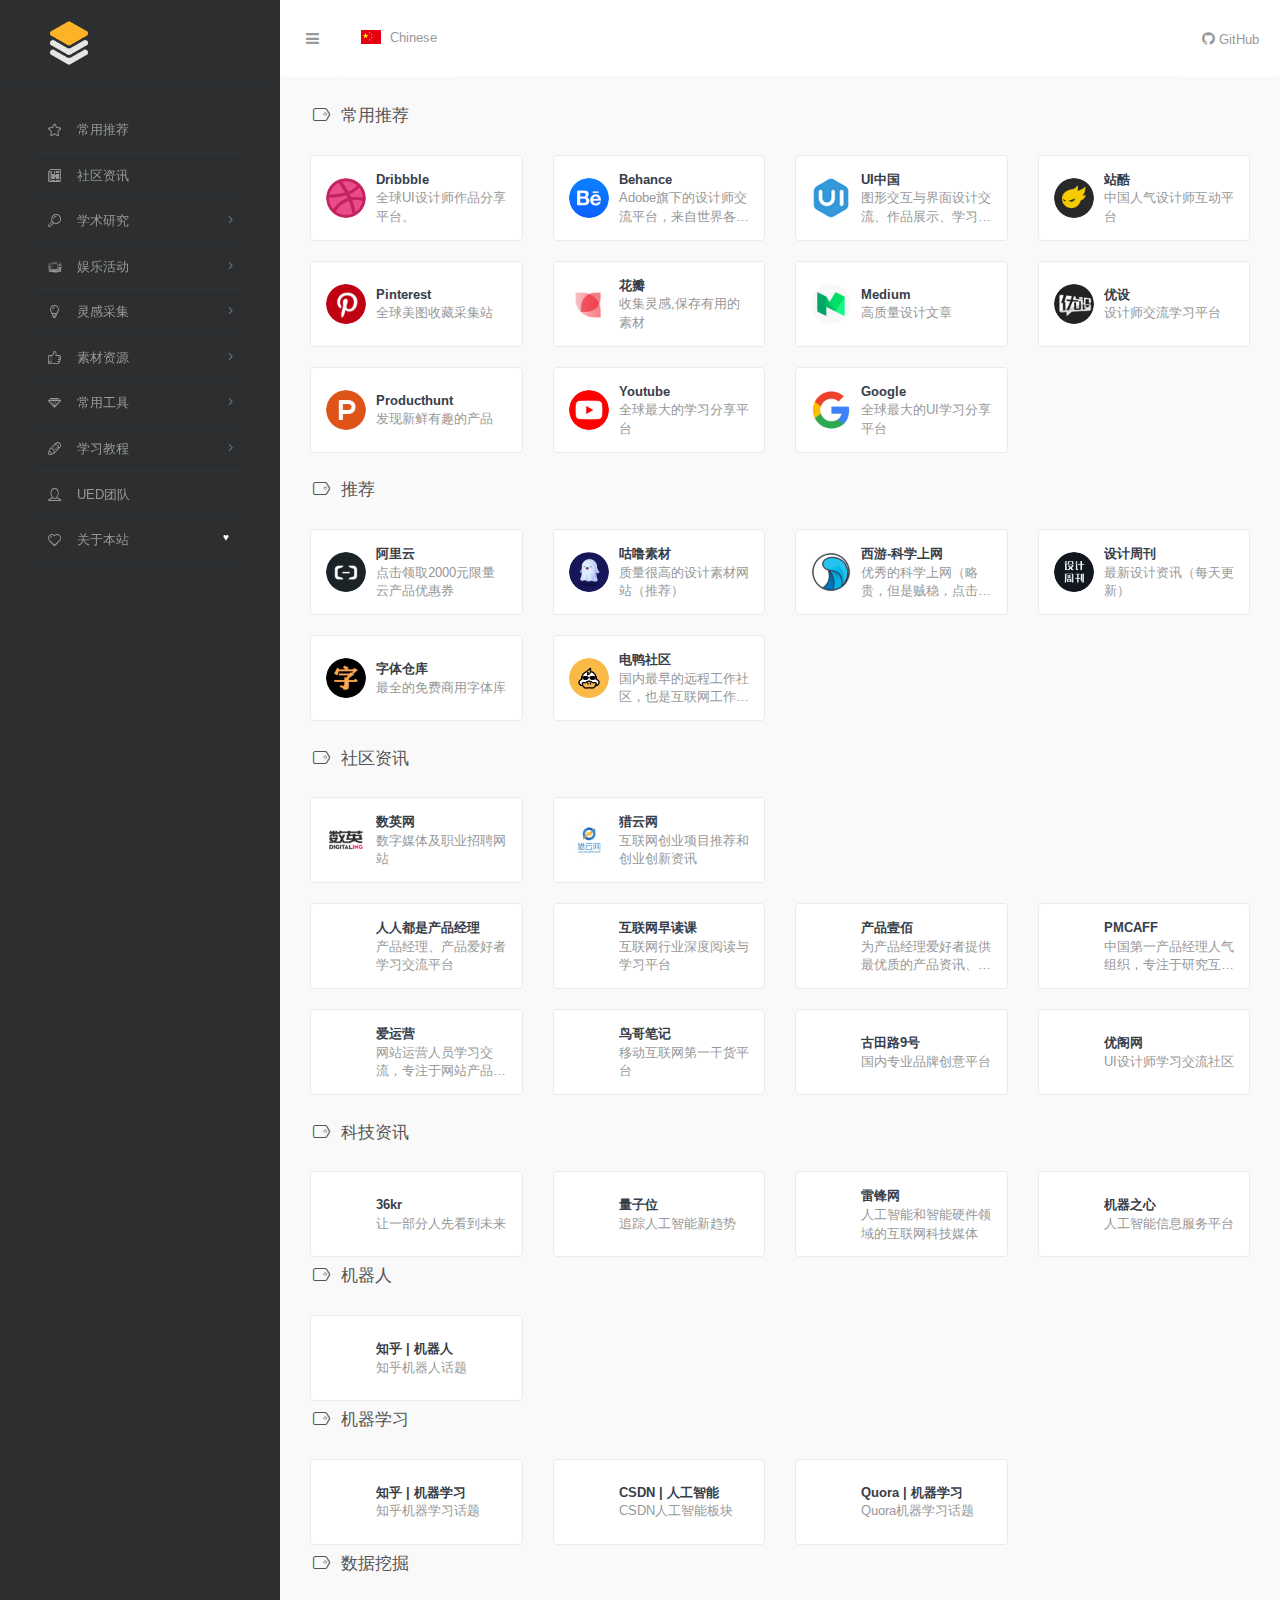
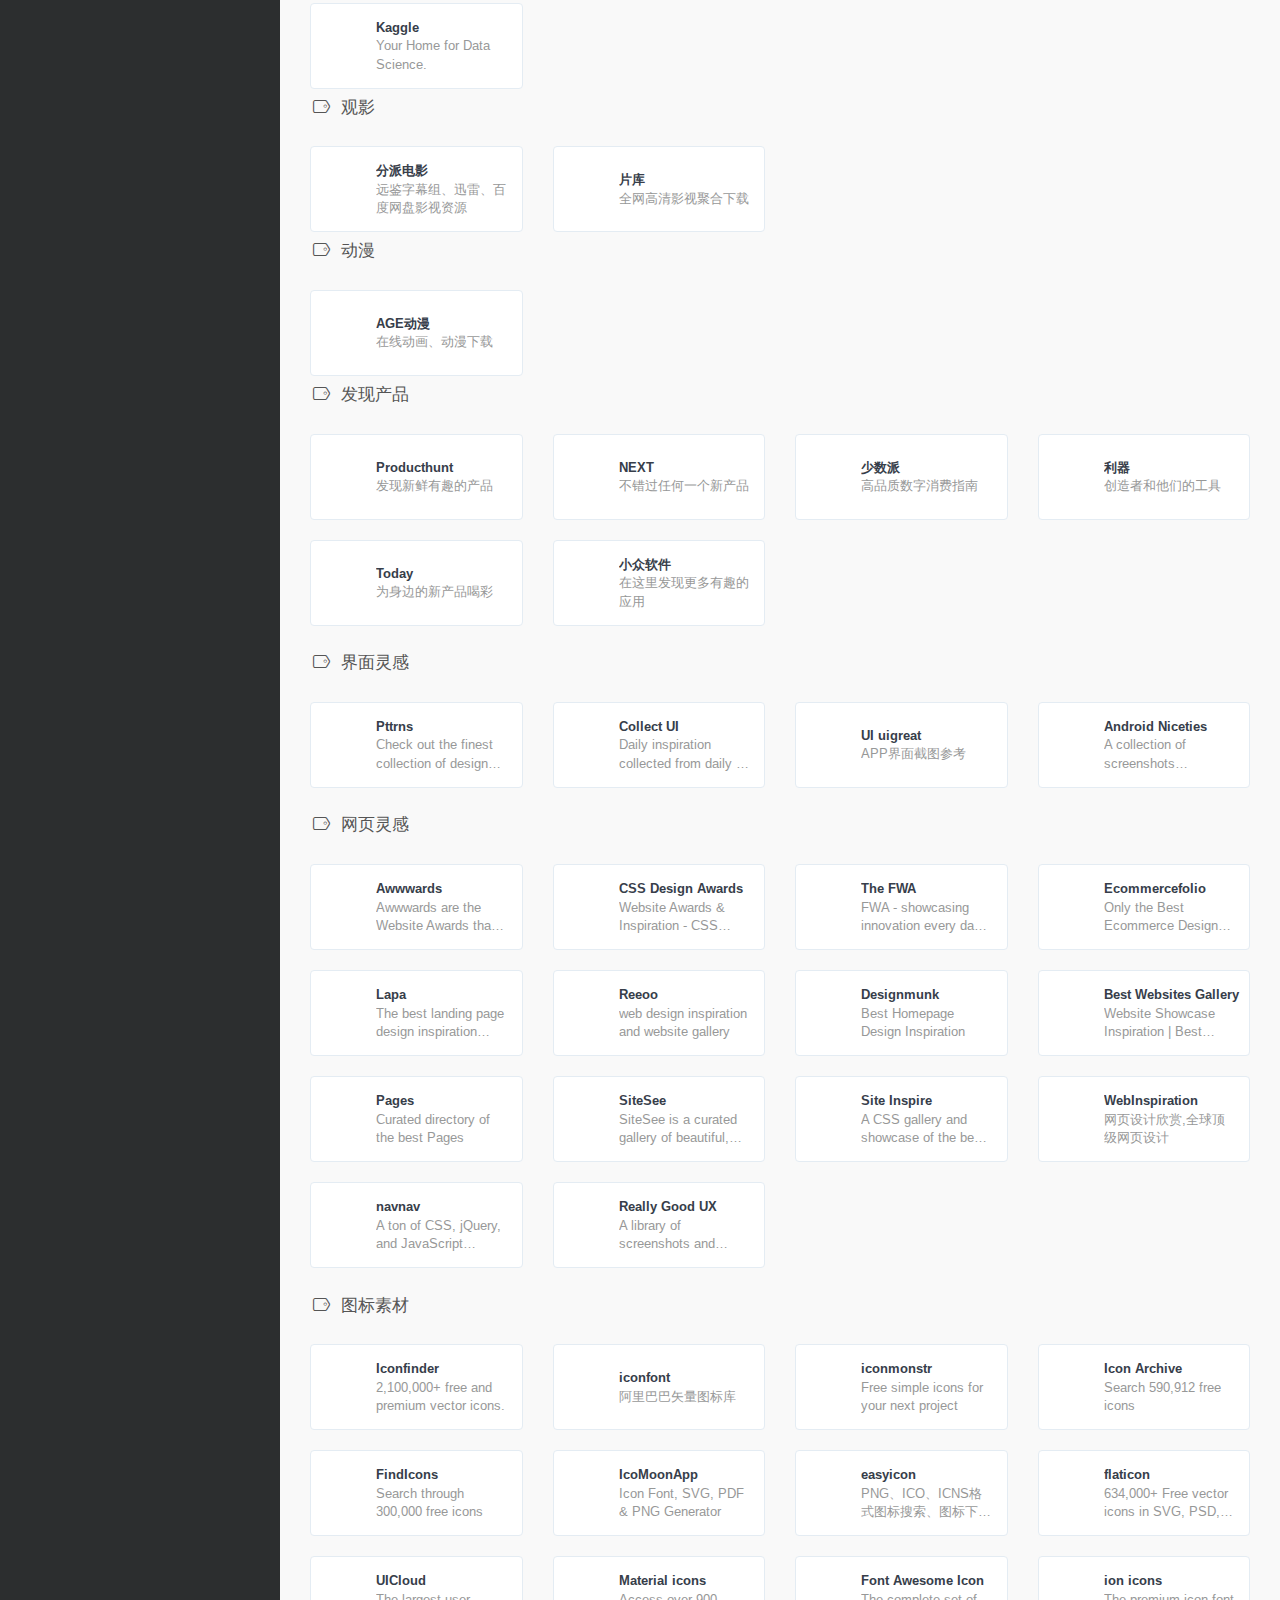
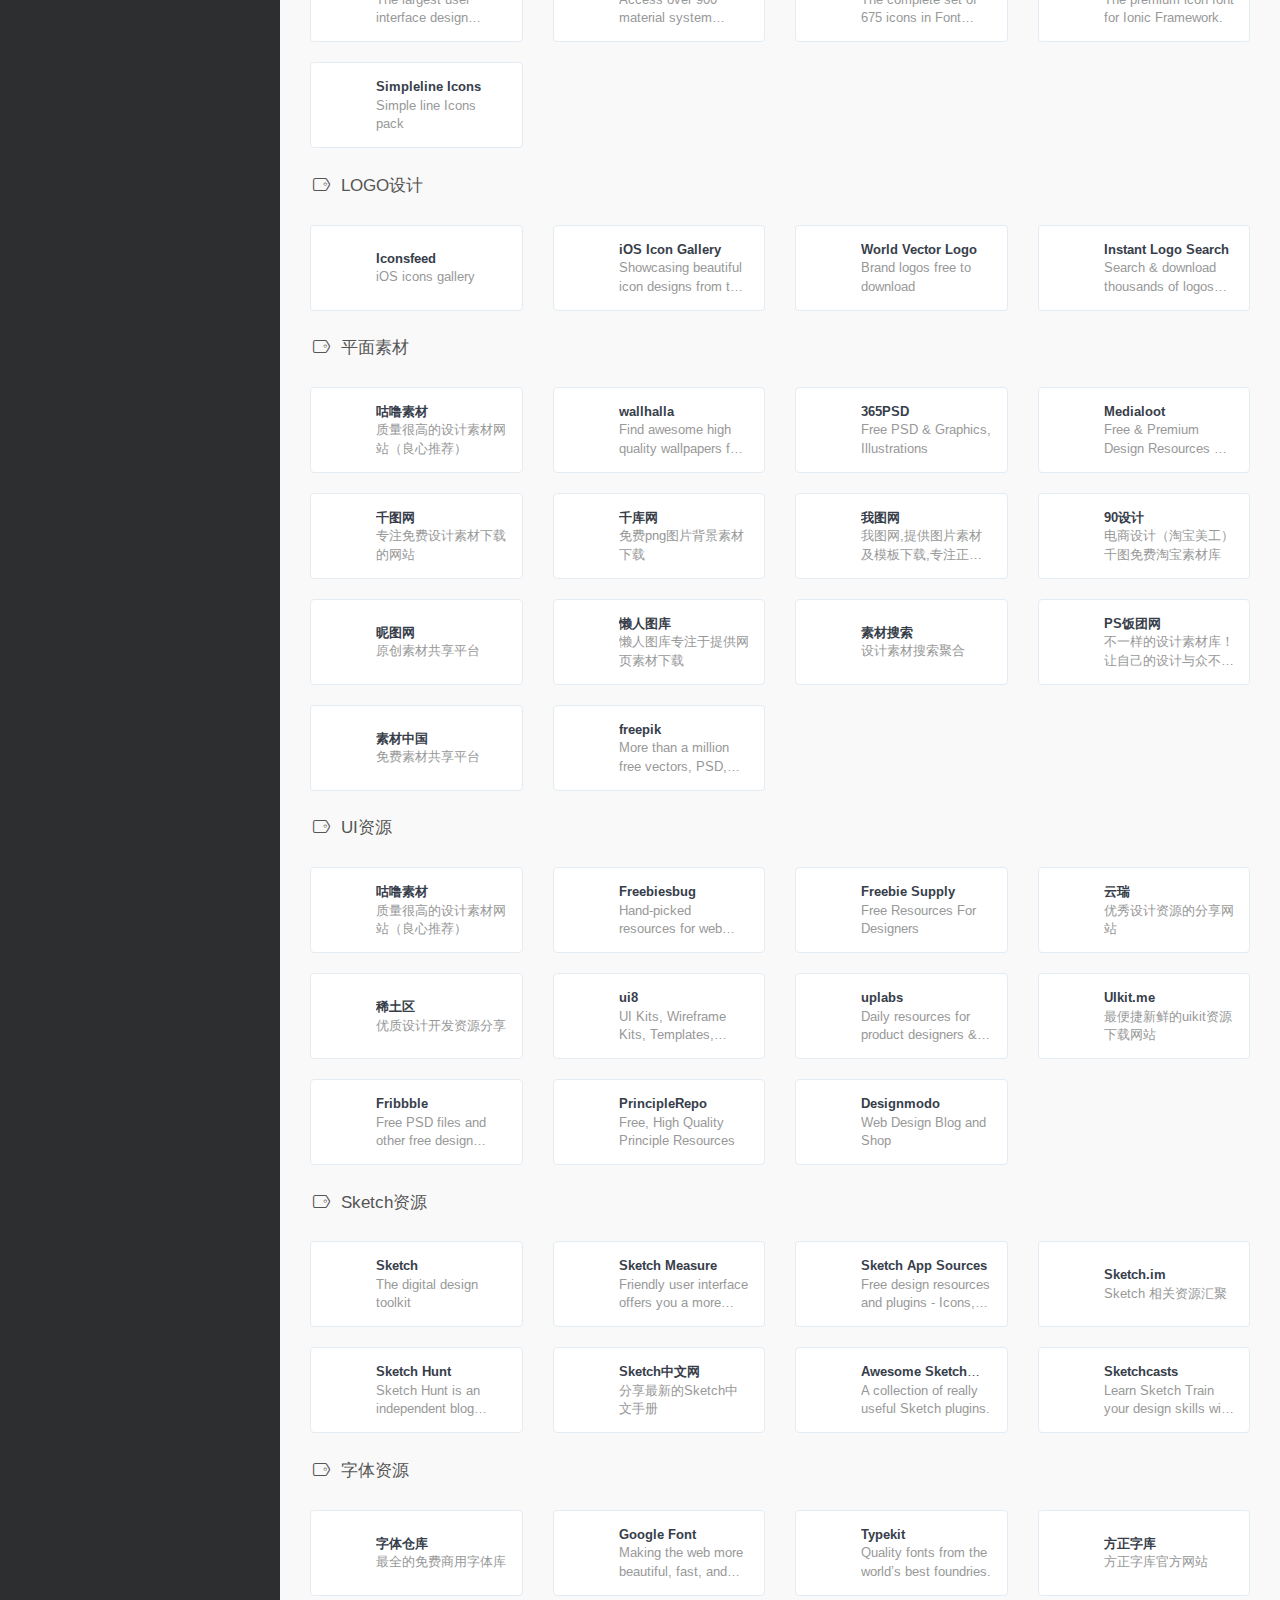
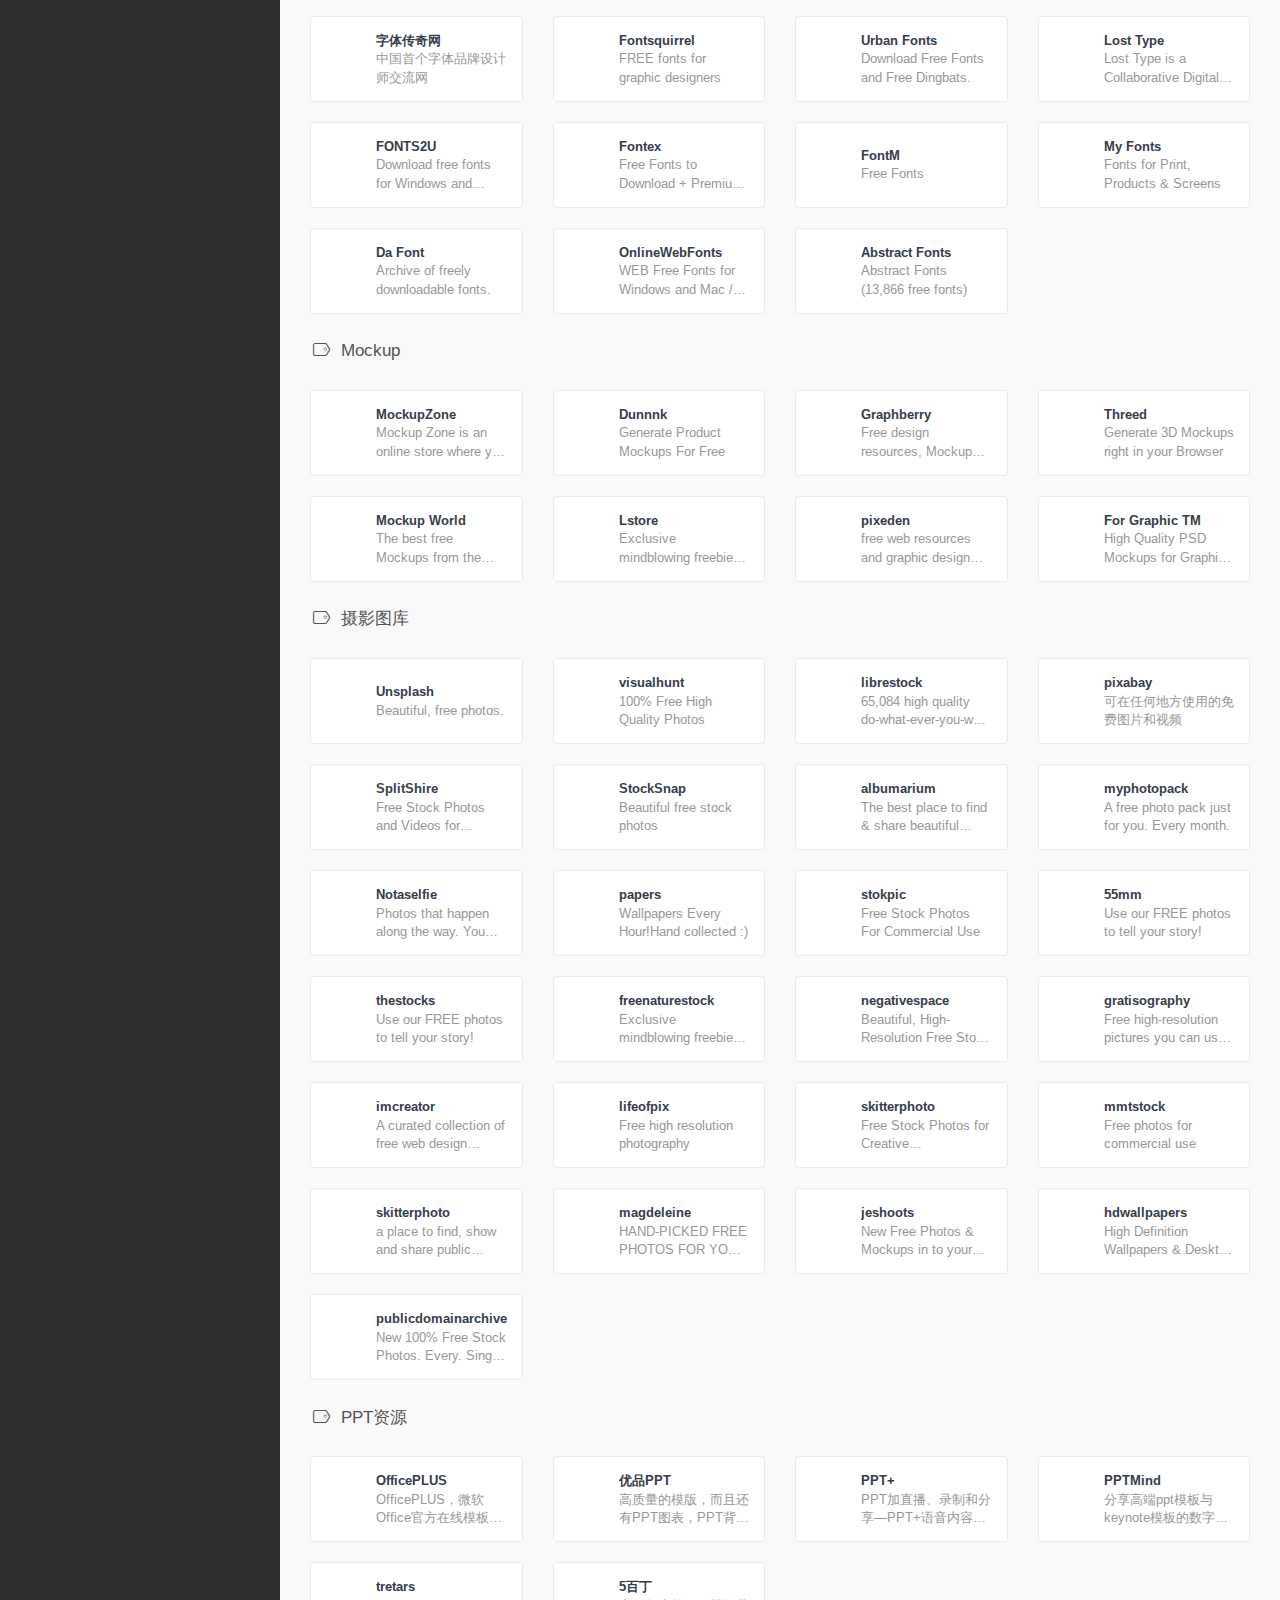
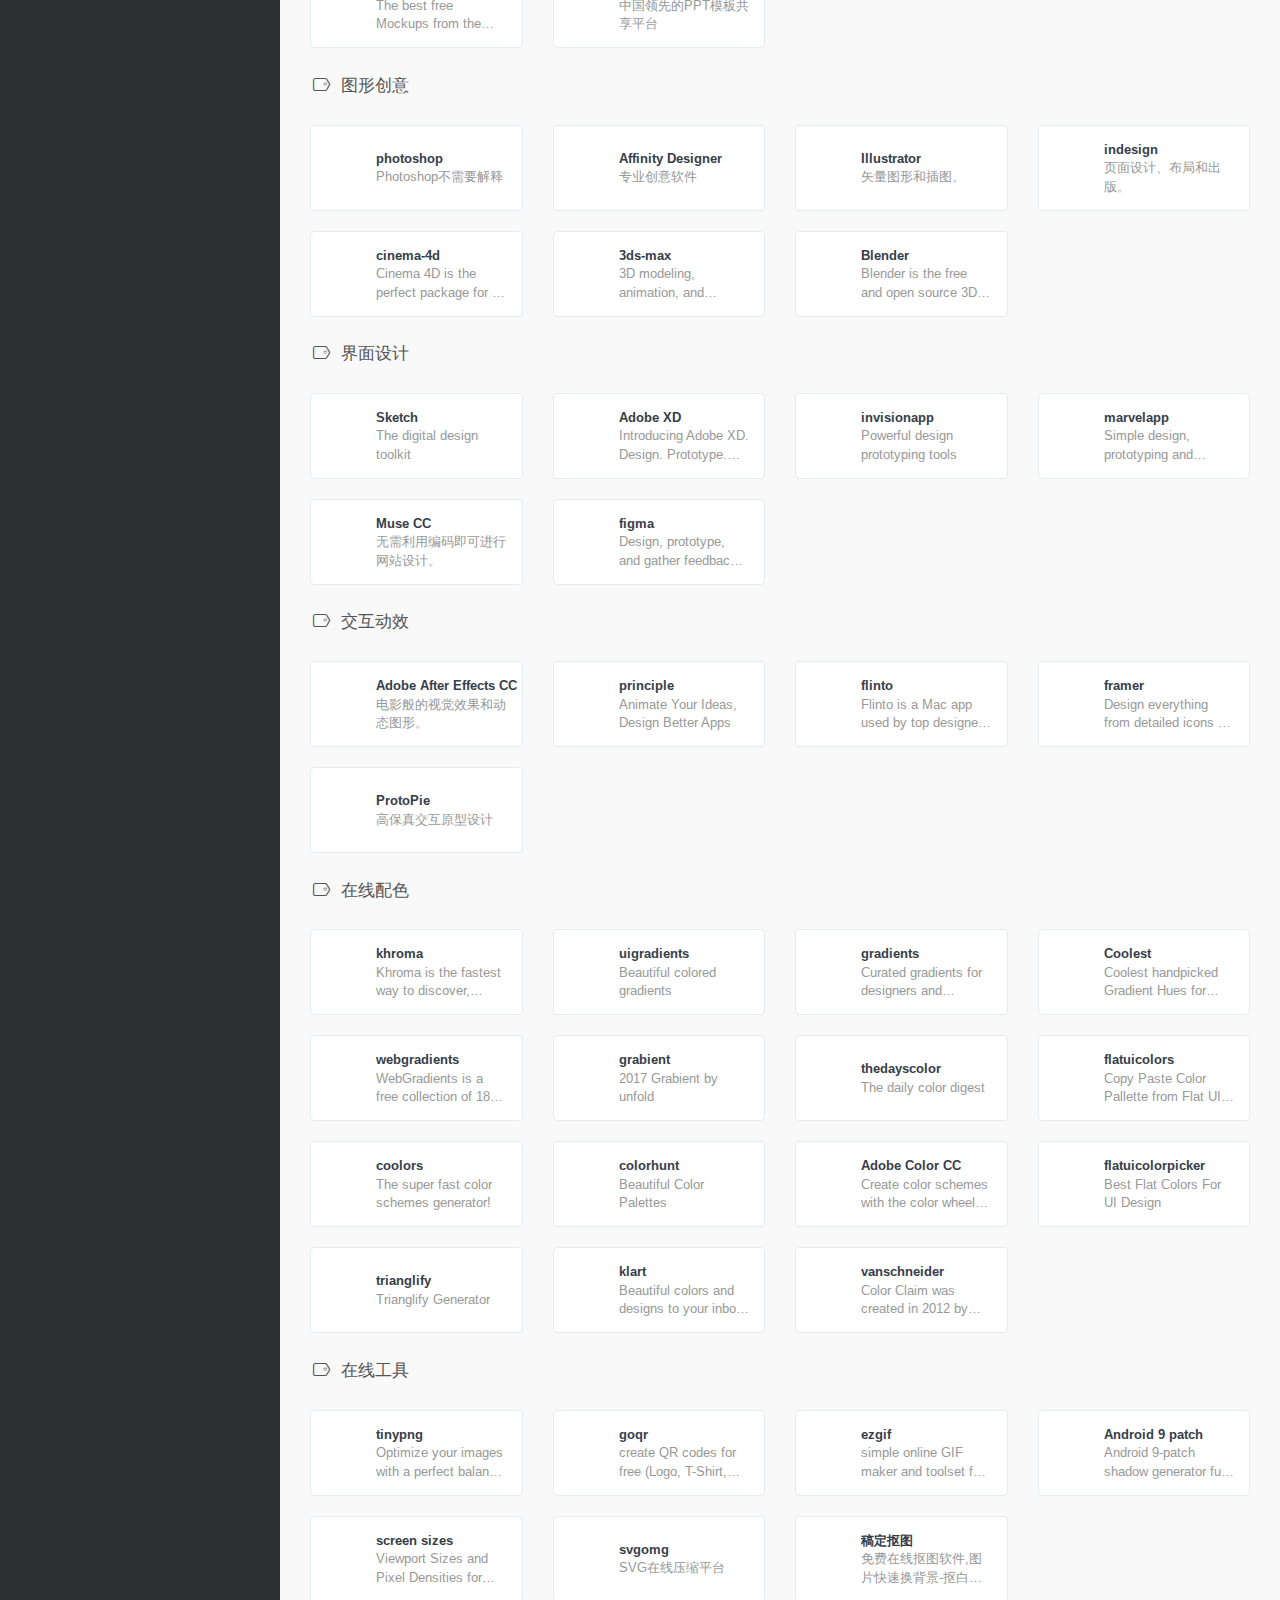
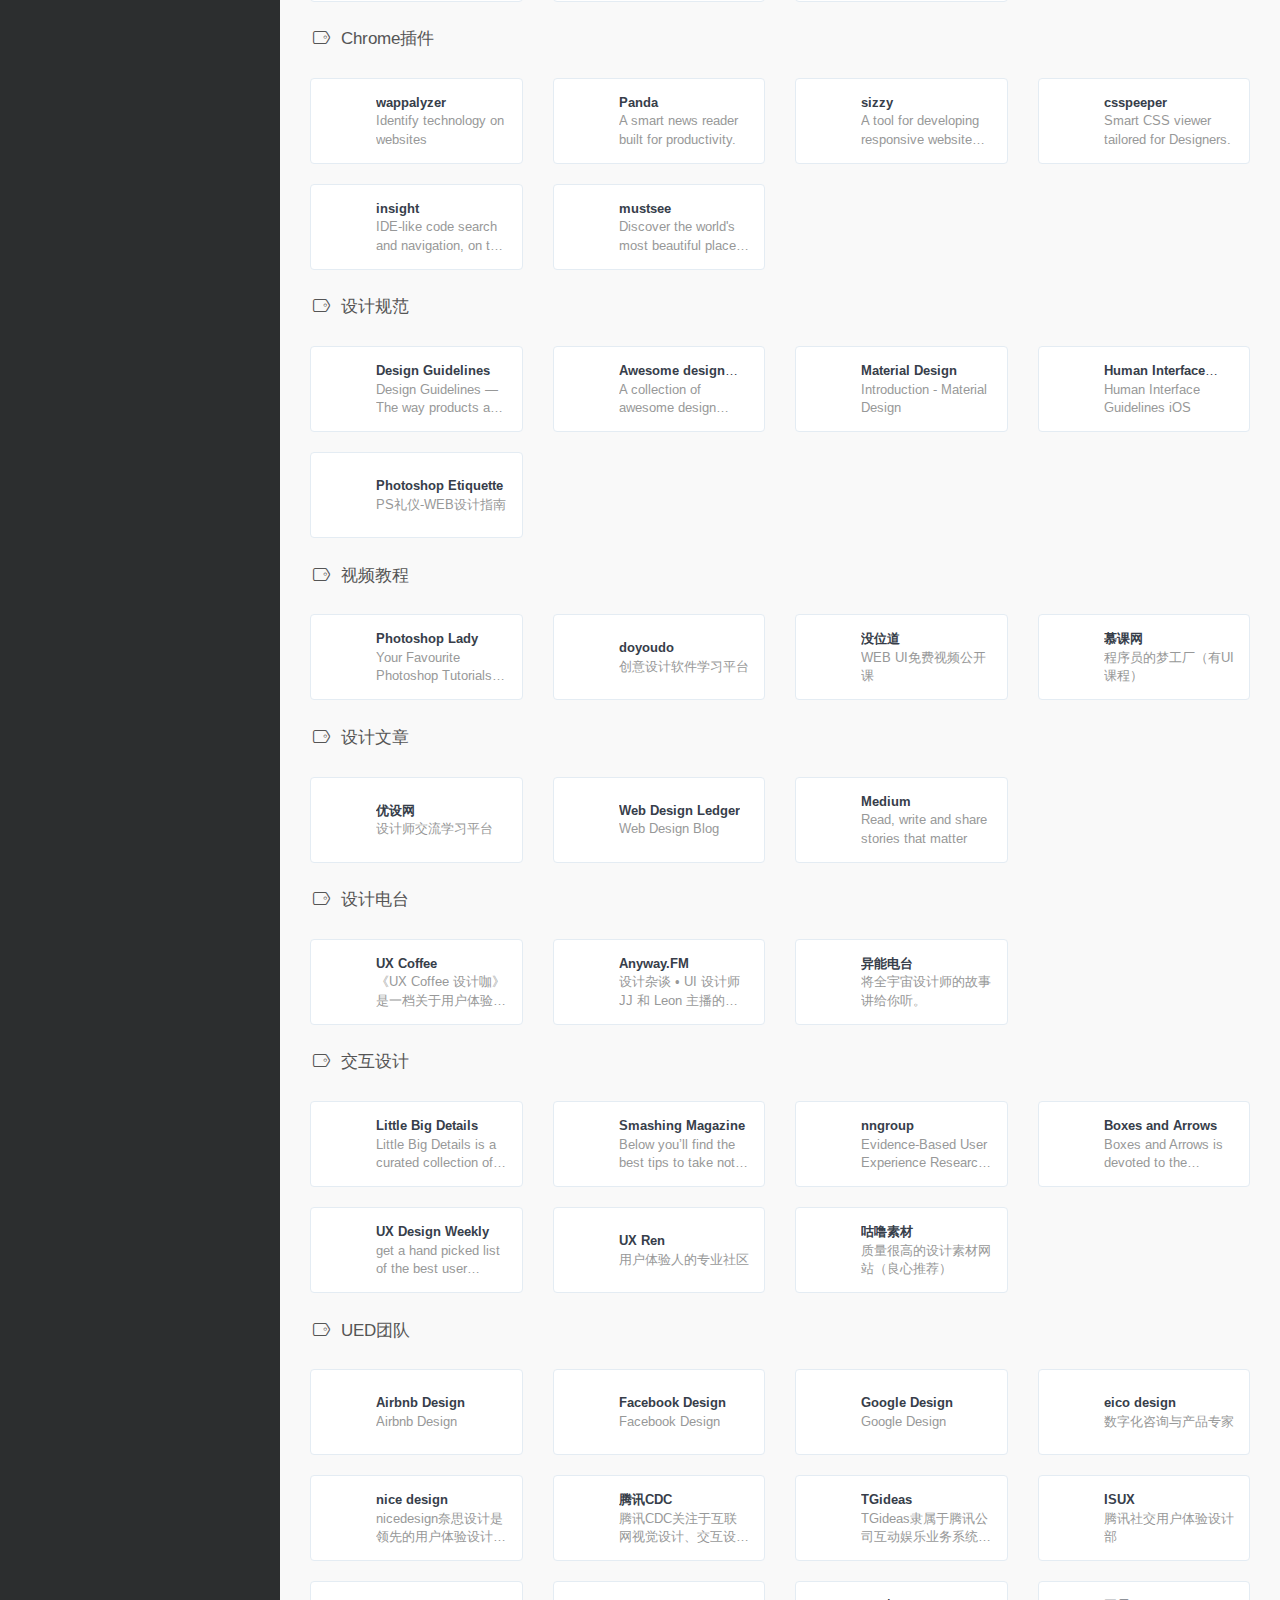
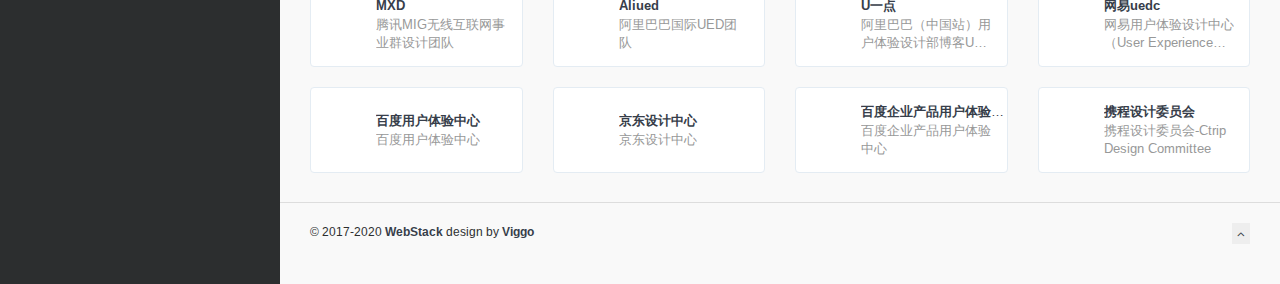
<file: MYwebstack/cn/index.html>
<!DOCTYPE html>
<html lang="zh">

<head>
    <meta charset="utf-8">
    <meta http-equiv="X-UA-Compatible" content="IE=edge">
    <meta name="viewport" content="width=device-width, initial-scale=1.0" />
    <meta name="author" content="P.M.Y" />
    <title>P.M.Y.WebStack</title>
    <link rel="shortcut icon" href="../assets/images/favicon.png">
    <link rel="stylesheet" href="http://fonts.googleapis.com/css?family=Arimo:400,700,400italic">
    <link rel="stylesheet" href="../assets/css/fonts/linecons/css/linecons.css">
    <link rel="stylesheet" href="../assets/css/fonts/fontawesome/css/font-awesome.min.css">
    <link rel="stylesheet" href="../assets/css/bootstrap.css">
    <link rel="stylesheet" href="../assets/css/xenon-core.css">
    <link rel="stylesheet" href="../assets/css/xenon-components.css">
    <link rel="stylesheet" href="../assets/css/xenon-skins.css">
    <link rel="stylesheet" href="../assets/css/nav.css">
    <script src="../assets/js/jquery-1.11.1.min.js"></script>
    <!-- HTML5 shim and Respond.js IE8 support of HTML5 elements and media queries -->
    <!--[if lt IE 9]>
        <script src="https://oss.maxcdn.com/html5shiv/3.7.2/html5shiv.min.js"></script>
        <script src="https://oss.maxcdn.com/respond/1.4.2/respond.min.js"></script>
    <![endif]-->
    <!-- / FB Open Graph -->
</head>

<body class="page-body">
    <!-- skin-white -->
    <div class="page-container">
        <div class="sidebar-menu toggle-others fixed">
            <div class="sidebar-menu-inner">
                <header class="logo-env">
                    <!-- logo -->
                    <div class="logo">
                        <a href="index.html" class="logo-expanded">
                            <img src="../assets/images/logo-collapsed@2x.png" width="60%" alt="" />
                        </a>
                        <a href="index.html" class="logo-collapsed">
                            <img src="../assets/images/logo-collapsed@2x.png" width="40" alt="" />
                        </a>
                    </div>
                    <div class="mobile-menu-toggle visible-xs">
                        <a href="#" data-toggle="user-info-menu">
                            <i class="linecons-cog"></i>
                        </a>
                        <a href="#" data-toggle="mobile-menu">
                            <i class="fa-bars"></i>
                        </a>
                    </div>
                </header>
                <ul id="main-menu" class="main-menu">
                    <li>
                        <a href="#常用推荐" class="smooth">
                            <i class="linecons-star"></i>
                            <span class="title">常用推荐</span>
                        </a>
                    </li>

                    <li>
                        <a href="#社区资讯" class="smooth">
                            <i class="linecons-doc"></i>
                            <span class="title">社区资讯</span>
                        </a>
                    </li>

                    <li>
                        <a>
                            <i class="linecons-search"></i>
                            <span class="title">学术研究</span>       
                        </a>
                        <ul>
                            <li>
                                <a href="#科技资讯" class="smooth">
                                    <span class="title">科技资讯</span>
                                </a>
                            </li>
                            <li>
                                <a href="#科技资讯" class="smooth">
                                    <span class="title">机器人</span>
                                </a>
                            </li>
                            <li>
                                <a href="#机器学习" class="smooth">
                                    <span class="title">机器学习</span>
                                </a>
                            </li>
                            <li>
                                <a href="#数据挖掘" class="smooth">
                                    <span class="title">数据挖掘</span>
                                </a>
                            </li>
                        </ul>
                    </li>

                    <li>
                        <a>
                            <i class="linecons-tv"></i>
                            <span class="title">娱乐活动</span>
                        </a>
                        <ul>
                            <li>
                                <a href="#观影" class="smooth">
                                    <span class="title">观影</span>
                                </a>
                            </li>
                            <li>
                                <a href="#动漫" class="smooth">
                                    <span class="title">动漫</span>
                                </a>
                            </li>
                        </ul>
                    </li>

                    <li>
                        <a>
                            <i class="linecons-lightbulb"></i>
                            <span class="title">灵感采集</span>
                        </a>
                        <ul>
                            <li>
                                <a href="#发现产品" class="smooth">
                                    <span class="title">发现产品</span>
                                </a>
                            </li>
                            <li>
                                <a href="#界面灵感" class="smooth">
                                    <span class="title">界面灵感</span>
                                </a>
                            </li>
                            <li>
                                <a href="#网页灵感" class="smooth">
                                    <span class="title">网页灵感</span>
                                    <span class="label label-pink pull-right hidden-collapsed">Hot</span>
                                </a>
                            </li>
                            <!-- <li>
                                <a href="#动效设计" class="smooth">
                                    <span class="title">动效设计</span>
                                </a>
                            </li>
                            <li>
                                <a href="#电商平台" class="smooth">
                                    <span class="title">电商平台</span>
                                </a>
                            </li> -->
                        </ul>
                    </li>

                    <li>
                        <a>
                            <i class="linecons-thumbs-up"></i>
                            <span class="title">素材资源</span>
                        </a>
                        <ul>
                            <li>
                                <a href="#图标素材" class="smooth">
                                    <span class="title">图标素材</span>
                                </a>
                            </li>
                            <li>
                                <a href="#LOGO设计" class="smooth">
                                    <span class="title">LOGO设计</span>
                                </a>
                            </li>
                            <li>
                                <a href="#平面素材" class="smooth">
                                    <span class="title">平面素材</span>
                                </a>
                            </li>
                            <li>
                                <a href="#UI资源" class="smooth">
                                    <span class="title">UI资源</span>
                                </a>
                            </li>
                            <li>
                                <a href="#Sketch资源" class="smooth">
                                    <span class="title">Sketch资源</span>
                                </a>
                            </li>
                            <li>
                                <a href="#字体资源" class="smooth">
                                    <span class="title">字体资源</span>
                                </a>
                            </li>
                            <li>
                                <a href="#Mockup" class="smooth">
                                    <span class="title">Mockup</span>
                                </a>
                            </li>
                            <li>
                                <a href="#摄影图库" class="smooth">
                                    <span class="title">摄影图库</span>
                                </a>
                            </li>
                            <li>
                                <a href="#PPT资源" class="smooth">
                                    <span class="title">PPT资源</span>
                                </a>
                            </li>
                        </ul>
                    </li>
                    <li>
                        <a>
                            <i class="linecons-diamond"></i>
                            <span class="title">常用工具</span>
                        </a>
                        <ul>
                            <li>
                                <a href="#图形创意" class="smooth">
                                    <span class="title">图形创意</span>
                                </a>
                            </li>
                            <li>
                                <a href="#界面设计" class="smooth">
                                    <span class="title">界面设计</span>
                                </a>
                            </li>
                            <li>
                                <a href="#交互动效" class="smooth">
                                    <span class="title">交互动效</span>
                                </a>
                            </li>
                            <li>
                                <a href="#在线配色" class="smooth">
                                    <span class="title">在线配色</span>
                                </a>
                            </li>
                            <li>
                                <a href="#在线工具" class="smooth">
                                    <span class="title">在线工具</span>
                                </a>
                            </li>
                            <!-- <li>
                                <a href="#Sketch插件" class="smooth">
                                    <span class="title">Sketch插件</span>
                                </a>
                            </li> -->
                            <li>
                                <a href="#Chrome插件" class="smooth">
                                    <span class="title">Chrome插件</span>
                                </a>
                            </li>
                            <!-- <li>
                                <a href="#H5制作" class="smooth">
                                    <span class="title">H5制作</span>
                                </a>
                            </li> -->
                        </ul>
                    </li>
                    <li>
                        <a>
                            <i class="linecons-pencil"></i>
                            <span class="title">学习教程</span>
                        </a>
                        <ul>
                            <li>
                                <a href="#设计规范" class="smooth">
                                    <span class="title">设计规范</span>
                                </a>
                            </li>
                            <li>
                                <a href="#视频教程" class="smooth">
                                    <span class="title">视频教程</span>
                                </a>
                            </li>
                            <li>
                                <a href="#设计文章" class="smooth">
                                    <span class="title">设计文章</span>
                                </a>
                            </li>
                            <li>
                                <a href="#设计电台" class="smooth">
                                    <span class="title">设计电台</span>
                                </a>
                            </li>
                            <li>
                                <a href="#交互设计" class="smooth">
                                    <span class="title">交互设计</span>
                                    <span class="label label-pink pull-right hidden-collapsed">Hot</span>
                                </a>
                            </li>
                        </ul>
                    </li>
                    <li>
                        <a href="#UED团队" class="smooth">
                            <i class="linecons-user"></i>
                            <span class="title">UED团队</span>
                        </a>
                    </li>
                    <li>
                        <a href="about.html">
                            <i class="linecons-heart"></i>
                            <span class="tooltip-blue">关于本站</span>
                            <span class="label label-Primary pull-right hidden-collapsed">♥︎</span>
                        </a>
                    </li>
                    <!-- <div class="submit-tag">
                        <a href="about.html">
                            <i class="linecons-heart"></i>
                            <span class="tooltip-blue">关于本站</span>
                            <span class="label label-Primary pull-right hidden-collapsed">♥︎</span>
                        </a>
                    </div> -->
                </ul>
            </div>
        </div>
        <div class="main-content">
            <nav class="navbar user-info-navbar" role="navigation">
                <!-- User Info, Notifications and Menu Bar -->
                <!-- Left links for user info navbar -->
                <ul class="user-info-menu left-links list-inline list-unstyled">
                    <li class="hidden-sm hidden-xs">
                        <a href="#" data-toggle="sidebar">
                            <i class="fa-bars"></i>
                        </a>
                    </li>
                    <li class="dropdown hover-line language-switcher">
                        <a href="../cn/index.html" class="dropdown-toggle" data-toggle="dropdown">
                            <img src="../assets/images/flags/flag-cn.png" alt="flag-cn" /> Chinese
                        </a>
                        <ul class="dropdown-menu languages">
                            <li>
                                <a href="../en/index.html">
                                    <img src="../assets/images/flags/flag-us.png" alt="flag-us" /> English
                                </a>
                            </li>
                            <li class="active">
                                <a href="../cn/index.html">
                                    <img src="../assets/images/flags/flag-cn.png" alt="flag-cn" /> Chinese
                                </a>
                            </li>
                        </ul>
                    </li>
                </ul>
                <ul class="user-info-menu right-links list-inline list-unstyled">
                    <li class="hidden-sm hidden-xs">
                        <a href="https://github.com/WebStackPage/WebStackPage.github.io" target="_blank">
                            <i class="fa-github"></i>  GitHub
                        </a>
                    </li>
                </ul>
                <!-- <a href="https://github.com/WebStackPage/WebStackPage.github.io" target="_blank"><img style="position: absolute; top: 0; right: 0; border: 0;" src="https://s3.amazonaws.com/github/ribbons/forkme_right_darkblue_121621.png" alt="Fork me on GitHub"></a> -->

            </nav>
            <!-- 常用推荐 -->
            <h4 class="text-gray"><i class="linecons-tag" style="margin-right: 7px;" id="常用推荐"></i>常用推荐</h4>
            <div class="row">
                <div class="col-sm-3">
                    <div class="xe-widget xe-conversations box2 label-info" onclick="window.open('https://dribbble.com/', '_blank')" data-toggle="tooltip" data-placement="bottom" title="" data-original-title="https://dribbble.com/">
                        <div class="xe-comment-entry">
                            <a class="xe-user-img">
                                <img data-src="../assets/images/logos/dribbble.png" class="lozad img-circle" width="40">
                            </a>
                            <div class="xe-comment">
                                <a href="#" class="xe-user-name overflowClip_1">
                                    <strong>Dribbble</strong>
                                </a>
                                <p class="overflowClip_2">全球UI设计师作品分享平台。</p>
                            </div>
                        </div>
                    </div>
                </div>
                <div class="col-sm-3">
                    <div class="xe-widget xe-conversations box2 label-info" onclick="window.open('https://behance.net/', '_blank')" data-toggle="tooltip" data-placement="bottom" title="" data-original-title="https://behance.net/">
                        <div class="xe-comment-entry">
                            <a class="xe-user-img">
                                <img data-src="../assets/images/logos/behance.png" class="lozad img-circle" width="40">
                            </a>
                            <div class="xe-comment">
                                <a href="#" class="xe-user-name overflowClip_1">
                                    <strong>Behance</strong>
                                </a>
                                <p class="overflowClip_2">Adobe旗下的设计师交流平台，来自世界各地的设计师在这里分享自己的作品。</p>
                            </div>
                        </div>
                    </div>
                </div>
                <div class="col-sm-3">
                    <div class="xe-widget xe-conversations box2 label-info" onclick="window.open('http://www.ui.cn/', '_blank')" data-toggle="tooltip" data-placement="bottom" title="" data-original-title="http://www.ui.cn/">
                        <div class="xe-comment-entry">
                            <a class="xe-user-img">
                                <img data-src="../assets/images/logos/uicn.png" class="lozad img-circle" width="40">
                            </a>
                            <div class="xe-comment">
                                <a href="#" class="xe-user-name overflowClip_1">
                                    <strong>UI中国</strong>
                                </a>
                                <p class="overflowClip_2">图形交互与界面设计交流、作品展示、学习平台。</p>
                            </div>
                        </div>
                    </div>
                </div>
                <div class="col-sm-3">
                    <div class="xe-widget xe-conversations box2 label-info" onclick="window.open('http://www.zcool.com.cn/', '_blank')" data-toggle="tooltip" data-placement="bottom" title="" data-original-title="http://www.zcool.com.cn/">
                        <div class="xe-comment-entry">
                            <a class="xe-user-img">
                                <img data-src="../assets/images/logos/zcool.png" class="lozad img-circle" width="40">
                            </a>
                            <div class="xe-comment">
                                <a href="#" class="xe-user-name overflowClip_1">
                                    <strong>站酷</strong>
                                </a>
                                <p class="overflowClip_2">中国人气设计师互动平台</p>
                            </div>
                        </div>
                    </div>
                </div>
            </div>
            <div class="row">
                <div class="col-sm-3">
                    <div class="xe-widget xe-conversations box2 label-info" onclick="window.open('https://www.pinterest.com/', '_blank')" data-toggle="tooltip" data-placement="bottom" title="" data-original-title="https://www.pinterest.com/">
                        <div class="xe-comment-entry">
                            <a class="xe-user-img">
                                <img data-src="../assets/images/logos/pinterest.png" class="lozad img-circle" width="40">
                            </a>
                            <span class="label label-info" data-toggle="tooltip" data-placement="left" title="" data-original-title="Hello I am a Tooltip"></span>
                            <div class="xe-comment">
                                <a href="#" class="xe-user-name overflowClip_1">
                                    <strong>Pinterest</strong>
                                </a>
                                <p class="overflowClip_2">全球美图收藏采集站</p>
                            </div>
                        </div>
                    </div>
                </div>
                <div class="col-sm-3">
                    <div class="xe-widget xe-conversations box2 label-info" onclick="window.open('http://huaban.com/', '_blank')" data-toggle="tooltip" data-placement="bottom" title="" data-original-title="http://huaban.com/">
                        <div class="xe-comment-entry">
                            <a class="xe-user-img">
                                <img data-src="../assets/images/logos/huaban.png" class="lozad img-circle" width="40">
                            </a>
                            <span class="label label-info" data-toggle="tooltip" data-placement="left" title="" data-original-title="Hello I am a Tooltip"></span>
                            <div class="xe-comment">
                                <a href="#" class="xe-user-name overflowClip_1">
                                    <strong>花瓣</strong>
                                </a>
                                <p class="overflowClip_2">收集灵感,保存有用的素材</p>
                            </div>
                        </div>
                    </div>
                </div>
                <div class="col-sm-3">
                    <div class="xe-widget xe-conversations box2 label-info" onclick="window.open('https://medium.com/', '_blank')" data-toggle="tooltip" data-placement="bottom" title="" data-original-title="https://medium.com/">
                        <div class="xe-comment-entry">
                            <a class="xe-user-img">
                                <img data-src="../assets/images/logos/medium.png" class="lozad img-circle" width="40">
                            </a>
                            <span class="label label-info" data-toggle="tooltip" data-placement="left" title="" data-original-title="Hello I am a Tooltip"></span>
                            <div class="xe-comment">
                                <a href="#" class="xe-user-name overflowClip_1">
                                    <strong>Medium</strong>
                                </a>
                                <p class="overflowClip_2">高质量设计文章</p>
                            </div>
                        </div>
                    </div>
                </div>
                <div class="col-sm-3">
                    <div class="xe-widget xe-conversations box2 label-info" onclick="window.open('http://www.uisdc.com/', '_blank')" data-toggle="tooltip" data-placement="bottom" title="" data-original-title="http://www.uisdc.com/">
                        <div class="xe-comment-entry">
                            <a class="xe-user-img">
                                <img data-src="../assets/images/logos/uisdc.png" class="lozad img-circle" width="40">
                            </a>
                            <span class="label label-info" data-toggle="tooltip" data-placement="left" title="" data-original-title="Hello I am a Tooltip"></span>
                            <div class="xe-comment">
                                <a href="#" class="xe-user-name overflowClip_1">
                                    <strong>优设</strong>
                                </a>
                                <p class="overflowClip_2">设计师交流学习平台</p>
                            </div>
                        </div>
                    </div>
                </div>
            </div>
            <div class="row">
                <div class="col-sm-3">
                    <div class="xe-widget xe-conversations box2 label-info" onclick="window.open('https://www.producthunt.com/', '_blank')" data-toggle="tooltip" data-placement="bottom" title="" data-original-title="https://www.producthunt.com/">
                        <div class="xe-comment-entry">
                            <a class="xe-user-img">
                                <img data-src="../assets/images/logos/producthunt.png" class="lozad img-circle" width="40">
                            </a>
                            <span class="label label-info" data-toggle="tooltip" data-placement="left" title="" data-original-title="Hello I am a Tooltip"></span>
                            <div class="xe-comment">
                                <a href="#" class="xe-user-name overflowClip_1">
                                    <strong>Producthunt</strong>
                                </a>
                                <p class="overflowClip_2">发现新鲜有趣的产品</p>
                            </div>
                        </div>
                    </div>
                </div>
                <div class="col-sm-3">
                    <div class="xe-widget xe-conversations box2 label-info" onclick="window.open('https://www.youtube.com/', '_blank')" data-toggle="tooltip" data-placement="bottom" title="" data-original-title="https://www.youtube.com/">
                        <div class="xe-comment-entry">
                            <a class="xe-user-img">
                                <img data-src="../assets/images/logos/youtube.png" class="lozad img-circle" width="40">
                            </a>
                            <span class="label label-info" data-toggle="tooltip" data-placement="left" title="" data-original-title="Hello I am a Tooltip"></span>
                            <div class="xe-comment">
                                <a href="#" class="xe-user-name overflowClip_1">
                                    <strong>Youtube</strong>
                                </a>
                                <p class="overflowClip_2">全球最大的学习分享平台</p>
                            </div>
                        </div>
                    </div>
                </div>
                <div class="col-sm-3">
                    <div class="xe-widget xe-conversations box2 label-info" onclick="window.open('https://www.google.com/', '_blank')" data-toggle="tooltip" data-placement="bottom" title="" data-original-title="https://www.google.com/">
                        <div class="xe-comment-entry">
                            <a class="xe-user-img">
                                <img data-src="../assets/images/logos/google.png" class="lozad img-circle" width="40">
                            </a>
                            <span class="label label-info" data-toggle="tooltip" data-placement="left" title="" data-original-title="Hello I am a Tooltip"></span>
                            <div class="xe-comment">
                                <a href="#" class="xe-user-name overflowClip_1">
                                    <strong>Google</strong>
                                </a>
                                <p class="overflowClip_2">全球最大的UI学习分享平台</p>
                            </div>
                        </div>
                    </div>
                </div>
            </div>
            <br />
            <!-- END 常用推荐 -->
            <!-- 推荐 -->
            <h4 class="text-gray"><i class="linecons-tag" style="margin-right: 7px;" id="界面灵感"></i>推荐</h4>
            <div class="row">
                <div class="col-sm-3">
                    <div class="xe-widget xe-conversations box2 label-info" onclick="window.open('https://www.aliyun.com/minisite/goods?userCode=xtct5egx&share_source=copy_link', '_blank')" data-toggle="tooltip" data-placement="bottom" title="" data-original-title="https://www.aliyun.com/">
                        <div class="xe-comment-entry">
                            <a class="xe-user-img">
                                <img data-src="../assets/images/logos/aliyun.png" class="lozad img-circle" width="40">
                            </a>
                            <div class="xe-comment">
                                <a href="#" class="xe-user-name overflowClip_1">
                                    <strong>阿里云</strong>
                                </a>
                                <p class="overflowClip_2">点击领取2000元限量云产品优惠券</p>
                            </div>
                        </div>
                    </div>
                </div>
                <div class="col-sm-3">
                    <div class="xe-widget xe-conversations box2 label-info" onclick="window.open('https://www.gulusucai.com/', '_blank')" data-toggle="tooltip" data-placement="bottom" title="" data-original-title="https://www.gulusucai.com/">
                        <div class="xe-comment-entry">
                            <a class="xe-user-img">
                                <img data-src="../assets/images/logos/gulusucai.png" class="lozad img-circle" width="40">
                            </a>
                            <div class="xe-comment">
                                <a href="#" class="xe-user-name overflowClip_1">
                                    <strong>咕噜素材</strong>
                                </a>
                                <p class="overflowClip_2">质量很高的设计素材网站（推荐）</p>
                            </div>
                        </div>
                    </div>
                </div>
                <div class="col-sm-3">
                    <div class="xe-widget xe-conversations box2 label-info" onclick="window.open('https://xiyou4you.us/r/?s=13731627', '_blank')" data-toggle="tooltip" data-placement="bottom" title="" data-original-title="https://xiyou4you.us">
                        <div class="xe-comment-entry">
                            <a class="xe-user-img">
                                <img data-src="../assets/images/logos/xiyou.png" class="lozad img-circle" width="40">
                            </a>
                            <div class="xe-comment">
                                <a href="#" class="xe-user-name overflowClip_1">
                                    <strong>西游-科学上网</strong>
                                </a>
                                <p class="overflowClip_2">优秀的科学上网（略贵，但是贼稳，点击注册领取优惠券）</p>
                            </div>
                        </div>
                    </div>
                </div>
                <!-- <div class="col-sm-3">
                    <div class="xe-widget xe-conversations box2 label-info" onclick="window.open('https://www.link360.top/', '_blank')" data-toggle="tooltip" data-placement="bottom" title="" data-original-title="https://www.link360.top/">
                        <div class="xe-comment-entry">
                            <a class="xe-user-img">
                                <img data-src="../assets/images/logos/ss-kexueshangwang.png" class="lozad img-circle" width="40">
                            </a>
                            <div class="xe-comment">
                                <a href="#" class="xe-user-name overflowClip_1">
                                    <strong>SS梯子</strong>
                                </a>
                                <p class="overflowClip_2">SS梯子-科学上网（实惠，但是不太稳）</p>
                            </div>
                        </div>
                    </div>
                </div> -->
                <div class="col-sm-3">
                    <div class="xe-widget xe-conversations box2 label-info" onclick="window.open('https://www.shejizhoukan.com/', '_blank')" data-toggle="tooltip" data-placement="bottom" title="" data-original-title="https://www.shejizhoukan.com/">
                        <div class="xe-comment-entry">
                            <a class="xe-user-img">
                                <img data-src="../assets/images/logos/shejizhoukan.png" class="lozad img-circle" width="40">
                            </a>
                            <div class="xe-comment">
                                <a href="#" class="xe-user-name overflowClip_1">
                                    <strong>设计周刊</strong>
                                </a>
                                <p class="overflowClip_2">最新设计资讯（每天更新）</p>
                            </div>
                        </div>
                    </div>
                </div>
            </div>
            <div class="row">
                <div class="col-sm-3">
                    <div class="xe-widget xe-conversations box2 label-info" onclick="window.open('https://www.ziticangku.com/', '_blank')" data-toggle="tooltip" data-placement="bottom" title="" data-original-title="https://www.ziticangku.com/">
                        <div class="xe-comment-entry">
                            <a class="xe-user-img">
                                <img data-src="../assets/images/logos/ziticangku.png" class="lozad img-circle" width="40">
                            </a>
                            <div class="xe-comment">
                                <a href="#" class="xe-user-name overflowClip_1">
                                    <strong>字体仓库</strong>
                                </a>
                                <p class="overflowClip_2">最全的免费商用字体库</p>
                            </div>
                        </div>
                    </div>
                </div>
                <div class="col-sm-3">
                    <div class="xe-widget xe-conversations box2 label-info" onclick="window.open('https://eleduck.com/', '_blank')" data-toggle="tooltip" data-placement="bottom" title="" data-original-title="https://eleduck.com/">
                        <div class="xe-comment-entry">
                            <a class="xe-user-img">
                                <img data-src="../assets/images/logos/eleduck.png" class="lozad img-circle" width="40">
                            </a>
                            <div class="xe-comment">
                                <a href="#" class="xe-user-name overflowClip_1">
                                    <strong>电鸭社区</strong>
                                </a>
                                <p class="overflowClip_2">国内最早的远程工作社区，也是互联网工作者们的聚集地，非常适合设计开发小伙伴关注</p>
                            </div>
                        </div>
                    </div>
                </div>
            </div>
            <br />
            <!--END 推荐 -->            
            <!-- 社区资讯 -->
            <h4 class="text-gray"><i class="linecons-tag" style="margin-right: 7px;" id="社区资讯"></i>社区资讯</h4>
            <div class="row">
                <div class="col-sm-3">
                    <div class="xe-widget xe-conversations box2 label-info" onclick="window.open('https://www.digitaling.com/', '_blank')" data-toggle="tooltip" data-placement="bottom" title="" data-original-title="https://www.digitaling.com/">
                        <div class="xe-comment-entry">
                            <a class="xe-user-img">
                                <img data-src="../assets/images/logos/digitaling.png" class="lozad img-circle" width="40">
                            </a>
                            <div class="xe-comment">
                                <a href="#" class="xe-user-name overflowClip_1">
                                    <strong>数英网</strong>
                                </a>
                                <p class="overflowClip_2">数字媒体及职业招聘网站</p>
                            </div>
                        </div>
                    </div>
                </div>
                <div class="col-sm-3">
                    <div class="xe-widget xe-conversations box2 label-info" onclick="window.open('http://www.lieyunwang.com/', '_blank')" data-toggle="tooltip" data-placement="bottom" title="" data-original-title="http://www.lieyunwang.com/">
                        <div class="xe-comment-entry">
                            <a class="xe-user-img">
                                <img data-src="../assets/images/logos/lieyunwang.png" class="lozad img-circle" width="40">
                            </a>
                            <div class="xe-comment">
                                <a href="#" class="xe-user-name overflowClip_1">
                                    <strong>猎云网</strong>
                                </a>
                                <p class="overflowClip_2">互联网创业项目推荐和创业创新资讯</p>
                            </div>
                        </div>
                    </div>
                </div>
            </div>
            <div class="row">
                <div class="col-sm-3">
                    <div class="xe-widget xe-conversations box2 label-info" onclick="window.open('http://www.woshipm.com/', '_blank')" data-toggle="tooltip" data-placement="bottom" title="" data-original-title="http://www.woshipm.com/">
                        <div class="xe-comment-entry">
                            <a class="xe-user-img">
                                <img data-src="../assets/images/logos/woshipm.png" class="lozad img-circle" width="40">
                            </a>
                            <div class="xe-comment">
                                <a href="#" class="xe-user-name overflowClip_1">
                                    <strong>人人都是产品经理</strong>
                                </a>
                                <p class="overflowClip_2">产品经理、产品爱好者学习交流平台</p>
                            </div>
                        </div>
                    </div>
                </div>
                <div class="col-sm-3">
                    <div class="xe-widget xe-conversations box2 label-info" onclick="window.open('https://www.zaodula.com/', '_blank')" data-toggle="tooltip" data-placement="bottom" title="" data-original-title="https://www.zaodula.com/">
                        <div class="xe-comment-entry">
                            <a class="xe-user-img">
                                <img data-src="../assets/images/logos/zaodula.png" class="lozad img-circle" width="40">
                            </a>
                            <div class="xe-comment">
                                <a href="#" class="xe-user-name overflowClip_1">
                                    <strong>互联网早读课</strong>
                                </a>
                                <p class="overflowClip_2">互联网行业深度阅读与学习平台</p>
                            </div>
                        </div>
                    </div>
                </div>
                <div class="col-sm-3">
                    <div class="xe-widget xe-conversations box2 label-info" onclick="window.open('http://www.chanpin100.com/', '_blank')" data-toggle="tooltip" data-placement="bottom" title="" data-original-title="http://www.chanpin100.com/">
                        <div class="xe-comment-entry">
                            <a class="xe-user-img">
                                <img data-src="../assets/images/logos/chanpin100.png" class="lozad img-circle" width="40">
                            </a>
                            <div class="xe-comment">
                                <a href="#" class="xe-user-name overflowClip_1">
                                    <strong>产品壹佰</strong>
                                </a>
                                <p class="overflowClip_2">为产品经理爱好者提供最优质的产品资讯、原创内容和相关视频课程</p>
                            </div>
                        </div>
                    </div>
                </div>
                <div class="col-sm-3">
                    <div class="xe-widget xe-conversations box2 label-info" onclick="window.open('http://www.pmcaff.com/', '_blank')" data-toggle="tooltip" data-placement="bottom" title="" data-original-title="http://www.pmcaff.com/">
                        <div class="xe-comment-entry">
                            <a class="xe-user-img">
                                <img data-src="../assets/images/logos/pmcaff.png" class="lozad img-circle" width="40">
                            </a>
                            <div class="xe-comment">
                                <a href="#" class="xe-user-name overflowClip_1">
                                    <strong>PMCAFF</strong>
                                </a>
                                <p class="overflowClip_2">中国第一产品经理人气组织，专注于研究互联网产品</p>
                            </div>
                        </div>
                    </div>
                </div>
            </div>
            <div class="row">
                <div class="col-sm-3">
                    <div class="xe-widget xe-conversations box2 label-info" onclick="window.open('http://www.iyunying.org/', '_blank')" data-toggle="tooltip" data-placement="bottom" title="" data-original-title="http://www.iyunying.org/">
                        <div class="xe-comment-entry">
                            <a class="xe-user-img">
                                <img data-src="../assets/images/logos/iyunying.png" class="lozad img-circle" width="40">
                            </a>
                            <div class="xe-comment">
                                <a href="#" class="xe-user-name overflowClip_1">
                                    <strong>爱运营</strong>
                                </a>
                                <p class="overflowClip_2">网站运营人员学习交流，专注于网站产品运营管理、淘宝运营。</p>
                            </div>
                        </div>
                    </div>
                </div>
                <div class="col-sm-3">
                    <div class="xe-widget xe-conversations box2 label-info" onclick="window.open('http://www.niaogebiji.com/', '_blank')" data-toggle="tooltip" data-placement="bottom" title="" data-original-title="http://www.niaogebiji.com/">
                        <div class="xe-comment-entry">
                            <a class="xe-user-img">
                                <img data-src="../assets/images/logos/niaogebiji.png" class="lozad img-circle" width="40">
                            </a>
                            <div class="xe-comment">
                                <a href="#" class="xe-user-name overflowClip_1">
                                    <strong>鸟哥笔记</strong>
                                </a>
                                <p class="overflowClip_2">移动互联网第一干货平台</p>
                            </div>
                        </div>
                    </div>
                </div>
                <div class="col-sm-3">
                    <div class="xe-widget xe-conversations box2 label-info" onclick="window.open('http://www.gtn9.com/', '_blank')" data-toggle="tooltip" data-placement="bottom" title="" data-original-title="http://www.gtn9.com/">
                        <div class="xe-comment-entry">
                            <a class="xe-user-img">
                                <img data-src="../assets/images/logos/gtn9.png" class="lozad img-circle" width="40">
                            </a>
                            <div class="xe-comment">
                                <a href="#" class="xe-user-name overflowClip_1">
                                    <strong>古田路9号</strong>
                                </a>
                                <p class="overflowClip_2">国内专业品牌创意平台</p>
                            </div>
                        </div>
                    </div>
                </div>
                <div class="col-sm-3">
                    <div class="xe-widget xe-conversations box2 label-info" onclick="window.open('http://www.uigreat.com/', '_blank')" data-toggle="tooltip" data-placement="bottom" title="" data-original-title="http://www.uigreat.com/">
                        <div class="xe-comment-entry">
                            <a class="xe-user-img">
                                <img data-src="../assets/images/logos/uigreat.png" class="lozad img-circle" width="40">
                            </a>
                            <div class="xe-comment">
                                <a href="#" class="xe-user-name overflowClip_1">
                                    <strong>优阁网</strong>
                                </a>
                                <p class="overflowClip_2">UI设计师学习交流社区</p>
                            </div>
                        </div>
                    </div>
                </div>
            </div>
            <br />
            <!--END 社区资讯 -->

            <!-- 科技资讯 -->
            <h4 class="text-gray"><i class="linecons-tag" style="margin-right: 7px;" id="科技资讯"></i>科技资讯</h4>
            <div class="row">
                <div class="col-sm-3">
                    <div class="xe-widget xe-conversations box2 label-info" onclick="window.open('http://36kr.com/', '_blank')" data-toggle="tooltip" data-placement="bottom" title="" data-original-title="http://36kr.com/">
                        <div class="xe-comment-entry">
                            <a class="xe-user-img">
                                <img data-src="../assets/images/logos/36kr.png" class="lozad img-circle" width="40">
                            </a>
                            <div class="xe-comment">
                                <a href="#" class="xe-user-name overflowClip_1">
                                    <strong>36kr</strong>
                                </a>
                                <p class="overflowClip_2">让一部分人先看到未来</p>
                            </div>
                        </div>
                    </div>
                </div>

                <div class="col-sm-3">
                    <div class="xe-widget xe-conversations box2 label-info" onclick="window.open('https://www.qbitai.com/', '_blank')" data-toggle="tooltip" data-placement="bottom" title="" data-original-title="https://www.qbitai.com/">
                        <div class="xe-comment-entry">
                            <a class="xe-user-img">
                                <img data-src="../assets/images/logos/qbital.png" class="lozad img-circle" width="40">
                            </a>
                            <div class="xe-comment">
                                <a href="#" class="xe-user-name overflowClip_1">
                                    <strong>量子位</strong>
                                </a>
                                <p class="overflowClip_2">追踪人工智能新趋势</p>
                            </div>
                        </div>
                    </div>
                </div>

                <div class="col-sm-3">
                    <div class="xe-widget xe-conversations box2 label-info" onclick="window.open('https://www.leiphone.com/', '_blank')" data-toggle="tooltip" data-placement="bottom" title="" data-original-title="https://www.leiphone.com/">
                        <div class="xe-comment-entry">
                            <a class="xe-user-img">
                                <img data-src="../assets/images/logos/leiphone.png" class="lozad img-circle" width="40">
                            </a>
                            <div class="xe-comment">
                                <a href="#" class="xe-user-name overflowClip_1">
                                    <strong>雷锋网</strong>
                                </a>
                                <p class="overflowClip_2">人工智能和智能硬件领域的互联网科技媒体</p>
                            </div>
                        </div>
                    </div>
                </div>

                <div class="col-sm-3">
                    <div class="xe-widget xe-conversations box2 label-info" onclick="window.open('https://www.jiqizhixin.com/', '_blank')" data-toggle="tooltip" data-placement="bottom" title="" data-original-title="https://www.jiqizhixin.com/">
                        <div class="xe-comment-entry">
                            <a class="xe-user-img">
                                <img data-src="../assets/images/logos/jiqizhixin.png" class="lozad img-circle" width="40">
                            </a>
                            <div class="xe-comment">
                                <a href="#" class="xe-user-name overflowClip_1">
                                    <strong>机器之心</strong>
                                </a>
                                <p class="overflowClip_2">人工智能信息服务平台</p>
                            </div>
                        </div>
                    </div>
                </div>           
            </div>

            <!-- 机器人 -->
            <h4 class="text-gray"><i class="linecons-tag" style="margin-right: 7px;" id="机器人"></i>机器人</h4>
            <div class="row">
                <div class="col-sm-3">
                    <div class="xe-widget xe-conversations box2 label-info" onclick="window.open('https://www.zhihu.com/topic/19551273/hot', '_blank')" data-toggle="tooltip" data-placement="bottom" title="" data-original-title="https://www.zhihu.com/topic/19551273/hot">
                        <div class="xe-comment-entry">
                            <a class="xe-user-img">
                                <img data-src="../assets/images/logos/zhihu.png" class="lozad img-circle" width="40">
                            </a>
                            <span class="label label-info" data-toggle="tooltip" data-placement="left" title="" data-original-title="Hello I am a Tooltip"></span>
                            <div class="xe-comment">
                                <a href="#" class="xe-user-name overflowClip_1">
                                    <strong>知乎 | 机器人</strong>
                                </a>
                                <p class="overflowClip_2">知乎机器人话题</p>
                            </div>
                        </div>
                    </div>
                </div>
            </div>

             <!-- 机器学习 -->
            <h4 class="text-gray"><i class="linecons-tag" style="margin-right: 7px;" id="机器学习"></i>机器学习</h4>
            <div class="row">
                <div class="col-sm-3">
                    <div class="xe-widget xe-conversations box2 label-info" onclick="window.open('https://www.zhihu.com/topic/19559450/hot', '_blank')" data-toggle="tooltip" data-placement="bottom" title="" data-original-title="https://www.zhihu.com/topic/19559450/hot">
                        <div class="xe-comment-entry">
                            <a class="xe-user-img">
                                <img data-src="../assets/images/logos/zhihu.png" class="lozad img-circle" width="40">
                            </a>
                            <span class="label label-info" data-toggle="tooltip" data-placement="left" title="" data-original-title="Hello I am a Tooltip"></span>
                            <div class="xe-comment">
                                <a href="#" class="xe-user-name overflowClip_1">
                                    <strong>知乎 | 机器学习</strong>
                                </a>
                                <p class="overflowClip_2">知乎机器学习话题</p>
                            </div>
                        </div>
                    </div>
                </div>

                <div class="col-sm-3">
                    <div class="xe-widget xe-conversations box2 label-info" onclick="window.open('https://blog.csdn.net/nav/ai', '_blank')" data-toggle="tooltip" data-placement="bottom" title="" data-original-title="https://blog.csdn.net/nav/ai">
                        <div class="xe-comment-entry">
                            <a class="xe-user-img">
                                <img data-src="../assets/images/logos/csdn.png" class="lozad img-circle" width="40">
                            </a>
                            <span class="label label-info" data-toggle="tooltip" data-placement="left" title="" data-original-title="Hello I am a Tooltip"></span>
                            <div class="xe-comment">
                                <a href="#" class="xe-user-name overflowClip_1">
                                    <strong>CSDN | 人工智能</strong>
                                </a>
                                <p class="overflowClip_2">CSDN人工智能板块</p>
                            </div>
                        </div>
                    </div>
                </div>

                <div class="col-sm-3">
                    <div class="xe-widget xe-conversations box2 label-info" onclick="window.open('https://www.quora.com/topic/Machine-Learning/', '_blank')" data-toggle="tooltip" data-placement="bottom" title="" data-original-title="https://www.quora.com/topic/Machine-Learning/">
                        <div class="xe-comment-entry">
                            <a class="xe-user-img">
                                <img data-src="../assets/images/logos/quora.png" class="lozad img-circle" width="40">
                            </a>
                            <span class="label label-info" data-toggle="tooltip" data-placement="left" title="" data-original-title="Hello I am a Tooltip"></span>
                            <div class="xe-comment">
                                <a href="#" class="xe-user-name overflowClip_1">
                                    <strong>Quora | 机器学习</strong>
                                </a>
                                <p class="overflowClip_2">Quora机器学习话题</p>
                            </div>
                        </div>
                    </div>
                </div>
            </div>

            <!-- 数据挖掘 -->
            <h4 class="text-gray"><i class="linecons-tag" style="margin-right: 7px;" id="数据挖掘"></i>数据挖掘</h4>
            <div class="row">
                <div class="col-sm-3">
                    <div class="xe-widget xe-conversations box2 label-info" onclick="window.open('https://www.kaggle.com/', '_blank')" data-toggle="tooltip" data-placement="bottom" title="" data-original-title="https://www.kaggle.com/">
                        <div class="xe-comment-entry">
                            <a class="xe-user-img">
                                <img data-src="../assets/images/logos/kaggle.png" class="lozad img-circle" width="40">
                            </a>
                            <span class="label label-info" data-toggle="tooltip" data-placement="left" title="" data-original-title="Hello I am a Tooltip"></span>
                            <div class="xe-comment">
                                <a href="#" class="xe-user-name overflowClip_1">
                                    <strong>Kaggle</strong>
                                </a>
                                <p class="overflowClip_2">Your Home for Data Science.</p>
                            </div>
                        </div>
                    </div>
                </div>
            </div>

            <!-- 观影 -->
            <h4 class="text-gray"><i class="linecons-tag" style="margin-right: 7px;" id="观影"></i>观影</h4>
            <div class="row">
                <div class="col-sm-3">
                    <div class="xe-widget xe-conversations box2 label-info" onclick="window.open('https://ifenpaidy.com/', '_blank')" data-toggle="tooltip" data-placement="bottom" title="" data-original-title="https://ifenpaidy.com/">
                        <div class="xe-comment-entry">
                            <a class="xe-user-img">
                                <img data-src="../assets/images/logos/fenpai.png" class="lozad img-circle" width="40">
                            </a>
                            <span class="label label-info" data-toggle="tooltip" data-placement="left" title="" data-original-title="Hello I am a Tooltip"></span>
                            <div class="xe-comment">
                                <a href="#" class="xe-user-name overflowClip_1">
                                    <strong>分派电影</strong>
                                </a>
                                <p class="overflowClip_2">远鉴字幕组、迅雷、百度网盘影视资源</p>
                            </div>
                        </div>
                    </div>
                </div>

                <div class="col-sm-3">
                    <div class="xe-widget xe-conversations box2 label-info" onclick="window.open('https://www.pianku.li/', '_blank')" data-toggle="tooltip" data-placement="bottom" title="" data-original-title="https://www.pianku.li/">
                        <div class="xe-comment-entry">
                            <a class="xe-user-img">
                                <img data-src="../assets/images/logos/pianku.png" class="lozad img-circle" width="40">
                            </a>
                            <span class="label label-info" data-toggle="tooltip" data-placement="left" title="" data-original-title="Hello I am a Tooltip"></span>
                            <div class="xe-comment">
                                <a href="#" class="xe-user-name overflowClip_1">
                                    <strong>片库</strong>
                                </a>
                                <p class="overflowClip_2">全网高清影视聚合下载</p>
                            </div>
                        </div>
                    </div>
                </div>
            </div>

            <!-- 动漫 -->
            <h4 class="text-gray"><i class="linecons-tag" style="margin-right: 7px;" id="动漫"></i>动漫</h4>
            <div class="row">
                <div class="col-sm-3">
                    <div class="xe-widget xe-conversations box2 label-info" onclick="window.open('https://www.agemys.com/', '_blank')" data-toggle="tooltip" data-placement="bottom" title="" data-original-title="https://www.agemys.com/">
                        <div class="xe-comment-entry">
                            <a class="xe-user-img">
                                <img data-src="../assets/images/logos/age.png" class="lozad img-circle" width="40">
                            </a>
                            <span class="label label-info" data-toggle="tooltip" data-placement="left" title="" data-original-title="Hello I am a Tooltip"></span>
                            <div class="xe-comment">
                                <a href="#" class="xe-user-name overflowClip_1">
                                    <strong>AGE动漫</strong>
                                </a>
                                <p class="overflowClip_2">在线动画、动漫下载</p>
                            </div>
                        </div>
                    </div>
                </div>
            </div>

            <!-- 发现产品 -->
            <h4 class="text-gray"><i class="linecons-tag" style="margin-right: 7px;" id="发现产品"></i>发现产品</h4>
            <div class="row">
                <div class="col-sm-3">
                    <div class="xe-widget xe-conversations box2 label-info" onclick="window.open('https://www.producthunt.com/', '_blank')" data-toggle="tooltip" data-placement="bottom" title="" data-original-title="https://www.producthunt.com/">
                        <div class="xe-comment-entry">
                            <a class="xe-user-img">
                                <img data-src="../assets/images/logos/producthunt.png" class="lozad img-circle" width="40">
                            </a>
                            <span class="label label-info" data-toggle="tooltip" data-placement="left" title="" data-original-title="Hello I am a Tooltip"></span>
                            <div class="xe-comment">
                                <a href="#" class="xe-user-name overflowClip_1">
                                    <strong>Producthunt</strong>
                                </a>
                                <p class="overflowClip_2">发现新鲜有趣的产品</p>
                            </div>
                        </div>
                    </div>
                </div>
                <div class="col-sm-3">
                    <div class="xe-widget xe-conversations box2 label-info" onclick="window.open('http://next.36kr.com/posts', '_blank')" data-toggle="tooltip" data-placement="bottom" title="" data-original-title="http://next.36kr.com/posts">
                        <div class="xe-comment-entry">
                            <a class="xe-user-img">
                                <img data-src="../assets/images/logos/NEXT.png" class="lozad img-circle" width="40">
                            </a>
                            <div class="xe-comment">
                                <a href="#" class="xe-user-name overflowClip_1">
                                    <strong>NEXT</strong>
                                </a>
                                <p class="overflowClip_2">不错过任何一个新产品</p>
                            </div>
                        </div>
                    </div>
                </div>
                <div class="col-sm-3">
                    <div class="xe-widget xe-conversations box2 label-info" onclick="window.open('https://sspai.com/', '_blank')" data-toggle="tooltip" data-placement="bottom" title="" data-original-title="https://sspai.com/">
                        <div class="xe-comment-entry">
                            <a class="xe-user-img">
                                <img data-src="../assets/images/logos/sspai.png" class="lozad img-circle" width="40">
                            </a>
                            <div class="xe-comment">
                                <a href="#" class="xe-user-name overflowClip_1">
                                    <strong>少数派</strong>
                                </a>
                                <p class="overflowClip_2">高品质数字消费指南</p>
                            </div>
                        </div>
                    </div>
                </div>
                <div class="col-sm-3">
                    <div class="xe-widget xe-conversations box2 label-info" onclick="window.open('http://liqi.io/', '_blank')" data-toggle="tooltip" data-placement="bottom" title="" data-original-title="http://liqi.io/">
                        <div class="xe-comment-entry">
                            <a class="xe-user-img">
                                <img data-src="../assets/images/logos/liqi.png" class="lozad img-circle" width="40">
                            </a>
                            <div class="xe-comment">
                                <a href="#" class="xe-user-name overflowClip_1">
                                    <strong>利器</strong>
                                </a>
                                <p class="overflowClip_2">创造者和他们的工具</p>
                            </div>
                        </div>
                    </div>
                </div>
            </div>
            <div class="row">
                <div class="col-sm-3">
                    <div class="xe-widget xe-conversations box2 label-info" onclick="window.open('http://today.itjuzi.com/', '_blank')" data-toggle="tooltip" data-placement="bottom" title="" data-original-title="http://today.itjuzi.com/">
                        <div class="xe-comment-entry">
                            <a class="xe-user-img">
                                <img data-src="../assets/images/logos/today.png" class="lozad img-circle" width="40">
                            </a>
                            <div class="xe-comment">
                                <a href="#" class="xe-user-name overflowClip_1">
                                    <strong>Today</strong>
                                </a>
                                <p class="overflowClip_2">为身边的新产品喝彩</p>
                            </div>
                        </div>
                    </div>
                </div>
                <div class="col-sm-3">
                    <div class="xe-widget xe-conversations box2 label-info" onclick="window.open('https://faxian.appinn.com/', '_blank')" data-toggle="tooltip" data-placement="bottom" title="" data-original-title="https://faxian.appinn.com/">
                        <div class="xe-comment-entry">
                            <a class="xe-user-img">
                                <img data-src="../assets/images/logos/appinn.png" class="lozad img-circle" width="40">
                            </a>
                            <div class="xe-comment">
                                <a href="#" class="xe-user-name overflowClip_1">
                                    <strong>小众软件</strong>
                                </a>
                                <p class="overflowClip_2">在这里发现更多有趣的应用</p>
                            </div>
                        </div>
                    </div>
                </div>
            </div>
            <br />
            <!--END 发现产品 -->
            <!-- 界面灵感 -->
            <h4 class="text-gray"><i class="linecons-tag" style="margin-right: 7px;" id="界面灵感"></i>界面灵感</h4>
            <div class="row">
                <div class="col-sm-3">
                    <div class="xe-widget xe-conversations box2 label-info" onclick="window.open('https://www.pttrns.com/', '_blank')" data-toggle="tooltip" data-placement="bottom" title="" data-original-title="https://www.pttrns.com/">
                        <div class="xe-comment-entry">
                            <a class="xe-user-img">
                                <img data-src="../assets/images/logos/Pttrns.png" class="lozad img-circle" width="40">
                            </a>
                            <div class="xe-comment">
                                <a href="#" class="xe-user-name overflowClip_1">
                                    <strong>Pttrns</strong>
                                </a>
                                <p class="overflowClip_2">Check out the finest collection of design patterns, resources, mobile apps and inspiration</p>
                            </div>
                        </div>
                    </div>
                </div>
                <div class="col-sm-3">
                    <div class="xe-widget xe-conversations box2 label-info" onclick="window.open('http://collectui.com/', '_blank')" data-toggle="tooltip" data-placement="bottom" title="" data-original-title="http://collectui.com/">
                        <div class="xe-comment-entry">
                            <a class="xe-user-img">
                                <img data-src="../assets/images/logos/CollectUI.png" class="lozad img-circle" width="40">
                            </a>
                            <div class="xe-comment">
                                <a href="#" class="xe-user-name overflowClip_1">
                                    <strong>Collect UI</strong>
                                </a>
                                <p class="overflowClip_2">Daily inspiration collected from daily ui archive and beyond.</p>
                            </div>
                        </div>
                    </div>
                </div>
                <div class="col-sm-3">
                    <div class="xe-widget xe-conversations box2 label-info" onclick="window.open('http://ui.uigreat.com/', '_blank')" data-toggle="tooltip" data-placement="bottom" title="" data-original-title="http://ui.uigreat.com/">
                        <div class="xe-comment-entry">
                            <a class="xe-user-img">
                                <img data-src="../assets/images/logos/uiuigreat.png" class="lozad img-circle" width="40">
                            </a>
                            <div class="xe-comment">
                                <a href="#" class="xe-user-name overflowClip_1">
                                    <strong>UI uigreat</strong>
                                </a>
                                <p class="overflowClip_2">APP界面截图参考</p>
                            </div>
                        </div>
                    </div>
                </div>
                <div class="col-sm-3">
                    <div class="xe-widget xe-conversations box2 label-info" onclick="window.open('http://androidniceties.tumblr.com/', '_blank')" data-toggle="tooltip" data-placement="bottom" title="" data-original-title="http://androidniceties.tumblr.com/">
                        <div class="xe-comment-entry">
                            <a class="xe-user-img">
                                <img data-src="../assets/images/logos/AndroidNiceties.png" class="lozad img-circle" width="40">
                            </a>
                            <div class="xe-comment">
                                <a href="#" class="xe-user-name overflowClip_1">
                                    <strong>Android Niceties</strong>
                                </a>
                                <p class="overflowClip_2">A collection of screenshots encompassing some of the most beautiful looking Android apps.</p>
                            </div>
                        </div>
                    </div>
                </div>
            </div>
            <!--END 界面灵感 -->
            <br />
            <!-- 网页灵感 -->
            <h4 class="text-gray"><i class="linecons-tag" style="margin-right: 7px;" id="网页灵感"></i>网页灵感</h4>
            <div class="row">
                <div class="col-sm-3">
                    <div class="xe-widget xe-conversations box2 label-info" onclick="window.open('https://www.awwwards.com/', '_blank')" data-toggle="tooltip" data-placement="bottom" title="" data-original-title="https://www.awwwards.com/">
                        <div class="xe-comment-entry">
                            <a class="xe-user-img">
                                <img data-src="../assets/images/logos/awwwards.png" class="lozad img-circle" width="40">
                            </a>
                            <div class="xe-comment">
                                <a href="#" class="xe-user-name overflowClip_1">
                                    <strong>Awwwards</strong>
                                </a>
                                <p class="overflowClip_2">Awwwards are the Website Awards that recognize and promote the talent and effort of the best developers, designers and web agencies in the world.</p>
                            </div>
                        </div>
                    </div>
                </div>
                <div class="col-sm-3">
                    <div class="xe-widget xe-conversations box2 label-info" onclick="window.open('https://www.cssdesignawards.com/', '_blank')" data-toggle="tooltip" data-placement="bottom" title="" data-original-title="https://www.cssdesignawards.com/">
                        <div class="xe-comment-entry">
                            <a class="xe-user-img">
                                <img data-src="../assets/images/logos/CSSDesignAwards.png" class="lozad img-circle" width="40">
                            </a>
                            <div class="xe-comment">
                                <a href="#" class="xe-user-name overflowClip_1">
                                    <strong>CSS Design Awards</strong>
                                </a>
                                <p class="overflowClip_2">Website Awards & Inspiration - CSS Gallery</p>
                            </div>
                        </div>
                    </div>
                </div>
                <div class="col-sm-3">
                    <div class="xe-widget xe-conversations box2 label-info" onclick="window.open('https://thefwa.com/', '_blank')" data-toggle="tooltip" data-placement="bottom" title="" data-original-title="https://thefwa.com/">
                        <div class="xe-comment-entry">
                            <a class="xe-user-img">
                                <img data-src="../assets/images/logos/fwa.png" class="lozad img-circle" width="40">
                            </a>
                            <div class="xe-comment">
                                <a href="#" class="xe-user-name overflowClip_1">
                                    <strong>The FWA</strong>
                                </a>
                                <p class="overflowClip_2">FWA - showcasing innovation every day since 2000</p>
                            </div>
                        </div>
                    </div>
                </div>
                <div class="col-sm-3">
                    <div class="xe-widget xe-conversations box2 label-info" onclick="window.open('http://www.ecommercefolio.com/', '_blank')" data-toggle="tooltip" data-placement="bottom" title="" data-original-title="http://www.ecommercefolio.com/">
                        <div class="xe-comment-entry">
                            <a class="xe-user-img">
                                <img data-src="../assets/images/logos/Ecommercefolio.png" class="lozad img-circle" width="40">
                            </a>
                            <div class="xe-comment">
                                <a href="#" class="xe-user-name overflowClip_1">
                                    <strong>Ecommercefolio</strong>
                                </a>
                                <p class="overflowClip_2">Only the Best Ecommerce Design Inspiration</p>
                            </div>
                        </div>
                    </div>
                </div>
            </div>
            <div class="row">
                <div class="col-sm-3">
                    <div class="xe-widget xe-conversations box2 label-info" onclick="window.open('http://www.lapa.ninja/', '_blank')" data-toggle="tooltip" data-placement="bottom" title="" data-original-title="http://www.lapa.ninja/">
                        <div class="xe-comment-entry">
                            <a class="xe-user-img">
                                <img data-src="../assets/images/logos/Lapa.png" class="lozad img-circle" width="40">
                            </a>
                            <div class="xe-comment">
                                <a href="#" class="xe-user-name overflowClip_1">
                                    <strong>Lapa</strong>
                                </a>
                                <p class="overflowClip_2">The best landing page design inspiration from around the web.</p>
                            </div>
                        </div>
                    </div>
                </div>
                <div class="col-sm-3">
                    <div class="xe-widget xe-conversations box2 label-info" onclick="window.open('http://reeoo.com/', '_blank')" data-toggle="tooltip" data-placement="bottom" title="" data-original-title="http://reeoo.com/">
                        <div class="xe-comment-entry">
                            <a class="xe-user-img">
                                <img data-src="../assets/images/logos/reeoo.png" class="lozad img-circle" width="40">
                            </a>
                            <div class="xe-comment">
                                <a href="#" class="xe-user-name overflowClip_1">
                                    <strong>Reeoo</strong>
                                </a>
                                <p class="overflowClip_2">web design inspiration and website gallery</p>
                            </div>
                        </div>
                    </div>
                </div>
                <div class="col-sm-3">
                    <div class="xe-widget xe-conversations box2 label-info" onclick="window.open('https://designmunk.com/', '_blank')" data-toggle="tooltip" data-placement="bottom" title="" data-original-title="https://designmunk.com/">
                        <div class="xe-comment-entry">
                            <a class="xe-user-img">
                                <img data-src="../assets/images/logos/designmunk.png" class="lozad img-circle" width="40">
                            </a>
                            <div class="xe-comment">
                                <a href="#" class="xe-user-name overflowClip_1">
                                    <strong>Designmunk</strong>
                                </a>
                                <p class="overflowClip_2">Best Homepage Design Inspiration</p>
                            </div>
                        </div>
                    </div>
                </div>
                <div class="col-sm-3">
                    <div class="xe-widget xe-conversations box2 label-info" onclick="window.open('https://bestwebsite.gallery/', '_blank')" data-toggle="tooltip" data-placement="bottom" title="" data-original-title="https://bestwebsite.gallery/">
                        <div class="xe-comment-entry">
                            <a class="xe-user-img">
                                <img data-src="../assets/images/logos/BWG.png" class="lozad img-circle" width="40">
                            </a>
                            <div class="xe-comment">
                                <a href="#" class="xe-user-name overflowClip_1">
                                    <strong>Best Websites Gallery</strong>
                                </a>
                                <p class="overflowClip_2">Website Showcase Inspiration | Best Websites Gallery</p>
                            </div>
                        </div>
                    </div>
                </div>
            </div>
            <div class="row">
                <div class="col-sm-3">
                    <div class="xe-widget xe-conversations box2 label-info" onclick="window.open('http://www.pages.xyz/', '_blank')" data-toggle="tooltip" data-placement="bottom" title="" data-original-title="http://www.pages.xyz/">
                        <div class="xe-comment-entry">
                            <a class="xe-user-img">
                                <img data-src="../assets/images/logos/pages.png" class="lozad img-circle" width="40">
                            </a>
                            <div class="xe-comment">
                                <a href="#" class="xe-user-name overflowClip_1">
                                    <strong>Pages</strong>
                                </a>
                                <p class="overflowClip_2">Curated directory of the best Pages</p>
                            </div>
                        </div>
                    </div>
                </div>
                <div class="col-sm-3">
                    <div class="xe-widget xe-conversations box2 label-info" onclick="window.open('https://sitesee.co/', '_blank')" data-toggle="tooltip" data-placement="bottom" title="" data-original-title="https://sitesee.co/">
                        <div class="xe-comment-entry">
                            <a class="xe-user-img">
                                <img data-src="../assets/images/logos/SiteSee.png" class="lozad img-circle" width="40">
                            </a>
                            <div class="xe-comment">
                                <a href="#" class="xe-user-name overflowClip_1">
                                    <strong>SiteSee</strong>
                                </a>
                                <p class="overflowClip_2">SiteSee is a curated gallery of beautiful, modern websites collections.</p>
                            </div>
                        </div>
                    </div>
                </div>
                <div class="col-sm-3">
                    <div class="xe-widget xe-conversations box2 label-info" onclick="window.open('https://www.siteinspire.com/', '_blank')" data-toggle="tooltip" data-placement="bottom" title="" data-original-title="https://www.siteinspire.com/">
                        <div class="xe-comment-entry">
                            <a class="xe-user-img">
                                <img data-src="../assets/images/logos/siteInspire.png" class="lozad img-circle" width="40">
                            </a>
                            <div class="xe-comment">
                                <a href="#" class="xe-user-name overflowClip_1">
                                    <strong>Site Inspire</strong>
                                </a>
                                <p class="overflowClip_2">A CSS gallery and showcase of the best web design inspiration.</p>
                            </div>
                        </div>
                    </div>
                </div>
                <div class="col-sm-3">
                    <div class="xe-widget xe-conversations box2 label-info" onclick="window.open('http://web.uedna.com/', '_blank')" data-toggle="tooltip" data-placement="bottom" title="" data-original-title="http://web.uedna.com/">
                        <div class="xe-comment-entry">
                            <a class="xe-user-img">
                                <img data-src="../assets/images/logos/WebInspiration.png" class="lozad img-circle" width="40">
                            </a>
                            <div class="xe-comment">
                                <a href="#" class="xe-user-name overflowClip_1">
                                    <strong>WebInspiration</strong>
                                </a>
                                <p class="overflowClip_2">网页设计欣赏,全球顶级网页设计</p>
                            </div>
                        </div>
                    </div>
                </div>
            </div>
            <div class="row">
                <div class="col-sm-3">
                    <div class="xe-widget xe-conversations box2 label-info" onclick="window.open('http://navnav.co/', '_blank')" data-toggle="tooltip" data-placement="bottom" title="" data-original-title="http://navnav.co/">
                        <div class="xe-comment-entry">
                            <a class="xe-user-img">
                                <img data-src="../assets/images/logos/navnav.png" class="lozad img-circle" width="40">
                            </a>
                            <div class="xe-comment">
                                <a href="#" class="xe-user-name overflowClip_1">
                                    <strong>navnav</strong>
                                </a>
                                <p class="overflowClip_2">A ton of CSS, jQuery, and JavaScript responsive navigation examples, demos, and tutorials from all over the web.</p>
                            </div>
                        </div>
                    </div>
                </div>
                <div class="col-sm-3">
                    <div class="xe-widget xe-conversations box2 label-info" onclick="window.open('https://www.reallygoodux.io/', '_blank')" data-toggle="tooltip" data-placement="bottom" title="" data-original-title="https://www.reallygoodux.io/">
                        <div class="xe-comment-entry">
                            <a class="xe-user-img">
                                <img data-src="../assets/images/logos/ReallyGoodUX.png" class="lozad img-circle" width="40">
                            </a>
                            <div class="xe-comment">
                                <a href="#" class="xe-user-name overflowClip_1">
                                    <strong>Really Good UX</strong>
                                </a>
                                <p class="overflowClip_2">A library of screenshots and examples of really good UX. Brought to you by
                                    <Appcues class=""></Appcues>
                                </p>
                            </div>
                        </div>
                    </div>
                </div>
            </div>
            <br />
            <!--END 网页灵感 -->
            <!-- 图标素材 -->
            <h4 class="text-gray"><i class="linecons-tag" style="margin-right: 7px;" id="图标素材"></i>图标素材</h4>
            <div class="row">
                <div class="col-sm-3">
                    <div class="xe-widget xe-conversations box2 label-info" onclick="window.open('https://www.iconfinder.com', '_blank')" data-toggle="tooltip" data-placement="bottom" title="" data-original-title="https://www.iconfinder.com">
                        <div class="xe-comment-entry">
                            <a class="xe-user-img">
                                <img data-src="../assets/images/logos/Iconfinder.png" class="lozad img-circle" width="40">
                            </a>
                            <div class="xe-comment">
                                <a href="#" class="xe-user-name overflowClip_1">
                                    <strong>Iconfinder</strong>
                                </a>
                                <p class="overflowClip_2">2,100,000+ free and premium vector icons.</p>
                            </div>
                        </div>
                    </div>
                </div>
                <div class="col-sm-3">
                    <div class="xe-widget xe-conversations box2 label-info" onclick="window.open('http://www.iconfont.cn/', '_blank')" data-toggle="tooltip" data-placement="bottom" title="" data-original-title="http://www.iconfont.cn/">
                        <div class="xe-comment-entry">
                            <a class="xe-user-img">
                                <img data-src="../assets/images/logos/iconfont.png" class="lozad img-circle" width="40">
                            </a>
                            <div class="xe-comment">
                                <a href="#" class="xe-user-name overflowClip_1">
                                    <strong>iconfont</strong>
                                </a>
                                <p class="overflowClip_2">阿里巴巴矢量图标库</p>
                            </div>
                        </div>
                    </div>
                </div>
                <div class="col-sm-3">
                    <div class="xe-widget xe-conversations box2 label-info" onclick="window.open('https://iconmonstr.com/', '_blank')" data-toggle="tooltip" data-placement="bottom" title="" data-original-title="https://iconmonstr.com/">
                        <div class="xe-comment-entry">
                            <a class="xe-user-img">
                                <img data-src="../assets/images/logos/iconmonstr.png" class="lozad img-circle" width="40">
                            </a>
                            <div class="xe-comment">
                                <a href="#" class="xe-user-name overflowClip_1">
                                    <strong>iconmonstr</strong>
                                </a>
                                <p class="overflowClip_2">Free simple icons for your next project</p>
                            </div>
                        </div>
                    </div>
                </div>
                <div class="col-sm-3">
                    <div class="xe-widget xe-conversations box2 label-info" onclick="window.open('http://www.iconarchive.com/', '_blank')" data-toggle="tooltip" data-placement="bottom" title="" data-original-title="http://www.iconarchive.com/">
                        <div class="xe-comment-entry">
                            <a class="xe-user-img">
                                <img data-src="../assets/images/logos/iconarchive.png" class="lozad img-circle" width="40">
                            </a>
                            <div class="xe-comment">
                                <a href="#" class="xe-user-name overflowClip_1">
                                    <strong>Icon Archive</strong>
                                </a>
                                <p class="overflowClip_2">Search 590,912 free icons</p>
                            </div>
                        </div>
                    </div>
                </div>
            </div>
            <div class="row">
                <div class="col-sm-3">
                    <div class="xe-widget xe-conversations box2 label-info" onclick="window.open('https://findicons.com/', '_blank')" data-toggle="tooltip" data-placement="bottom" title="" data-original-title="https://findicons.com/">
                        <div class="xe-comment-entry">
                            <a class="xe-user-img">
                                <img data-src="../assets/images/logos/FindIcons.png" class="lozad img-circle" width="40">
                            </a>
                            <div class="xe-comment">
                                <a href="#" class="xe-user-name overflowClip_1">
                                    <strong>FindIcons</strong>
                                </a>
                                <p class="overflowClip_2">Search through 300,000 free icons</p>
                            </div>
                        </div>
                    </div>
                </div>
                <div class="col-sm-3">
                    <div class="xe-widget xe-conversations box2 label-info" onclick="window.open('https://icomoon.io/app/', '_blank')" data-toggle="tooltip" data-placement="bottom" title="" data-original-title="https://icomoon.io/app/">
                        <div class="xe-comment-entry">
                            <a class="xe-user-img">
                                <img data-src="../assets/images/logos/IcoMoonApp.png" class="lozad img-circle" width="40">
                            </a>
                            <div class="xe-comment">
                                <a href="#" class="xe-user-name overflowClip_1">
                                    <strong>IcoMoonApp</strong>
                                </a>
                                <p class="overflowClip_2">Icon Font, SVG, PDF &amp; PNG Generator</p>
                            </div>
                        </div>
                    </div>
                </div>
                <div class="col-sm-3">
                    <div class="xe-widget xe-conversations box2 label-info" onclick="window.open('http://www.easyicon.net/', '_blank')" data-toggle="tooltip" data-placement="bottom" title="" data-original-title="http://www.easyicon.net/">
                        <div class="xe-comment-entry">
                            <a class="xe-user-img">
                                <img data-src="../assets/images/logos/easyicon.png" class="lozad img-circle" width="40">
                            </a>
                            <div class="xe-comment">
                                <a href="#" class="xe-user-name overflowClip_1">
                                    <strong>easyicon</strong>
                                </a>
                                <p class="overflowClip_2">PNG、ICO、ICNS格式图标搜索、图标下载服务</p>
                            </div>
                        </div>
                    </div>
                </div>
                <div class="col-sm-3">
                    <div class="xe-widget xe-conversations box2 label-info" onclick="window.open('https://www.flaticon.com/', '_blank')" data-toggle="tooltip" data-placement="bottom" title="" data-original-title="https://www.flaticon.com/">
                        <div class="xe-comment-entry">
                            <a class="xe-user-img">
                                <img data-src="../assets/images/logos/flaticon.png" class="lozad img-circle" width="40">
                            </a>
                            <div class="xe-comment">
                                <a href="#" class="xe-user-name overflowClip_1">
                                    <strong>flaticon</strong>
                                </a>
                                <p class="overflowClip_2">634,000+ Free vector icons in SVG, PSD, PNG, EPS format or as ICON FONT.</p>
                            </div>
                        </div>
                    </div>
                </div>
            </div>
            <div class="row">
                <div class="col-sm-3">
                    <div class="xe-widget xe-conversations box2 label-info" onclick="window.open('http://ui-cloud.com/', '_blank')" data-toggle="tooltip" data-placement="bottom" title="" data-original-title="http://ui-cloud.com/">
                        <div class="xe-comment-entry">
                            <a class="xe-user-img">
                                <img data-src="../assets/images/logos/UICloud.png" class="lozad img-circle" width="40">
                            </a>
                            <div class="xe-comment">
                                <a href="#" class="xe-user-name overflowClip_1">
                                    <strong>UICloud</strong>
                                </a>
                                <p class="overflowClip_2">The largest user interface design database in the world.</p>
                            </div>
                        </div>
                    </div>
                </div>
                <div class="col-sm-3">
                    <div class="xe-widget xe-conversations box2 label-info" onclick="window.open('https://material.io/icons/', '_blank')" data-toggle="tooltip" data-placement="bottom" title="" data-original-title="https://material.io/icons/">
                        <div class="xe-comment-entry">
                            <a class="xe-user-img">
                                <img data-src="../assets/images/logos/Materialicons.png" class="lozad img-circle" width="40">
                            </a>
                            <div class="xe-comment">
                                <a href="#" class="xe-user-name overflowClip_1">
                                    <strong>Material icons</strong>
                                </a>
                                <p class="overflowClip_2">Access over 900 material system icons, available in a variety of sizes and densities, and as a web font.</p>
                            </div>
                        </div>
                    </div>
                </div>
                <div class="col-sm-3">
                    <div class="xe-widget xe-conversations box2 label-info" onclick="window.open('fontawesomeicon', '_blank')" data-toggle="tooltip" data-placement="bottom" title="" data-original-title="fontawesomeicon">
                        <div class="xe-comment-entry">
                            <a class="xe-user-img">
                                <img data-src="../assets/images/logos/fontawesomeicon.png" class="lozad img-circle" width="40">
                            </a>
                            <div class="xe-comment">
                                <a href="#" class="xe-user-name overflowClip_1">
                                    <strong>Font Awesome Icon</strong>
                                </a>
                                <p class="overflowClip_2">The complete set of 675 icons in Font Awesome</p>
                            </div>
                        </div>
                    </div>
                </div>
                <div class="col-sm-3">
                    <div class="xe-widget xe-conversations box2 label-info" onclick="window.open('http://ionicons.com/', '_blank')" data-toggle="tooltip" data-placement="bottom" title="" data-original-title="http://ionicons.com/">
                        <div class="xe-comment-entry">
                            <a class="xe-user-img">
                                <img data-src="../assets/images/logos/ionicons.png" class="lozad img-circle" width="40">
                            </a>
                            <div class="xe-comment">
                                <a href="#" class="xe-user-name overflowClip_1">
                                    <strong>ion icons</strong>
                                </a>
                                <p class="overflowClip_2">The premium icon font for Ionic Framework.</p>
                            </div>
                        </div>
                    </div>
                </div>
            </div>
            <div class="row">
                <div class="col-sm-3">
                    <div class="xe-widget xe-conversations box2 label-info" onclick="window.open('http://simplelineicons.com/', '_blank')" data-toggle="tooltip" data-placement="bottom" title="" data-original-title="http://simplelineicons.com/">
                        <div class="xe-comment-entry">
                            <a class="xe-user-img">
                                <img data-src="../assets/images/logos/simplelineicons.png" class="lozad img-circle" width="40">
                            </a>
                            <div class="xe-comment">
                                <a href="#" class="xe-user-name overflowClip_1">
                                    <strong>Simpleline Icons</strong>
                                </a>
                                <p class="overflowClip_2">Simple line Icons pack</p>
                            </div>
                        </div>
                    </div>
                </div>
            </div>
            <br />
            <!--END 图标素材 -->
            <!-- LOGO设计 -->
            <h4 class="text-gray"><i class="linecons-tag" style="margin-right: 7px;" id="LOGO设计"></i>LOGO设计</h4>
            <div class="row">
                <div class="col-sm-3">
                    <div class="xe-widget xe-conversations box2 label-info" onclick="window.open('http://www.iconsfeed.com/', '_blank')" data-toggle="tooltip" data-placement="bottom" title="" data-original-title="http://www.iconsfeed.com/">
                        <div class="xe-comment-entry">
                            <a class="xe-user-img">
                                <img data-src="../assets/images/logos/iconsfeed.png" class="lozad img-circle" width="40">
                            </a>
                            <div class="xe-comment">
                                <a href="#" class="xe-user-name overflowClip_1">
                                    <strong>Iconsfeed</strong>
                                </a>
                                <p class="overflowClip_2">iOS icons gallery</p>
                            </div>
                        </div>
                    </div>
                </div>
                <div class="col-sm-3">
                    <div class="xe-widget xe-conversations box2 label-info" onclick="window.open('http://iosicongallery.com/', '_blank')" data-toggle="tooltip" data-placement="bottom" title="" data-original-title="http://iosicongallery.com/">
                        <div class="xe-comment-entry">
                            <a class="xe-user-img">
                                <img data-src="../assets/images/logos/iosicongallery.png" class="lozad img-circle" width="40">
                            </a>
                            <div class="xe-comment">
                                <a href="#" class="xe-user-name overflowClip_1">
                                    <strong>iOS Icon Gallery</strong>
                                </a>
                                <p class="overflowClip_2">Showcasing beautiful icon designs from the iOS App Store</p>
                            </div>
                        </div>
                    </div>
                </div>
                <div class="col-sm-3">
                    <div class="xe-widget xe-conversations box2 label-info" onclick="window.open('https://worldvectorlogo.com/', '_blank')" data-toggle="tooltip" data-placement="bottom" title="" data-original-title="https://worldvectorlogo.com/">
                        <div class="xe-comment-entry">
                            <a class="xe-user-img">
                                <img data-src="../assets/images/logos/worldvectorlogo.png" class="lozad img-circle" width="40">
                            </a>
                            <div class="xe-comment">
                                <a href="#" class="xe-user-name overflowClip_1">
                                    <strong>World Vector Logo</strong>
                                </a>
                                <p class="overflowClip_2">Brand logos free to download</p>
                            </div>
                        </div>
                    </div>
                </div>
                <div class="col-sm-3">
                    <div class="xe-widget xe-conversations box2 label-info" onclick="window.open('http://instantlogosearch.com/', '_blank')" data-toggle="tooltip" data-placement="bottom" title="" data-original-title="http://instantlogosearch.com/">
                        <div class="xe-comment-entry">
                            <a class="xe-user-img">
                                <img data-src="../assets/images/logos/InstantLogoSearch.png" class="lozad img-circle" width="40">
                            </a>
                            <div class="xe-comment">
                                <a href="#" class="xe-user-name overflowClip_1">
                                    <strong>Instant Logo Search</strong>
                                </a>
                                <p class="overflowClip_2">Search & download thousands of logos instantly</p>
                            </div>
                        </div>
                    </div>
                </div>
            </div>
            <br />
            <!--END LOGO设计 -->
            <!-- 平面素材 -->
            <h4 class="text-gray"><i class="linecons-tag" style="margin-right: 7px;" id="平面素材"></i>平面素材</h4>
            <div class="row">
                <div class="col-sm-3">
                    <div class="xe-widget xe-conversations box2 label-info" onclick="window.open('https://www.gulusucai.com/', '_blank')" data-toggle="tooltip" data-placement="bottom" title="" data-original-title="https://www.gulusucai.com/">
                        <div class="xe-comment-entry">
                            <a class="xe-user-img">
                                <img data-src="../assets/images/logos/gulusucai.png" class="lozad img-circle" width="40">
                            </a>
                            <div class="xe-comment">
                                <a href="#" class="xe-user-name overflowClip_1">
                                    <strong>咕噜素材</strong>
                                </a>
                                <p class="overflowClip_2">质量很高的设计素材网站（良心推荐）</p>
                            </div>
                        </div>
                    </div>
                </div>
                <div class="col-sm-3">
                    <div class="xe-widget xe-conversations box2 label-info" onclick="window.open('https://wallhalla.com/', '_blank')" data-toggle="tooltip" data-placement="bottom" title="" data-original-title="https://wallhalla.com/">
                        <div class="xe-comment-entry">
                            <a class="xe-user-img">
                                <img data-src="../assets/images/logos/wallhalla.png" class="lozad img-circle" width="40">
                            </a>
                            <div class="xe-comment">
                                <a href="#" class="xe-user-name overflowClip_1">
                                    <strong>wallhalla</strong>
                                </a>
                                <p class="overflowClip_2">Find awesome high quality wallpapers for desktop and mobile in one place.</p>
                            </div>
                        </div>
                    </div>
                </div>
                <div class="col-sm-3">
                    <div class="xe-widget xe-conversations box2 label-info" onclick="window.open('https://365psd.com/', '_blank')" data-toggle="tooltip" data-placement="bottom" title="" data-original-title="https://365psd.com/">
                        <div class="xe-comment-entry">
                            <a class="xe-user-img">
                                <img data-src="../assets/images/logos/365PSD.png" class="lozad img-circle" width="40">
                            </a>
                            <div class="xe-comment">
                                <a href="#" class="xe-user-name overflowClip_1">
                                    <strong>365PSD</strong>
                                </a>
                                <p class="overflowClip_2">Free PSD &amp; Graphics, Illustrations</p>
                            </div>
                        </div>
                    </div>
                </div>
                <div class="col-sm-3">
                    <div class="xe-widget xe-conversations box2 label-info" onclick="window.open('https://medialoot.com/', '_blank')" data-toggle="tooltip" data-placement="bottom" title="" data-original-title="https://medialoot.com/">
                        <div class="xe-comment-entry">
                            <a class="xe-user-img">
                                <img data-src="../assets/images/logos/Medialoot.png" class="lozad img-circle" width="40">
                            </a>
                            <div class="xe-comment">
                                <a href="#" class="xe-user-name overflowClip_1">
                                    <strong>Medialoot</strong>
                                </a>
                                <p class="overflowClip_2">Free &amp; Premium Design Resources &mdash; Medialoot</p>
                            </div>
                        </div>
                    </div>
                </div>
            </div>
            <div class="row">
                <div class="col-sm-3">
                    <div class="xe-widget xe-conversations box2 label-info" onclick="window.open('http://www.58pic.com/', '_blank')" data-toggle="tooltip" data-placement="bottom" title="" data-original-title="http://www.58pic.com/">
                        <div class="xe-comment-entry">
                            <a class="xe-user-img">
                                <img data-src="../assets/images/logos/qiantu.png" class="lozad img-circle" width="40">
                            </a>
                            <div class="xe-comment">
                                <a href="#" class="xe-user-name overflowClip_1">
                                    <strong>千图网</strong>
                                </a>
                                <p class="overflowClip_2">专注免费设计素材下载的网站</p>
                            </div>
                        </div>
                    </div>
                </div>
                <div class="col-sm-3">
                    <div class="xe-widget xe-conversations box2 label-info" onclick="window.open('http://588ku.com/', '_blank')" data-toggle="tooltip" data-placement="bottom" title="" data-original-title="http://588ku.com/">
                        <div class="xe-comment-entry">
                            <a class="xe-user-img">
                                <img data-src="../assets/images/logos/qianku.png" class="lozad img-circle" width="40">
                            </a>
                            <div class="xe-comment">
                                <a href="#" class="xe-user-name overflowClip_1">
                                    <strong>千库网</strong>
                                </a>
                                <p class="overflowClip_2">免费png图片背景素材下载</p>
                            </div>
                        </div>
                    </div>
                </div>
                <div class="col-sm-3">
                    <div class="xe-widget xe-conversations box2 label-info" onclick="window.open('http://www.ooopic.com/', '_blank')" data-toggle="tooltip" data-placement="bottom" title="" data-original-title="http://www.ooopic.com/">
                        <div class="xe-comment-entry">
                            <a class="xe-user-img">
                                <img data-src="../assets/images/logos/wotu.png" class="lozad img-circle" width="40">
                            </a>
                            <div class="xe-comment">
                                <a href="#" class="xe-user-name overflowClip_1">
                                    <strong>我图网</strong>
                                </a>
                                <p class="overflowClip_2">我图网,提供图片素材及模板下载,专注正版设计作品交易</p>
                            </div>
                        </div>
                    </div>
                </div>
                <div class="col-sm-3">
                    <div class="xe-widget xe-conversations box2 label-info" onclick="window.open('http://90sheji.com/', '_blank')" data-toggle="tooltip" data-placement="bottom" title="" data-original-title="http://90sheji.com/">
                        <div class="xe-comment-entry">
                            <a class="xe-user-img">
                                <img data-src="../assets/images/logos/90sheji.png" class="lozad img-circle" width="40">
                            </a>
                            <div class="xe-comment">
                                <a href="#" class="xe-user-name overflowClip_1">
                                    <strong>90设计</strong>
                                </a>
                                <p class="overflowClip_2">电商设计（淘宝美工）千图免费淘宝素材库</p>
                            </div>
                        </div>
                    </div>
                </div>
            </div>
            <div class="row">
                <div class="col-sm-3">
                    <div class="xe-widget xe-conversations box2 label-info" onclick="window.open('http://www.nipic.com/', '_blank')" data-toggle="tooltip" data-placement="bottom" title="" data-original-title="http://www.nipic.com/">
                        <div class="xe-comment-entry">
                            <a class="xe-user-img">
                                <img data-src="../assets/images/logos/nipic.png" class="lozad img-circle" width="40">
                            </a>
                            <div class="xe-comment">
                                <a href="#" class="xe-user-name overflowClip_1">
                                    <strong>昵图网</strong>
                                </a>
                                <p class="overflowClip_2">原创素材共享平台</p>
                            </div>
                        </div>
                    </div>
                </div>
                <div class="col-sm-3">
                    <div class="xe-widget xe-conversations box2 label-info" onclick="window.open('http://www.lanrentuku.com/', '_blank')" data-toggle="tooltip" data-placement="bottom" title="" data-original-title="http://www.lanrentuku.com/">
                        <div class="xe-comment-entry">
                            <a class="xe-user-img">
                                <img data-src="../assets/images/logos/lanrentuku.png" class="lozad img-circle" width="40">
                            </a>
                            <div class="xe-comment">
                                <a href="#" class="xe-user-name overflowClip_1">
                                    <strong>懒人图库</strong>
                                </a>
                                <p class="overflowClip_2">懒人图库专注于提供网页素材下载</p>
                            </div>
                        </div>
                    </div>
                </div>
                <div class="col-sm-3">
                    <div class="xe-widget xe-conversations box2 label-info" onclick="window.open('http://so.ui001.com/', '_blank')" data-toggle="tooltip" data-placement="bottom" title="" data-original-title="http://so.ui001.com/">
                        <div class="xe-comment-entry">
                            <a class="xe-user-img">
                                <img data-src="../assets/images/logos/sousucai.png" class="lozad img-circle" width="40">
                            </a>
                            <div class="xe-comment">
                                <a href="#" class="xe-user-name overflowClip_1">
                                    <strong>素材搜索</strong>
                                </a>
                                <p class="overflowClip_2">设计素材搜索聚合</p>
                            </div>
                        </div>
                    </div>
                </div>
                <div class="col-sm-3">
                    <div class="xe-widget xe-conversations box2 label-info" onclick="window.open('http://psefan.com/', '_blank')" data-toggle="tooltip" data-placement="bottom" title="" data-original-title="http://psefan.com/">
                        <div class="xe-comment-entry">
                            <a class="xe-user-img">
                                <img data-src="../assets/images/logos/psefan.png" class="lozad img-circle" width="40">
                            </a>
                            <div class="xe-comment">
                                <a href="#" class="xe-user-name overflowClip_1">
                                    <strong>PS饭团网</strong>
                                </a>
                                <p class="overflowClip_2">不一样的设计素材库！让自己的设计与众不同！</p>
                            </div>
                        </div>
                    </div>
                </div>
            </div>
            <div class="row">
                <div class="col-sm-3">
                    <div class="xe-widget xe-conversations box2 label-info" onclick="window.open('http://www.sccnn.com/', '_blank')" data-toggle="tooltip" data-placement="bottom" title="" data-original-title="http://www.sccnn.com/">
                        <div class="xe-comment-entry">
                            <a class="xe-user-img">
                                <img data-src="../assets/images/logos/sccnn.png" class="lozad img-circle" width="40">
                            </a>
                            <div class="xe-comment">
                                <a href="#" class="xe-user-name overflowClip_1">
                                    <strong>素材中国</strong>
                                </a>
                                <p class="overflowClip_2">免费素材共享平台</p>
                            </div>
                        </div>
                    </div>
                </div>
                <div class="col-sm-3">
                    <div class="xe-widget xe-conversations box2 label-info" onclick="window.open('https://www.freepik.com/', '_blank')" data-toggle="tooltip" data-placement="bottom" title="" data-original-title="https://www.freepik.com/">
                        <div class="xe-comment-entry">
                            <a class="xe-user-img">
                                <img data-src="../assets/images/logos/freepik.png" class="lozad img-circle" width="40">
                            </a>
                            <div class="xe-comment">
                                <a href="#" class="xe-user-name overflowClip_1">
                                    <strong>freepik</strong>
                                </a>
                                <p class="overflowClip_2">More than a million free vectors, PSD, photos and free icons.</p>
                            </div>
                        </div>
                    </div>
                </div>
            </div>
            <br />
            <!--END 素材图库 -->
            <!-- UI资源 -->
            <h4 class="text-gray"><i class="linecons-tag" style="margin-right: 7px;" id="UI资源"></i>UI资源</h4>
            <div class="row">
                <div class="col-sm-3">
                    <div class="xe-widget xe-conversations box2 label-info" onclick="window.open('https://www.gulusucai.com/', '_blank')" data-toggle="tooltip" data-placement="bottom" title="" data-original-title="https://www.gulusucai.com/">
                        <div class="xe-comment-entry">
                            <a class="xe-user-img">
                                <img data-src="../assets/images/logos/gulusucai.png" class="lozad img-circle" width="40">
                            </a>
                            <div class="xe-comment">
                                <a href="#" class="xe-user-name overflowClip_1">
                                    <strong>咕噜素材</strong>
                                </a>
                                <p class="overflowClip_2">质量很高的设计素材网站（良心推荐）</p>
                            </div>
                        </div>
                    </div>
                </div>
                <div class="col-sm-3">
                    <div class="xe-widget xe-conversations box2 label-info" onclick="window.open('https://freebiesbug.com/', '_blank')" data-toggle="tooltip" data-placement="bottom" title="" data-original-title="https://freebiesbug.com/">
                        <div class="xe-comment-entry">
                            <a class="xe-user-img">
                                <img data-src="../assets/images/logos/freebiesbug.png" class="lozad img-circle" width="40">
                            </a>
                            <div class="xe-comment">
                                <a href="#" class="xe-user-name overflowClip_1">
                                    <strong>Freebiesbug</strong>
                                </a>
                                <p class="overflowClip_2">Hand-picked resources for web designer and developers, constantly updated.</p>
                            </div>
                        </div>
                    </div>
                </div>
                <div class="col-sm-3">
                    <div class="xe-widget xe-conversations box2 label-info" onclick="window.open('https://freebiesupply.com/', '_blank')" data-toggle="tooltip" data-placement="bottom" title="" data-original-title="https://freebiesupply.com/">
                        <div class="xe-comment-entry">
                            <a class="xe-user-img">
                                <img data-src="../assets/images/logos/freebiesupply.png" class="lozad img-circle" width="40">
                            </a>
                            <div class="xe-comment">
                                <a href="#" class="xe-user-name overflowClip_1">
                                    <strong>Freebie Supply</strong>
                                </a>
                                <p class="overflowClip_2">Free Resources For Designers</p>
                            </div>
                        </div>
                    </div>
                </div>
                <div class="col-sm-3">
                    <div class="xe-widget xe-conversations box2 label-info" onclick="window.open('https://www.yrucd.com/', '_blank')" data-toggle="tooltip" data-placement="bottom" title="" data-original-title="https://www.yrucd.com/">
                        <div class="xe-comment-entry">
                            <a class="xe-user-img">
                                <img data-src="../assets/images/logos/yrucd.png" class="lozad img-circle" width="40">
                            </a>
                            <div class="xe-comment">
                                <a href="#" class="xe-user-name overflowClip_1">
                                    <strong>云瑞</strong>
                                </a>
                                <p class="overflowClip_2">优秀设计资源的分享网站</p>
                            </div>
                        </div>
                    </div>
                </div>
            </div>
            <div class="row">
                <div class="col-sm-3">
                    <div class="xe-widget xe-conversations box2 label-info" onclick="window.open('https://xituqu.com/', '_blank')" data-toggle="tooltip" data-placement="bottom" title="" data-original-title="https://xituqu.com/">
                        <div class="xe-comment-entry">
                            <a class="xe-user-img">
                                <img data-src="../assets/images/logos/xituqu.png" class="lozad img-circle" width="40">
                            </a>
                            <div class="xe-comment">
                                <a href="#" class="xe-user-name overflowClip_1">
                                    <strong>稀土区</strong>
                                </a>
                                <p class="overflowClip_2">优质设计开发资源分享</p>
                            </div>
                        </div>
                    </div>
                </div>
                <div class="col-sm-3">
                    <div class="xe-widget xe-conversations box2 label-info" onclick="window.open('https://ui8.net/', '_blank')" data-toggle="tooltip" data-placement="bottom" title="" data-original-title="https://ui8.net/">
                        <div class="xe-comment-entry">
                            <a class="xe-user-img">
                                <img data-src="../assets/images/logos/ui8.png" class="lozad img-circle" width="40">
                            </a>
                            <div class="xe-comment">
                                <a href="#" class="xe-user-name overflowClip_1">
                                    <strong>ui8</strong>
                                </a>
                                <p class="overflowClip_2">UI Kits, Wireframe Kits, Templates, Icons and More</p>
                            </div>
                        </div>
                    </div>
                </div>
                <div class="col-sm-3">
                    <div class="xe-widget xe-conversations box2 label-info" onclick="window.open('https://www.uplabs.com/', '_blank')" data-toggle="tooltip" data-placement="bottom" title="" data-original-title="https://www.uplabs.com/">
                        <div class="xe-comment-entry">
                            <a class="xe-user-img">
                                <img data-src="../assets/images/logos/uplabs.png" class="lozad img-circle" width="40">
                            </a>
                            <div class="xe-comment">
                                <a href="#" class="xe-user-name overflowClip_1">
                                    <strong>uplabs</strong>
                                </a>
                                <p class="overflowClip_2">Daily resources for product designers & developers</p>
                            </div>
                        </div>
                    </div>
                </div>
                <div class="col-sm-3">
                    <div class="xe-widget xe-conversations box2 label-info" onclick="window.open('http://www.uikit.me/', '_blank')" data-toggle="tooltip" data-placement="bottom" title="" data-original-title="http://www.uikit.me/">
                        <div class="xe-comment-entry">
                            <a class="xe-user-img">
                                <img data-src="../assets/images/logos/uikitme.png" class="lozad img-circle" width="40">
                            </a>
                            <div class="xe-comment">
                                <a href="#" class="xe-user-name overflowClip_1">
                                    <strong>UIkit.me</strong>
                                </a>
                                <p class="overflowClip_2">最便捷新鲜的uikit资源下载网站</p>
                            </div>
                        </div>
                    </div>
                </div>
            </div>
            <div class="row">
                <div class="col-sm-3">
                    <div class="xe-widget xe-conversations box2 label-info" onclick="window.open('http://www.fribbble.com/', '_blank')" data-toggle="tooltip" data-placement="bottom" title="" data-original-title="http://www.fribbble.com/">
                        <div class="xe-comment-entry">
                            <a class="xe-user-img">
                                <img data-src="../assets/images/logos/Fribbble.png" class="lozad img-circle" width="40">
                            </a>
                            <div class="xe-comment">
                                <a href="#" class="xe-user-name overflowClip_1">
                                    <strong>Fribbble</strong>
                                </a>
                                <p class="overflowClip_2">Free PSD files and other free design resources by Dribbblers.</p>
                            </div>
                        </div>
                    </div>
                </div>
                <div class="col-sm-3">
                    <div class="xe-widget xe-conversations box2 label-info" onclick="window.open('http://principlerepo.com/', '_blank')" data-toggle="tooltip" data-placement="bottom" title="" data-original-title="http://principlerepo.com/">
                        <div class="xe-comment-entry">
                            <a class="xe-user-img">
                                <img data-src="../assets/images/logos/PrincipleRepo.png" class="lozad img-circle" width="40">
                            </a>
                            <div class="xe-comment">
                                <a href="#" class="xe-user-name overflowClip_1">
                                    <strong>PrincipleRepo</strong>
                                </a>
                                <p class="overflowClip_2">Free, High Quality Principle Resources</p>
                            </div>
                        </div>
                    </div>
                </div>
                <div class="col-sm-3">
                    <div class="xe-widget xe-conversations box2 label-info" onclick="window.open('https://designmodo.com/', '_blank')" data-toggle="tooltip" data-placement="bottom" title="" data-original-title="https://designmodo.com/">
                        <div class="xe-comment-entry">
                            <a class="xe-user-img">
                                <img data-src="../assets/images/logos/Designmodo.png" class="lozad img-circle" width="40">
                            </a>
                            <div class="xe-comment">
                                <a href="#" class="xe-user-name overflowClip_1">
                                    <strong>Designmodo</strong>
                                </a>
                                <p class="overflowClip_2">Web Design Blog and Shop</p>
                            </div>
                        </div>
                    </div>
                </div>
            </div>
            <br />
            <!--END UI资源 -->
            <!-- Sketch资源 -->
            <h4 class="text-gray"><i class="linecons-tag" style="margin-right: 7px;" id="Sketch资源"></i>Sketch资源</h4>
            <div class="row">
                <div class="col-sm-3">
                    <div class="xe-widget xe-conversations box2 label-info" onclick="window.open('https://sketchapp.com/', '_blank')" data-toggle="tooltip" data-placement="bottom" title="" data-original-title="https://sketchapp.com/">
                        <div class="xe-comment-entry">
                            <a class="xe-user-img">
                                <img data-src="../assets/images/logos/Sketch.png" class="lozad img-circle" width="40">
                            </a>
                            <div class="xe-comment">
                                <a href="#" class="xe-user-name overflowClip_1">
                                    <strong>Sketch</strong>
                                </a>
                                <p class="overflowClip_2">The digital design toolkit</p>
                            </div>
                        </div>
                    </div>
                </div>
                <div class="col-sm-3">
                    <div class="xe-widget xe-conversations box2 label-info" onclick="window.open('http://utom.design/measure/', '_blank')" data-toggle="tooltip" data-placement="bottom" title="" data-original-title="http://utom.design/measure/">
                        <div class="xe-comment-entry">
                            <a class="xe-user-img">
                                <img data-src="../assets/images/logos/SketchMeasure.png" class="lozad img-circle" width="40">
                            </a>
                            <div class="xe-comment">
                                <a href="#" class="xe-user-name overflowClip_1">
                                    <strong>Sketch Measure</strong>
                                </a>
                                <p class="overflowClip_2">Friendly user interface offers you a more intuitive way of making marks.</p>
                            </div>
                        </div>
                    </div>
                </div>
                <div class="col-sm-3">
                    <div class="xe-widget xe-conversations box2 label-info" onclick="window.open('https://www.sketchappsources.com/', '_blank')" data-toggle="tooltip" data-placement="bottom" title="" data-original-title="https://www.sketchappsources.com/">
                        <div class="xe-comment-entry">
                            <a class="xe-user-img">
                                <img data-src="../assets/images/logos/sketchappsources.png" class="lozad img-circle" width="40">
                            </a>
                            <div class="xe-comment">
                                <a href="#" class="xe-user-name overflowClip_1">
                                    <strong>Sketch App Sources</strong>
                                </a>
                                <p class="overflowClip_2">Free design resources and plugins - Icons, UI Kits, Wireframes, iOS, Android Templates for Sketch</p>
                            </div>
                        </div>
                    </div>
                </div>
                <div class="col-sm-3">
                    <div class="xe-widget xe-conversations box2 label-info" onclick="window.open('http://www.sketch.im/', '_blank')" data-toggle="tooltip" data-placement="bottom" title="" data-original-title="http://www.sketch.im/">
                        <div class="xe-comment-entry">
                            <a class="xe-user-img">
                                <img data-src="../assets/images/logos/sketchIm.png" class="lozad img-circle" width="40">
                            </a>
                            <div class="xe-comment">
                                <a href="#" class="xe-user-name overflowClip_1">
                                    <strong>Sketch.im</strong>
                                </a>
                                <p class="overflowClip_2">Sketch 相关资源汇聚</p>
                            </div>
                        </div>
                    </div>
                </div>
            </div>
            <div class="row">
                <div class="col-sm-3">
                    <div class="xe-widget xe-conversations box2 label-info" onclick="window.open('http://sketchhunt.com/', '_blank')" data-toggle="tooltip" data-placement="bottom" title="" data-original-title="http://sketchhunt.com/">
                        <div class="xe-comment-entry">
                            <a class="xe-user-img">
                                <img data-src="../assets/images/logos/sketchhunt.png" class="lozad img-circle" width="40">
                            </a>
                            <div class="xe-comment">
                                <a href="#" class="xe-user-name overflowClip_1">
                                    <strong>Sketch Hunt</strong>
                                </a>
                                <p class="overflowClip_2">Sketch Hunt is an independent blog sharing gems in learning, plugins &amp; design tools for fans of Sketch app.</p>
                            </div>
                        </div>
                    </div>
                </div>
                <div class="col-sm-3">
                    <div class="xe-widget xe-conversations box2 label-info" onclick="window.open('http://www.sketchcn.com/', '_blank')" data-toggle="tooltip" data-placement="bottom" title="" data-original-title="http://www.sketchcn.com/">
                        <div class="xe-comment-entry">
                            <a class="xe-user-img">
                                <img data-src="../assets/images/logos/sketchcn.png" class="lozad img-circle" width="40">
                            </a>
                            <div class="xe-comment">
                                <a href="#" class="xe-user-name overflowClip_1">
                                    <strong>Sketch中文网</strong>
                                </a>
                                <p class="overflowClip_2">分享最新的Sketch中文手册</p>
                            </div>
                        </div>
                    </div>
                </div>
                <div class="col-sm-3">
                    <div class="xe-widget xe-conversations box2 label-info" onclick="window.open('https://awesome-sket.ch/', '_blank')" data-toggle="tooltip" data-placement="bottom" title="" data-original-title="https://awesome-sket.ch/">
                        <div class="xe-comment-entry">
                            <a class="xe-user-img">
                                <img data-src="../assets/images/logos/AwesomeSketchPlugins.png" class="lozad img-circle" width="40">
                            </a>
                            <div class="xe-comment">
                                <a href="#" class="xe-user-name overflowClip_1">
                                    <strong>Awesome Sketch Plugins</strong>
                                </a>
                                <p class="overflowClip_2">A collection of really useful Sketch plugins.</p>
                            </div>
                        </div>
                    </div>
                </div>
                <div class="col-sm-3">
                    <div class="xe-widget xe-conversations box2 label-info" onclick="window.open('https://www.sketchcasts.net/', '_blank')" data-toggle="tooltip" data-placement="bottom" title="" data-original-title="https://www.sketchcasts.net/">
                        <div class="xe-comment-entry">
                            <a class="xe-user-img">
                                <img data-src="../assets/images/logos/sketchcasts.png" class="lozad img-circle" width="40">
                            </a>
                            <div class="xe-comment">
                                <a href="#" class="xe-user-name overflowClip_1">
                                    <strong>Sketchcasts</strong>
                                </a>
                                <p class="overflowClip_2">Learn Sketch Train your design skills with a weekly video tutorial</p>
                            </div>
                        </div>
                    </div>
                </div>
            </div>
            <br />
            <!--END Sketch资源 -->
            <!-- 字体资源 -->
            <h4 class="text-gray"><i class="linecons-tag" style="margin-right: 7px;" id="字体资源"></i>字体资源</h4>
            <div class="row">
                <div class="col-sm-3">
                    <div class="xe-widget xe-conversations box2 label-info" onclick="window.open('https://www.ziticangku.com/', '_blank')" data-toggle="tooltip" data-placement="bottom" title="" data-original-title="https://www.ziticangku.com/">
                        <div class="xe-comment-entry">
                            <a class="xe-user-img">
                                <img data-src="../assets/images/logos/ziticangku.png" class="lozad img-circle" width="40">
                            </a>
                            <div class="xe-comment">
                                <a href="#" class="xe-user-name overflowClip_1">
                                    <strong>字体仓库</strong>
                                </a>
                                <p class="overflowClip_2">最全的免费商用字体库</p>
                            </div>
                        </div>
                    </div>
                </div>
                <div class="col-sm-3">
                    <div class="xe-widget xe-conversations box2 label-info" onclick="window.open('https://fonts.google.com/', '_blank')" data-toggle="tooltip" data-placement="bottom" title="" data-original-title="https://fonts.google.com/">
                        <div class="xe-comment-entry">
                            <a class="xe-user-img">
                                <img data-src="../assets/images/logos/googlefont.png" class="lozad img-circle" width="40">
                            </a>
                            <div class="xe-comment">
                                <a href="#" class="xe-user-name overflowClip_1">
                                    <strong>Google Font</strong>
                                </a>
                                <p class="overflowClip_2">Making the web more beautiful, fast, and open through great typography</p>
                            </div>
                        </div>
                    </div>
                </div>
                <div class="col-sm-3">
                    <div class="xe-widget xe-conversations box2 label-info" onclick="window.open('https://typekit.com/', '_blank')" data-toggle="tooltip" data-placement="bottom" title="" data-original-title="https://typekit.com/">
                        <div class="xe-comment-entry">
                            <a class="xe-user-img">
                                <img data-src="../assets/images/logos/typekit.png" class="lozad img-circle" width="40">
                            </a>
                            <div class="xe-comment">
                                <a href="#" class="xe-user-name overflowClip_1">
                                    <strong>Typekit</strong>
                                </a>
                                <p class="overflowClip_2">Quality fonts from the world’s best foundries.</p>
                            </div>
                        </div>
                    </div>
                </div>
                <div class="col-sm-3">
                    <div class="xe-widget xe-conversations box2 label-info" onclick="window.open('http://www.foundertype.com/', '_blank')" data-toggle="tooltip" data-placement="bottom" title="" data-original-title="http://www.foundertype.com/">
                        <div class="xe-comment-entry">
                            <a class="xe-user-img">
                                <img data-src="../assets/images/logos/Fondertype.png" class="lozad img-circle" width="40">
                            </a>
                            <div class="xe-comment">
                                <a href="#" class="xe-user-name overflowClip_1">
                                    <strong>方正字库</strong>
                                </a>
                                <p class="overflowClip_2">方正字库官方网站</p>
                            </div>
                        </div>
                    </div>
                </div>
            </div>
            <div class="row">
                <div class="col-sm-3">
                    <div class="xe-widget xe-conversations box2 label-info" onclick="window.open('http://ziticq.com/', '_blank')" data-toggle="tooltip" data-placement="bottom" title="" data-original-title="http://ziticq.com/">
                        <div class="xe-comment-entry">
                            <a class="xe-user-img">
                                <img data-src="../assets/images/logos/ziticq.png" class="lozad img-circle" width="40">
                            </a>
                            <div class="xe-comment">
                                <a href="#" class="xe-user-name overflowClip_1">
                                    <strong>字体传奇网</strong>
                                </a>
                                <p class="overflowClip_2">中国首个字体品牌设计师交流网</p>
                            </div>
                        </div>
                    </div>
                </div>
                <div class="col-sm-3">
                    <div class="xe-widget xe-conversations box2 label-info" onclick="window.open('https://www.fontsquirrel.com/', '_blank')" data-toggle="tooltip" data-placement="bottom" title="" data-original-title="https://www.fontsquirrel.com/">
                        <div class="xe-comment-entry">
                            <a class="xe-user-img">
                                <img data-src="../assets/images/logos/fontsquirrel.png" class="lozad img-circle" width="40">
                            </a>
                            <div class="xe-comment">
                                <a href="#" class="xe-user-name overflowClip_1">
                                    <strong>Fontsquirrel</strong>
                                </a>
                                <p class="overflowClip_2">FREE fonts for graphic designers</p>
                            </div>
                        </div>
                    </div>
                </div>
                <div class="col-sm-3">
                    <div class="xe-widget xe-conversations box2 label-info" onclick="window.open('https://www.urbanfonts.com/', '_blank')" data-toggle="tooltip" data-placement="bottom" title="" data-original-title="https://www.urbanfonts.com/">
                        <div class="xe-comment-entry">
                            <a class="xe-user-img">
                                <img data-src="../assets/images/logos/UrbanFonts.png" class="lozad img-circle" width="40">
                            </a>
                            <div class="xe-comment">
                                <a href="#" class="xe-user-name overflowClip_1">
                                    <strong>Urban Fonts</strong>
                                </a>
                                <p class="overflowClip_2">Download Free Fonts and Free Dingbats.</p>
                            </div>
                        </div>
                    </div>
                </div>
                <div class="col-sm-3">
                    <div class="xe-widget xe-conversations box2 label-info" onclick="window.open('http://www.losttype.com/', '_blank')" data-toggle="tooltip" data-placement="bottom" title="" data-original-title="http://www.losttype.com/">
                        <div class="xe-comment-entry">
                            <a class="xe-user-img">
                                <img data-src="../assets/images/logos/losttype.png" class="lozad img-circle" width="40">
                            </a>
                            <div class="xe-comment">
                                <a href="#" class="xe-user-name overflowClip_1">
                                    <strong>Lost Type</strong>
                                </a>
                                <p class="overflowClip_2">Lost Type is a Collaborative Digital Type Foundry</p>
                            </div>
                        </div>
                    </div>
                </div>
            </div>
            <div class="row">
                <div class="col-sm-3">
                    <div class="xe-widget xe-conversations box2 label-info" onclick="window.open('https://fonts2u.com/', '_blank')" data-toggle="tooltip" data-placement="bottom" title="" data-original-title="https://fonts2u.com/">
                        <div class="xe-comment-entry">
                            <a class="xe-user-img">
                                <img data-src="../assets/images/logos/fonts2u.png" class="lozad img-circle" width="40">
                            </a>
                            <div class="xe-comment">
                                <a href="#" class="xe-user-name overflowClip_1">
                                    <strong>FONTS2U</strong>
                                </a>
                                <p class="overflowClip_2">Download free fonts for Windows and Macintosh.</p>
                            </div>
                        </div>
                    </div>
                </div>
                <div class="col-sm-3">
                    <div class="xe-widget xe-conversations box2 label-info" onclick="window.open('http://www.fontex.org/', '_blank')" data-toggle="tooltip" data-placement="bottom" title="" data-original-title="http://www.fontex.org/">
                        <div class="xe-comment-entry">
                            <a class="xe-user-img">
                                <img data-src="../assets/images/logos/fontex.png" class="lozad img-circle" width="40">
                            </a>
                            <div class="xe-comment">
                                <a href="#" class="xe-user-name overflowClip_1">
                                    <strong>Fontex</strong>
                                </a>
                                <p class="overflowClip_2">Free Fonts to Download + Premium Typefaces</p>
                            </div>
                        </div>
                    </div>
                </div>
                <div class="col-sm-3">
                    <div class="xe-widget xe-conversations box2 label-info" onclick="window.open('http://fontm.com/', '_blank')" data-toggle="tooltip" data-placement="bottom" title="" data-original-title="http://fontm.com/">
                        <div class="xe-comment-entry">
                            <a class="xe-user-img">
                                <img data-src="../assets/images/logos/FontM.png" class="lozad img-circle" width="40">
                            </a>
                            <div class="xe-comment">
                                <a href="#" class="xe-user-name overflowClip_1">
                                    <strong>FontM</strong>
                                </a>
                                <p class="overflowClip_2">Free Fonts</p>
                            </div>
                        </div>
                    </div>
                </div>
                <div class="col-sm-3">
                    <div class="xe-widget xe-conversations box2 label-info" onclick="window.open('http://www.myfonts.com/', '_blank')" data-toggle="tooltip" data-placement="bottom" title="" data-original-title="http://www.myfonts.com/">
                        <div class="xe-comment-entry">
                            <a class="xe-user-img">
                                <img data-src="../assets/images/logos/MyFonts.png" class="lozad img-circle" width="40">
                            </a>
                            <div class="xe-comment">
                                <a href="#" class="xe-user-name overflowClip_1">
                                    <strong>My Fonts</strong>
                                </a>
                                <p class="overflowClip_2">Fonts for Print, Products & Screens</p>
                            </div>
                        </div>
                    </div>
                </div>
            </div>
            <div class="row">
                <div class="col-sm-3">
                    <div class="xe-widget xe-conversations box2 label-info" onclick="window.open('https://www.dafont.com/', '_blank')" data-toggle="tooltip" data-placement="bottom" title="" data-original-title="https://www.dafont.com/">
                        <div class="xe-comment-entry">
                            <a class="xe-user-img">
                                <img data-src="../assets/images/logos/dafont.png" class="lozad img-circle" width="40">
                            </a>
                            <div class="xe-comment">
                                <a href="#" class="xe-user-name overflowClip_1">
                                    <strong>Da Font</strong>
                                </a>
                                <p class="overflowClip_2">Archive of freely downloadable fonts.</p>
                            </div>
                        </div>
                    </div>
                </div>
                <div class="col-sm-3">
                    <div class="xe-widget xe-conversations box2 label-info" onclick="window.open('https://www.onlinewebfonts.com/', '_blank')" data-toggle="tooltip" data-placement="bottom" title="" data-original-title="https://www.onlinewebfonts.com/">
                        <div class="xe-comment-entry">
                            <a class="xe-user-img">
                                <img data-src="../assets/images/logos/OnlineWebFonts.png" class="lozad img-circle" width="40">
                            </a>
                            <div class="xe-comment">
                                <a href="#" class="xe-user-name overflowClip_1">
                                    <strong>OnlineWebFonts</strong>
                                </a>
                                <p class="overflowClip_2">WEB Free Fonts for Windows and Mac / Font free Download</p>
                            </div>
                        </div>
                    </div>
                </div>
                <div class="col-sm-3">
                    <div class="xe-widget xe-conversations box2 label-info" onclick="window.open('http://www.abstractfonts.com/', '_blank')" data-toggle="tooltip" data-placement="bottom" title="" data-original-title="http://www.abstractfonts.com/">
                        <div class="xe-comment-entry">
                            <a class="xe-user-img">
                                <img data-src="../assets/images/logos/abstractfonts.png" class="lozad img-circle" width="40">
                            </a>
                            <div class="xe-comment">
                                <a href="#" class="xe-user-name overflowClip_1">
                                    <strong>Abstract Fonts</strong>
                                </a>
                                <p class="overflowClip_2">Abstract Fonts (13,866 free fonts)</p>
                            </div>
                        </div>
                    </div>
                </div>
            </div>
            <br />
            <!--END 字体资源 -->
            <!-- Mockup -->
            <h4 class="text-gray"><i class="linecons-tag" style="margin-right: 7px;" id="Mockup"></i>Mockup</h4>
            <div class="row">
                <div class="col-sm-3">
                    <div class="xe-widget xe-conversations box2 label-info" onclick="window.open('https://mockup.zone/', '_blank')" data-toggle="tooltip" data-placement="bottom" title="" data-original-title="https://mockup.zone/">
                        <div class="xe-comment-entry">
                            <a class="xe-user-img">
                                <img data-src="../assets/images/logos/MockupZone.png" class="lozad img-circle" width="40">
                            </a>
                            <div class="xe-comment">
                                <a href="#" class="xe-user-name overflowClip_1">
                                    <strong>MockupZone</strong>
                                </a>
                                <p class="overflowClip_2">Mockup Zone is an online store where you can find free and premium PSD mockup files to show your designs in a professional way.</p>
                            </div>
                        </div>
                    </div>
                </div>
                <div class="col-sm-3">
                    <div class="xe-widget xe-conversations box2 label-info" onclick="window.open('http://dunnnk.com/', '_blank')" data-toggle="tooltip" data-placement="bottom" title="" data-original-title="http://dunnnk.com/">
                        <div class="xe-comment-entry">
                            <a class="xe-user-img">
                                <img data-src="../assets/images/logos/Dunnnk.png" class="lozad img-circle" width="40">
                            </a>
                            <div class="xe-comment">
                                <a href="#" class="xe-user-name overflowClip_1">
                                    <strong>Dunnnk</strong>
                                </a>
                                <p class="overflowClip_2"> Generate Product Mockups For Free</p>
                            </div>
                        </div>
                    </div>
                </div>
                <div class="col-sm-3">
                    <div class="xe-widget xe-conversations box2 label-info" onclick="window.open('http://www.graphberry.com/', '_blank')" data-toggle="tooltip" data-placement="bottom" title="" data-original-title="http://www.graphberry.com/">
                        <div class="xe-comment-entry">
                            <a class="xe-user-img">
                                <img data-src="../assets/images/logos/graphberry.png" class="lozad img-circle" width="40">
                            </a>
                            <div class="xe-comment">
                                <a href="#" class="xe-user-name overflowClip_1">
                                    <strong>Graphberry</strong>
                                </a>
                                <p class="overflowClip_2">Free design resources, Mockups, PSD web templates, Icons</p>
                            </div>
                        </div>
                    </div>
                </div>
                <div class="col-sm-3">
                    <div class="xe-widget xe-conversations box2 label-info" onclick="window.open('http://threed.io/', '_blank')" data-toggle="tooltip" data-placement="bottom" title="" data-original-title="http://threed.io/">
                        <div class="xe-comment-entry">
                            <a class="xe-user-img">
                                <img data-src="../assets/images/logos/threed.png" class="lozad img-circle" width="40">
                            </a>
                            <div class="xe-comment">
                                <a href="#" class="xe-user-name overflowClip_1">
                                    <strong>Threed</strong>
                                </a>
                                <p class="overflowClip_2">Generate 3D Mockups right in your Browser</p>
                            </div>
                        </div>
                    </div>
                </div>
            </div>
            <div class="row">
                <div class="col-sm-3">
                    <div class="xe-widget xe-conversations box2 label-info" onclick="window.open('https://free.lstore.graphics/', '_blank')" data-toggle="tooltip" data-placement="bottom" title="" data-original-title="https://free.lstore.graphics/">
                        <div class="xe-comment-entry">
                            <a class="xe-user-img">
                                <img data-src="../assets/images/logos/mockupworld.png" class="lozad img-circle" width="40">
                            </a>
                            <div class="xe-comment">
                                <a href="#" class="xe-user-name overflowClip_1">
                                    <strong>Mockup World</strong>
                                </a>
                                <p class="overflowClip_2">The best free Mockups from the Web</p>
                            </div>
                        </div>
                    </div>
                </div>
                <div class="col-sm-3">
                    <div class="xe-widget xe-conversations box2 label-info" onclick="window.open('https://free.lstore.graphics/', '_blank')" data-toggle="tooltip" data-placement="bottom" title="" data-original-title="https://free.lstore.graphics/">
                        <div class="xe-comment-entry">
                            <a class="xe-user-img">
                                <img data-src="../assets/images/logos/lstore.png" class="lozad img-circle" width="40">
                            </a>
                            <div class="xe-comment">
                                <a href="#" class="xe-user-name overflowClip_1">
                                    <strong>Lstore</strong>
                                </a>
                                <p class="overflowClip_2">Exclusive mindblowing freebies for designers and developers</p>
                            </div>
                        </div>
                    </div>
                </div>
                <div class="col-sm-3">
                    <div class="xe-widget xe-conversations box2 label-info" onclick="window.open('https://www.pixeden.com/', '_blank')" data-toggle="tooltip" data-placement="bottom" title="" data-original-title="https://www.pixeden.com/">
                        <div class="xe-comment-entry">
                            <a class="xe-user-img">
                                <img data-src="../assets/images/logos/pixeden.png" class="lozad img-circle" width="40">
                            </a>
                            <div class="xe-comment">
                                <a href="#" class="xe-user-name overflowClip_1">
                                    <strong>pixeden</strong>
                                </a>
                                <p class="overflowClip_2">free web resources and graphic design templates.</p>
                            </div>
                        </div>
                    </div>
                </div>
                <div class="col-sm-3">
                    <div class="xe-widget xe-conversations box2 label-info" onclick="window.open('http://forgraphictm.com/', '_blank')" data-toggle="tooltip" data-placement="bottom" title="" data-original-title="http://forgraphictm.com/">
                        <div class="xe-comment-entry">
                            <a class="xe-user-img">
                                <img data-src="../assets/images/logos/forgraphictm.png" class="lozad img-circle" width="40">
                            </a>
                            <div class="xe-comment">
                                <a href="#" class="xe-user-name overflowClip_1">
                                    <strong>For Graphic TM</strong>
                                </a>
                                <p class="overflowClip_2">High Quality PSD Mockups for Graphic Designers.</p>
                            </div>
                        </div>
                    </div>
                </div>
            </div>
            <br />
            <!--END Mockup -->
            <!-- 摄影图库 -->
            <h4 class="text-gray"><i class="linecons-tag" style="margin-right: 7px;" id="摄影图库"></i>摄影图库</h4>
            <div class="row">
                <div class="col-sm-3">
                    <div class="xe-widget xe-conversations box2 label-info" onclick="window.open('https://unsplash.com/', '_blank')" data-toggle="tooltip" data-placement="bottom" title="" data-original-title="https://unsplash.com/">
                        <div class="xe-comment-entry">
                            <a class="xe-user-img">
                                <img data-src="../assets/images/logos/unsplash.png" class="lozad img-circle" width="40">
                            </a>
                            <div class="xe-comment">
                                <a href="#" class="xe-user-name overflowClip_1">
                                    <strong>Unsplash</strong>
                                </a>
                                <p class="overflowClip_2">Beautiful, free photos.</p>
                            </div>
                        </div>
                    </div>
                </div>
                <div class="col-sm-3">
                    <div class="xe-widget xe-conversations box2 label-info" onclick="window.open('https://visualhunt.com/', '_blank')" data-toggle="tooltip" data-placement="bottom" title="" data-original-title="https://visualhunt.com/">
                        <div class="xe-comment-entry">
                            <a class="xe-user-img">
                                <img data-src="../assets/images/logos/visualhunt.png" class="lozad img-circle" width="40">
                            </a>
                            <div class="xe-comment">
                                <a href="#" class="xe-user-name overflowClip_1">
                                    <strong>visualhunt</strong>
                                </a>
                                <p class="overflowClip_2">100% Free High Quality Photos</p>
                            </div>
                        </div>
                    </div>
                </div>
                <div class="col-sm-3">
                    <div class="xe-widget xe-conversations box2 label-info" onclick="window.open('https://librestock.com/', '_blank')" data-toggle="tooltip" data-placement="bottom" title="" data-original-title="https://librestock.com/">
                        <div class="xe-comment-entry">
                            <a class="xe-user-img">
                                <img data-src="../assets/images/logos/librestock.png" class="lozad img-circle" width="40">
                            </a>
                            <div class="xe-comment">
                                <a href="#" class="xe-user-name overflowClip_1">
                                    <strong>librestock</strong>
                                </a>
                                <p class="overflowClip_2">65,084 high quality do-what-ever-you-want stock photos</p>
                            </div>
                        </div>
                    </div>
                </div>
                <div class="col-sm-3">
                    <div class="xe-widget xe-conversations box2 label-info" onclick="window.open('https://pixabay.com/', '_blank')" data-toggle="tooltip" data-placement="bottom" title="" data-original-title="https://pixabay.com/">
                        <div class="xe-comment-entry">
                            <a class="xe-user-img">
                                <img data-src="../assets/images/logos/pixabay.png" class="lozad img-circle" width="40">
                            </a>
                            <div class="xe-comment">
                                <a href="#" class="xe-user-name overflowClip_1">
                                    <strong>pixabay</strong>
                                </a>
                                <p class="overflowClip_2">可在任何地方使用的免费图片和视频</p>
                            </div>
                        </div>
                    </div>
                </div>
            </div>
            <div class="row">
                <div class="col-sm-3">
                    <div class="xe-widget xe-conversations box2 label-info" onclick="window.open('https://www.splitshire.com/', '_blank')" data-toggle="tooltip" data-placement="bottom" title="" data-original-title="https://www.splitshire.com/">
                        <div class="xe-comment-entry">
                            <a class="xe-user-img">
                                <img data-src="../assets/images/logos/SplitShire.png" class="lozad img-circle" width="40">
                            </a>
                            <div class="xe-comment">
                                <a href="#" class="xe-user-name overflowClip_1">
                                    <strong>SplitShire</strong>
                                </a>
                                <p class="overflowClip_2">Free Stock Photos and Videos for commercial use.</p>
                            </div>
                        </div>
                    </div>
                </div>
                <div class="col-sm-3">
                    <div class="xe-widget xe-conversations box2 label-info" onclick="window.open('https://stocksnap.io/', '_blank')" data-toggle="tooltip" data-placement="bottom" title="" data-original-title="https://stocksnap.io/">
                        <div class="xe-comment-entry">
                            <a class="xe-user-img">
                                <img data-src="../assets/images/logos/StockSnap.png" class="lozad img-circle" width="40">
                            </a>
                            <div class="xe-comment">
                                <a href="#" class="xe-user-name overflowClip_1">
                                    <strong>StockSnap</strong>
                                </a>
                                <p class="overflowClip_2">Beautiful free stock photos</p>
                            </div>
                        </div>
                    </div>
                </div>
                <div class="col-sm-3">
                    <div class="xe-widget xe-conversations box2 label-info" onclick="window.open('http://albumarium.com/', '_blank')" data-toggle="tooltip" data-placement="bottom" title="" data-original-title="http://albumarium.com/">
                        <div class="xe-comment-entry">
                            <a class="xe-user-img">
                                <img data-src="../assets/images/logos/albumarium.png" class="lozad img-circle" width="40">
                            </a>
                            <div class="xe-comment">
                                <a href="#" class="xe-user-name overflowClip_1">
                                    <strong>albumarium</strong>
                                </a>
                                <p class="overflowClip_2">The best place to find & share beautiful images</p>
                            </div>
                        </div>
                    </div>
                </div>
                <div class="col-sm-3">
                    <div class="xe-widget xe-conversations box2 label-info" onclick="window.open('https://myphotopack.com/', '_blank')" data-toggle="tooltip" data-placement="bottom" title="" data-original-title="https://myphotopack.com/">
                        <div class="xe-comment-entry">
                            <a class="xe-user-img">
                                <img data-src="../assets/images/logos/myphotopack.png" class="lozad img-circle" width="40">
                            </a>
                            <div class="xe-comment">
                                <a href="#" class="xe-user-name overflowClip_1">
                                    <strong>myphotopack</strong>
                                </a>
                                <p class="overflowClip_2">A free photo pack just for you. Every month.</p>
                            </div>
                        </div>
                    </div>
                </div>
            </div>
            <div class="row">
                <div class="col-sm-3">
                    <div class="xe-widget xe-conversations box2 label-info" onclick="window.open('http://notaselfie.com/', '_blank')" data-toggle="tooltip" data-placement="bottom" title="" data-original-title="http://notaselfie.com/">
                        <div class="xe-comment-entry">
                            <a class="xe-user-img">
                                <img data-src="../assets/images/logos/notaselfie.png" class="lozad img-circle" width="40">
                            </a>
                            <div class="xe-comment">
                                <a href="#" class="xe-user-name overflowClip_1">
                                    <strong>Notaselfie</strong>
                                </a>
                                <p class="overflowClip_2">Photos that happen along the way. You can use the images anyway you like. Have fun!</p>
                            </div>
                        </div>
                    </div>
                </div>
                <div class="col-sm-3">
                    <div class="xe-widget xe-conversations box2 label-info" onclick="window.open('http://papers.co/', '_blank')" data-toggle="tooltip" data-placement="bottom" title="" data-original-title="http://papers.co/">
                        <div class="xe-comment-entry">
                            <a class="xe-user-img">
                                <img data-src="../assets/images/logos/papers.png" class="lozad img-circle" width="40">
                            </a>
                            <div class="xe-comment">
                                <a href="#" class="xe-user-name overflowClip_1">
                                    <strong>papers</strong>
                                </a>
                                <p class="overflowClip_2">Wallpapers Every Hour!Hand collected :)</p>
                            </div>
                        </div>
                    </div>
                </div>
                <div class="col-sm-3">
                    <div class="xe-widget xe-conversations box2 label-info" onclick="window.open('http://stokpic.com/', '_blank')" data-toggle="tooltip" data-placement="bottom" title="" data-original-title="http://stokpic.com/">
                        <div class="xe-comment-entry">
                            <a class="xe-user-img">
                                <img data-src="../assets/images/logos/stokpic.png" class="lozad img-circle" width="40">
                            </a>
                            <div class="xe-comment">
                                <a href="#" class="xe-user-name overflowClip_1">
                                    <strong>stokpic</strong>
                                </a>
                                <p class="overflowClip_2">Free Stock Photos For Commercial Use</p>
                            </div>
                        </div>
                    </div>
                </div>
                <div class="col-sm-3">
                    <div class="xe-widget xe-conversations box2 label-info" onclick="window.open('https://55mm.co/visuals', '_blank')" data-toggle="tooltip" data-placement="bottom" title="" data-original-title="https://55mm.co/visuals">
                        <div class="xe-comment-entry">
                            <a class="xe-user-img">
                                <img data-src="../assets/images/logos/55mm.png" class="lozad img-circle" width="40">
                            </a>
                            <div class="xe-comment">
                                <a href="#" class="xe-user-name overflowClip_1">
                                    <strong>55mm</strong>
                                </a>
                                <p class="overflowClip_2">Use our FREE photos to tell your story! </p>
                            </div>
                        </div>
                    </div>
                </div>
            </div>
            <div class="row">
                <div class="col-sm-3">
                    <div class="xe-widget xe-conversations box2 label-info" onclick="window.open('http://thestocks.im/', '_blank')" data-toggle="tooltip" data-placement="bottom" title="" data-original-title="http://thestocks.im/">
                        <div class="xe-comment-entry">
                            <a class="xe-user-img">
                                <img data-src="../assets/images/logos/thestocks.png" class="lozad img-circle" width="40">
                            </a>
                            <div class="xe-comment">
                                <a href="#" class="xe-user-name overflowClip_1">
                                    <strong>thestocks</strong>
                                </a>
                                <p class="overflowClip_2">Use our FREE photos to tell your story! </p>
                            </div>
                        </div>
                    </div>
                </div>
                <div class="col-sm-3">
                    <div class="xe-widget xe-conversations box2 label-info" onclick="window.open('http://freenaturestock.com/', '_blank')" data-toggle="tooltip" data-placement="bottom" title="" data-original-title="http://freenaturestock.com/">
                        <div class="xe-comment-entry">
                            <a class="xe-user-img">
                                <img data-src="../assets/images/logos/freenaturestock.png" class="lozad img-circle" width="40">
                            </a>
                            <div class="xe-comment">
                                <a href="#" class="xe-user-name overflowClip_1">
                                    <strong>freenaturestock</strong>
                                </a>
                                <p class="overflowClip_2">Exclusive mindblowing freebies for designers and developers</p>
                            </div>
                        </div>
                    </div>
                </div>
                <div class="col-sm-3">
                    <div class="xe-widget xe-conversations box2 label-info" onclick="window.open('https://negativespace.co/', '_blank')" data-toggle="tooltip" data-placement="bottom" title="" data-original-title="https://negativespace.co/">
                        <div class="xe-comment-entry">
                            <a class="xe-user-img">
                                <img data-src="../assets/images/logos/negativespace.png" class="lozad img-circle" width="40">
                            </a>
                            <div class="xe-comment">
                                <a href="#" class="xe-user-name overflowClip_1">
                                    <strong>negativespace</strong>
                                </a>
                                <p class="overflowClip_2">Beautiful, High-Resolution Free Stock Photos</p>
                            </div>
                        </div>
                    </div>
                </div>
                <div class="col-sm-3">
                    <div class="xe-widget xe-conversations box2 label-info" onclick="window.open('https://gratisography.com/', '_blank')" data-toggle="tooltip" data-placement="bottom" title="" data-original-title="https://gratisography.com/">
                        <div class="xe-comment-entry">
                            <a class="xe-user-img">
                                <img data-src="../assets/images/logos/gratisography.png" class="lozad img-circle" width="40">
                            </a>
                            <div class="xe-comment">
                                <a href="#" class="xe-user-name overflowClip_1">
                                    <strong>gratisography</strong>
                                </a>
                                <p class="overflowClip_2">Free high-resolution pictures you can use on your personal and commercial projects, free of copyright restrictions. </p>
                            </div>
                        </div>
                    </div>
                </div>
            </div>
            <div class="row">
                <div class="col-sm-3">
                    <div class="xe-widget xe-conversations box2 label-info" onclick="window.open('http://imcreator.com/free', '_blank')" data-toggle="tooltip" data-placement="bottom" title="" data-original-title="http://imcreator.com/free">
                        <div class="xe-comment-entry">
                            <a class="xe-user-img">
                                <img data-src="../assets/images/logos/imcreator.png" class="lozad img-circle" width="40">
                            </a>
                            <div class="xe-comment">
                                <a href="#" class="xe-user-name overflowClip_1">
                                    <strong>imcreator</strong>
                                </a>
                                <p class="overflowClip_2">A curated collection of free web design resources, all for commercial use.</p>
                            </div>
                        </div>
                    </div>
                </div>
                <div class="col-sm-3">
                    <div class="xe-widget xe-conversations box2 label-info" onclick="window.open('http://www.lifeofpix.com/', '_blank')" data-toggle="tooltip" data-placement="bottom" title="" data-original-title="http://www.lifeofpix.com/">
                        <div class="xe-comment-entry">
                            <a class="xe-user-img">
                                <img data-src="../assets/images/logos/lifeofpix.png" class="lozad img-circle" width="40">
                            </a>
                            <div class="xe-comment">
                                <a href="#" class="xe-user-name overflowClip_1">
                                    <strong>lifeofpix</strong>
                                </a>
                                <p class="overflowClip_2">Free high resolution photography</p>
                            </div>
                        </div>
                    </div>
                </div>
                <div class="col-sm-3">
                    <div class="xe-widget xe-conversations box2 label-info" onclick="window.open('https://skitterphoto.com/', '_blank')" data-toggle="tooltip" data-placement="bottom" title="" data-original-title="https://skitterphoto.com/">
                        <div class="xe-comment-entry">
                            <a class="xe-user-img">
                                <img data-src="../assets/images/logos/skitterphoto.png" class="lozad img-circle" width="40">
                            </a>
                            <div class="xe-comment">
                                <a href="#" class="xe-user-name overflowClip_1">
                                    <strong>skitterphoto</strong>
                                </a>
                                <p class="overflowClip_2">Free Stock Photos for Creative Professionals</p>
                            </div>
                        </div>
                    </div>
                </div>
                <div class="col-sm-3">
                    <div class="xe-widget xe-conversations box2 label-info" onclick="window.open('https://mmtstock.com/', '_blank')" data-toggle="tooltip" data-placement="bottom" title="" data-original-title="https://mmtstock.com/">
                        <div class="xe-comment-entry">
                            <a class="xe-user-img">
                                <img data-src="../assets/images/logos/mmtstock.png" class="lozad img-circle" width="40">
                            </a>
                            <div class="xe-comment">
                                <a href="#" class="xe-user-name overflowClip_1">
                                    <strong>mmtstock</strong>
                                </a>
                                <p class="overflowClip_2">Free photos for commercial use</p>
                            </div>
                        </div>
                    </div>
                </div>
            </div>
            <div class="row">
                <div class="col-sm-3">
                    <div class="xe-widget xe-conversations box2 label-info" onclick="window.open('https://skitterphoto.com/', '_blank')" data-toggle="tooltip" data-placement="bottom" title="" data-original-title="https://skitterphoto.com/">
                        <div class="xe-comment-entry">
                            <a class="xe-user-img">
                                <img data-src="../assets/images/logos/skitterphoto.png" class="lozad img-circle" width="40">
                            </a>
                            <div class="xe-comment">
                                <a href="#" class="xe-user-name overflowClip_1">
                                    <strong>skitterphoto</strong>
                                </a>
                                <p class="overflowClip_2">a place to find, show and share public domain photos</p>
                            </div>
                        </div>
                    </div>
                </div>
                <div class="col-sm-3">
                    <div class="xe-widget xe-conversations box2 label-info" onclick="window.open('https://magdeleine.co/browse/', '_blank')" data-toggle="tooltip" data-placement="bottom" title="" data-original-title="https://magdeleine.co/browse/">
                        <div class="xe-comment-entry">
                            <a class="xe-user-img">
                                <img data-src="../assets/images/logos/magdeleine.png" class="lozad img-circle" width="40">
                            </a>
                            <div class="xe-comment">
                                <a href="#" class="xe-user-name overflowClip_1">
                                    <strong>magdeleine</strong>
                                </a>
                                <p class="overflowClip_2">HAND-PICKED FREE PHOTOS FOR YOUR INSPIRATION</p>
                            </div>
                        </div>
                    </div>
                </div>
                <div class="col-sm-3">
                    <div class="xe-widget xe-conversations box2 label-info" onclick="window.open('http://jeshoots.com/', '_blank')" data-toggle="tooltip" data-placement="bottom" title="" data-original-title="http://jeshoots.com/">
                        <div class="xe-comment-entry">
                            <a class="xe-user-img">
                                <img data-src="../assets/images/logos/jeshoots.png" class="lozad img-circle" width="40">
                            </a>
                            <div class="xe-comment">
                                <a href="#" class="xe-user-name overflowClip_1">
                                    <strong>jeshoots</strong>
                                </a>
                                <p class="overflowClip_2">New Free Photos & Mockups in to your Inbox!</p>
                            </div>
                        </div>
                    </div>
                </div>
                <div class="col-sm-3">
                    <div class="xe-widget xe-conversations box2 label-info" onclick="window.open('https://www.hdwallpapers.net', '_blank')" data-toggle="tooltip" data-placement="bottom" title="" data-original-title="https://www.hdwallpapers.net">
                        <div class="xe-comment-entry">
                            <a class="xe-user-img">
                                <img data-src="../assets/images/logos/hdwallpapers.png" class="lozad img-circle" width="40">
                            </a>
                            <div class="xe-comment">
                                <a href="#" class="xe-user-name overflowClip_1">
                                    <strong>hdwallpapers</strong>
                                </a>
                                <p class="overflowClip_2">High Definition Wallpapers & Desktop Backgrounds</p>
                            </div>
                        </div>
                    </div>
                </div>
            </div>
            <div class="row">
                <div class="col-sm-3">
                    <div class="xe-widget xe-conversations box2 label-info" onclick="window.open('http://publicdomainarchive.com/', '_blank')" data-toggle="tooltip" data-placement="bottom" title="" data-original-title="http://publicdomainarchive.com/">
                        <div class="xe-comment-entry">
                            <a class="xe-user-img">
                                <img data-src="../assets/images/logos/publicdomainarchive.png" class="lozad img-circle" width="40">
                            </a>
                            <div class="xe-comment">
                                <a href="#" class="xe-user-name overflowClip_1">
                                    <strong>publicdomainarchive</strong>
                                </a>
                                <p class="overflowClip_2">New 100% Free Stock Photos. Every. Single. Week.</p>
                            </div>
                        </div>
                    </div>
                </div>
            </div>
            <br />
            <!--END 摄影图库 -->
            <!-- PPT资源 -->
            <h4 class="text-gray"><i class="linecons-tag" style="margin-right: 7px;" id="PPT资源"></i>PPT资源</h4>
            <div class="row">
                <div class="col-sm-3">
                    <div class="xe-widget xe-conversations box2 label-info" onclick="window.open('http://www.officeplus.cn/Template/Home.shtml', '_blank')" data-toggle="tooltip" data-placement="bottom" title="" data-original-title="http://www.officeplus.cn/Template/Home.shtml">
                        <div class="xe-comment-entry">
                            <a class="xe-user-img">
                                <img data-src="../assets/images/logos/officeplus.png" class="lozad img-circle" width="40">
                            </a>
                            <div class="xe-comment">
                                <a href="#" class="xe-user-name overflowClip_1">
                                    <strong>OfficePLUS</strong>
                                </a>
                                <p class="overflowClip_2">OfficePLUS，微软Office官方在线模板网站！</p>
                            </div>
                        </div>
                    </div>
                </div>
                <div class="col-sm-3">
                    <div class="xe-widget xe-conversations box2 label-info" onclick="window.open('http://www.ypppt.com/', '_blank')" data-toggle="tooltip" data-placement="bottom" title="" data-original-title="http://www.ypppt.com/">
                        <div class="xe-comment-entry">
                            <a class="xe-user-img">
                                <img data-src="../assets/images/logos/ypppt.png" class="lozad img-circle" width="40">
                            </a>
                            <div class="xe-comment">
                                <a href="#" class="xe-user-name overflowClip_1">
                                    <strong>优品PPT</strong>
                                </a>
                                <p class="overflowClip_2">高质量的模版，而且还有PPT图表，PPT背景图等资源</p>
                            </div>
                        </div>
                    </div>
                </div>
                <div class="col-sm-3">
                    <div class="xe-widget xe-conversations box2 label-info" onclick="window.open('http://www.pptplus.cn/', '_blank')" data-toggle="tooltip" data-placement="bottom" title="" data-original-title="http://www.pptplus.cn/">
                        <div class="xe-comment-entry">
                            <a class="xe-user-img">
                                <img data-src="../assets/images/logos/pptplus.png" class="lozad img-circle" width="40">
                            </a>
                            <div class="xe-comment">
                                <a href="#" class="xe-user-name overflowClip_1">
                                    <strong>PPT+</strong>
                                </a>
                                <p class="overflowClip_2">PPT加直播、录制和分享—PPT+语音内容分享平台</p>
                            </div>
                        </div>
                    </div>
                </div>
                <div class="col-sm-3">
                    <div class="xe-widget xe-conversations box2 label-info" onclick="window.open('http://www.pptmind.com/', '_blank')" data-toggle="tooltip" data-placement="bottom" title="" data-original-title="http://www.pptmind.com/">
                        <div class="xe-comment-entry">
                            <a class="xe-user-img">
                                <img data-src="../assets/images/logos/pptmind.png" class="lozad img-circle" width="40">
                            </a>
                            <div class="xe-comment">
                                <a href="#" class="xe-user-name overflowClip_1">
                                    <strong>PPTMind</strong>
                                </a>
                                <p class="overflowClip_2">分享高端ppt模板与keynote模板的数字作品交易平台</p>
                            </div>
                        </div>
                    </div>
                </div>
            </div>
            <div class="row">
                <div class="col-sm-3">
                    <div class="xe-widget xe-conversations box2 label-info" onclick="window.open('http://www.tretars.com/ppt-templates', '_blank')" data-toggle="tooltip" data-placement="bottom" title="" data-original-title="http://www.tretars.com/ppt-templates">
                        <div class="xe-comment-entry">
                            <a class="xe-user-img">
                                <img data-src="../assets/images/logos/tretars.png" class="lozad img-circle" width="40">
                            </a>
                            <div class="xe-comment">
                                <a href="#" class="xe-user-name overflowClip_1">
                                    <strong>tretars</strong>
                                </a>
                                <p class="overflowClip_2">The best free Mockups from the Web</p>
                            </div>
                        </div>
                    </div>
                </div>
                <div class="col-sm-3">
                    <div class="xe-widget xe-conversations box2 label-info" onclick="window.open('http://ppt.500d.me/', '_blank')" data-toggle="tooltip" data-placement="bottom" title="" data-original-title="http://ppt.500d.me/">
                        <div class="xe-comment-entry">
                            <a class="xe-user-img">
                                <img data-src="../assets/images/logos/500d.png" class="lozad img-circle" width="40">
                            </a>
                            <div class="xe-comment">
                                <a href="#" class="xe-user-name overflowClip_1">
                                    <strong>5百丁</strong>
                                </a>
                                <p class="overflowClip_2">中国领先的PPT模板共享平台</p>
                            </div>
                        </div>
                    </div>
                </div>
            </div>
            <br />
            <!--END PPT资源 -->
            <!-- 图形创意 -->
            <h4 class="text-gray"><i class="linecons-tag" style="margin-right: 7px;" id="图形创意"></i>图形创意</h4>
            <div class="row">
                <div class="col-sm-3">
                    <div class="xe-widget xe-conversations box2 label-info" onclick="window.open('https://www.adobe.com/cn/products/photoshop.html', '_blank')" data-toggle="tooltip" data-placement="bottom" title="" data-original-title="https://www.adobe.com/cn/products/photoshop.html">
                        <div class="xe-comment-entry">
                            <a class="xe-user-img">
                                <img data-src="../assets/images/logos/photoshop.png" class="lozad img-circle" width="40">
                            </a>
                            <div class="xe-comment">
                                <a href="#" class="xe-user-name overflowClip_1">
                                    <strong>photoshop</strong>
                                </a>
                                <p class="overflowClip_2">Photoshop不需要解释</p>
                            </div>
                        </div>
                    </div>
                </div>
                <div class="col-sm-3">
                    <div class="xe-widget xe-conversations box2 label-info" onclick="window.open('https://affinity.serif.com/', '_blank')" data-toggle="tooltip" data-placement="bottom" title="" data-original-title="https://affinity.serif.com/">
                        <div class="xe-comment-entry">
                            <a class="xe-user-img">
                                <img data-src="../assets/images/logos/AffinityDesigner.png" class="lozad img-circle" width="40">
                            </a>
                            <div class="xe-comment">
                                <a href="#" class="xe-user-name overflowClip_1">
                                    <strong>Affinity Designer</strong>
                                </a>
                                <p class="overflowClip_2">专业创意软件</p>
                            </div>
                        </div>
                    </div>
                </div>
                <div class="col-sm-3">
                    <div class="xe-widget xe-conversations box2 label-info" onclick="window.open('https://www.adobe.com/cn/products/illustrator/', '_blank')" data-toggle="tooltip" data-placement="bottom" title="" data-original-title="https://www.adobe.com/cn/products/illustrator/">
                        <div class="xe-comment-entry">
                            <a class="xe-user-img">
                                <img data-src="../assets/images/logos/Illustrator.png" class="lozad img-circle" width="40">
                            </a>
                            <div class="xe-comment">
                                <a href="#" class="xe-user-name overflowClip_1">
                                    <strong>Illustrator</strong>
                                </a>
                                <p class="overflowClip_2">矢量图形和插图。</p>
                            </div>
                        </div>
                    </div>
                </div>
                <div class="col-sm-3">
                    <div class="xe-widget xe-conversations box2 label-info" onclick="window.open('http://www.adobe.com/cn/products/indesign.html', '_blank')" data-toggle="tooltip" data-placement="bottom" title="" data-original-title="http://www.adobe.com/cn/products/indesign.html">
                        <div class="xe-comment-entry">
                            <a class="xe-user-img">
                                <img data-src="../assets/images/logos/INDESIGN .png" class="lozad img-circle" width="40">
                            </a>
                            <div class="xe-comment">
                                <a href="#" class="xe-user-name overflowClip_1">
                                    <strong>indesign</strong>
                                </a>
                                <p class="overflowClip_2">页面设计、布局和出版。</p>
                            </div>
                        </div>
                    </div>
                </div>
            </div>
            <div class="row">
                <div class="col-sm-3">
                    <div class="xe-widget xe-conversations box2 label-info" onclick="window.open('https://www.maxon.net/en/products/cinema-4d/overview/', '_blank')" data-toggle="tooltip" data-placement="bottom" title="" data-original-title="https://www.maxon.net/en/products/cinema-4d/overview/">
                        <div class="xe-comment-entry">
                            <a class="xe-user-img">
                                <img data-src="../assets/images/logos/cinema4d.png" class="lozad img-circle" width="40">
                            </a>
                            <div class="xe-comment">
                                <a href="#" class="xe-user-name overflowClip_1">
                                    <strong>cinema-4d</strong>
                                </a>
                                <p class="overflowClip_2">Cinema 4D is the perfect package for all 3D artists who want to achieve breathtaking results fast and hassle-free.</p>
                            </div>
                        </div>
                    </div>
                </div>
                <div class="col-sm-3">
                    <div class="xe-widget xe-conversations box2 label-info" onclick="window.open('https://www.autodesk.com/products/3ds-max/overview', '_blank')" data-toggle="tooltip" data-placement="bottom" title="" data-original-title="https://www.autodesk.com/products/3ds-max/overview">
                        <div class="xe-comment-entry">
                            <a class="xe-user-img">
                                <img data-src="../assets/images/logos/3dsmax.png" class="lozad img-circle" width="40">
                            </a>
                            <div class="xe-comment">
                                <a href="#" class="xe-user-name overflowClip_1">
                                    <strong>3ds-max</strong>
                                </a>
                                <p class="overflowClip_2">3D modeling, animation, and rendering software</p>
                            </div>
                        </div>
                    </div>
                </div>
                <div class="col-sm-3">
                    <div class="xe-widget xe-conversations box2 label-info" onclick="window.open('https://www.blender.org/', '_blank')" data-toggle="tooltip" data-placement="bottom" title="" data-original-title="https://www.blender.org/">
                        <div class="xe-comment-entry">
                            <a class="xe-user-img">
                                <img data-src="../assets/images/logos/blender.png" class="lozad img-circle" width="40">
                            </a>
                            <div class="xe-comment">
                                <a href="#" class="xe-user-name overflowClip_1">
                                    <strong>Blender</strong>
                                </a>
                                <p class="overflowClip_2">Blender is the free and open source 3D creation suite.</p>
                            </div>
                        </div>
                    </div>
                </div>
            </div>
            <br />
            <!--END 图形创意 -->
            <!-- 界面设计 -->
            <h4 class="text-gray"><i class="linecons-tag" style="margin-right: 7px;" id="界面设计"></i>界面设计</h4>
            <div class="row">
                <div class="col-sm-3">
                    <div class="xe-widget xe-conversations box2 label-info" onclick="window.open('https://sketchapp.com/', '_blank')" data-toggle="tooltip" data-placement="bottom" title="" data-original-title="https://sketchapp.com/">
                        <div class="xe-comment-entry">
                            <a class="xe-user-img">
                                <img data-src="../assets/images/logos/sketchapp.png" class="lozad img-circle" width="40">
                            </a>
                            <div class="xe-comment">
                                <a href="#" class="xe-user-name overflowClip_1">
                                    <strong>Sketch</strong>
                                </a>
                                <p class="overflowClip_2">The digital design toolkit</p>
                            </div>
                        </div>
                    </div>
                </div>
                <div class="col-sm-3">
                    <div class="xe-widget xe-conversations box2 label-info" onclick="window.open('http://www.adobe.com/products/xd.html', '_blank')" data-toggle="tooltip" data-placement="bottom" title="" data-original-title="http://www.adobe.com/products/xd.html">
                        <div class="xe-comment-entry">
                            <a class="xe-user-img">
                                <img data-src="../assets/images/logos/ADOBEXDCC.png" class="lozad img-circle" width="40">
                            </a>
                            <div class="xe-comment">
                                <a href="#" class="xe-user-name overflowClip_1">
                                    <strong>Adobe XD</strong>
                                </a>
                                <p class="overflowClip_2">Introducing Adobe XD. Design. Prototype. Experience.</p>
                            </div>
                        </div>
                    </div>
                </div>
                <div class="col-sm-3">
                    <div class="xe-widget xe-conversations box2 label-info" onclick="window.open('https://www.invisionapp.com/', '_blank')" data-toggle="tooltip" data-placement="bottom" title="" data-original-title="https://www.invisionapp.com/">
                        <div class="xe-comment-entry">
                            <a class="xe-user-img">
                                <img data-src="../assets/images/logos/invisionapp.png" class="lozad img-circle" width="40">
                            </a>
                            <div class="xe-comment">
                                <a href="#" class="xe-user-name overflowClip_1">
                                    <strong>invisionapp</strong>
                                </a>
                                <p class="overflowClip_2">Powerful design prototyping tools</p>
                            </div>
                        </div>
                    </div>
                </div>
                <div class="col-sm-3">
                    <div class="xe-widget xe-conversations box2 label-info" onclick="window.open('https://marvelapp.com/', '_blank')" data-toggle="tooltip" data-placement="bottom" title="" data-original-title="https://marvelapp.com/">
                        <div class="xe-comment-entry">
                            <a class="xe-user-img">
                                <img data-src="../assets/images/logos/marvelapp.png" class="lozad img-circle" width="40">
                            </a>
                            <div class="xe-comment">
                                <a href="#" class="xe-user-name overflowClip_1">
                                    <strong>marvelapp</strong>
                                </a>
                                <p class="overflowClip_2">Simple design, prototyping and collaboration</p>
                            </div>
                        </div>
                    </div>
                </div>
            </div>
            <div class="row">
                <div class="col-sm-3">
                    <div class="xe-widget xe-conversations box2 label-info" onclick="window.open('https://creative.adobe.com/zh-cn/products/download/muse', '_blank')" data-toggle="tooltip" data-placement="bottom" title="" data-original-title="https://creative.adobe.com/zh-cn/products/download/muse">
                        <div class="xe-comment-entry">
                            <a class="xe-user-img">
                                <img data-src="../assets/images/logos/MuseCC.png" class="lozad img-circle" width="40">
                            </a>
                            <div class="xe-comment">
                                <a href="#" class="xe-user-name overflowClip_1">
                                    <strong>Muse CC</strong>
                                </a>
                                <p class="overflowClip_2">无需利用编码即可进行网站设计。</p>
                            </div>
                        </div>
                    </div>
                </div>
                <div class="col-sm-3">
                    <div class="xe-widget xe-conversations box2 label-info" onclick="window.open('https://www.figma.com/', '_blank')" data-toggle="tooltip" data-placement="bottom" title="" data-original-title="https://www.figma.com/">
                        <div class="xe-comment-entry">
                            <a class="xe-user-img">
                                <img data-src="../assets/images/logos/figma.png" class="lozad img-circle" width="40">
                            </a>
                            <div class="xe-comment">
                                <a href="#" class="xe-user-name overflowClip_1">
                                    <strong>figma</strong>
                                </a>
                                <p class="overflowClip_2">Design, prototype, and gather feedback all in one place with Figma.</p>
                            </div>
                        </div>
                    </div>
                </div>
            </div>
            <br />
            <!--END 界面设计 -->
            <!-- 交互动效 -->
            <h4 class="text-gray"><i class="linecons-tag" style="margin-right: 7px;" id="交互动效"></i>交互动效</h4>
            <div class="row">
                <div class="col-sm-3">
                    <div class="xe-widget xe-conversations box2 label-info" onclick="window.open('https://www.adobe.com/cn/products/aftereffects/', '_blank')" data-toggle="tooltip" data-placement="bottom" title="" data-original-title="https://www.adobe.com/cn/products/aftereffects/">
                        <div class="xe-comment-entry">
                            <a class="xe-user-img">
                                <img data-src="../assets/images/logos/AdobeAfterEffectsCC.png" class="lozad img-circle" width="40">
                            </a>
                            <div class="xe-comment">
                                <a href="#" class="xe-user-name overflowClip_1">
                                    <strong>Adobe After Effects CC</strong>
                                </a>
                                <p class="overflowClip_2">电影般的视觉效果和动态图形。</p>
                            </div>
                        </div>
                    </div>
                </div>
                <div class="col-sm-3">
                    <div class="xe-widget xe-conversations box2 label-info" onclick="window.open('http://principleformac.com/', '_blank')" data-toggle="tooltip" data-placement="bottom" title="" data-original-title="http://principleformac.com/">
                        <div class="xe-comment-entry">
                            <a class="xe-user-img">
                                <img data-src="../assets/images/logos/principle.png" class="lozad img-circle" width="40">
                            </a>
                            <div class="xe-comment">
                                <a href="#" class="xe-user-name overflowClip_1">
                                    <strong>principle</strong>
                                </a>
                                <p class="overflowClip_2">Animate Your Ideas, Design Better Apps</p>
                            </div>
                        </div>
                    </div>
                </div>
                <div class="col-sm-3">
                    <div class="xe-widget xe-conversations box2 label-info" onclick="window.open('https://www.flinto.com/', '_blank')" data-toggle="tooltip" data-placement="bottom" title="" data-original-title="https://www.flinto.com/">
                        <div class="xe-comment-entry">
                            <a class="xe-user-img">
                                <img data-src="../assets/images/logos/flinto.png" class="lozad img-circle" width="40">
                            </a>
                            <div class="xe-comment">
                                <a href="#" class="xe-user-name overflowClip_1">
                                    <strong>flinto</strong>
                                </a>
                                <p class="overflowClip_2">Flinto is a Mac app used by top designers around the world to create interactive and animated prototypes of their app designs.</p>
                            </div>
                        </div>
                    </div>
                </div>
                <div class="col-sm-3">
                    <div class="xe-widget xe-conversations box2 label-info" onclick="window.open('https://framer.com/', '_blank')" data-toggle="tooltip" data-placement="bottom" title="" data-original-title="https://framer.com/">
                        <div class="xe-comment-entry">
                            <a class="xe-user-img">
                                <img data-src="../assets/images/logos/framer.png" class="lozad img-circle" width="40">
                            </a>
                            <div class="xe-comment">
                                <a href="#" class="xe-user-name overflowClip_1">
                                    <strong>framer</strong>
                                </a>
                                <p class="overflowClip_2">Design everything from detailed icons to high-fidelity interactions—all in one place.</p>
                            </div>
                        </div>
                    </div>
                </div>
            </div>
            <div class="row">
                <div class="col-sm-3">
                    <div class="xe-widget xe-conversations box2 label-info" onclick="window.open('http://www.protopie.cn/', '_blank')" data-toggle="tooltip" data-placement="bottom" title="" data-original-title="http://www.protopie.cn/">
                        <div class="xe-comment-entry">
                            <a class="xe-user-img">
                                <img data-src="../assets/images/logos/protopie.png" class="lozad img-circle" width="40">
                            </a>
                            <div class="xe-comment">
                                <a href="#" class="xe-user-name overflowClip_1">
                                    <strong>ProtoPie</strong>
                                </a>
                                <p class="overflowClip_2">高保真交互原型设计</p>
                            </div>
                        </div>
                    </div>
                </div>
            </div>
            <br />
            <!--END 交互动效 -->
            <!-- 在线配色 -->
            <h4 class="text-gray"><i class="linecons-tag" style="margin-right: 7px;" id="在线配色"></i>在线配色</h4>
            <div class="row">
                <div class="col-sm-3">
                    <div class="xe-widget xe-conversations box2 label-info" onclick="window.open('http://khroma.co/generator/', '_blank')" data-toggle="tooltip" data-placement="bottom" title="" data-original-title="http://khroma.co/generator/">
                        <div class="xe-comment-entry">
                            <a class="xe-user-img">
                                <img data-src="../assets/images/logos/khroma.png" class="lozad img-circle" width="40">
                            </a>
                            <div class="xe-comment">
                                <a href="#" class="xe-user-name overflowClip_1">
                                    <strong>khroma</strong>
                                </a>
                                <p class="overflowClip_2">Khroma is the fastest way to discover, search, and save color combos you'll want to use.</p>
                            </div>
                        </div>
                    </div>
                </div>
                <div class="col-sm-3">
                    <div class="xe-widget xe-conversations box2 label-info" onclick="window.open('https://uigradients.com', '_blank')" data-toggle="tooltip" data-placement="bottom" title="" data-original-title="https://uigradients.com">
                        <div class="xe-comment-entry">
                            <a class="xe-user-img">
                                <img data-src="../assets/images/logos/uigradients.png" class="lozad img-circle" width="40">
                            </a>
                            <div class="xe-comment">
                                <a href="#" class="xe-user-name overflowClip_1">
                                    <strong>uigradients</strong>
                                </a>
                                <p class="overflowClip_2">Beautiful colored gradients</p>
                            </div>
                        </div>
                    </div>
                </div>
                <div class="col-sm-3">
                    <div class="xe-widget xe-conversations box2 label-info" onclick="window.open('http://gradients.io/', '_blank')" data-toggle="tooltip" data-placement="bottom" title="" data-original-title="http://gradients.io/">
                        <div class="xe-comment-entry">
                            <a class="xe-user-img">
                                <img data-src="../assets/images/logos/gradients.png" class="lozad img-circle" width="40">
                            </a>
                            <div class="xe-comment">
                                <a href="#" class="xe-user-name overflowClip_1">
                                    <strong>gradients</strong>
                                </a>
                                <p class="overflowClip_2">Curated gradients for designers and developers</p>
                            </div>
                        </div>
                    </div>
                </div>
                <div class="col-sm-3">
                    <div class="xe-widget xe-conversations box2 label-info" onclick="window.open('https://webkul.github.io/coolhue/', '_blank')" data-toggle="tooltip" data-placement="bottom" title="" data-original-title="https://webkul.github.io/coolhue/">
                        <div class="xe-comment-entry">
                            <a class="xe-user-img">
                                <img data-src="../assets/images/logos/Coolest.png" class="lozad img-circle" width="40">
                            </a>
                            <div class="xe-comment">
                                <a href="#" class="xe-user-name overflowClip_1">
                                    <strong>Coolest</strong>
                                </a>
                                <p class="overflowClip_2">Coolest handpicked Gradient Hues for your next super ⚡ amazing stuff</p>
                            </div>
                        </div>
                    </div>
                </div>
            </div>
            <div class="row">
                <div class="col-sm-3">
                    <div class="xe-widget xe-conversations box2 label-info" onclick="window.open('https://webgradients.com/', '_blank')" data-toggle="tooltip" data-placement="bottom" title="" data-original-title="https://webgradients.com/">
                        <div class="xe-comment-entry">
                            <a class="xe-user-img">
                                <img data-src="../assets/images/logos/webgradients.png" class="lozad img-circle" width="40">
                            </a>
                            <div class="xe-comment">
                                <a href="#" class="xe-user-name overflowClip_1">
                                    <strong>webgradients</strong>
                                </a>
                                <p class="overflowClip_2">WebGradients is a free collection of 180 linear gradients that you can use as content backdrops in any part of your website. </p>
                            </div>
                        </div>
                    </div>
                </div>
                <div class="col-sm-3">
                    <div class="xe-widget xe-conversations box2 label-info" onclick="window.open('https://www.grabient.com/', '_blank')" data-toggle="tooltip" data-placement="bottom" title="" data-original-title="https://www.grabient.com/">
                        <div class="xe-comment-entry">
                            <a class="xe-user-img">
                                <img data-src="../assets/images/logos/grabient.png" class="lozad img-circle" width="40">
                            </a>
                            <div class="xe-comment">
                                <a href="#" class="xe-user-name overflowClip_1">
                                    <strong>grabient</strong>
                                </a>
                                <p class="overflowClip_2">2017 Grabient by unfold</p>
                            </div>
                        </div>
                    </div>
                </div>
                <div class="col-sm-3">
                    <div class="xe-widget xe-conversations box2 label-info" onclick="window.open('http://www.thedayscolor.com/', '_blank')" data-toggle="tooltip" data-placement="bottom" title="" data-original-title="http://www.thedayscolor.com/">
                        <div class="xe-comment-entry">
                            <a class="xe-user-img">
                                <img data-src="../assets/images/logos/thedayscolor.png" class="lozad img-circle" width="40">
                            </a>
                            <div class="xe-comment">
                                <a href="#" class="xe-user-name overflowClip_1">
                                    <strong>thedayscolor</strong>
                                </a>
                                <p class="overflowClip_2">The daily color digest</p>
                            </div>
                        </div>
                    </div>
                </div>
                <div class="col-sm-3">
                    <div class="xe-widget xe-conversations box2 label-info" onclick="window.open('http://flatuicolors.com/', '_blank')" data-toggle="tooltip" data-placement="bottom" title="" data-original-title="http://flatuicolors.com/">
                        <div class="xe-comment-entry">
                            <a class="xe-user-img">
                                <img data-src="../assets/images/logos/flatuicolors.png" class="lozad img-circle" width="40">
                            </a>
                            <div class="xe-comment">
                                <a href="#" class="xe-user-name overflowClip_1">
                                    <strong>flatuicolors</strong>
                                </a>
                                <p class="overflowClip_2">Copy Paste Color Pallette from Flat UI Theme</p>
                            </div>
                        </div>
                    </div>
                </div>
            </div>
            <div class="row">
                <div class="col-sm-3">
                    <div class="xe-widget xe-conversations box2 label-info" onclick="window.open('https://coolors.co/', '_blank')" data-toggle="tooltip" data-placement="bottom" title="" data-original-title="https://coolors.co/">
                        <div class="xe-comment-entry">
                            <a class="xe-user-img">
                                <img data-src="../assets/images/logos/coolors.png" class="lozad img-circle" width="40">
                            </a>
                            <div class="xe-comment">
                                <a href="#" class="xe-user-name overflowClip_1">
                                    <strong>coolors</strong>
                                </a>
                                <p class="overflowClip_2">The super fast color schemes generator!</p>
                            </div>
                        </div>
                    </div>
                </div>
                <div class="col-sm-3">
                    <div class="xe-widget xe-conversations box2 label-info" onclick="window.open('http://www.colorhunt.co/', '_blank')" data-toggle="tooltip" data-placement="bottom" title="" data-original-title="http://www.colorhunt.co/">
                        <div class="xe-comment-entry">
                            <a class="xe-user-img">
                                <img data-src="../assets/images/logos/colorhunt.png" class="lozad img-circle" width="40">
                            </a>
                            <div class="xe-comment">
                                <a href="#" class="xe-user-name overflowClip_1">
                                    <strong>colorhunt</strong>
                                </a>
                                <p class="overflowClip_2">Beautiful Color Palettes</p>
                            </div>
                        </div>
                    </div>
                </div>
                <div class="col-sm-3">
                    <div class="xe-widget xe-conversations box2 label-info" onclick="window.open('https://color.adobe.com/zh/create/color-wheel', '_blank')" data-toggle="tooltip" data-placement="bottom" title="" data-original-title="https://color.adobe.com/zh/create/color-wheel">
                        <div class="xe-comment-entry">
                            <a class="xe-user-img">
                                <img data-src="../assets/images/logos/AdobeColorCC.png" class="lozad img-circle" width="40">
                            </a>
                            <div class="xe-comment">
                                <a href="#" class="xe-user-name overflowClip_1">
                                    <strong>Adobe Color CC</strong>
                                </a>
                                <p class="overflowClip_2">Create color schemes with the color wheel or browse thousands of color combinations from the Color community.</p>
                            </div>
                        </div>
                    </div>
                </div>
                <div class="col-sm-3">
                    <div class="xe-widget xe-conversations box2 label-info" onclick="window.open('http://www.flatuicolorpicker.com/', '_blank')" data-toggle="tooltip" data-placement="bottom" title="" data-original-title="http://www.flatuicolorpicker.com/">
                        <div class="xe-comment-entry">
                            <a class="xe-user-img">
                                <img data-src="../assets/images/logos/flatuicolorpicker.png" class="lozad img-circle" width="40">
                            </a>
                            <div class="xe-comment">
                                <a href="#" class="xe-user-name overflowClip_1">
                                    <strong>flatuicolorpicker</strong>
                                </a>
                                <p class="overflowClip_2">Best Flat Colors For UI Design</p>
                            </div>
                        </div>
                    </div>
                </div>
            </div>
            <div class="row">
                <div class="col-sm-3">
                    <div class="xe-widget xe-conversations box2 label-info" onclick="window.open('http://qrohlf.com/trianglify-generator/', '_blank')" data-toggle="tooltip" data-placement="bottom" title="" data-original-title="http://qrohlf.com/trianglify-generator/">
                        <div class="xe-comment-entry">
                            <a class="xe-user-img">
                                <img data-src="../assets/images/logos/trianglify.png" class="lozad img-circle" width="40">
                            </a>
                            <div class="xe-comment">
                                <a href="#" class="xe-user-name overflowClip_1">
                                    <strong>trianglify</strong>
                                </a>
                                <p class="overflowClip_2">Trianglify Generator</p>
                            </div>
                        </div>
                    </div>
                </div>
                <div class="col-sm-3">
                    <div class="xe-widget xe-conversations box2 label-info" onclick="window.open('https://klart.co/colors/', '_blank')" data-toggle="tooltip" data-placement="bottom" title="" data-original-title="https://klart.co/colors/">
                        <div class="xe-comment-entry">
                            <a class="xe-user-img">
                                <img data-src="../assets/images/logos/klart.png" class="lozad img-circle" width="40">
                            </a>
                            <div class="xe-comment">
                                <a href="#" class="xe-user-name overflowClip_1">
                                    <strong>klart</strong>
                                </a>
                                <p class="overflowClip_2">Beautiful colors and designs to your inbox every week</p>
                            </div>
                        </div>
                    </div>
                </div>
                <div class="col-sm-3">
                    <div class="xe-widget xe-conversations box2 label-info" onclick="window.open('http://www.vanschneider.com/colors', '_blank')" data-toggle="tooltip" data-placement="bottom" title="" data-original-title="http://www.vanschneider.com/colors">
                        <div class="xe-comment-entry">
                            <a class="xe-user-img">
                                <img data-src="../assets/images/logos/vanschneider.png" class="lozad img-circle" width="40">
                            </a>
                            <div class="xe-comment">
                                <a href="#" class="xe-user-name overflowClip_1">
                                    <strong>vanschneider</strong>
                                </a>
                                <p class="overflowClip_2">Color Claim was created in 2012 by Tobias van Schneider with the goal to collect & combine unique colors for my future projects.</p>
                            </div>
                        </div>
                    </div>
                </div>
            </div>
            <br />
            <!--END 在线配色 -->
            <!-- 在线工具 -->
            <h4 class="text-gray"><i class="linecons-tag" style="margin-right: 7px;" id="在线工具"></i>在线工具</h4>
            <div class="row">
                <div class="col-sm-3">
                    <div class="xe-widget xe-conversations box2 label-info" onclick="window.open('https://tinypng.com/', '_blank')" data-toggle="tooltip" data-placement="bottom" title="" data-original-title="https://tinypng.com/">
                        <div class="xe-comment-entry">
                            <a class="xe-user-img">
                                <img data-src="../assets/images/logos/tinypng.png" class="lozad img-circle" width="40">
                            </a>
                            <div class="xe-comment">
                                <a href="#" class="xe-user-name overflowClip_1">
                                    <strong>tinypng</strong>
                                </a>
                                <p class="overflowClip_2">Optimize your images with a perfect balance in quality and file size.</p>
                            </div>
                        </div>
                    </div>
                </div>
                <div class="col-sm-3">
                    <div class="xe-widget xe-conversations box2 label-info" onclick="window.open('http://goqr.me/', '_blank')" data-toggle="tooltip" data-placement="bottom" title="" data-original-title="http://goqr.me/">
                        <div class="xe-comment-entry">
                            <a class="xe-user-img">
                                <img data-src="../assets/images/logos/goqr.png" class="lozad img-circle" width="40">
                            </a>
                            <div class="xe-comment">
                                <a href="#" class="xe-user-name overflowClip_1">
                                    <strong>goqr</strong>
                                </a>
                                <p class="overflowClip_2">create QR codes for free (Logo, T-Shirt, vCard, EPS)</p>
                            </div>
                        </div>
                    </div>
                </div>
                <div class="col-sm-3">
                    <div class="xe-widget xe-conversations box2 label-info" onclick="window.open('https://ezgif.com', '_blank')" data-toggle="tooltip" data-placement="bottom" title="" data-original-title="https://ezgif.com">
                        <div class="xe-comment-entry">
                            <a class="xe-user-img">
                                <img data-src="../assets/images/logos/ezgif.png" class="lozad img-circle" width="40">
                            </a>
                            <div class="xe-comment">
                                <a href="#" class="xe-user-name overflowClip_1">
                                    <strong>ezgif</strong>
                                </a>
                                <p class="overflowClip_2">simple online GIF maker and toolset for basic animated GIF editing.</p>
                            </div>
                        </div>
                    </div>
                </div>
                <div class="col-sm-3">
                    <div class="xe-widget xe-conversations box2 label-info" onclick="window.open('http://inloop.github.io/shadow4android/', '_blank')" data-toggle="tooltip" data-placement="bottom" title="" data-original-title="http://inloop.github.io/shadow4android/">
                        <div class="xe-comment-entry">
                            <a class="xe-user-img">
                                <img data-src="../assets/images/logos/Android9patch.png" class="lozad img-circle" width="40">
                            </a>
                            <div class="xe-comment">
                                <a href="#" class="xe-user-name overflowClip_1">
                                    <strong>Android 9 patch</strong>
                                </a>
                                <p class="overflowClip_2">Android 9-patch shadow generator fully customizable shadows</p>
                            </div>
                        </div>
                    </div>
                </div>
            </div>
            <div class="row">
                <div class="col-sm-3">
                    <div class="xe-widget xe-conversations box2 label-info" onclick="window.open('http://screensiz.es/', '_blank')" data-toggle="tooltip" data-placement="bottom" title="" data-original-title="http://screensiz.es/">
                        <div class="xe-comment-entry">
                            <a class="xe-user-img">
                                <img data-src="../assets/images/logos/screensizes.png" class="lozad img-circle" width="40">
                            </a>
                            <div class="xe-comment">
                                <a href="#" class="xe-user-name overflowClip_1">
                                    <strong>screen sizes</strong>
                                </a>
                                <p class="overflowClip_2">Viewport Sizes and Pixel Densities for Popular Devices</p>
                            </div>
                        </div>
                    </div>
                </div>
                <div class="col-sm-3">
                    <div class="xe-widget xe-conversations box2 label-info" onclick="window.open('https://jakearchibald.github.io/svgomg/', '_blank')" data-toggle="tooltip" data-placement="bottom" title="" data-original-title="https://jakearchibald.github.io/svgomg/">
                        <div class="xe-comment-entry">
                            <a class="xe-user-img">
                                <img data-src="../assets/images/logos/svgomg.png" class="lozad img-circle" width="40">
                            </a>
                            <div class="xe-comment">
                                <a href="#" class="xe-user-name overflowClip_1">
                                    <strong>svgomg</strong>
                                </a>
                                <p class="overflowClip_2">SVG在线压缩平台</p>
                            </div>
                        </div>
                    </div>
                </div>
                <div class="col-sm-3">
                    <div class="xe-widget xe-conversations box2 label-info" onclick="window.open('https://www.gaoding.com', '_blank')" data-toggle="tooltip" data-placement="bottom" title="" data-original-title="https://www.gaoding.com">
                        <div class="xe-comment-entry">
                            <a class="xe-user-img">
                                <img data-src="../assets/images/logos/gaoding.png" class="lozad img-circle" width="40">
                            </a>
                            <div class="xe-comment">
                                <a href="#" class="xe-user-name overflowClip_1">
                                    <strong>稿定抠图</strong>
                                </a>
                                <p class="overflowClip_2">免费在线抠图软件,图片快速换背景-抠白底图</p>
                            </div>
                        </div>
                    </div>
                </div>
            </div>
            <br />
            <!--END 在线工具 -->
            <!-- Chrome插件 -->
            <h4 class="text-gray"><i class="linecons-tag" style="margin-right: 7px;" id="Chrome插件"></i>Chrome插件</h4>
            <div class="row">
                <div class="col-sm-3">
                    <div class="xe-widget xe-conversations box2 label-info" onclick="window.open('https://www.wappalyzer.com/', '_blank')" data-toggle="tooltip" data-placement="bottom" title="" data-original-title="https://www.wappalyzer.com/">
                        <div class="xe-comment-entry">
                            <a class="xe-user-img">
                                <img data-src="../assets/images/logos/wappalyzer.png" class="lozad img-circle" width="40">
                            </a>
                            <div class="xe-comment">
                                <a href="#" class="xe-user-name overflowClip_1">
                                    <strong>wappalyzer</strong>
                                </a>
                                <p class="overflowClip_2">Identify technology on websites</p>
                            </div>
                        </div>
                    </div>
                </div>
                <div class="col-sm-3">
                    <div class="xe-widget xe-conversations box2 label-info" onclick="window.open('http://usepanda.com/', '_blank')" data-toggle="tooltip" data-placement="bottom" title="" data-original-title="http://usepanda.com/">
                        <div class="xe-comment-entry">
                            <a class="xe-user-img">
                                <img data-src="../assets/images/logos/usepanda.png" class="lozad img-circle" width="40">
                            </a>
                            <div class="xe-comment">
                                <a href="#" class="xe-user-name overflowClip_1">
                                    <strong>Panda</strong>
                                </a>
                                <p class="overflowClip_2">A smart news reader built for productivity.</p>
                            </div>
                        </div>
                    </div>
                </div>
                <div class="col-sm-3">
                    <div class="xe-widget xe-conversations box2 label-info" onclick="window.open('https://sizzy.co/', '_blank')" data-toggle="tooltip" data-placement="bottom" title="" data-original-title="https://sizzy.co/">
                        <div class="xe-comment-entry">
                            <a class="xe-user-img">
                                <img data-src="../assets/images/logos/sizzy.png" class="lozad img-circle" width="40">
                            </a>
                            <div class="xe-comment">
                                <a href="#" class="xe-user-name overflowClip_1">
                                    <strong>sizzy</strong>
                                </a>
                                <p class="overflowClip_2">A tool for developing responsive websites crazy-fast</p>
                            </div>
                        </div>
                    </div>
                </div>
                <div class="col-sm-3">
                    <div class="xe-widget xe-conversations box2 label-info" onclick="window.open('https://csspeeper.com/', '_blank')" data-toggle="tooltip" data-placement="bottom" title="" data-original-title="https://csspeeper.com/">
                        <div class="xe-comment-entry">
                            <a class="xe-user-img">
                                <img data-src="../assets/images/logos/csspeeper.png" class="lozad img-circle" width="40">
                            </a>
                            <div class="xe-comment">
                                <a href="#" class="xe-user-name overflowClip_1">
                                    <strong>csspeeper</strong>
                                </a>
                                <p class="overflowClip_2">Smart CSS viewer tailored for Designers.</p>
                            </div>
                        </div>
                    </div>
                </div>
            </div>
            <div class="row">
                <div class="col-sm-3">
                    <div class="xe-widget xe-conversations box2 label-info" onclick="window.open('http://insight.io/', '_blank')" data-toggle="tooltip" data-placement="bottom" title="" data-original-title="http://insight.io/">
                        <div class="xe-comment-entry">
                            <a class="xe-user-img">
                                <img data-src="../assets/images/logos/insight.png" class="lozad img-circle" width="40">
                            </a>
                            <div class="xe-comment">
                                <a href="#" class="xe-user-name overflowClip_1">
                                    <strong>insight</strong>
                                </a>
                                <p class="overflowClip_2">IDE-like code search and navigation, on the cloud</p>
                            </div>
                        </div>
                    </div>
                </div>
                <div class="col-sm-3">
                    <div class="xe-widget xe-conversations box2 label-info" onclick="window.open('http://mustsee.earth/', '_blank')" data-toggle="tooltip" data-placement="bottom" title="" data-original-title="http://mustsee.earth/">
                        <div class="xe-comment-entry">
                            <a class="xe-user-img">
                                <img data-src="../assets/images/logos/mustsee.png" class="lozad img-circle" width="40">
                            </a>
                            <div class="xe-comment">
                                <a href="#" class="xe-user-name overflowClip_1">
                                    <strong>mustsee</strong>
                                </a>
                                <p class="overflowClip_2">Discover the world's most beautiful places at every opened tab.</p>
                            </div>
                        </div>
                    </div>
                </div>
            </div>
            <br />
            <!--END Chrome插件 -->
            <!-- 设计规范 -->
            <h4 class="text-gray"><i class="linecons-tag" style="margin-right: 7px;" id="设计规范"></i>设计规范</h4>
            <div class="row">
                <div class="col-sm-3">
                    <div class="xe-widget xe-conversations box2 label-info" onclick="window.open('http://designguidelines.co/', '_blank')" data-toggle="tooltip" data-placement="bottom" title="" data-original-title="http://designguidelines.co/">
                        <div class="xe-comment-entry">
                            <a class="xe-user-img">
                                <img data-src="../assets/images/logos/designguidelines.png" class="lozad img-circle" width="40">
                            </a>
                            <div class="xe-comment">
                                <a href="#" class="xe-user-name overflowClip_1">
                                    <strong>Design Guidelines</strong>
                                </a>
                                <p class="overflowClip_2">Design Guidelines &mdash; The way products are built.</p>
                            </div>
                        </div>
                    </div>
                </div>
                <div class="col-sm-3">
                    <div class="xe-widget xe-conversations box2 label-info" onclick="window.open('https://github.com/alexpate/awesome-design-systems', '_blank')" data-toggle="tooltip" data-placement="bottom" title="" data-original-title="https://github.com/alexpate/awesome-design-systems">
                        <div class="xe-comment-entry">
                            <a class="xe-user-img">
                                <img data-src="../assets/images/logos/awesome_design_systems.png" class="lozad img-circle" width="40">
                            </a>
                            <div class="xe-comment">
                                <a href="#" class="xe-user-name overflowClip_1">
                                    <strong>Awesome design systems</strong>
                                </a>
                                <p class="overflowClip_2"> A collection of awesome design systems</p>
                            </div>
                        </div>
                    </div>
                </div>
                <div class="col-sm-3">
                    <div class="xe-widget xe-conversations box2 label-info" onclick="window.open('https://material.io/guidelines/', '_blank')" data-toggle="tooltip" data-placement="bottom" title="" data-original-title="https://material.io/guidelines/">
                        <div class="xe-comment-entry">
                            <a class="xe-user-img">
                                <img data-src="../assets/images/logos/Material_Design.png" class="lozad img-circle" width="40">
                            </a>
                            <div class="xe-comment">
                                <a href="#" class="xe-user-name overflowClip_1">
                                    <strong>Material Design</strong>
                                </a>
                                <p class="overflowClip_2">Introduction - Material Design</p>
                            </div>
                        </div>
                    </div>
                </div>
                <div class="col-sm-3">
                    <div class="xe-widget xe-conversations box2 label-info" onclick="window.open('https://developer.apple.com/ios/human-interface-guidelines', '_blank')" data-toggle="tooltip" data-placement="bottom" title="" data-original-title="https://developer.apple.com/ios/human-interface-guidelines">
                        <div class="xe-comment-entry">
                            <a class="xe-user-img">
                                <img data-src="../assets/images/logos/human_interface_guidelines.png" class="lozad img-circle" width="40">
                            </a>
                            <div class="xe-comment">
                                <a href="#" class="xe-user-name overflowClip_1">
                                    <strong>Human Interface Guidelines</strong>
                                </a>
                                <p class="overflowClip_2">Human Interface Guidelines iOS</p>
                            </div>
                        </div>
                    </div>
                </div>
            </div>
            <div class="row">
                <div class="col-sm-3">
                    <div class="xe-widget xe-conversations box2 label-info" onclick="window.open('http://viggoz.com/photoshopetiquette/', '_blank')" data-toggle="tooltip" data-placement="bottom" title="" data-original-title="http://viggoz.com/photoshopetiquette/">
                        <div class="xe-comment-entry">
                            <a class="xe-user-img">
                                <img data-src="../assets/images/logos/photoshopetiquette.png" class="lozad img-circle" width="40">
                            </a>
                            <div class="xe-comment">
                                <a href="#" class="xe-user-name overflowClip_1">
                                    <strong>Photoshop Etiquette</strong>
                                </a>
                                <p class="overflowClip_2">PS礼仪-WEB设计指南</p>
                            </div>
                        </div>
                    </div>
                </div>
            </div>
            <br />
            <!--END 设计规范 -->
            <!-- 视频教程 -->
            <h4 class="text-gray"><i class="linecons-tag" style="margin-right: 7px;" id="视频教程"></i>视频教程</h4>
            <div class="row">
                <div class="col-sm-3">
                    <div class="xe-widget xe-conversations box2 label-info" onclick="window.open('http://www.photoshoplady.com/', '_blank')" data-toggle="tooltip" data-placement="bottom" title="" data-original-title="http://www.photoshoplady.com/">
                        <div class="xe-comment-entry">
                            <a class="xe-user-img">
                                <img data-src="../assets/images/logos/PhotoshopLady.png" class="lozad img-circle" width="40">
                            </a>
                            <div class="xe-comment">
                                <a href="#" class="xe-user-name overflowClip_1">
                                    <strong>Photoshop Lady</strong>
                                </a>
                                <p class="overflowClip_2">Your Favourite Photoshop Tutorials in One Place</p>
                            </div>
                        </div>
                    </div>
                </div>
                <div class="col-sm-3">
                    <div class="xe-widget xe-conversations box2 label-info" onclick="window.open('http://doyoudo.com/', '_blank')" data-toggle="tooltip" data-placement="bottom" title="" data-original-title="http://doyoudo.com/">
                        <div class="xe-comment-entry">
                            <a class="xe-user-img">
                                <img data-src="../assets/images/logos/doyoudo.png" class="lozad img-circle" width="40">
                            </a>
                            <div class="xe-comment">
                                <a href="#" class="xe-user-name overflowClip_1">
                                    <strong>doyoudo</strong>
                                </a>
                                <p class="overflowClip_2">创意设计软件学习平台</p>
                            </div>
                        </div>
                    </div>
                </div>
                <div class="col-sm-3">
                    <div class="xe-widget xe-conversations box2 label-info" onclick="window.open('http://www.c945.com/web-ui-tutorial/', '_blank')" data-toggle="tooltip" data-placement="bottom" title="" data-original-title="http://www.c945.com/web-ui-tutorial/">
                        <div class="xe-comment-entry">
                            <a class="xe-user-img">
                                <img data-src="../assets/images/logos/web_ui_tutorial.png" class="lozad img-circle" width="40">
                            </a>
                            <div class="xe-comment">
                                <a href="#" class="xe-user-name overflowClip_1">
                                    <strong>没位道</strong>
                                </a>
                                <p class="overflowClip_2">WEB UI免费视频公开课</p>
                            </div>
                        </div>
                    </div>
                </div>
                <div class="col-sm-3">
                    <div class="xe-widget xe-conversations box2 label-info" onclick="window.open('https://www.imooc.com/', '_blank')" data-toggle="tooltip" data-placement="bottom" title="" data-original-title="https://www.imooc.com/">
                        <div class="xe-comment-entry">
                            <a class="xe-user-img">
                                <img data-src="../assets/images/logos/imooc.png" class="lozad img-circle" width="40">
                            </a>
                            <div class="xe-comment">
                                <a href="#" class="xe-user-name overflowClip_1">
                                    <strong>慕课网</strong>
                                </a>
                                <p class="overflowClip_2">程序员的梦工厂（有UI课程）</p>
                            </div>
                        </div>
                    </div>
                </div>
            </div>
            <br />
            <!--END 视频教程 -->
            <!-- 设计文章 -->
            <h4 class="text-gray"><i class="linecons-tag" style="margin-right: 7px;" id="设计文章"></i>设计文章</h4>
            <div class="row">
                <div class="col-sm-3">
                    <div class="xe-widget xe-conversations box2 label-info" onclick="window.open('http://www.uisdc.com/', '_blank')" data-toggle="tooltip" data-placement="bottom" title="" data-original-title="http://www.uisdc.com/">
                        <div class="xe-comment-entry">
                            <a class="xe-user-img">
                                <img data-src="../assets/images/logos/uisdc.png" class="lozad img-circle" width="40">
                            </a>
                            <div class="xe-comment">
                                <a href="#" class="xe-user-name overflowClip_1">
                                    <strong>优设网</strong>
                                </a>
                                <p class="overflowClip_2">设计师交流学习平台</p>
                            </div>
                        </div>
                    </div>
                </div>
                <div class="col-sm-3">
                    <div class="xe-widget xe-conversations box2 label-info" onclick="window.open('https://webdesignledger.com', '_blank')" data-toggle="tooltip" data-placement="bottom" title="" data-original-title="https://webdesignledger.com">
                        <div class="xe-comment-entry">
                            <a class="xe-user-img">
                                <img data-src="../assets/images/logos/webdesignledger.png" class="lozad img-circle" width="40">
                            </a>
                            <div class="xe-comment">
                                <a href="#" class="xe-user-name overflowClip_1">
                                    <strong>Web Design Ledger</strong>
                                </a>
                                <p class="overflowClip_2">Web Design Blog</p>
                            </div>
                        </div>
                    </div>
                </div>
                <div class="col-sm-3">
                    <div class="xe-widget xe-conversations box2 label-info" onclick="window.open('https://medium.com/', '_blank')" data-toggle="tooltip" data-placement="bottom" title="" data-original-title="https://medium.com/">
                        <div class="xe-comment-entry">
                            <a class="xe-user-img">
                                <img data-src="../assets/images/logos/medium.png" class="lozad img-circle" width="40">
                            </a>
                            <div class="xe-comment">
                                <a href="#" class="xe-user-name overflowClip_1">
                                    <strong>Medium</strong>
                                </a>
                                <p class="overflowClip_2">Read, write and share stories that matter</p>
                            </div>
                        </div>
                    </div>
                </div>
            </div>
            <br />
            <!--END 设计文章 -->
            <!-- 设计电台 -->
            <h4 class="text-gray"><i class="linecons-tag" style="margin-right: 7px;" id="设计电台"></i>设计电台</h4>
            <div class="row">
                <div class="col-sm-3">
                    <div class="xe-widget xe-conversations box2 label-info" onclick="window.open('http://uxcoffee.co/', '_blank')" data-toggle="tooltip" data-placement="bottom" title="" data-original-title="http://uxcoffee.co/">
                        <div class="xe-comment-entry">
                            <a class="xe-user-img">
                                <img data-src="../assets/images/logos/uxcoffee.png" class="lozad img-circle" width="40">
                            </a>
                            <div class="xe-comment">
                                <a href="#" class="xe-user-name overflowClip_1">
                                    <strong>UX Coffee</strong>
                                </a>
                                <p class="overflowClip_2">《UX Coffee 设计咖》是一档关于用户体验的播客节目。我们邀请来自硅谷和国内的学者和职人来聊聊「产品设计」、「用户体验」和「个人成长」。</p>
                            </div>
                        </div>
                    </div>
                </div>
                <div class="col-sm-3">
                    <div class="xe-widget xe-conversations box2 label-info" onclick="window.open('https://anyway.fm/', '_blank')" data-toggle="tooltip" data-placement="bottom" title="" data-original-title="https://anyway.fm/">
                        <div class="xe-comment-entry">
                            <a class="xe-user-img">
                                <img data-src="../assets/images/logos/anyway.png" class="lozad img-circle" width="40">
                            </a>
                            <div class="xe-comment">
                                <a href="#" class="xe-user-name overflowClip_1">
                                    <strong>Anyway.FM</strong>
                                </a>
                                <p class="overflowClip_2">设计杂谈 • UI 设计师 JJ 和 Leon 主播的设计播客</p>
                            </div>
                        </div>
                    </div>
                </div>
                <div class="col-sm-3">
                    <div class="xe-widget xe-conversations box2 label-info" onclick="window.open('https://www.yineng.fm', '_blank')" data-toggle="tooltip" data-placement="bottom" title="" data-original-title="https://www.yineng.fm">
                        <div class="xe-comment-entry">
                            <a class="xe-user-img">
                                <img data-src="../assets/images/logos/yineng.png" class="lozad img-circle" width="40">
                            </a>
                            <div class="xe-comment">
                                <a href="#" class="xe-user-name overflowClip_1">
                                    <strong>异能电台</strong>
                                </a>
                                <p class="overflowClip_2">将全宇宙设计师的故事讲给你听。</p>
                            </div>
                        </div>
                    </div>
                </div>
            </div>
            <br />
            <!--END 设计电台 -->
            <!-- 交互设计 -->
            <h4 class="text-gray"><i class="linecons-tag" style="margin-right: 7px;" id="交互设计"></i>交互设计</h4>
            <div class="row">
                <div class="col-sm-3">
                    <div class="xe-widget xe-conversations box2 label-info" onclick="window.open('http://littlebigdetails.com/', '_blank')" data-toggle="tooltip" data-placement="bottom" title="" data-original-title="http://littlebigdetails.com/">
                        <div class="xe-comment-entry">
                            <a class="xe-user-img">
                                <img data-src="../assets/images/logos/littlebigdetails.png" class="lozad img-circle" width="40">
                            </a>
                            <div class="xe-comment">
                                <a href="#" class="xe-user-name overflowClip_1">
                                    <strong>Little Big Details</strong>
                                </a>
                                <p class="overflowClip_2">Little Big Details is a curated collection of the finer details of design, updated every day. </p>
                            </div>
                        </div>
                    </div>
                </div>
                <div class="col-sm-3">
                    <div class="xe-widget xe-conversations box2 label-info" onclick="window.open('https://www.smashingmagazine.com/category/user-experience', '_blank')" data-toggle="tooltip" data-placement="bottom" title="" data-original-title="https://www.smashingmagazine.com/category/user-experience">
                        <div class="xe-comment-entry">
                            <a class="xe-user-img">
                                <img data-src="../assets/images/logos/smashingmagazine.png" class="lozad img-circle" width="40">
                            </a>
                            <div class="xe-comment">
                                <a href="#" class="xe-user-name overflowClip_1">
                                    <strong>Smashing Magazine</strong>
                                </a>
                                <p class="overflowClip_2">Below you’ll find the best tips to take not only your UX design process but also the experiences you craft to the next level.</p>
                            </div>
                        </div>
                    </div>
                </div>
                <div class="col-sm-3">
                    <div class="xe-widget xe-conversations box2 label-info" onclick="window.open('https://www.nngroup.com/articles/', '_blank')" data-toggle="tooltip" data-placement="bottom" title="" data-original-title="https://www.nngroup.com/articles/">
                        <div class="xe-comment-entry">
                            <a class="xe-user-img">
                                <img data-src="../assets/images/logos/nngroup.png" class="lozad img-circle" width="40">
                            </a>
                            <div class="xe-comment">
                                <a href="#" class="xe-user-name overflowClip_1">
                                    <strong>nngroup</strong>
                                </a>
                                <p class="overflowClip_2">Evidence-Based User Experience Research, Training, and Consulting</p>
                            </div>
                        </div>
                    </div>
                </div>
                <div class="col-sm-3">
                    <div class="xe-widget xe-conversations box2 label-info" onclick="window.open('http://boxesandarrows.com/', '_blank')" data-toggle="tooltip" data-placement="bottom" title="" data-original-title="http://boxesandarrows.com/">
                        <div class="xe-comment-entry">
                            <a class="xe-user-img">
                                <img data-src="../assets/images/logos/boxesandarrows.png" class="lozad img-circle" width="40">
                            </a>
                            <div class="xe-comment">
                                <a href="#" class="xe-user-name overflowClip_1">
                                    <strong>Boxes and Arrows</strong>
                                </a>
                                <p class="overflowClip_2">Boxes and Arrows is devoted to the practice, innovation, and discussion of design; including graphic design, interaction design, information architecture and the design of business. </p>
                            </div>
                        </div>
                    </div>
                </div>
            </div>
            <div class="row">
                <div class="col-sm-3">
                    <div class="xe-widget xe-conversations box2 label-info" onclick="window.open('http://uxdesignweekly.com/', '_blank')" data-toggle="tooltip" data-placement="bottom" title="" data-original-title="http://uxdesignweekly.com/">
                        <div class="xe-comment-entry">
                            <a class="xe-user-img">
                                <img data-src="../assets/images/logos/uxdesignweekly.png" class="lozad img-circle" width="40">
                            </a>
                            <div class="xe-comment">
                                <a href="#" class="xe-user-name overflowClip_1">
                                    <strong>UX Design Weekly</strong>
                                </a>
                                <p class="overflowClip_2"> get a hand picked list of the best user experience design links every week. </p>
                            </div>
                        </div>
                    </div>
                </div>
                <div class="col-sm-3">
                    <div class="xe-widget xe-conversations box2 label-info" onclick="window.open('http://uxren.cn/', '_blank')" data-toggle="tooltip" data-placement="bottom" title="" data-original-title="http://uxren.cn/">
                        <div class="xe-comment-entry">
                            <a class="xe-user-img">
                                <img data-src="../assets/images/logos/uxren.png" class="lozad img-circle" width="40">
                            </a>
                            <div class="xe-comment">
                                <a href="#" class="xe-user-name overflowClip_1">
                                    <strong>UX Ren</strong>
                                </a>
                                <p class="overflowClip_2">用户体验人的专业社区</p>
                            </div>
                        </div>
                    </div>
                </div>
                <div class="col-sm-3">
                    <div class="xe-widget xe-conversations box2 label-info" onclick="window.open('https://www.gulusucai.com/', '_blank')" data-toggle="tooltip" data-placement="bottom" title="" data-original-title="https://www.gulusucai.com/">
                        <div class="xe-comment-entry">
                            <a class="xe-user-img">
                                <img data-src="../assets/images/logos/gulusucai.png" class="lozad img-circle" width="40">
                            </a>
                            <div class="xe-comment">
                                <a href="#" class="xe-user-name overflowClip_1">
                                    <strong>咕噜素材</strong>
                                </a>
                                <p class="overflowClip_2">质量很高的设计素材网站（良心推荐）</p>
                            </div>
                        </div>
                    </div>
                </div>
            </div>
            <br />
            <!--END 交互设计 -->
            <!-- UED团队 -->
            <h4 class="text-gray"><i class="linecons-tag" style="margin-right: 7px;" id="UED团队"></i>UED团队</h4>
            <div class="row">
                <div class="col-sm-3">
                    <div class="xe-widget xe-conversations box2 label-info" onclick="window.open('https://airbnb.design', '_blank')" data-toggle="tooltip" data-placement="bottom" title="" data-original-title="https://airbnb.design">
                        <div class="xe-comment-entry">
                            <a class="xe-user-img">
                                <img data-src="../assets/images/logos/AirbnbDesign.png" class="lozad img-circle" width="40">
                            </a>
                            <div class="xe-comment">
                                <a href="#" class="xe-user-name overflowClip_1">
                                    <strong>Airbnb Design</strong>
                                </a>
                                <p class="overflowClip_2">Airbnb Design</p>
                            </div>
                        </div>
                    </div>
                </div>
                <div class="col-sm-3">
                    <div class="xe-widget xe-conversations box2 label-info" onclick="window.open('http://facebook.design/', '_blank')" data-toggle="tooltip" data-placement="bottom" title="" data-original-title="http://facebook.design/">
                        <div class="xe-comment-entry">
                            <a class="xe-user-img">
                                <img data-src="../assets/images/logos/FacebookDesign.png" class="lozad img-circle" width="40">
                            </a>
                            <div class="xe-comment">
                                <a href="#" class="xe-user-name overflowClip_1">
                                    <strong>Facebook Design</strong>
                                </a>
                                <p class="overflowClip_2">Facebook Design</p>
                            </div>
                        </div>
                    </div>
                </div>
                <div class="col-sm-3">
                    <div class="xe-widget xe-conversations box2 label-info" onclick="window.open('https://design.google/', '_blank')" data-toggle="tooltip" data-placement="bottom" title="" data-original-title="https://design.google/">
                        <div class="xe-comment-entry">
                            <a class="xe-user-img">
                                <img data-src="../assets/images/logos/GoogleDesign.png" class="lozad img-circle" width="40">
                            </a>
                            <div class="xe-comment">
                                <a href="#" class="xe-user-name overflowClip_1">
                                    <strong>Google Design</strong>
                                </a>
                                <p class="overflowClip_2">Google Design</p>
                            </div>
                        </div>
                    </div>
                </div>
                <div class="col-sm-3">
                    <div class="xe-widget xe-conversations box2 label-info" onclick="window.open('http://eicodesign.com/', '_blank')" data-toggle="tooltip" data-placement="bottom" title="" data-original-title="http://eicodesign.com/">
                        <div class="xe-comment-entry">
                            <a class="xe-user-img">
                                <img data-src="../assets/images/logos/eico.png" class="lozad img-circle" width="40">
                            </a>
                            <div class="xe-comment">
                                <a href="#" class="xe-user-name overflowClip_1">
                                    <strong>eico design</strong>
                                </a>
                                <p class="overflowClip_2">数字化咨询与产品专家</p>
                            </div>
                        </div>
                    </div>
                </div>
            </div>
            <div class="row">
                <div class="col-sm-3">
                    <div class="xe-widget xe-conversations box2 label-info" onclick="window.open('http://www.niceui.cn/', '_blank')" data-toggle="tooltip" data-placement="bottom" title="" data-original-title="http://www.niceui.cn/">
                        <div class="xe-comment-entry">
                            <a class="xe-user-img">
                                <img data-src="../assets/images/logos/niceui.png" class="lozad img-circle" width="40">
                            </a>
                            <div class="xe-comment">
                                <a href="#" class="xe-user-name overflowClip_1">
                                    <strong>nice design</strong>
                                </a>
                                <p class="overflowClip_2">nicedesign奈思设计是领先的用户体验设计与互联网品牌建设公司</p>
                            </div>
                        </div>
                    </div>
                </div>
                <div class="col-sm-3">
                    <div class="xe-widget xe-conversations box2 label-info" onclick="window.open('http://cdc.tencent.com/', '_blank')" data-toggle="tooltip" data-placement="bottom" title="" data-original-title="http://cdc.tencent.com/">
                        <div class="xe-comment-entry">
                            <a class="xe-user-img">
                                <img data-src="../assets/images/logos/cdc.png" class="lozad img-circle" width="40">
                            </a>
                            <div class="xe-comment">
                                <a href="#" class="xe-user-name overflowClip_1">
                                    <strong>腾讯CDC</strong>
                                </a>
                                <p class="overflowClip_2">腾讯CDC关注于互联网视觉设计、交互设计、用户研究、前端开发。</p>
                            </div>
                        </div>
                    </div>
                </div>
                <div class="col-sm-3">
                    <div class="xe-widget xe-conversations box2 label-info" onclick="window.open('http://tgideas.qq.com/', '_blank')" data-toggle="tooltip" data-placement="bottom" title="" data-original-title="http://tgideas.qq.com/">
                        <div class="xe-comment-entry">
                            <a class="xe-user-img">
                                <img data-src="../assets/images/logos/tgideas.png" class="lozad img-circle" width="40">
                            </a>
                            <div class="xe-comment">
                                <a href="#" class="xe-user-name overflowClip_1">
                                    <strong>TGideas</strong>
                                </a>
                                <p class="overflowClip_2">TGideas隶属于腾讯公司互动娱乐业务系统的专业推广类设计团队</p>
                            </div>
                        </div>
                    </div>
                </div>
                <div class="col-sm-3">
                    <div class="xe-widget xe-conversations box2 label-info" onclick="window.open('https://isux.tencent.com/', '_blank')" data-toggle="tooltip" data-placement="bottom" title="" data-original-title="https://isux.tencent.com/">
                        <div class="xe-comment-entry">
                            <a class="xe-user-img">
                                <img data-src="../assets/images/logos/isux.png" class="lozad img-circle" width="40">
                            </a>
                            <div class="xe-comment">
                                <a href="#" class="xe-user-name overflowClip_1">
                                    <strong>ISUX</strong>
                                </a>
                                <p class="overflowClip_2">腾讯社交用户体验设计部</p>
                            </div>
                        </div>
                    </div>
                </div>
            </div>
            <div class="row">
                <div class="col-sm-3">
                    <div class="xe-widget xe-conversations box2 label-info" onclick="window.open('http://mxd.tencent.com/', '_blank')" data-toggle="tooltip" data-placement="bottom" title="" data-original-title="http://mxd.tencent.com/">
                        <div class="xe-comment-entry">
                            <a class="xe-user-img">
                                <img data-src="../assets/images/logos/mxd.png" class="lozad img-circle" width="40">
                            </a>
                            <div class="xe-comment">
                                <a href="#" class="xe-user-name overflowClip_1">
                                    <strong>MXD</strong>
                                </a>
                                <p class="overflowClip_2">腾讯MIG无线互联网事业群设计团队</p>
                            </div>
                        </div>
                    </div>
                </div>
                <div class="col-sm-3">
                    <div class="xe-widget xe-conversations box2 label-info" onclick="window.open('http://www.aliued.com/', '_blank')" data-toggle="tooltip" data-placement="bottom" title="" data-original-title="http://www.aliued.com/">
                        <div class="xe-comment-entry">
                            <a class="xe-user-img">
                                <img data-src="../assets/images/logos/aliued.png" class="lozad img-circle" width="40">
                            </a>
                            <div class="xe-comment">
                                <a href="#" class="xe-user-name overflowClip_1">
                                    <strong>Aliued</strong>
                                </a>
                                <p class="overflowClip_2">阿里巴巴国际UED团队</p>
                            </div>
                        </div>
                    </div>
                </div>
                <div class="col-sm-3">
                    <div class="xe-widget xe-conversations box2 label-info" onclick="window.open('http://www.aliued.cn/', '_blank')" data-toggle="tooltip" data-placement="bottom" title="" data-original-title="http://www.aliued.cn/">
                        <div class="xe-comment-entry">
                            <a class="xe-user-img">
                                <img data-src="../assets/images/logos/aliuedcn.png" class="lozad img-circle" width="40">
                            </a>
                            <div class="xe-comment">
                                <a href="#" class="xe-user-name overflowClip_1">
                                    <strong>U一点</strong>
                                </a>
                                <p class="overflowClip_2">阿里巴巴（中国站）用户体验设计部博客U一点设计 UED团队</p>
                            </div>
                        </div>
                    </div>
                </div>
                <div class="col-sm-3">
                    <div class="xe-widget xe-conversations box2 label-info" onclick="window.open('http://uedc.163.com/', '_blank')" data-toggle="tooltip" data-placement="bottom" title="" data-original-title="http://uedc.163.com/">
                        <div class="xe-comment-entry">
                            <a class="xe-user-img">
                                <img data-src="../assets/images/logos/uedc.png" class="lozad img-circle" width="40">
                            </a>
                            <div class="xe-comment">
                                <a href="#" class="xe-user-name overflowClip_1">
                                    <strong>网易uedc</strong>
                                </a>
                                <p class="overflowClip_2">网易用户体验设计中心（User Experience Design Center）</p>
                            </div>
                        </div>
                    </div>
                </div>
            </div>
            <div class="row">
                <div class="col-sm-3">
                    <div class="xe-widget xe-conversations box2 label-info" onclick="window.open('http://ued.baidu.com/', '_blank')" data-toggle="tooltip" data-placement="bottom" title="" data-original-title="http://ued.baidu.com/">
                        <div class="xe-comment-entry">
                            <a class="xe-user-img">
                                <img data-src="../assets/images/logos/uedbaidu.png" class="lozad img-circle" width="40">
                            </a>
                            <div class="xe-comment">
                                <a href="#" class="xe-user-name overflowClip_1">
                                    <strong>百度用户体验中心</strong>
                                </a>
                                <p class="overflowClip_2">百度用户体验中心</p>
                            </div>
                        </div>
                    </div>
                </div>
                <div class="col-sm-3">
                    <div class="xe-widget xe-conversations box2 label-info" onclick="window.open('http://jdc.jd.com/', '_blank')" data-toggle="tooltip" data-placement="bottom" title="" data-original-title="http://jdc.jd.com/">
                        <div class="xe-comment-entry">
                            <a class="xe-user-img">
                                <img data-src="../assets/images/logos/jdc.png" class="lozad img-circle" width="40">
                            </a>
                            <div class="xe-comment">
                                <a href="#" class="xe-user-name overflowClip_1">
                                    <strong>京东设计中心</strong>
                                </a>
                                <p class="overflowClip_2">京东设计中心</p>
                            </div>
                        </div>
                    </div>
                </div>
                <div class="col-sm-3">
                    <div class="xe-widget xe-conversations box2 label-info" onclick="window.open('http://eux.baidu.com/', '_blank')" data-toggle="tooltip" data-placement="bottom" title="" data-original-title="http://eux.baidu.com/">
                        <div class="xe-comment-entry">
                            <a class="xe-user-img">
                                <img data-src="../assets/images/logos/euxbaidu.png" class="lozad img-circle" width="40">
                            </a>
                            <div class="xe-comment">
                                <a href="#" class="xe-user-name overflowClip_1">
                                    <strong>百度企业产品用户体验中心</strong>
                                </a>
                                <p class="overflowClip_2">百度企业产品用户体验中心</p>
                            </div>
                        </div>
                    </div>
                </div>
                <div class="col-sm-3">
                    <div class="xe-widget xe-conversations box2 label-info" onclick="window.open('http://ued.ctrip.com/', '_blank')" data-toggle="tooltip" data-placement="bottom" title="" data-original-title="http://ued.ctrip.com/">
                        <div class="xe-comment-entry">
                            <a class="xe-user-img">
                                <img data-src="../assets/images/logos/ctrip.png" class="lozad img-circle" width="40">
                            </a>
                            <div class="xe-comment">
                                <a href="#" class="xe-user-name overflowClip_1">
                                    <strong>携程设计委员会</strong>
                                </a>
                                <p class="overflowClip_2">携程设计委员会-Ctrip Design Committee</p>
                            </div>
                        </div>
                    </div>
                </div>
            </div>
            <br />
            <!--END UED团队 -->
            <!-- Main Footer -->
            <!-- Choose between footer styles: "footer-type-1" or "footer-type-2" -->
            <!-- Add class "sticky" to  always stick the footer to the end of page (if page contents is small) -->
            <!-- Or class "fixed" to  always fix the footer to the end of page -->
            <footer class="main-footer sticky footer-type-1">
                <div class="footer-inner">
                    <!-- Add your copyright text here -->
                    <div class="footer-text">
                        &copy; 2017-2020
                        <a href="../cn/about.html"><strong>WebStack</strong></a> design by <a href="http://viggoz.com" target="_blank"><strong>Viggo</strong></a>
                        <!--  - Purchase for only <strong>23$</strong> -->
                    </div>
                    <!-- Go to Top Link, just add rel="go-top" to any link to add this functionality -->
                    <div class="go-up">
                        <a href="#" rel="go-top">
                            <i class="fa-angle-up"></i>
                        </a>
                    </div>
                </div>
            </footer>
        </div>
    </div>
    <!-- 锚点平滑移动 -->
    <script type="text/javascript">
    $(document).ready(function() {
         //img lazy loaded
         const observer = lozad();
         observer.observe();

        $(document).on('click', '.has-sub', function(){
            var _this = $(this)
            if(!$(this).hasClass('expanded')) {
               setTimeout(function(){
                    _this.find('ul').attr("style","")
               }, 300);
              
            } else {
                $('.has-sub ul').each(function(id,ele){
                    var _that = $(this)
                    if(_this.find('ul')[0] != ele) {
                        setTimeout(function(){
                            _that.attr("style","")
                        }, 300);
                    }
                })
            }
        })
        $('.user-info-menu .hidden-sm').click(function(){
            if($('.sidebar-menu').hasClass('collapsed')) {
                $('.has-sub.expanded > ul').attr("style","")
            } else {
                $('.has-sub.expanded > ul').show()
            }
        })
        $("#main-menu li ul li").click(function() {
            $(this).siblings('li').removeClass('active'); // 删除其他兄弟元素的样式
            $(this).addClass('active'); // 添加当前元素的样式
        });
        $("a.smooth").click(function(ev) {
            ev.preventDefault();

            public_vars.$mainMenu.add(public_vars.$sidebarProfile).toggleClass('mobile-is-visible');
            ps_destroy();
            $("html, body").animate({
                scrollTop: $($(this).attr("href")).offset().top - 30
            }, {
                duration: 500,
                easing: "swing"
            });
        });
        return false;
    });

    var href = "";
    var pos = 0;
    $("a.smooth").click(function(e) {
        $("#main-menu li").each(function() {
            $(this).removeClass("active");
        });
        $(this).parent("li").addClass("active");
        e.preventDefault();
        href = $(this).attr("href");
        pos = $(href).position().top - 30;
    });
    </script>
    <!-- Bottom Scripts -->
    <script src="../assets/js/bootstrap.min.js"></script>
    <script src="../assets/js/TweenMax.min.js"></script>
    <script src="../assets/js/resizeable.js"></script>
    <script src="../assets/js/joinable.js"></script>
    <script src="../assets/js/xenon-api.js"></script>
    <script src="../assets/js/xenon-toggles.js"></script>
    <!-- JavaScripts initializations and stuff -->
    <script src="../assets/js/xenon-custom.js"></script>
    <script src="../assets/js/lozad.js"></script>
</body>

</html>
</file>
<file: MYwebstack/assets/css/fonts/linecons/css/linecons.css>
@font-face {
  font-family: 'linecons';
  src: url('../font/linecons.eot?24293614');
  src: url('../font/linecons.eot?24293614#iefix') format('embedded-opentype'),
       url('../font/linecons.woff?24293614') format('woff'),
       url('../font/linecons.ttf?24293614') format('truetype'),
       url('../font/linecons.svg?24293614#linecons') format('svg');
  font-weight: normal;
  font-style: normal;
}
/* Chrome hack: SVG is rendered more smooth in Windozze. 100% magic, uncomment if you need it. */
/* Note, that will break hinting! In other OS-es font will be not as sharp as it could be */
/*
@media screen and (-webkit-min-device-pixel-ratio:0) {
  @font-face {
    font-family: 'linecons';
    src: url('../font/linecons.svg?24293614#linecons') format('svg');
  }
}
*/
 
 [class^="linecons-"]:before, [class*=" linecons-"]:before {
  font-family: "linecons";
  font-style: normal;
  font-weight: normal;
  speak: none;
 
  display: inline-block;
  text-decoration: inherit;
  width: 1em;
  margin-right: .2em;
  text-align: center;
  /* opacity: .8; */
 
  /* For safety - reset parent styles, that can break glyph codes*/
  font-variant: normal;
  text-transform: none;
     
  /* fix buttons height, for twitter bootstrap */
  line-height: 1em;
 
  /* Animation center compensation - margins should be symmetric */
  /* remove if not needed */
  margin-left: .2em;
 
  /* you can be more comfortable with increased icons size */
  /* font-size: 120%; */
 
  /* Uncomment for 3D effect */
  /* text-shadow: 1px 1px 1px rgba(127, 127, 127, 0.3); */
}
 
.linecons-music:before { content: '\e800'; } /* '' */
.linecons-search:before { content: '\e801'; } /* '' */
.linecons-mail:before { content: '\e802'; } /* '' */
.linecons-heart:before { content: '\e803'; } /* '' */
.linecons-star:before { content: '\e804'; } /* '' */
.linecons-user:before { content: '\e805'; } /* '' */
.linecons-videocam:before { content: '\e806'; } /* '' */
.linecons-camera:before { content: '\e807'; } /* '' */
.linecons-photo:before { content: '\e808'; } /* '' */
.linecons-attach:before { content: '\e809'; } /* '' */
.linecons-lock:before { content: '\e80a'; } /* '' */
.linecons-eye:before { content: '\e80b'; } /* '' */
.linecons-tag:before { content: '\e80c'; } /* '' */
.linecons-thumbs-up:before { content: '\e80d'; } /* '' */
.linecons-pencil:before { content: '\e80e'; } /* '' */
.linecons-comment:before { content: '\e80f'; } /* '' */
.linecons-location:before { content: '\e810'; } /* '' */
.linecons-cup:before { content: '\e811'; } /* '' */
.linecons-trash:before { content: '\e812'; } /* '' */
.linecons-doc:before { content: '\e813'; } /* '' */
.linecons-note:before { content: '\e814'; } /* '' */
.linecons-cog:before { content: '\e815'; } /* '' */
.linecons-params:before { content: '\e816'; } /* '' */
.linecons-calendar:before { content: '\e817'; } /* '' */
.linecons-sound:before { content: '\e818'; } /* '' */
.linecons-clock:before { content: '\e819'; } /* '' */
.linecons-lightbulb:before { content: '\e81a'; } /* '' */
.linecons-tv:before { content: '\e81b'; } /* '' */
.linecons-desktop:before { content: '\e81c'; } /* '' */
.linecons-mobile:before { content: '\e81d'; } /* '' */
.linecons-cd:before { content: '\e81e'; } /* '' */
.linecons-inbox:before { content: '\e81f'; } /* '' */
.linecons-globe:before { content: '\e820'; } /* '' */
.linecons-cloud:before { content: '\e821'; } /* '' */
.linecons-paper-plane:before { content: '\e822'; } /* '' */
.linecons-fire:before { content: '\e823'; } /* '' */
.linecons-graduation-cap:before { content: '\e824'; } /* '' */
.linecons-megaphone:before { content: '\e825'; } /* '' */
.linecons-database:before { content: '\e826'; } /* '' */
.linecons-key:before { content: '\e827'; } /* '' */
.linecons-beaker:before { content: '\e828'; } /* '' */
.linecons-truck:before { content: '\e829'; } /* '' */
.linecons-money:before { content: '\e82a'; } /* '' */
.linecons-food:before { content: '\e82b'; } /* '' */
.linecons-shop:before { content: '\e82c'; } /* '' */
.linecons-diamond:before { content: '\e82d'; } /* '' */
.linecons-t-shirt:before { content: '\e82e'; } /* '' */
.linecons-wallet:before { content: '\e82f'; } /* '' */
</file>
<file: MYwebstack/assets/css/xenon-core.css>
.ps-container .ps-scrollbar-x-rail {
    position: absolute;
    bottom: 3px;
    height: 5px;
    zoom: 1;
    filter: alpha(opacity=0);
    -webkit-opacity: 0;
    -moz-opacity: 0;
    opacity: 0;
    -webkit-transition: background-color .2s linear, opacity .2s linear;
    -moz-transition: background-color .2s linear, opacity .2s linear;
    -o-transition: background-color .2s linear, opacity .2s linear;
    transition: background-color .2s linear, opacity .2s linear
}

.ps-container:hover .ps-scrollbar-x-rail,
.ps-container.hover .ps-scrollbar-x-rail {
    zoom: 1;
    filter: alpha(opacity=60);
    -webkit-opacity: .6;
    -moz-opacity: .6;
    opacity: .6
}

.ps-container .ps-scrollbar-x-rail:hover,
.ps-container .ps-scrollbar-x-rail.hover {
    background-color: rgba(255, 255, 255, .5)
}

.ps-container .ps-scrollbar-x-rail.in-scrolling {
    background-color: rgba(255, 255, 255, .9)
}

.ps-container .ps-scrollbar-y-rail {
    position: absolute;
    right: 2px;
    width: 5px;
    zoom: 1;
    filter: alpha(opacity=0);
    -webkit-opacity: 0;
    -moz-opacity: 0;
    opacity: 0;
    -webkit-transition: background-color .2s linear, opacity .2s linear;
    -moz-transition: background-color .2s linear, opacity .2s linear;
    -o-transition: background-color .2s linear, opacity .2s linear;
    transition: background-color .2s linear, opacity .2s linear
}

.ps-container:hover .ps-scrollbar-y-rail,
.ps-container.hover .ps-scrollbar-y-rail {
    zoom: 1;
    filter: alpha(opacity=60);
    -webkit-opacity: .6;
    -moz-opacity: .6;
    opacity: .6
}

.ps-container .ps-scrollbar-y-rail:hover,
.ps-container .ps-scrollbar-y-rail.hover {
    background-color: rgba(255, 255, 255, .5)
}

.ps-container .ps-scrollbar-y-rail.in-scrolling {
    background-color: #eee;
    zoom: 1;
    filter: alpha(opacity=90);
    -webkit-opacity: .9;
    -moz-opacity: .9;
    opacity: .9
}

.ps-container .ps-scrollbar-x {
    position: absolute;
    bottom: 0;
    height: 5px;
    background-color: #aaa;
    -o-transition: background-color .2s linear;
    -webkit-transition: background-color .2s linear;
    -moz-transition: background-color .2s linear;
    transition: background-color .2s linear
}

.ps-container.ie6 .ps-scrollbar-x {
    font-size: 0
}

.ps-container .ps-scrollbar-x-rail:hover .ps-scrollbar-x,
.ps-container .ps-scrollbar-x-rail.hover .ps-scrollbar-x {
    background-color: #999
}

.ps-container .ps-scrollbar-y {
    position: absolute;
    right: 0;
    width: 5px;
    background-color: #aaa;
    -webkit-transition: background-color .2s linear;
    -moz-transition: background-color .2s linear;
    -o-transition: background-color .2s linear;
    transition: background-color .2s linear
}

.ps-container.ie6 .ps-scrollbar-y {
    font-size: 0
}

.ps-container .ps-scrollbar-y-rail:hover .ps-scrollbar-y,
.ps-container .ps-scrollbar-y-rail.hover .ps-scrollbar-y {
    background-color: #FAFAFA
}

.ps-container.ie .ps-scrollbar-x,
.ps-container.ie .ps-scrollbar-y {
    visibility: hidden
}

.ps-container.ie:hover .ps-scrollbar-x,
.ps-container.ie:hover .ps-scrollbar-y,
.ps-container.ie.hover .ps-scrollbar-x,
.ps-container.ie.hover .ps-scrollbar-y {
    visibility: visible
}

.cbp_tmtimeline {
    margin: 30px 0 0 0;
    padding: 0;
    list-style: none;
    position: relative
}

.cbp_tmtimeline:before {
    content: '';
    position: absolute;
    top: 0;
    bottom: 0;
    width: 10px;
    background: #afdcf8;
    left: 20%;
    margin-left: -10px
}

.cbp_tmtimeline>li {
    position: relative
}

.cbp_tmtimeline>li .cbp_tmtime {
    display: block;
    width: 25%;
    padding-right: 100px;
    position: absolute
}

.cbp_tmtimeline>li .cbp_tmtime span {
    display: block;
    text-align: right
}

.cbp_tmtimeline>li .cbp_tmtime span:first-child {
    font-size: .9em;
    color: #bdd0db
}

.cbp_tmtimeline>li .cbp_tmtime span:last-child {
    font-size: 2.9em;
    color: #3594cb
}

.cbp_tmtimeline>li:nth-child(odd) .cbp_tmtime span:last-child {
    color: #6cbfee
}

.cbp_tmtimeline>li .cbp_tmlabel {
    margin: 0 0 15px 25%;
    background: #3594cb;
    color: #fff;
    padding: 2em;
    font-size: 1.2em;
    font-weight: 300;
    line-height: 1.4;
    position: relative;
    border-radius: 5px
}

.cbp_tmtimeline>li:nth-child(odd) .cbp_tmlabel {
    background: #6cbfee
}

.cbp_tmtimeline>li .cbp_tmlabel h2 {
    margin-top: 0;
    padding: 0 0 10px 0;
    border-bottom: 1px solid rgba(255, 255, 255, .4)
}

.cbp_tmtimeline>li .cbp_tmlabel:after {
    right: 100%;
    border: solid transparent;
    content: " ";
    height: 0;
    width: 0;
    position: absolute;
    pointer-events: none;
    border-right-color: #3594cb;
    border-width: 10px;
    top: 10px
}

.cbp_tmtimeline>li:nth-child(odd) .cbp_tmlabel:after {
    border-right-color: #6cbfee
}

.cbp_tmtimeline>li .cbp_tmicon {
    width: 40px;
    height: 40px;
    speak: none;
    font-style: normal;
    font-weight: 400;
    font-variant: normal;
    text-transform: none;
    font-size: 1.4em;
    line-height: 40px;
    -webkit-font-smoothing: antialiased;
    position: absolute;
    color: #fff;
    background: #46a4da;
    border-radius: 50%;
    box-shadow: 0 0 0 8px #afdcf8;
    text-align: center;
    left: 20%;
    top: 0;
    margin: 0 0 0 -25px
}

@media screen and (max-width:65.375em) {
    .cbp_tmtimeline>li .cbp_tmtime span:last-child {
        font-size: 1.5em
    }
}

@media screen and (max-width:47.2em) {
    .cbp_tmtimeline:before {
        display: none
    }
    .cbp_tmtimeline>li .cbp_tmtime {
        width: 100%;
        position: relative;
        padding: 0 0 20px 0
    }
    .cbp_tmtimeline>li .cbp_tmtime span {
        text-align: left
    }
    .cbp_tmtimeline>li .cbp_tmlabel {
        margin: 0 0 30px 0;
        padding: 1em;
        font-weight: 400;
        font-size: 95%
    }
    .cbp_tmtimeline>li .cbp_tmlabel:after {
        right: auto;
        left: 20px;
        border-right-color: transparent;
        border-bottom-color: #3594cb;
        top: -20px
    }
    .cbp_tmtimeline>li:nth-child(odd) .cbp_tmlabel:after {
        border-right-color: transparent;
        border-bottom-color: #6cbfee
    }
    .cbp_tmtimeline>li .cbp_tmicon {
        position: relative;
        float: right;
        left: auto;
        margin: -55px 5px 0 0
    }
}

.dropdown-menu>li.checkbox-row {
    padding: 5px 20px
}

.dropdown-menu li.checkbox-row {
    display: block;
    clear: both;
    font-weight: 400;
    line-height: 18px;
    color: #333;
    white-space: nowrap
}

.dropdown-menu li.checkbox-row label {
    font-weight: 400
}

.dropdown-menu li.checkbox-row:hover,
.dropdown-menu li.checkbox-row input:hover,
.dropdown-menu li.checkbox-row label:hover {
    cursor: pointer
}

.no-touch .dropdown-menu>.checkbox-row:hover,
.no-touch .dropdown-menu>.checkbox-row:active {
    text-decoration: none;
    color: #262626;
    background-color: #f5f5f5
}

.btn-toolbar {
    margin-bottom: 5px
}

.btn-toolbar .btn-default {
    background-color: #68b828;
    color: #fff;
    border: 1px solid transparent
}

.btn-toolbar .btn-default.dropdown-toggle {
    -webkit-box-shadow: none;
    -moz-box-shadow: none;
    box-shadow: none;
    border-color: transparent
}

.btn-toolbar .btn-primary {
    background-color: #508e1f
}

.btn-toolbar .btn-group.open .dropdown-toggle {
    background-color: #508e1f;
    color: #fff
}

.btn-toolbar .dropdown-menu {
    margin-top: 0
}

.btn-toolbar .dropdown-menu .checkbox-row {
    -webkit-user-select: none;
    -moz-user-select: none;
    -ms-user-select: none;
    user-select: none
}

.btn-toolbar .dropdown-menu .checkbox-row .cbr-replaced {
    margin: 0;
    margin-right: 5px
}

.btn-toolbar .dropdown-menu .checkbox-row label {
    color: #979898;
    font-size: 12px;
    margin: 0
}

.lt-ie8 .btn-toolbar {
    display: none
}

.table-responsive {
    border-radius: 0;
    border: 1px solid #eee;
    margin-bottom: 18px
}

.table-responsive>.table {
    margin-bottom: 0
}

.table-responsive>.table-bordered {
    border: 0
}

.table-responsive>.table-bordered>thead>tr>th:first-child,
.table-responsive>.table-bordered>tbody>tr>th:first-child,
.table-responsive>.table-bordered>tfoot>tr>th:first-child,
.table-responsive>.table-bordered>thead>tr>td:first-child,
.table-responsive>.table-bordered>tbody>tr>td:first-child,
.table-responsive>.table-bordered>tfoot>tr>td:first-child {
    border-left: 0
}

.table-responsive>.table-bordered>thead>tr>th:last-child,
.table-responsive>.table-bordered>tbody>tr>th:last-child,
.table-responsive>.table-bordered>tfoot>tr>th:last-child,
.table-responsive>.table-bordered>thead>tr>td:last-child,
.table-responsive>.table-bordered>tbody>tr>td:last-child,
.table-responsive>.table-bordered>tfoot>tr>td:last-child {
    border-right: 0
}

.table-responsive>.table-bordered>tbody>tr:last-child>th,
.table-responsive>.table-bordered>tfoot>tr:last-child>th,
.table-responsive>.table-bordered>tbody>tr:last-child>td,
.table-responsive>.table-bordered>tfoot>tr:last-child>td {
    border-bottom: 0
}

.table-responsive[data-pattern=priority-columns] {
    position: relative;
    width: 100%;
    margin-bottom: 18px;
    overflow-y: hidden;
    overflow-x: auto;
    -ms-overflow-style: -ms-autohiding-scrollbar;
    border-radius: 0;
    border: 1px solid #eee;
    -webkit-overflow-scrolling: touch
}

.table-responsive[data-pattern=priority-columns]>.table {
    margin-bottom: 0
}

.table-responsive[data-pattern=priority-columns]>.table>thead>tr>th,
.table-responsive[data-pattern=priority-columns]>.table>tbody>tr>th,
.table-responsive[data-pattern=priority-columns]>.table>tfoot>tr>th,
.table-responsive[data-pattern=priority-columns]>.table>thead>tr>td,
.table-responsive[data-pattern=priority-columns]>.table>tbody>tr>td,
.table-responsive[data-pattern=priority-columns]>.table>tfoot>tr>td {
    white-space: nowrap
}

.table-responsive[data-pattern=priority-columns]>.table-bordered {
    border: 0
}

.table-responsive[data-pattern=priority-columns]>.table-bordered>thead>tr>th:first-child,
.table-responsive[data-pattern=priority-columns]>.table-bordered>tbody>tr>th:first-child,
.table-responsive[data-pattern=priority-columns]>.table-bordered>tfoot>tr>th:first-child,
.table-responsive[data-pattern=priority-columns]>.table-bordered>thead>tr>td:first-child,
.table-responsive[data-pattern=priority-columns]>.table-bordered>tbody>tr>td:first-child,
.table-responsive[data-pattern=priority-columns]>.table-bordered>tfoot>tr>td:first-child {
    border-left: 0
}

.table-responsive[data-pattern=priority-columns]>.table-bordered>thead>tr>th:last-child,
.table-responsive[data-pattern=priority-columns]>.table-bordered>tbody>tr>th:last-child,
.table-responsive[data-pattern=priority-columns]>.table-bordered>tfoot>tr>th:last-child,
.table-responsive[data-pattern=priority-columns]>.table-bordered>thead>tr>td:last-child,
.table-responsive[data-pattern=priority-columns]>.table-bordered>tbody>tr>td:last-child,
.table-responsive[data-pattern=priority-columns]>.table-bordered>tfoot>tr>td:last-child {
    border-right: 0
}

.table-responsive[data-pattern=priority-columns]>.table-bordered>tbody>tr:last-child>th,
.table-responsive[data-pattern=priority-columns]>.table-bordered>tfoot>tr:last-child>th,
.table-responsive[data-pattern=priority-columns]>.table-bordered>tbody>tr:last-child>td,
.table-responsive[data-pattern=priority-columns]>.table-bordered>tfoot>tr:last-child>td {
    border-bottom: 0
}

.mq.js .table-responsive[data-pattern=priority-columns] th[data-priority],
.mq.js.lt-ie10 .sticky-table-header th[data-priority],
.mq.js .table-responsive[data-pattern=priority-columns] td[data-priority],
.mq.js.lt-ie10 .sticky-table-header td[data-priority] {
    display: none
}

.lt-ie9.mq.js .table-responsive[data-pattern=priority-columns] th[data-priority="1"],
.lt-ie9.mq.js.lt-ie10 .sticky-table-header th[data-priority="1"],
.lt-ie9.mq.js .table-responsive[data-pattern=priority-columns] td[data-priority="1"],
.lt-ie9.mq.js.lt-ie10 .sticky-table-header td[data-priority="1"] {
    display: inline
}

.mq.js .table-responsive[data-pattern=priority-columns] th[data-priority="1"],
.mq.js.lt-ie10 .sticky-table-header th[data-priority="1"],
.mq.js .table-responsive[data-pattern=priority-columns] td[data-priority="1"],
.mq.js.lt-ie10 .sticky-table-header td[data-priority="1"] {
    display: table-cell
}

@media screen and (min-width:480px) {
    .lt-ie9.mq.js .table-responsive[data-pattern=priority-columns] th[data-priority="2"],
    .lt-ie9.mq.js.lt-ie10 .sticky-table-header th[data-priority="2"],
    .lt-ie9.mq.js .table-responsive[data-pattern=priority-columns] td[data-priority="2"],
    .lt-ie9.mq.js.lt-ie10 .sticky-table-header td[data-priority="2"] {
        display: inline
    }
    .mq.js .table-responsive[data-pattern=priority-columns] th[data-priority="2"],
    .mq.js.lt-ie10 .sticky-table-header th[data-priority="2"],
    .mq.js .table-responsive[data-pattern=priority-columns] td[data-priority="2"],
    .mq.js.lt-ie10 .sticky-table-header td[data-priority="2"] {
        display: table-cell
    }
}

@media screen and (min-width:640px) {
    .lt-ie9.mq.js .table-responsive[data-pattern=priority-columns] th[data-priority="3"],
    .lt-ie9.mq.js.lt-ie10 .sticky-table-header th[data-priority="3"],
    .lt-ie9.mq.js .table-responsive[data-pattern=priority-columns] td[data-priority="3"],
    .lt-ie9.mq.js.lt-ie10 .sticky-table-header td[data-priority="3"] {
        display: inline
    }
    .mq.js .table-responsive[data-pattern=priority-columns] th[data-priority="3"],
    .mq.js.lt-ie10 .sticky-table-header th[data-priority="3"],
    .mq.js .table-responsive[data-pattern=priority-columns] td[data-priority="3"],
    .mq.js.lt-ie10 .sticky-table-header td[data-priority="3"] {
        display: table-cell
    }
}

@media screen and (min-width:800px) {
    .lt-ie9.mq.js .table-responsive[data-pattern=priority-columns] th[data-priority="4"],
    .lt-ie9.mq.js.lt-ie10 .sticky-table-header th[data-priority="4"],
    .lt-ie9.mq.js .table-responsive[data-pattern=priority-columns] td[data-priority="4"],
    .lt-ie9.mq.js.lt-ie10 .sticky-table-header td[data-priority="4"] {
        display: inline
    }
    .mq.js .table-responsive[data-pattern=priority-columns] th[data-priority="4"],
    .mq.js.lt-ie10 .sticky-table-header th[data-priority="4"],
    .mq.js .table-responsive[data-pattern=priority-columns] td[data-priority="4"],
    .mq.js.lt-ie10 .sticky-table-header td[data-priority="4"] {
        display: table-cell
    }
}

@media screen and (min-width:960px) {
    .lt-ie9.mq.js .table-responsive[data-pattern=priority-columns] th[data-priority="5"],
    .lt-ie9.mq.js.lt-ie10 .sticky-table-header th[data-priority="5"],
    .lt-ie9.mq.js .table-responsive[data-pattern=priority-columns] td[data-priority="5"],
    .lt-ie9.mq.js.lt-ie10 .sticky-table-header td[data-priority="5"] {
        display: inline
    }
    .mq.js .table-responsive[data-pattern=priority-columns] th[data-priority="5"],
    .mq.js.lt-ie10 .sticky-table-header th[data-priority="5"],
    .mq.js .table-responsive[data-pattern=priority-columns] td[data-priority="5"],
    .mq.js.lt-ie10 .sticky-table-header td[data-priority="5"] {
        display: table-cell
    }
}

@media screen and (min-width:1120px) {
    .lt-ie9.mq.js .table-responsive[data-pattern=priority-columns] th[data-priority="6"],
    .lt-ie9.mq.js.lt-ie10 .sticky-table-header th[data-priority="6"],
    .lt-ie9.mq.js .table-responsive[data-pattern=priority-columns] td[data-priority="6"],
    .lt-ie9.mq.js.lt-ie10 .sticky-table-header td[data-priority="6"] {
        display: inline
    }
    .mq.js .table-responsive[data-pattern=priority-columns] th[data-priority="6"],
    .mq.js.lt-ie10 .sticky-table-header th[data-priority="6"],
    .mq.js .table-responsive[data-pattern=priority-columns] td[data-priority="6"],
    .mq.js.lt-ie10 .sticky-table-header td[data-priority="6"] {
        display: table-cell
    }
}

table.table-small-font {
    font-size: 12px;
    -webkit-text-size-adjust: none;
    line-height: 1.5em
}

table.focus-on tbody tr:hover {
    cursor: pointer
}

table.focus-on tbody tr.unfocused th,
table.focus-on tbody tr.unfocused td {
    color: #777;
    color: rgba(0, 0, 0, .4)
}

table.focus-on tbody tr.focused th,
table.focus-on tbody tr.focused td {
    background-color: #68b828;
    color: #fff;
    border-color: #63b026
}

table th.col-hide,
table td.col-hide {
    display: none
}

table th.col-show,
table td.col-show {
    display: inline
}

.lt-ie9 table th.col-show,
.lt-ie9 table td.col-show {
    display: table-cell
}

.lt-ie9 table.display-all th,
.lt-ie9 table.display-all td {
    display: inline!important
}

table.display-all th,
table.display-all td {
    display: table-cell!important
}

.sticky-table-header {
    background-color: #fff;
    border: none;
    border-radius: 0;
    border-top: 1px solid #eee;
    border-bottom: 1px solid #eee;
    position: absolute;
    top: 0;
    visibility: hidden;
    z-index: 990;
    overflow: hidden;
    min-width: 100%
}

.sticky-table-header.fixed-solution {
    min-width: 0;
    position: fixed
}

.lt-ie10 .sticky-table-header.fixed-solution {
    border-left: 1px solid #eee;
    border-right: 1px solid #eee;
    box-sizing: content-box;
    border-bottom: none
}

.sticky-table-header.border-radius-fix {
    border-bottom-left-radius: 3px;
    border-bottom-right-radius: 3px
}

.sticky-table-header>.table {
    margin-bottom: 0
}

.sticky-table-header>.table>thead>tr>th,
.sticky-table-header>.table>tbody>tr>th,
.sticky-table-header>.table>tfoot>tr>th,
.sticky-table-header>.table>thead>tr>td,
.sticky-table-header>.table>tbody>tr>td,
.sticky-table-header>.table>tfoot>tr>td {
    white-space: nowrap
}

.sticky-table-header>.table-bordered {
    border: 0
}

.sticky-table-header>.table-bordered>thead>tr>th:first-child,
.sticky-table-header>.table-bordered>tbody>tr>th:first-child,
.sticky-table-header>.table-bordered>tfoot>tr>th:first-child,
.sticky-table-header>.table-bordered>thead>tr>td:first-child,
.sticky-table-header>.table-bordered>tbody>tr>td:first-child,
.sticky-table-header>.table-bordered>tfoot>tr>td:first-child {
    border-left: 0
}

.sticky-table-header>.table-bordered>thead>tr>th:last-child,
.sticky-table-header>.table-bordered>tbody>tr>th:last-child,
.sticky-table-header>.table-bordered>tfoot>tr>th:last-child,
.sticky-table-header>.table-bordered>thead>tr>td:last-child,
.sticky-table-header>.table-bordered>tbody>tr>td:last-child,
.sticky-table-header>.table-bordered>tfoot>tr>td:last-child {
    border-right: 0
}

.sticky-table-header>.table-bordered>tbody>tr:last-child>th,
.sticky-table-header>.table-bordered>tfoot>tr:last-child>th,
.sticky-table-header>.table-bordered>tbody>tr:last-child>td,
.sticky-table-header>.table-bordered>tfoot>tr:last-child>td {
    border-bottom: 0
}

.transall,
.sidebar-menu .main-menu a,
.navbar.horizontal-menu .navbar-inner .navbar-brand a[data-toggle=settings-pane],
.navbar.horizontal-menu .navbar-inner .navbar-brand a[data-toggle=settings-pane] i,
footer.main-footer .go-up a,
.user-info-navbar .user-info-menu>li>a,
.footer-sticked-chat .chat-conversations>li .chat-user,
.footer-sticked-chat .chat-conversations>li.open .conversation-window,
.footer-sticked-chat .chat-conversations>li.browse-more .other-conversations-list li a span,
.breadcrumb.auto-hidden li a,
.icon-collection .fontawesome-icon-list .fa-hover .icon-str>i,
.icon-collection .fontawesome-icon-list .fa-hover .icon-str>span {
    -webkit-transition: all 220ms ease-in-out;
    -moz-transition: all 220ms ease-in-out;
    -o-transition: all 220ms ease-in-out;
    transition: all 220ms ease-in-out
}

.clearfix:before,
.clearfix:after,
.page-container .main-content .page-title:before,
.page-container .main-content .page-title:after,
.sidebar-menu .logo-env:before,
.sidebar-menu .logo-env:after,
.navbar.horizontal-menu .navbar-inner:before,
.navbar.horizontal-menu .navbar-inner:after,
footer.main-footer .footer-inner:before,
footer.main-footer .footer-inner:after,
.user-info-navbar .user-info-menu>li .dropdown-menu>.external a:before,
.user-info-navbar .user-info-menu>li .dropdown-menu>.external a:after,
#chat .chat-conversation .conversation-body>li:before,
#chat .chat-conversation .conversation-body>li:after,
.panel .panel-heading:before,
.panel .panel-heading:after,
.breadcrumb.auto-hidden:before,
.breadcrumb.auto-hidden:after,
.dataTables_wrapper .dataTables_length:before,
.dataTables_wrapper .dataTables_length:after,
.dataTables_wrapper .dataTables_filter:before,
.dataTables_wrapper .dataTables_filter:after,
.dataTables_wrapper .DTTT_container:before,
.dataTables_wrapper .DTTT_container:after,
.skin-color-palette:before,
.skin-color-palette:after,
.icon-collection .fontawesome-icon-list:before,
.icon-collection .fontawesome-icon-list:after,
.icon-collection .fontawesome-icon-list .fa-hover .icon-str:before,
.icon-collection .fontawesome-icon-list .fa-hover .icon-str:after,
.highlights li:before,
.highlights li:after,
.navbar.horizontal-menu .navbar-inner>.nav>li .dropdown-menu>.external a:before,
.navbar.horizontal-menu .navbar-inner>.nav>li .dropdown-menu>.external a:after {
    content: " ";
    display: table
}

.clearfix:after,
.page-container .main-content .page-title:after,
.sidebar-menu .logo-env:after,
.navbar.horizontal-menu .navbar-inner:after,
footer.main-footer .footer-inner:after,
.user-info-navbar .user-info-menu>li .dropdown-menu>.external a:after,
#chat .chat-conversation .conversation-body>li:after,
.panel .panel-heading:after,
.breadcrumb.auto-hidden:after,
.dataTables_wrapper .dataTables_length:after,
.dataTables_wrapper .dataTables_filter:after,
.dataTables_wrapper .DTTT_container:after,
.skin-color-palette:after,
.icon-collection .fontawesome-icon-list:after,
.icon-collection .fontawesome-icon-list .fa-hover .icon-str:after,
.highlights li:after,
.navbar.horizontal-menu .navbar-inner>.nav>li .dropdown-menu>.external a:after {
    clear: both
}

body {
    background-color: #f9f9f9;
}

a {
    outline: 0!important
}

p {
    color: #979898
}

html,
body {
    height: 100%;
    margin: 0;
    padding: 0;
    border: none
}

.boxed-container {
    background: #f9f9f9
}

.boxed-container #chat .chat-inner {
    position: absolute!important
}

.page-container {
    display: table;
    width: 100%;
    height: 100%;
    vertical-align: top;
    border-collapse: collapse;
    border-spacing: 0;
    table-layout: fixed
}

.boxed-container .page-container {
    max-width: 1140px;
    margin: 20px auto
}

@media screen and (max-width:768px) {
    .boxed-container .page-container {
        margin: 0
    }
}

.page-container.container {
    max-width: 1140px;
    table-layout: auto
}

.page-container .main-content {
    display: table-cell;
    position: relative;
    z-index: 1;
    padding: 30px;
    padding-bottom: 0;
    vertical-align: top;
    word-break: break-word;
    width: 100%;
    -webkit-transition: opacity 100ms ease-in-out;
    -moz-transition: opacity 100ms ease-in-out;
    -o-transition: opacity 100ms ease-in-out;
    transition: opacity 100ms ease-in-out
}

.page-container .main-content.is-loading {
    zoom: 1;
    filter: alpha(opacity=50);
    -webkit-opacity: .5;
    -moz-opacity: .5;
    opacity: .5;
    -webkit-transition: opacity 300ms ease-in-out;
    -moz-transition: opacity 300ms ease-in-out;
    -o-transition: opacity 300ms ease-in-out;
    transition: opacity 300ms ease-in-out
}

.boxed-container .page-container .main-content {
    background-color: #f9f9f9
}

.page-container .main-content:hover {
    z-index: 15
}

.page-container .main-content .page-title {
    background: #f8f8f8;
    margin: -30px;
    margin-bottom: 30px;
    padding: 20px 0;
    -webkit-box-shadow: 0 1px 0 rgba(0, 1, 1, .08), inset 0 1px 0 #ededed;
    -moz-box-shadow: 0 1px 0 rgba(0, 1, 1, .08), inset 0 1px 0 #ededed;
    box-shadow: 0 1px 0 rgba(0, 1, 1, .08), inset 0 1px 0 #ededed
}

@media screen and (max-width:768px) {
    .page-container .main-content .page-title {
        padding: 15px 0
    }
}

.page-container .main-content .page-title.full-width .title-env {
    width: 100%;
    padding-right: 30px
}

.page-container .main-content .page-title .title-env,
.page-container .main-content .page-title .breadcrumb-env {
    display: block
}

.page-container .main-content .page-title .title-env {
    float: left;
    padding-left: 30px
}

.page-container .main-content .page-title .title-env .title {
    margin: 0;
    font-size: 27px
}

@media screen and (max-width:768px) {
    .page-container .main-content .page-title .title-env .title {
        font-size: 23px
    }
    .page-container .main-content .page-title .title-env .title+p {
        font-size: 12px
    }
}

@media screen and (max-width:480px) {
    .page-container .main-content .page-title .title-env .title {
        font-size: 19px
    }
}

.page-container .main-content .page-title .title-env .title+p {
    margin: 0;
    margin-top: 5px;
    color: #979898
}

.page-container .main-content .page-title .breadcrumb-env {
    float: right;
    padding-right: 30px
}

@media screen and (max-width:480px) {
    .page-container .main-content .page-title .breadcrumb-env {
        clear: both;
        float: none;
        padding: 0 10px
    }
}

.page-container .main-content .page-title .breadcrumb-env .breadcrumb {
    margin-bottom: 0;
    margin-top: 8px
}

@media screen and (max-width:768px) {
    .page-container .main-content .page-title .breadcrumb-env .breadcrumb {
        margin-top: 4px
    }
    .page-container .main-content .page-title .breadcrumb-env .breadcrumb li a {
        font-size: 12px
    }
}

.sidebar-menu {
    display: table-cell;
    position: relative;
    width: 280px;
    background: #2c2e2f;
    z-index: 1
}

.sidebar-menu .logo-env {
    padding: 19px 45px;
    border-bottom: 1px solid #313437
}

.sidebar-menu .logo-env .logo {
    float: left
}

.sidebar-menu .logo-env .logo .logo-collapsed {
    display: none
}

.sidebar-menu .logo-env .settings-icon {
    float: right;
    position: relative;
    top: 1px
}

.sidebar-menu .logo-env .settings-icon a {
    color: #979898;
    line-height: 1
}

.sidebar-menu .logo-env .settings-icon a i {
    line-height: 1;
    font-size: 18px
}

.sidebar-menu .logo-env .settings-icon a:hover {
    color: #fff
}

.sidebar-menu .main-menu {
    padding-left: 40px;
    padding-right: 40px;
    margin-top: 20px;
    margin-bottom: 20px;
    list-style: none
}

@media screen and (max-width:768px) {
    .sidebar-menu .main-menu {
        margin-top: 10px;
        margin-bottom: 10px
    }
}

.sidebar-menu .main-menu a {
    color: #979898;
    text-decoration: none;
    display: block;
    padding: 13px 5px;
    border-bottom: 1px solid #313437
}

.sidebar-menu .main-menu a>i {
    display: inline-block;
    margin-right: 10px
}

.sidebar-menu .main-menu a>i+span {
    padding-right: 10px
}

.sidebar-menu .main-menu a>span {
    display: inline-block
}

.sidebar-menu .main-menu a>.label {
    margin-top: 1px
}

.sidebar-menu .main-menu a>.badge {
    font-size: 75%;
    line-height: 1.2
}

.sidebar-menu .main-menu a:hover {
    color: #fff
}

.sidebar-menu .main-menu li.active>a {
    color: #fff
}

.sidebar-menu .main-menu li.has-sub>a:before {
    position: relative;
    display: inline-block;
    font-family: FontAwesome;
    content: '\f107';
    float: right;
    color: #6d747a;
    margin-left: 10px;
    -webkit-transform: rotate(-90deg);
    -moz-transform: rotate(-90deg);
    -o-transform: rotate(-90deg);
    -ms-transform: rotate(-90deg);
    transform: rotate(-90deg);
    -webkit-transition: all 150ms ease-in-out;
    -moz-transition: all 150ms ease-in-out;
    -o-transition: all 150ms ease-in-out;
    transition: all 150ms ease-in-out
}

.sidebar-menu .main-menu li.has-sub.opened>a:before,
.sidebar-menu .main-menu li.has-sub.expanded>a:before {
    -webkit-transform: rotate(0deg);
    -moz-transform: rotate(0deg);
    -o-transform: rotate(0deg);
    -ms-transform: rotate(0deg);
    transform: rotate(0deg)
}

.sidebar-menu .main-menu>li.opened>ul {
    display: block
}

.sidebar-menu .main-menu>li.opened .opened>ul {
    display: block
}

.sidebar-menu .main-menu ul {
    display: none;
    margin: 0;
    padding: 0;
    overflow: hidden;
    list-style: none
}

.sidebar-menu .main-menu ul li {
    position: relative
}

@media screen and (min-width:768px) {
    .sidebar-menu .main-menu ul li.is-hidden {
        left: -20px;
        zoom: 1;
        filter: alpha(opacity=0);
        -webkit-opacity: 0;
        -moz-opacity: 0;
        opacity: 0
    }
}

.sidebar-menu .main-menu ul li.is-shown {
    left: 0;
    zoom: 1;
    filter: alpha(opacity=100);
    -webkit-opacity: 1;
    -moz-opacity: 1;
    opacity: 1;
    -webkit-transition: all 200ms ease-in-out;
    -moz-transition: all 200ms ease-in-out;
    -o-transition: all 200ms ease-in-out;
    transition: all 200ms ease-in-out
}

.sidebar-menu .main-menu ul li.is-shown+.is-shown {
    -webkit-transition-delay: 80ms;
    -moz-transition-delay: 80ms;
    -o-transition-delay: 80ms;
    transition-delay: 80ms
}

.sidebar-menu .main-menu ul li.is-shown+.is-shown+.is-shown {
    -webkit-transition-delay: 120ms;
    -moz-transition-delay: 120ms;
    -o-transition-delay: 120ms;
    transition-delay: 120ms
}

.sidebar-menu .main-menu ul li.is-shown+.is-shown+.is-shown+.is-shown {
    -webkit-transition-delay: 160ms;
    -moz-transition-delay: 160ms;
    -o-transition-delay: 160ms;
    transition-delay: 160ms
}

.sidebar-menu .main-menu ul li.is-shown+.is-shown+.is-shown+.is-shown+.is-shown {
    -webkit-transition-delay: 200ms;
    -moz-transition-delay: 200ms;
    -o-transition-delay: 200ms;
    transition-delay: 200ms
}

.sidebar-menu .main-menu ul li.is-shown+.is-shown+.is-shown+.is-shown+.is-shown+.is-shown {
    -webkit-transition-delay: 240ms;
    -moz-transition-delay: 240ms;
    -o-transition-delay: 240ms;
    transition-delay: 240ms
}

.sidebar-menu .main-menu ul li.is-shown+.is-shown+.is-shown+.is-shown+.is-shown+.is-shown+.is-shown {
    -webkit-transition-delay: 280ms;
    -moz-transition-delay: 280ms;
    -o-transition-delay: 280ms;
    transition-delay: 280ms
}

.sidebar-menu .main-menu ul li.is-shown+.is-shown+.is-shown+.is-shown+.is-shown+.is-shown+.is-shown+.is-shown {
    -webkit-transition-delay: 320ms;
    -moz-transition-delay: 320ms;
    -o-transition-delay: 320ms;
    transition-delay: 320ms
}

.sidebar-menu .main-menu ul li.is-shown+.is-shown+.is-shown+.is-shown+.is-shown+.is-shown+.is-shown+.is-shown+.is-shown {
    -webkit-transition-delay: 360ms;
    -moz-transition-delay: 360ms;
    -o-transition-delay: 360ms;
    transition-delay: 360ms
}

.sidebar-menu .main-menu ul li.is-shown+.is-shown+.is-shown+.is-shown+.is-shown+.is-shown+.is-shown+.is-shown+.is-shown+.is-shown {
    -webkit-transition-delay: 400ms;
    -moz-transition-delay: 400ms;
    -o-transition-delay: 400ms;
    transition-delay: 400ms
}

.sidebar-menu .main-menu ul li.is-shown+.is-shown+.is-shown+.is-shown+.is-shown+.is-shown+.is-shown+.is-shown+.is-shown+.is-shown+.is-shown {
    -webkit-transition-delay: 440ms;
    -moz-transition-delay: 440ms;
    -o-transition-delay: 440ms;
    transition-delay: 440ms
}

.sidebar-menu .main-menu ul li.hidden-item {
    visibility: hidden;
    zoom: 1;
    filter: alpha(opacity=0);
    -webkit-opacity: 0;
    -moz-opacity: 0;
    opacity: 0;
    -webkit-transition: all 250ms ease-in-out;
    -moz-transition: all 250ms ease-in-out;
    -o-transition: all 250ms ease-in-out;
    transition: all 250ms ease-in-out
}

.sidebar-menu .main-menu ul li a {
    padding-left: 35px
}

.sidebar-menu .main-menu ul li ul li a {
    padding-left: 60px
}

.sidebar-menu .main-menu ul li ul li ul li a {
    padding-left: 85px
}

.sidebar-menu .main-menu ul li ul li ul li ul li a {
    padding-left: 110px
}

.sidebar-menu .ps-scrollbar-x-rail .ps-scrollbar-x,
.sidebar-menu .ps-scrollbar-y-rail .ps-scrollbar-y {
    background-color: rgba(255, 255, 255, .6)
}

.sidebar-menu.fixed {
    height: 100%
}

.sidebar-menu.fixed .sidebar-menu-inner {
    position: fixed;
    left: 0;
    top: 0;
    bottom: 0;
    width: inherit;
    overflow: hidden
}

.page-body.right-sidebar .sidebar-menu.fixed .sidebar-menu-inner {
    left: auto;
    right: 0
}

@media screen and (min-width:768px) {
    .sidebar-menu.collapsed {
        width: 80px;
        z-index: 10;
        overflow: visible
    }
    .sidebar-menu.collapsed .hidden-collapsed {
        display: none!important
    }
    .sidebar-menu.collapsed+.main-content .user-info-navbar .user-info-menu a[data-toggle=sidebar] {
        color: #606161
    }
    .sidebar-menu.collapsed+.main-content .main-footer {
        left: 80px
    }
    .sidebar-menu.collapsed .sidebar-menu-inner {
        overflow: visible;
        position: relative
    }
    .sidebar-menu.collapsed .logo-env {
        padding: 18px 0
    }
    .sidebar-menu.collapsed .logo-env .logo-collapsed {
        display: block;
        text-align: center
    }
    .sidebar-menu.collapsed .logo-env .logo-collapsed img {
        display: inline-block
    }
    .sidebar-menu.collapsed .logo-env .logo-expanded,
    .sidebar-menu.collapsed .logo-env .settings-icon {
        display: none
    }
    .sidebar-menu.collapsed .logo-env .logo {
        float: none
    }
    .sidebar-menu.collapsed .main-menu {
        padding-left: 0;
        padding-right: 0
    }
    .sidebar-menu.collapsed .main-menu>li {
        text-align: center;
        position: relative
    }
    .sidebar-menu.collapsed .main-menu>li.active,
    .sidebar-menu.collapsed .main-menu>li li.active {
        background-color: #252627
    }
    .sidebar-menu.collapsed .main-menu>li>a>i {
        margin-right: 0;
        font-size: 16px
    }
    .sidebar-menu.collapsed .main-menu>li>a>span {
        display: none
    }
    .sidebar-menu.collapsed .main-menu>li>a>span.label {
        display: block;
        position: absolute;
        right: 0;
        top: 0
    }
    .sidebar-menu.collapsed .main-menu>li.has-sub>a:before {
        display: none
    }
    .sidebar-menu.collapsed .main-menu>li.opened>ul {
        display: none
    }
    .sidebar-menu.collapsed .main-menu>li>ul {
        position: absolute;
        background: #2c2e2f;
        width: 250px;
        top: 0;
        left: 100%;
        text-align: left
    }
    .page-body.right-sidebar .sidebar-menu.collapsed .main-menu>li>ul {
        left: auto;
        right: 100%
    }
    .sidebar-menu.collapsed .main-menu>li>ul>li>a {
        padding-left: 20px
    }
    .sidebar-menu.collapsed .main-menu>li>ul>li>ul>li>a {
        padding-left: 35px
    }
    .sidebar-menu.collapsed .main-menu>li>ul>li>ul>li>ul>li>a {
        padding-left: 50px
    }
    .sidebar-menu.collapsed .main-menu>li>ul>li>ul>li>ul>li>ul>li>a {
        padding-left: 65px
    }
    .sidebar-menu.collapsed .main-menu>li>ul>li>ul>li>ul>li>ul>li>ul>li>a {
        padding-left: 80px
    }
    .sidebar-menu.collapsed .main-menu>li>ul li.has-sub>a:before {
        margin-right: 10px
    }
    .sidebar-menu.collapsed .main-menu>li:hover>ul {
        display: block
    }
}

.page-body.right-sidebar .page-container {
    direction: rtl
}

.page-body.right-sidebar .page-container>* {
    direction: ltr
}

.navbar.horizontal-menu {
    position: relative;
    height: 85px;
    background: #fff;
    margin: 0;
    padding: 0;
    z-index: 101;
    min-height: 0;
    -webkit-box-shadow: 0 0 1px rgba(0, 0, 0, .15);
    -moz-box-shadow: 0 0 1px rgba(0, 0, 0, .15);
    box-shadow: 0 0 1px rgba(0, 0, 0, .15)
}

.navbar.horizontal-menu.navbar-fixed-top {
    position: fixed;
    left: 0;
    right: 0;
    top: 0
}

.navbar.horizontal-menu.navbar-fixed-top+.page-container {
    margin-top: 85px
}

.navbar.horizontal-menu.navbar-fixed-top+.page-container>.sidebar-menu.fixed .sidebar-menu-inner {
    top: 85px
}

.settings-pane-open .navbar.horizontal-menu.navbar-fixed-top {
    position: relative
}

.settings-pane-open .navbar.horizontal-menu.navbar-fixed-top+.page-container {
    margin-top: 0
}

.settings-pane-open .navbar.horizontal-menu.navbar-fixed-top+.page-container>.sidebar-menu.fixed .sidebar-menu-inner {
    top: 0
}

.settings-pane-open .navbar.horizontal-menu.navbar-minimal+.page-container {
    margin-top: 0!important
}

.navbar.horizontal-menu+.page-container>.sidebar-menu.fixed .sidebar-menu-inner {
    top: 85px
}

.navbar.horizontal-menu .navbar-inner .navbar-brand {
    padding: 0 30px;
    margin: 0;
    float: left;
    height: 85px;
    display: table
}

.navbar.horizontal-menu .navbar-inner .navbar-brand:hover a[data-toggle=settings-pane] {
    zoom: 1;
    filter: alpha(opacity=100);
    -webkit-opacity: 1;
    -moz-opacity: 1;
    opacity: 1
}

.settings-pane-open .navbar.horizontal-menu .navbar-inner .navbar-brand a[data-toggle=settings-pane] {
    zoom: 1;
    filter: alpha(opacity=100);
    -webkit-opacity: 1;
    -moz-opacity: 1;
    opacity: 1
}

.settings-pane-open .navbar.horizontal-menu .navbar-inner .navbar-brand a[data-toggle=settings-pane] i {
    color: #2c2e2f
}

.navbar.horizontal-menu .navbar-inner .navbar-brand a {
    display: table-cell;
    vertical-align: middle
}

.navbar.horizontal-menu .navbar-inner .navbar-brand a.logo img {
    margin: 0
}

.navbar.horizontal-menu .navbar-inner .navbar-brand a[data-toggle=settings-pane] {
    padding-left: 10px;
    zoom: 1;
    filter: alpha(opacity=0);
    -webkit-opacity: 0;
    -moz-opacity: 0;
    opacity: 0
}

.navbar.horizontal-menu .navbar-inner .navbar-brand a[data-toggle=settings-pane] i {
    display: block;
    line-height: 1;
    font-size: 12px;
    color: #979898;
    margin-top: 1px
}

.navbar.horizontal-menu .navbar-inner .navbar-brand a[data-toggle=settings-pane]:hover i {
    color: #2c2e2f
}

@media screen and (min-width:768px) {
    .navbar.horizontal-menu .navbar-inner .navbar-nav {
        list-style: none;
        padding: 0;
        margin: 0
    }
    .navbar.horizontal-menu .navbar-inner .navbar-nav.click-to-expand .has-sub:hover>a:before {
        -webkit-transform: rotate(0deg);
        -moz-transform: rotate(0deg);
        -o-transform: rotate(0deg);
        -ms-transform: rotate(0deg);
        transform: rotate(0deg)
    }
    .navbar.horizontal-menu .navbar-inner .navbar-nav.click-to-expand .has-sub.expanded>a:before {
        -webkit-transform: rotate(90deg);
        -moz-transform: rotate(90deg);
        -o-transform: rotate(90deg);
        -ms-transform: rotate(90deg);
        transform: rotate(90deg)
    }
    .navbar.horizontal-menu .navbar-inner .navbar-nav a {
        position: relative;
        display: inline-block;
        line-height: 1;
        color: #7d7f7f;
        z-index: 1
    }
    .navbar.horizontal-menu .navbar-inner .navbar-nav a>i {
        display: inline-block;
        margin-right: 5px
    }
    .navbar.horizontal-menu .navbar-inner .navbar-nav a>.label.pull-right {
        margin-top: 0
    }
    .navbar.horizontal-menu .navbar-inner .navbar-nav a>.title {
        display: inline-block
    }
    .navbar.horizontal-menu .navbar-inner .navbar-nav a>.title+.badge {
        margin-left: 7px
    }
    .navbar.horizontal-menu .navbar-inner .navbar-nav li:hover>a,
    .navbar.horizontal-menu .navbar-inner .navbar-nav li.active>a {
        color: #313232
    }
    .navbar.horizontal-menu .navbar-inner .navbar-nav>li {
        position: relative;
        z-index: 1;
        line-height: 85px;
        border: 1px solid transparent;
        border-top: 0;
        border-bottom: 0
    }
    .navbar.horizontal-menu .navbar-inner .navbar-nav>li:hover {
        z-index: 2
    }
    .navbar.horizontal-menu .navbar-inner .navbar-nav>li.active,
    .navbar.horizontal-menu .navbar-inner .navbar-nav>li:hover {
        border-color: #f3f3f3;
        background-color: #fafafa
    }
    .navbar.horizontal-menu .navbar-inner .navbar-nav>li.active {
        margin-left: -1px
    }
    .navbar.horizontal-menu .navbar-inner .navbar-nav>li.active+li:hover {
        border-left-color: transparent
    }
    .navbar.horizontal-menu .navbar-inner .navbar-nav>li>a {
        padding: 0 15px;
        line-height: 85px
    }
    .navbar.horizontal-menu .navbar-inner .navbar-nav>li>ul {
        position: absolute;
        min-width: 270px;
        border: 1px solid #eee;
        visibility: hidden;
        display: block;
        left: -1px;
        -webkit-border-radius: 0;
        -webkit-background-clip: padding-box;
        -moz-border-radius: 0;
        -moz-background-clip: padding;
        border-radius: 0;
        background-clip: padding-box;
        -webkit-box-shadow: 0 2px 8px rgba(0, 1, 1, .05);
        -moz-box-shadow: 0 2px 8px rgba(0, 1, 1, .05);
        box-shadow: 0 2px 8px rgba(0, 1, 1, .05);
        -webkit-transition: opacity 180ms linear, visibility 180ms linear;
        -moz-transition: opacity 180ms linear, visibility 180ms linear;
        -o-transition: opacity 180ms linear, visibility 180ms linear;
        transition: opacity 180ms linear, visibility 180ms linear;
        zoom: 1;
        filter: alpha(opacity=0);
        -webkit-opacity: 0;
        -moz-opacity: 0;
        opacity: 0
    }
    .navbar.horizontal-menu .navbar-inner .navbar-nav>li.hover>ul {
        visibility: visible;
        zoom: 1;
        filter: alpha(opacity=100);
        -webkit-opacity: 1;
        -moz-opacity: 1;
        opacity: 1
    }
    .navbar.horizontal-menu .navbar-inner .navbar-nav ul {
        position: relative;
        display: none;
        list-style: none;
        padding: 0;
        margin: 0;
        top: 100%;
        min-width: 100%;
        background: #fff;
        z-index: 2
    }
    .navbar.horizontal-menu .navbar-inner .navbar-nav ul ul {
        display: block;
        height: 0;
        overflow: hidden;
        visibility: hidden;
        zoom: 1;
        filter: alpha(opacity=0);
        -webkit-opacity: 0;
        -moz-opacity: 0;
        opacity: 0;
        -webkit-transition: opacity 350ms linear;
        -moz-transition: opacity 350ms linear;
        -o-transition: opacity 350ms linear;
        transition: opacity 350ms linear
    }
    .navbar.horizontal-menu .navbar-inner .navbar-nav ul ul.is-visible {
        height: auto;
        visibility: visible;
        zoom: 1;
        filter: alpha(opacity=100);
        -webkit-opacity: 1;
        -moz-opacity: 1;
        opacity: 1
    }
    .navbar.horizontal-menu .navbar-inner .navbar-nav ul>li:last-child>a:after {
        display: none
    }
    .navbar.horizontal-menu .navbar-inner .navbar-nav ul>li {
        line-height: 1;
        margin: 0
    }
    .navbar.horizontal-menu .navbar-inner .navbar-nav ul>li>a {
        position: relative;
        display: block;
        white-space: nowrap;
        padding: 15px 25px;
        color: #979898
    }
    .navbar.horizontal-menu .navbar-inner .navbar-nav ul>li>a:after {
        content: '';
        position: absolute;
        left: 25px;
        right: 25px;
        bottom: 0;
        background: #eee;
        height: 1px
    }
    .navbar.horizontal-menu .navbar-inner .navbar-nav ul>li.active>a {
        color: #313232;
        background: #fafafa;
        border-top: 1px solid #eee;
        margin-top: -2px
    }
    .navbar.horizontal-menu .navbar-inner .navbar-nav ul>li.active>a:after {
        left: 0;
        right: 0
    }
    .navbar.horizontal-menu .navbar-inner .navbar-nav ul>li.has-sub>a:before {
        content: '\f105';
        font-family: FontAwesome;
        display: block;
        float: right;
        color: #979898;
        position: relative;
        margin-left: 10px;
        line-height: 1.3;
        -webkit-transform-origin: center center;
        -moz-transform-origin: center center;
        -o-transform-origin: center center;
        -ms-transform-origin: center center;
        transform-origin: center center
    }
    .navbar.horizontal-menu .navbar-inner .navbar-nav ul>li.has-sub:hover>a:before,
    .navbar.horizontal-menu .navbar-inner .navbar-nav ul>li.has-sub.expanded>a:before {
        -webkit-transform: rotate(90deg);
        -moz-transform: rotate(90deg);
        -o-transform: rotate(90deg);
        -ms-transform: rotate(90deg);
        transform: rotate(90deg)
    }
    .navbar.horizontal-menu .navbar-inner .navbar-nav ul>li ul {
        background: #f6f6f6;
        border-top: 1px solid #eee;
        border-bottom: 1px solid #eee;
        margin-top: -1px
    }
    .navbar.horizontal-menu .navbar-inner .navbar-nav ul>li ul ul {
        background: #f1f1f1;
        border-top-color: #e7e7e7;
        border-bottom-color: #e7e7e7
    }
    .navbar.horizontal-menu .navbar-inner .navbar-nav ul>li ul ul a:after {
        background-color: #e7e7e7
    }
    .navbar.horizontal-menu .navbar-inner .navbar-nav ul>li ul ul ul {
        background: #ececec;
        border-top-color: #e2e2e2;
        border-bottom-color: #e2e2e2
    }
    .navbar.horizontal-menu .navbar-inner .navbar-nav ul>li ul ul ul a:after {
        background-color: #e2e2e2
    }
}

.navbar.horizontal-menu .navbar-inner .navbar-mobile-clear {
    display: block
}

.navbar.horizontal-menu .navbar-inner>.nav {
    list-style: none;
    margin: 0;
    padding: 0
}

.navbar.horizontal-menu .navbar-inner>.nav.navbar-mobile {
    display: none
}

.navbar.horizontal-menu .navbar-inner>.nav>li {
    line-height: 85px;
    display: inline-block
}

.navbar.horizontal-menu .navbar-inner>.nav>li i {
    font-size: 15px;
    color: #979898;
    line-height: 1
}

.navbar.horizontal-menu .navbar-inner>.nav>li>a {
    position: relative;
    padding: 0 15px;
    margin: 0;
    border: 1px solid transparent;
    border-top: 0;
    border-bottom: 0;
    z-index: 2
}

.navbar.horizontal-menu .navbar-inner>.nav>li>a:hover {
    background: #fafafa
}

.navbar.horizontal-menu .navbar-inner>.nav>li>a:hover i {
    color: #717272
}

.navbar.horizontal-menu .navbar-inner>.nav>li>a.notification-icon {
    padding: 0 20px
}

.navbar.horizontal-menu .navbar-inner>.nav>li>a.notification-icon:before {
    content: '';
    position: absolute;
    height: 2px;
    top: 0;
    left: 0;
    right: 0;
    background: #68b828;
    display: none
}

.navbar.horizontal-menu .navbar-inner>.nav>li>a.notification-icon:hover:before {
    display: block
}

.navbar.horizontal-menu .navbar-inner>.nav>li>a.notification-icon i {
    margin-right: 2px
}

.navbar.horizontal-menu .navbar-inner>.nav>li>a.notification-icon .badge {
    font-size: 9px;
    position: absolute;
    top: 50%;
    right: 10px;
    padding: 4px;
    min-width: 18px;
    font-weight: 400;
    line-height: 1;
    margin-top: -20px
}

.navbar.horizontal-menu .navbar-inner>.nav>li>a.notification-icon.notification-icon-messages:before {
    background-color: #7c38bc
}

.navbar.horizontal-menu .navbar-inner>.nav>li>a[data-toggle=chat] {
    padding: 0 20px
}

.chat-open .navbar.horizontal-menu .navbar-inner>.nav>li>a[data-toggle=chat] i {
    color: #717272
}

.navbar.horizontal-menu .navbar-inner>.nav>li.open>a.notification-icon {
    background-color: #fff;
    border-color: #f3f3f3;
    color: #717272
}

.navbar.horizontal-menu .navbar-inner>.nav>li.open>a.notification-icon i {
    color: #717272
}

.navbar.horizontal-menu .navbar-inner>.nav>li.open>a.notification-icon:before {
    display: block
}

.navbar.horizontal-menu .navbar-inner>.nav>li>ul {
    z-index: 1;
    border-color: #f3f3f3
}

.navbar.horizontal-menu .navbar-inner>.nav>li.search-form {
    padding: 0 20px
}

.navbar.horizontal-menu .navbar-inner>.nav>li.user-profile>a {
    border: 1px solid transparent;
    border-top: 0;
    border-bottom: 0
}

.navbar.horizontal-menu .navbar-inner>.nav>li.user-profile>a:focus {
    background-color: #fff
}

.navbar.horizontal-menu .navbar-inner>.nav>li.user-profile.open>a {
    background-color: #fff;
    border-color: #f3f3f3
}

.navbar.horizontal-menu .navbar-inner>.nav>li.user-profile.open>.dropdown-menu {
    margin-left: -1px
}

.navbar.horizontal-menu .navbar-inner>.nav>li .dropdown-menu {
    line-height: 1.42857143
}

.navbar.horizontal-menu .navbar-inner>.nav>li .dropdown-menu.messages,
.navbar.horizontal-menu .navbar-inner>.nav>li .dropdown-menu.notifications,
.navbar.horizontal-menu .navbar-inner>.nav>li .dropdown-menu.user-profile-menu {
    z-index: 1;
    margin-top: -1px
}

.navbar.horizontal-menu .navbar-inner>.nav>li .dropdown-menu.user-profile-menu {
    right: 0!important
}

@media screen and (min-width:767px) and (max-width:992px) {
    .navbar.horizontal-menu .navbar-inner .navbar-brand {
        padding: 0 15px
    }
    .navbar.horizontal-menu .navbar-inner .navbar-nav>li {
        line-height: 84px
    }
    .navbar.horizontal-menu .navbar-inner .navbar-nav>li>a {
        padding: 0 10px;
        font-size: 12px
    }
    .navbar.horizontal-menu .navbar-inner .navbar-nav>li>a>.badge {
        display: none
    }
    .navbar.horizontal-menu .navbar-inner>.nav>li i {
        font-size: 13px
    }
    .navbar.horizontal-menu .navbar-inner>.nav>li>a.notification-icon {
        padding-left: 15px;
        padding-right: 15px
    }
    .navbar.horizontal-menu .navbar-inner>.nav>li.user-profile>a>span {
        display: none!important
    }
}

.navbar.horizontal-menu.click-to-expand .has-sub:hover>a:before {
    -webkit-transform: rotate(0deg)!important;
    -moz-transform: rotate(0deg)!important;
    -o-transform: rotate(0deg)!important;
    -ms-transform: rotate(0deg)!important;
    transform: rotate(0deg)!important
}

.navbar.horizontal-menu.click-to-expand .has-sub.expanded>a:before {
    -webkit-transform: rotate(90deg)!important;
    -moz-transform: rotate(90deg)!important;
    -o-transform: rotate(90deg)!important;
    -ms-transform: rotate(90deg)!important;
    transform: rotate(90deg)!important
}

@media screen and (min-width:768px) {
    .navbar.horizontal-menu.navbar-minimal {
        height: 55px
    }
}

.navbar.horizontal-menu.navbar-minimal.navbar-fixed-top+.page-container {
    margin-top: 55px
}

@media screen and (max-width:768px) {
    .navbar.horizontal-menu.navbar-minimal.navbar-fixed-top+.page-container {
        margin-top: 0
    }
}

.navbar.horizontal-menu.navbar-minimal.navbar-fixed-top+.page-container>.sidebar-menu.fixed .sidebar-menu-inner {
    top: 55px
}

.navbar.horizontal-menu.navbar-minimal+.page-container>.sidebar-menu.fixed .sidebar-menu-inner {
    top: 55px
}

@media screen and (min-width:768px) {
    .navbar.horizontal-menu.navbar-minimal .navbar-inner .navbar-brand {
        height: 55px
    }
    .navbar.horizontal-menu.navbar-minimal .navbar-inner .navbar-nav>li {
        line-height: 55px
    }
    .navbar.horizontal-menu.navbar-minimal .navbar-inner .navbar-nav>li>a {
        line-height: 55px
    }
}

.navbar.horizontal-menu.navbar-minimal .navbar-inner>.nav>li {
    line-height: 55px
}

@media screen and (min-width:767px) and (max-width:992px) {
    .navbar.horizontal-menu.navbar-minimal .navbar-inner .navbar-nav>li {
        line-height: 54px
    }
}

@media screen and (max-width:768px) {
    .navbar.horizontal-menu {
        background: #2c2e2f;
        color: #fff;
        height: auto
    }
    .chat-open .navbar.horizontal-menu {
        left: -340px
    }
    .navbar.horizontal-menu.navbar-fixed-top {
        position: relative
    }
    .navbar.horizontal-menu.navbar-fixed-top+.page-container {
        margin-top: 0
    }
    .navbar.horizontal-menu.navbar-fixed-top+.page-container>.sidebar-menu.fixed .sidebar-menu-inner {
        top: 0
    }
    .settings-pane-open .navbar.horizontal-menu.navbar-fixed-top {
        position: relative
    }
    .settings-pane-open .navbar.horizontal-menu.navbar-fixed-top+.page-container {
        margin-top: 0
    }
    .settings-pane-open .navbar.horizontal-menu.navbar-fixed-top+.page-container>.sidebar-menu.fixed .sidebar-menu-inner {
        top: 0
    }
    .navbar.horizontal-menu+.page-container>.sidebar-menu.fixed .sidebar-menu-inner {
        top: 85px
    }
    .navbar.horizontal-menu .navbar-inner {
        padding: 20px 0
    }
    .navbar.horizontal-menu .navbar-inner .navbar-brand {
        height: auto;
        padding-left: 20px
    }
    .navbar.horizontal-menu .navbar-inner .navbar-brand a[data-toggle=settings-pane] {
        display: none
    }
    .navbar.horizontal-menu .navbar-inner .navbar-mobile-clear {
        display: block;
        clear: both
    }
    .navbar.horizontal-menu .navbar-inner .navbar-nav {
        display: none;
        padding-left: 40px;
        padding-right: 40px;
        margin-top: 20px;
        margin-bottom: 20px;
        list-style: none;
        margin-bottom: 0
    }
    .navbar.horizontal-menu .navbar-inner .navbar-nav a {
        color: #979898;
        text-decoration: none;
        display: block;
        padding: 13px 5px;
        border-bottom: 1px solid #313437
    }
    .navbar.horizontal-menu .navbar-inner .navbar-nav a>i {
        display: inline-block;
        margin-right: 10px
    }
    .navbar.horizontal-menu .navbar-inner .navbar-nav a>i+span {
        padding-right: 10px
    }
    .navbar.horizontal-menu .navbar-inner .navbar-nav a>span {
        display: inline-block
    }
    .navbar.horizontal-menu .navbar-inner .navbar-nav a>.label {
        margin-top: 1px
    }
    .navbar.horizontal-menu .navbar-inner .navbar-nav a>.badge {
        font-size: 75%;
        line-height: 1.2
    }
    .navbar.horizontal-menu .navbar-inner .navbar-nav a:hover {
        color: #fff
    }
    .navbar.horizontal-menu .navbar-inner .navbar-nav li.active>a {
        color: #fff
    }
    .navbar.horizontal-menu .navbar-inner .navbar-nav li.has-sub>a:before {
        position: relative;
        display: inline-block;
        font-family: FontAwesome;
        content: '\f107';
        float: right;
        color: #6d747a;
        margin-left: 10px;
        -webkit-transform: rotate(-90deg);
        -moz-transform: rotate(-90deg);
        -o-transform: rotate(-90deg);
        -ms-transform: rotate(-90deg);
        transform: rotate(-90deg);
        -webkit-transition: all 150ms ease-in-out;
        -moz-transition: all 150ms ease-in-out;
        -o-transition: all 150ms ease-in-out;
        transition: all 150ms ease-in-out
    }
    .navbar.horizontal-menu .navbar-inner .navbar-nav li.has-sub.opened>a:before,
    .navbar.horizontal-menu .navbar-inner .navbar-nav li.has-sub.expanded>a:before {
        -webkit-transform: rotate(0deg);
        -moz-transform: rotate(0deg);
        -o-transform: rotate(0deg);
        -ms-transform: rotate(0deg);
        transform: rotate(0deg)
    }
    .navbar.horizontal-menu .navbar-inner .navbar-nav>li.opened>ul {
        display: block
    }
    .navbar.horizontal-menu .navbar-inner .navbar-nav>li.opened .opened>ul {
        display: block
    }
    .navbar.horizontal-menu .navbar-inner .navbar-nav ul {
        display: none;
        margin: 0;
        padding: 0;
        overflow: hidden;
        list-style: none
    }
    .navbar.horizontal-menu .navbar-inner .navbar-nav ul li {
        position: relative
    }
    .navbar.horizontal-menu .navbar-inner .navbar-nav ul li.is-shown {
        left: 0;
        zoom: 1;
        filter: alpha(opacity=100);
        -webkit-opacity: 1;
        -moz-opacity: 1;
        opacity: 1;
        -webkit-transition: all 200ms ease-in-out;
        -moz-transition: all 200ms ease-in-out;
        -o-transition: all 200ms ease-in-out;
        transition: all 200ms ease-in-out
    }
    .navbar.horizontal-menu .navbar-inner .navbar-nav ul li.is-shown+.is-shown {
        -webkit-transition-delay: 80ms;
        -moz-transition-delay: 80ms;
        -o-transition-delay: 80ms;
        transition-delay: 80ms
    }
    .navbar.horizontal-menu .navbar-inner .navbar-nav ul li.is-shown+.is-shown+.is-shown {
        -webkit-transition-delay: 120ms;
        -moz-transition-delay: 120ms;
        -o-transition-delay: 120ms;
        transition-delay: 120ms
    }
    .navbar.horizontal-menu .navbar-inner .navbar-nav ul li.is-shown+.is-shown+.is-shown+.is-shown {
        -webkit-transition-delay: 160ms;
        -moz-transition-delay: 160ms;
        -o-transition-delay: 160ms;
        transition-delay: 160ms
    }
    .navbar.horizontal-menu .navbar-inner .navbar-nav ul li.is-shown+.is-shown+.is-shown+.is-shown+.is-shown {
        -webkit-transition-delay: 200ms;
        -moz-transition-delay: 200ms;
        -o-transition-delay: 200ms;
        transition-delay: 200ms
    }
    .navbar.horizontal-menu .navbar-inner .navbar-nav ul li.is-shown+.is-shown+.is-shown+.is-shown+.is-shown+.is-shown {
        -webkit-transition-delay: 240ms;
        -moz-transition-delay: 240ms;
        -o-transition-delay: 240ms;
        transition-delay: 240ms
    }
    .navbar.horizontal-menu .navbar-inner .navbar-nav ul li.is-shown+.is-shown+.is-shown+.is-shown+.is-shown+.is-shown+.is-shown {
        -webkit-transition-delay: 280ms;
        -moz-transition-delay: 280ms;
        -o-transition-delay: 280ms;
        transition-delay: 280ms
    }
    .navbar.horizontal-menu .navbar-inner .navbar-nav ul li.is-shown+.is-shown+.is-shown+.is-shown+.is-shown+.is-shown+.is-shown+.is-shown {
        -webkit-transition-delay: 320ms;
        -moz-transition-delay: 320ms;
        -o-transition-delay: 320ms;
        transition-delay: 320ms
    }
    .navbar.horizontal-menu .navbar-inner .navbar-nav ul li.is-shown+.is-shown+.is-shown+.is-shown+.is-shown+.is-shown+.is-shown+.is-shown+.is-shown {
        -webkit-transition-delay: 360ms;
        -moz-transition-delay: 360ms;
        -o-transition-delay: 360ms;
        transition-delay: 360ms
    }
    .navbar.horizontal-menu .navbar-inner .navbar-nav ul li.is-shown+.is-shown+.is-shown+.is-shown+.is-shown+.is-shown+.is-shown+.is-shown+.is-shown+.is-shown {
        -webkit-transition-delay: 400ms;
        -moz-transition-delay: 400ms;
        -o-transition-delay: 400ms;
        transition-delay: 400ms
    }
    .navbar.horizontal-menu .navbar-inner .navbar-nav ul li.is-shown+.is-shown+.is-shown+.is-shown+.is-shown+.is-shown+.is-shown+.is-shown+.is-shown+.is-shown+.is-shown {
        -webkit-transition-delay: 440ms;
        -moz-transition-delay: 440ms;
        -o-transition-delay: 440ms;
        transition-delay: 440ms
    }
    .navbar.horizontal-menu .navbar-inner .navbar-nav ul li.hidden-item {
        visibility: hidden;
        zoom: 1;
        filter: alpha(opacity=0);
        -webkit-opacity: 0;
        -moz-opacity: 0;
        opacity: 0;
        -webkit-transition: all 250ms ease-in-out;
        -moz-transition: all 250ms ease-in-out;
        -o-transition: all 250ms ease-in-out;
        transition: all 250ms ease-in-out
    }
    .navbar.horizontal-menu .navbar-inner .navbar-nav ul li a {
        padding-left: 35px
    }
    .navbar.horizontal-menu .navbar-inner .navbar-nav ul li ul li a {
        padding-left: 60px
    }
    .navbar.horizontal-menu .navbar-inner .navbar-nav ul li ul li ul li a {
        padding-left: 85px
    }
    .navbar.horizontal-menu .navbar-inner .navbar-nav ul li ul li ul li ul li a {
        padding-left: 110px
    }
    .navbar.horizontal-menu .navbar-inner .navbar-nav.mobile-is-visible {
        display: block
    }
    .navbar.horizontal-menu .navbar-inner>.nav {
        display: none
    }
    .navbar.horizontal-menu .navbar-inner>.nav>li {
        line-height: 65px
    }
    .navbar.horizontal-menu .navbar-inner>.nav.nav-userinfo {
        float: none;
        width: 100%;
        display: none;
        background: #fff;
        position: relative;
        top: 20px;
        text-align: right
    }
    .navbar.horizontal-menu .navbar-inner>.nav.nav-userinfo.mobile-is-visible {
        display: block
    }
    .navbar.horizontal-menu .navbar-inner>.nav.nav-userinfo>.xs-left {
        float: left
    }
    .navbar.horizontal-menu .navbar-inner>.nav.nav-userinfo>.xs-left.open>.dropdown-menu {
        left: 1px
    }
    .navbar.horizontal-menu .navbar-inner>.nav.nav-userinfo .notification-icon .badge {
        top: 50%
    }
    .navbar.horizontal-menu .navbar-inner>.nav.nav-userinfo .user-profile>a span {
        display: none
    }
    .navbar.horizontal-menu .navbar-inner>.nav.nav-userinfo .user-profile.open>a {
        background-color: #fafafa
    }
    .navbar.horizontal-menu .navbar-inner>.nav.navbar-mobile {
        display: block;
        float: right;
        padding-right: 20px
    }
    .navbar.horizontal-menu .navbar-inner>.nav.navbar-mobile a {
        position: relative;
        display: inline-block;
        color: #979898;
        line-height: 1;
        margin-left: 20px
    }
    .navbar.horizontal-menu .navbar-inner>.nav.navbar-mobile a i {
        line-height: 1;
        font-size: 18px;
        position: relative;
        top: 1px
    }
    .navbar.horizontal-menu .navbar-inner>.nav.navbar-mobile a:hover,
    .navbar.horizontal-menu .navbar-inner>.nav.navbar-mobile a:active,
    .navbar.horizontal-menu .navbar-inner>.nav.navbar-mobile a:focus {
        color: #fff
    }
    .navbar.horizontal-menu .navbar-inner>.nav.navbar-mobile a .badge {
        position: absolute;
        right: -3px;
        top: -8px;
        font-size: 8px;
        padding: 1px 2px;
        min-width: 14px
    }
}

@media screen and (max-width:768px) and screen and (max-width:768px) {
    .navbar.horizontal-menu .navbar-inner .navbar-nav {
        margin-top: 10px;
        margin-bottom: 10px
    }
}

@media screen and (max-width:768px) and screen and (min-width:768px) {
    .navbar.horizontal-menu .navbar-inner .navbar-nav ul li.is-hidden {
        left: -20px;
        zoom: 1;
        filter: alpha(opacity=0);
        -webkit-opacity: 0;
        -moz-opacity: 0;
        opacity: 0
    }
}

footer.main-footer {
    padding: 20px 30px;
    border-top: 1px solid #ddd;
    font-size: 12px;
    margin-left: -30px;
    margin-right: -30px;
    margin-top: 10px;
    background-color: #f9f9f9;
}

footer.main-footer:before,
footer.main-footer:after {
    content: " ";
    display: table
}

footer.main-footer:after {
    clear: both
}

footer.main-footer:before,
footer.main-footer:after {
    content: " ";
    display: table
}

footer.main-footer:after {
    clear: both
}

.page-container+footer.main-footer {
    margin-left: 0;
    margin-right: 0
}

.page-container+footer.main-footer .footer-inner {
    max-width: 1080px;
    margin-left: auto;
    margin-right: auto
}

footer.main-footer .footer-text {
    float: left
}

footer.main-footer .go-up {
    float: right;
    margin-bottom: 20px
}

footer.main-footer .go-up a {
    display: inline-block;
    background-color: rgba(44, 46, 47, .05);
    padding: 2px 5px
}

footer.main-footer .go-up a:hover {
    background-color: rgba(44, 46, 47, .1)
}

footer.main-footer.footer-type-2 {
    background-color: #252729;
    border-top: 0;
    color: #fff
}

footer.main-footer.footer-type-2 a {
    color: #fff
}

footer.main-footer.footer-type-2 .go-up a {
    background-color: rgba(255, 255, 255, .05)
}

footer.main-footer.footer-type-2 .go-up a:hover {
    background-color: rgba(255, 255, 255, .1)
}

footer.main-footer.fixed {
    position: fixed;
    left: 0px;
    right: 0;
    bottom: 0;
    margin-left: 0;
    margin-right: 0;
    margin-top: 10px!important
}

body.chat-open .user-info-navbar a[data-toggle=chat] {
    color: #606161
}

.user-info-navbar {
    background-color: #fff;
    min-height: 0;
    border: 0;
    padding: 0;
    margin: -30px;
    margin-bottom: 30px
}

.user-info-navbar .user-info-menu {
    margin: 0
}

.user-info-navbar .user-info-menu.left-links {
    float: left
}

.user-info-navbar .user-info-menu.right-links {
    float: right
}

.user-info-navbar .user-info-menu li {
    line-height: 1
}

.user-info-navbar .user-info-menu li a {
    line-height: 1
}

.user-info-navbar .user-info-menu li a img {
    line-height: 1
}

.user-info-navbar .user-info-menu>li {
    position: relative;
    margin: 0;
    padding: 0;
    border: 1px solid #fff;
    border-top: 0;
    border-bottom: 0;
    display: block;
    float: left
}

.user-info-navbar .user-info-menu>li.hover-line:before {
    content: '';
    position: absolute;
    display: block;
    height: 2px;
    top: 0;
    left: 0;
    right: 0;
    background: #68b828;
    display: none
}

.user-info-navbar .user-info-menu>li.hover-line:hover:before,
.user-info-navbar .user-info-menu>li.hover-line.open:before {
    display: block
}

.user-info-navbar .user-info-menu>li>a {
    position: relative;
    display: block;
    padding: 30px 20px;
    color: #979898;
    border-bottom: 1px solid #fff;
    top: 1px;
    z-index: 5;
    text-decoration: none
}

.user-info-navbar .user-info-menu>li>a i {
    font-size: 15px;
    line-height: 1
}

.user-info-navbar .user-info-menu>li>a:hover {
    color: #606161
}

.user-info-navbar .user-info-menu>li>a .badge {
    font-size: 9px;
    position: absolute;
    top: 20px;
    right: 10px;
    padding: 4px;
    min-width: 18px;
    font-weight: 400;
    line-height: 1
}

.user-info-navbar .user-info-menu>li>form {
    position: relative;
    display: block;
    padding: 30px 20px;
    padding-bottom: 26px;
    margin: 0;
    border-bottom: 1px solid #fff
}

.user-info-navbar .user-info-menu>li a[data-toggle=sidebar] {
    padding-left: 25px
}

.user-info-navbar .user-info-menu>li.fullscreen {
    position: relative;
    z-index: 1
}

.user-info-navbar .user-info-menu>li.fullscreen:hover a {
    background-color: #fafafa;
    color: #2c2e2f
}

.user-info-navbar .user-info-menu>li.search-form,
.navbar.horizontal-menu .navbar-inner>.nav>li.search-form {
    position: relative;
    z-index: 5
}

.user-info-navbar .user-info-menu>li.search-form .btn,
.navbar.horizontal-menu .navbar-inner>.nav>li.search-form .btn {
    position: relative;
    padding: 0;
    margin: 0;
    height: auto;
    color: #979898;
    z-index: 2
}

.user-info-navbar .user-info-menu>li.search-form .btn:hover,
.navbar.horizontal-menu .navbar-inner>.nav>li.search-form .btn:hover {
    color: #606161
}

.user-info-navbar .user-info-menu>li.search-form .btn:active,
.user-info-navbar .user-info-menu>li.search-form .btn:focus,
.navbar.horizontal-menu .navbar-inner>.nav>li.search-form .btn:active,
.navbar.horizontal-menu .navbar-inner>.nav>li.search-form .btn:focus {
    -webkit-box-shadow: none;
    -moz-box-shadow: none;
    box-shadow: none
}

.user-info-navbar .user-info-menu>li.search-form .search-field,
.navbar.horizontal-menu .navbar-inner>.nav>li.search-form .search-field {
    position: absolute;
    top: 50%;
    right: 15px;
    margin-top: -15.5px;
    line-height: 1;
    height: 31px;
    border: 1px solid #ddd;
    border: 0;
    padding: 0 10px;
    width: 170px;
    padding-right: 30px;
    font-size: 12px;
    z-index: 1;
    visibility: hidden;
    background: #f3f3f3;
    zoom: 1;
    filter: alpha(opacity=0);
    -webkit-opacity: 0;
    -moz-opacity: 0;
    opacity: 0
}

.user-info-navbar .user-info-menu>li.search-form .search-field::-moz-placeholder,
.navbar.horizontal-menu .navbar-inner>.nav>li.search-form .search-field::-moz-placeholder {
    color: #979898;
    opacity: 1
}

.user-info-navbar .user-info-menu>li.search-form .search-field:-ms-input-placeholder,
.navbar.horizontal-menu .navbar-inner>.nav>li.search-form .search-field:-ms-input-placeholder {
    color: #979898
}

.user-info-navbar .user-info-menu>li.search-form .search-field::-webkit-input-placeholder,
.navbar.horizontal-menu .navbar-inner>.nav>li.search-form .search-field::-webkit-input-placeholder {
    color: #979898
}

.user-info-navbar .user-info-menu>li.search-form .search-field::-webkit-input-placeholder,
.navbar.horizontal-menu .navbar-inner>.nav>li.search-form .search-field::-webkit-input-placeholder {
    color: #979898
}

.user-info-navbar .user-info-menu>li.search-form .search-field:-moz-placeholder,
.navbar.horizontal-menu .navbar-inner>.nav>li.search-form .search-field:-moz-placeholder {
    color: #979898
}

.user-info-navbar .user-info-menu>li.search-form .search-field::-moz-placeholder,
.navbar.horizontal-menu .navbar-inner>.nav>li.search-form .search-field::-moz-placeholder {
    color: #979898
}

.user-info-navbar .user-info-menu>li.search-form .search-field:-ms-input-placeholder,
.navbar.horizontal-menu .navbar-inner>.nav>li.search-form .search-field:-ms-input-placeholder {
    color: #979898
}

.user-info-navbar .user-info-menu>li.search-form .search-field:focus+.btn,
.navbar.horizontal-menu .navbar-inner>.nav>li.search-form .search-field:focus+.btn {
    color: #606161
}

.user-info-navbar .user-info-menu>li.search-form.focused .search-field,
.navbar.horizontal-menu .navbar-inner>.nav>li.search-form.focused .search-field {
    visibility: visible;
    zoom: 1;
    filter: alpha(opacity=100);
    -webkit-opacity: 1;
    -moz-opacity: 1;
    opacity: 1;
    -webkit-transition: all 100ms ease-in-out;
    -moz-transition: all 100ms ease-in-out;
    -o-transition: all 100ms ease-in-out;
    transition: all 100ms ease-in-out
}

.user-info-navbar .user-info-menu>li.search-form.always-visible .search-field,
.navbar.horizontal-menu .navbar-inner>.nav>li.search-form.always-visible .search-field {
    visibility: visible;
    zoom: 1;
    filter: alpha(opacity=100);
    -webkit-opacity: 1;
    -moz-opacity: 1;
    opacity: 1
}

.user-info-navbar .user-info-menu>li.user-profile>a,
.navbar.horizontal-menu .navbar-inner>.nav>li.user-profile>a {
    text-decoration: none
}

.user-info-navbar .user-info-menu>li.user-profile>a>img,
.navbar.horizontal-menu .navbar-inner>.nav>li.user-profile>a>img {
    position: relative
}

.user-info-navbar .user-info-menu>li.user-profile>a>img+span,
.navbar.horizontal-menu .navbar-inner>.nav>li.user-profile>a>img+span {
    margin-left: 5px
}

.user-info-navbar .user-info-menu>li.user-profile>a span,
.navbar.horizontal-menu .navbar-inner>.nav>li.user-profile>a span {
    display: inline-block
}

.user-info-navbar .user-info-menu>li.user-profile .userpic-32,
.navbar.horizontal-menu .navbar-inner>.nav>li.user-profile .userpic-32 {
    margin-top: -17px;
    top: 8px
}

.user-info-navbar .user-info-menu>li.language-switcher a>img {
    display: inline-block;
    margin-right: 5px;
    position: relative;
    top: -2px
}

.user-info-navbar .user-info-menu>li.open {
    border-left-color: #ddd;
    border-right-color: #ddd;
    z-index: 15
}

.user-info-navbar .user-info-menu>li.open>a {
    color: #606161
}

.user-info-navbar .user-info-menu>li .dropdown-menu,
.navbar.horizontal-menu .navbar-inner>.nav>li .dropdown-menu {
    margin: 0;
    padding: 0;
    margin-top: 0;
    margin-left: -1px;
    z-index: 3;
    -webkit-box-shadow: 0 2px 8px rgba(0, 1, 1, .05);
    -moz-box-shadow: 0 2px 8px rgba(0, 1, 1, .05);
    box-shadow: 0 2px 8px rgba(0, 1, 1, .05)
}

.user-info-navbar .user-info-menu>li .dropdown-menu .dropdown-menu-list,
.navbar.horizontal-menu .navbar-inner>.nav>li .dropdown-menu .dropdown-menu-list {
    position: relative;
    max-height: 300px;
    overflow: auto
}

.user-info-navbar .user-info-menu>li .dropdown-menu .dropdown-menu-list.ps-scrollbar,
.navbar.horizontal-menu .navbar-inner>.nav>li .dropdown-menu .dropdown-menu-list.ps-scrollbar {
    overflow: hidden
}

.user-info-navbar .user-info-menu>li .dropdown-menu .dropdown-menu-list li,
.navbar.horizontal-menu .navbar-inner>.nav>li .dropdown-menu .dropdown-menu-list li {
    position: relative
}

.user-info-navbar .user-info-menu>li .dropdown-menu .dropdown-menu-list li a,
.navbar.horizontal-menu .navbar-inner>.nav>li .dropdown-menu .dropdown-menu-list li a {
    position: relative;
    display: block;
    padding: 20px 30px;
    color: #979898
}

.user-info-navbar .user-info-menu>li .dropdown-menu .dropdown-menu-list li a .line,
.navbar.horizontal-menu .navbar-inner>.nav>li .dropdown-menu .dropdown-menu-list li a .line {
    display: block
}

.user-info-navbar .user-info-menu>li .dropdown-menu .dropdown-menu-list li a .line.desc,
.navbar.horizontal-menu .navbar-inner>.nav>li .dropdown-menu .dropdown-menu-list li a .line.desc {
    margin-top: 10px;
    overflow: hidden;
    text-overflow: ellipsis;
    white-space: nowrap;
    max-width: 100%;
    margin-right: 10px
}

.user-info-navbar .user-info-menu>li .dropdown-menu .dropdown-menu-list li a .line .light,
.navbar.horizontal-menu .navbar-inner>.nav>li .dropdown-menu .dropdown-menu-list li a .line .light {
    zoom: 1;
    filter: alpha(opacity=60);
    -webkit-opacity: .6;
    -moz-opacity: .6;
    opacity: .6
}

.user-info-navbar .user-info-menu>li .dropdown-menu .dropdown-menu-list li a .line.small,
.user-info-navbar .user-info-menu>li .dropdown-menu .dropdown-menu-list li a .line .small,
.navbar.horizontal-menu .navbar-inner>.nav>li .dropdown-menu .dropdown-menu-list li a .line.small,
.navbar.horizontal-menu .navbar-inner>.nav>li .dropdown-menu .dropdown-menu-list li a .line .small {
    font-size: 12px
}

.user-info-navbar .user-info-menu>li .dropdown-menu .dropdown-menu-list li a .line.time,
.navbar.horizontal-menu .navbar-inner>.nav>li .dropdown-menu .dropdown-menu-list li a .line.time {
    font-size: 11px;
    margin-top: 5px
}

.user-info-navbar .user-info-menu>li .dropdown-menu .dropdown-menu-list li a:after,
.navbar.horizontal-menu .navbar-inner>.nav>li .dropdown-menu .dropdown-menu-list li a:after {
    content: '';
    display: block;
    position: absolute;
    height: 1px;
    background: #ededed;
    bottom: 0;
    left: 30px;
    right: 30px
}

.user-info-navbar .user-info-menu>li .dropdown-menu .dropdown-menu-list li a:hover,
.navbar.horizontal-menu .navbar-inner>.nav>li .dropdown-menu .dropdown-menu-list li a:hover {
    color: #606161
}

.user-info-navbar .user-info-menu>li .dropdown-menu .dropdown-menu-list li.active a,
.navbar.horizontal-menu .navbar-inner>.nav>li .dropdown-menu .dropdown-menu-list li.active a {
    color: #606161
}

.user-info-navbar .user-info-menu>li .dropdown-menu>.top,
.navbar.horizontal-menu .navbar-inner>.nav>li .dropdown-menu>.top {
    padding: 20px 30px;
    padding-bottom: 0
}

.user-info-navbar .user-info-menu>li .dropdown-menu>.top a,
.navbar.horizontal-menu .navbar-inner>.nav>li .dropdown-menu>.top a {
    color: #979898
}

.user-info-navbar .user-info-menu>li .dropdown-menu>.top a:hover,
.navbar.horizontal-menu .navbar-inner>.nav>li .dropdown-menu>.top a:hover {
    color: #606161
}

.user-info-navbar .user-info-menu>li .dropdown-menu>.top p,
.navbar.horizontal-menu .navbar-inner>.nav>li .dropdown-menu>.top p {
    margin: 0;
    color: #979898;
    padding-bottom: 15px;
    border-bottom: 1px solid #ededed
}

.user-info-navbar .user-info-menu>li .dropdown-menu>.external,
.navbar.horizontal-menu .navbar-inner>.nav>li .dropdown-menu>.external {
    position: relative
}

.user-info-navbar .user-info-menu>li .dropdown-menu>.external:after,
.navbar.horizontal-menu .navbar-inner>.nav>li .dropdown-menu>.external:after {
    content: '';
    display: block;
    position: absolute;
    left: 0;
    right: 0;
    top: -1px;
    background-color: none;
    height: 1px;
    background-color: #ededed
}

.user-info-navbar .user-info-menu>li .dropdown-menu>.external a,
.navbar.horizontal-menu .navbar-inner>.nav>li .dropdown-menu>.external a {
    display: block;
    padding: 20px 30px;
    color: #979898;
    background-color: #f5f5f5
}

.user-info-navbar .user-info-menu>li .dropdown-menu>.external a span,
.navbar.horizontal-menu .navbar-inner>.nav>li .dropdown-menu>.external a span {
    float: left
}

.user-info-navbar .user-info-menu>li .dropdown-menu>.external a i,
.navbar.horizontal-menu .navbar-inner>.nav>li .dropdown-menu>.external a i {
    float: right
}

.user-info-navbar .user-info-menu>li .dropdown-menu>.external a:hover,
.navbar.horizontal-menu .navbar-inner>.nav>li .dropdown-menu>.external a:hover {
    color: #6a6b6c
}

.user-info-navbar .user-info-menu>li .dropdown-menu.messages,
.navbar.horizontal-menu .navbar-inner>.nav>li .dropdown-menu.messages {
    width: 370px
}

.user-info-navbar .user-info-menu>li .dropdown-menu.messages .dropdown-menu-list li:after,
.navbar.horizontal-menu .navbar-inner>.nav>li .dropdown-menu.messages .dropdown-menu-list li:after {
    content: '';
    display: block;
    position: absolute;
    background-color: #ccc;
    top: 50%;
    margin-top: -2.5px;
    right: 30px;
    width: 5px;
    height: 5px;
    -webkit-border-radius: 50%;
    -webkit-background-clip: padding-box;
    -moz-border-radius: 50%;
    -moz-background-clip: padding;
    border-radius: 50%;
    background-clip: padding-box
}

.user-info-navbar .user-info-menu>li .dropdown-menu.messages .dropdown-menu-list li.active:after,
.navbar.horizontal-menu .navbar-inner>.nav>li .dropdown-menu.messages .dropdown-menu-list li.active:after {
    background-color: #8dc63f
}

.user-info-navbar .user-info-menu>li .dropdown-menu.notifications,
.navbar.horizontal-menu .navbar-inner>.nav>li .dropdown-menu.notifications {
    width: 370px
}

.user-info-navbar .user-info-menu>li .dropdown-menu.notifications .dropdown-menu-list,
.navbar.horizontal-menu .navbar-inner>.nav>li .dropdown-menu.notifications .dropdown-menu-list {
    max-height: 276px
}

.user-info-navbar .user-info-menu>li .dropdown-menu.notifications .dropdown-menu-list>li>a>i,
.navbar.horizontal-menu .navbar-inner>.nav>li .dropdown-menu.notifications .dropdown-menu-list>li>a>i {
    float: left;
    background: #ddd;
    color: #FFF;
    padding: 5px;
    line-height: 17px;
    width: 27px;
    text-align: center;
    -webkit-border-radius: 50%;
    -webkit-background-clip: padding-box;
    -moz-border-radius: 50%;
    -moz-background-clip: padding;
    border-radius: 50%;
    background-clip: padding-box
}

.user-info-navbar .user-info-menu>li .dropdown-menu.notifications .dropdown-menu-list>li>a .line,
.navbar.horizontal-menu .navbar-inner>.nav>li .dropdown-menu.notifications .dropdown-menu-list>li>a .line {
    padding-left: 45px
}

.user-info-navbar .user-info-menu>li .dropdown-menu.notifications .dropdown-menu-list>li.notification-primary>a>i,
.navbar.horizontal-menu .navbar-inner>.nav>li .dropdown-menu.notifications .dropdown-menu-list>li.notification-primary>a>i {
    background-color: #2c2e2f
}

.user-info-navbar .user-info-menu>li .dropdown-menu.notifications .dropdown-menu-list>li.notification-success>a>i,
.navbar.horizontal-menu .navbar-inner>.nav>li .dropdown-menu.notifications .dropdown-menu-list>li.notification-success>a>i {
    background-color: #8dc63f
}

.user-info-navbar .user-info-menu>li .dropdown-menu.notifications .dropdown-menu-list>li.notification-danger>a>i,
.navbar.horizontal-menu .navbar-inner>.nav>li .dropdown-menu.notifications .dropdown-menu-list>li.notification-danger>a>i {
    background-color: #cc3f44
}

.user-info-navbar .user-info-menu>li .dropdown-menu.notifications .dropdown-menu-list>li.notification-warning>a>i,
.navbar.horizontal-menu .navbar-inner>.nav>li .dropdown-menu.notifications .dropdown-menu-list>li.notification-warning>a>i {
    background-color: #ffba00
}

.user-info-navbar .user-info-menu>li .dropdown-menu.notifications .dropdown-menu-list>li.notification-info>a>i,
.navbar.horizontal-menu .navbar-inner>.nav>li .dropdown-menu.notifications .dropdown-menu-list>li.notification-info>a>i {
    background-color: #40bbea
}

.user-info-navbar .user-info-menu>li .dropdown-menu.notifications .dropdown-menu-list>li.notification-secondary>a>i,
.navbar.horizontal-menu .navbar-inner>.nav>li .dropdown-menu.notifications .dropdown-menu-list>li.notification-secondary>a>i {
    background-color: #FFF;
    color: #444;
    -webkit-box-shadow: 0 0 0 1px #eee;
    -moz-box-shadow: 0 0 0 1px #eee;
    box-shadow: 0 0 0 1px #eee
}

.user-info-navbar .user-info-menu>li .dropdown-menu.user-profile-menu,
.navbar.horizontal-menu .navbar-inner>.nav>li .dropdown-menu.user-profile-menu {
    right: -1px;
    left: auto;
    width: 250px
}

.user-info-navbar .user-info-menu>li .dropdown-menu.user-profile-menu li,
.navbar.horizontal-menu .navbar-inner>.nav>li .dropdown-menu.user-profile-menu li {
    position: relative;
    display: block;
    padding: 0;
    margin: 0;
    padding: 15px 20px;
    padding-bottom: 0
}

.user-info-navbar .user-info-menu>li .dropdown-menu.user-profile-menu li a,
.navbar.horizontal-menu .navbar-inner>.nav>li .dropdown-menu.user-profile-menu li a {
    display: block;
    color: #979898;
    padding: 0;
    padding-bottom: 15px;
    border-bottom: 1px solid #f0f0f0
}

.user-info-navbar .user-info-menu>li .dropdown-menu.user-profile-menu li a:hover,
.navbar.horizontal-menu .navbar-inner>.nav>li .dropdown-menu.user-profile-menu li a:hover {
    background: 0 0
}

.user-info-navbar .user-info-menu>li .dropdown-menu.user-profile-menu li a:hover,
.navbar.horizontal-menu .navbar-inner>.nav>li .dropdown-menu.user-profile-menu li a:hover {
    color: #606161
}

.user-info-navbar .user-info-menu>li .dropdown-menu.user-profile-menu li.last,
.navbar.horizontal-menu .navbar-inner>.nav>li .dropdown-menu.user-profile-menu li.last {
    background: #fafafa
}

.user-info-navbar .user-info-menu>li .dropdown-menu.user-profile-menu li.last:after,
.navbar.horizontal-menu .navbar-inner>.nav>li .dropdown-menu.user-profile-menu li.last:after {
    content: '';
    display: block;
    position: absolute;
    height: 1px;
    background: #f0f0f0;
    top: -1px;
    left: 0;
    right: 0
}

.user-info-navbar .user-info-menu>li .dropdown-menu.user-profile-menu li.last>a,
.navbar.horizontal-menu .navbar-inner>.nav>li .dropdown-menu.user-profile-menu li.last>a {
    border-bottom: 0
}

.user-info-navbar .user-info-menu>li .dropdown-menu.languages,
.navbar.horizontal-menu .navbar-inner>.nav>li .dropdown-menu.languages {
    width: 200px
}

@media screen and (max-width:991px) {
    .user-info-navbar .user-info-menu>li .dropdown-menu.languages,
    .navbar.horizontal-menu .navbar-inner>.nav>li .dropdown-menu.languages {
        width: auto
    }
}

.user-info-navbar .user-info-menu>li .dropdown-menu.languages li a,
.navbar.horizontal-menu .navbar-inner>.nav>li .dropdown-menu.languages li a {
    padding-top: 10px;
    padding-bottom: 10px;
    color: #777879
}

.user-info-navbar .user-info-menu>li .dropdown-menu.languages li:hover a,
.navbar.horizontal-menu .navbar-inner>.nav>li .dropdown-menu.languages li:hover a {
    background-color: #fbfbfb
}

.user-info-navbar .user-info-menu>li .dropdown-menu.languages li.active a,
.navbar.horizontal-menu .navbar-inner>.nav>li .dropdown-menu.languages li.active a {
    background-color: #f6f6f6;
    color: #2c2e2f
}

.user-info-navbar .user-info-menu>li .dropdown-menu.languages li+li,
.navbar.horizontal-menu .navbar-inner>.nav>li .dropdown-menu.languages li+li {
    border-top: 1px solid #eee
}

.badge {
    position: relative;
    font-size: 9px;
    line-height: 12px
}

.badge.pull-right {
    margin-top: 4px;
    margin-left: 5px
}

.badge.pull-left {
    margin-top: 4px;
    margin-right: 5px
}

.badge.badge-default {
    background-color: #777
}

.badge.badge-red,
.badge.badge-danger {
    background-color: #cc3f44
}

.badge.badge-blue,
.badge.badge-info {
    background-color: #40bbea
}

.badge.badge-yellow,
.badge.badge-warning {
    background-color: #ffba00
}

.badge.badge-green,
.badge.badge-success {
    background-color: #8dc63f
}

.badge.badge-primary {
    background-color: #2c2e2f
}

.badge.badge-secondary {
    background-color: #68b828
}

.badge.badge-purple {
    background-color: #7c38bc
}

.badge.badge-pink {
    background-color: #ff6264
}

.badge.badge-yellow {
    background-color: #fcd036
}

.badge.badge-orange {
    background-color: #f7aa47
}

.badge.badge-turquoise {
    background-color: #00b19d
}

.badge.badge-red {
    background-color: #d5080f
}

.badge.badge-blue {
    background-color: #0e62c7
}

.badge.badge-black {
    background-color: #222
}

.badge.badge-white {
    background-color: #fff;
    color: #333;
    -webkit-box-shadow: 0 0 0 1px #ddd;
    -moz-box-shadow: 0 0 0 1px #ddd;
    box-shadow: 0 0 0 1px #ddd
}

#chat {
    display: table-cell;
    position: relative;
    z-index: 100;
    width: 280px;
    background: #fff;
    vertical-align: top;
    display: none
}

body.chat-open #chat {
    display: table-cell
}

#chat.fixed .chat-inner {
    position: fixed;
    right: 0;
    width: inherit
}

.page-body.right-sidebar #chat.fixed .chat-inner {
    right: auto;
    left: 0
}

#chat .chat-inner {
    overflow: auto;
    height: 100%;
    border-left: 1px solid #ddd
}

.page-body.right-sidebar #chat .chat-inner {
    border-left: 0;
    border-right: 1px solid #ddd
}

#chat .chat-inner.ps-container {
    overflow: hidden
}

#chat .chat-header {
    font-size: 16px;
    color: #979898;
    padding: 29px 35px;
    padding-bottom: 0;
    line-height: 1;
    margin: 0;
    position: relative
}

#chat .chat-header .badge {
    position: relative;
    top: -1px;
    margin-left: 5px;
    -webkit-transform: scale(1);
    -moz-transform: scale(1);
    -o-transform: scale(1);
    -ms-transform: scale(1);
    transform: scale(1);
    zoom: 1;
    filter: alpha(opacity=100);
    -webkit-opacity: 1;
    -moz-opacity: 1;
    opacity: 1;
    -webkit-transition: all 220ms ease-in-out;
    -moz-transition: all 220ms ease-in-out;
    -o-transition: all 220ms ease-in-out;
    transition: all 220ms ease-in-out
}

#chat .chat-header .badge.is-hidden {
    zoom: 1;
    filter: alpha(opacity=0);
    -webkit-opacity: 0;
    -moz-opacity: 0;
    opacity: 0;
    -webkit-transform: scale(0);
    -moz-transform: scale(0);
    -o-transform: scale(0);
    -ms-transform: scale(0);
    transform: scale(0)
}

#chat .chat-header .chat-close {
    position: absolute;
    right: 0;
    font-size: 15px;
    right: 25px;
    margin-top: 0;
    color: #ddd;
    font-weight: 400;
    zoom: 1;
    filter: alpha(opacity=80);
    -webkit-opacity: .8;
    -moz-opacity: .8;
    opacity: .8
}

#chat .chat-header .chat-close:hover {
    zoom: 1;
    filter: alpha(opacity=100);
    -webkit-opacity: 1;
    -moz-opacity: 1;
    opacity: 1
}

#chat .chat-group {
    margin-top: 24px
}

#chat .chat-group>strong,
#chat .chat-group>a {
    display: block;
    padding: 6px 35px;
    font-weight: 400;
    font-size: 12px
}

#chat .chat-group>strong {
    text-transform: uppercase;
    color: #979898
}

#chat .chat-group>a {
    position: relative;
    color: #979898;
    -webkit-transition: background 250ms ease-in-out;
    -moz-transition: background 250ms ease-in-out;
    -o-transition: background 250ms ease-in-out;
    transition: background 250ms ease-in-out
}

#chat .chat-group>a:hover,
#chat .chat-group>a.active {
    color: #717272
}

#chat .chat-group>a:before {
    content: '';
    display: block;
    position: absolute;
    width: 0;
    height: 0;
    border-style: solid;
    border-width: 4px 0 4px 4px;
    border-color: transparent transparent transparent #111;
    left: 0;
    top: 50%;
    margin-top: -4px;
    zoom: 1;
    filter: alpha(opacity=0);
    -webkit-opacity: 0;
    -moz-opacity: 0;
    opacity: 0;
    -webkit-transition: all 220ms ease-in-out;
    -moz-transition: all 220ms ease-in-out;
    -o-transition: all 220ms ease-in-out;
    transition: all 220ms ease-in-out
}

#chat .chat-group>a.active:before {
    zoom: 1;
    filter: alpha(opacity=100);
    -webkit-opacity: 1;
    -moz-opacity: 1;
    opacity: 1
}

#chat .chat-group>a .badge {
    font-size: 9px;
    margin-left: 5px;
    -webkit-transform: scale(1);
    -moz-transform: scale(1);
    -o-transform: scale(1);
    -ms-transform: scale(1);
    transform: scale(1);
    zoom: 1;
    filter: alpha(opacity=100);
    -webkit-opacity: 1;
    -moz-opacity: 1;
    opacity: 1;
    -webkit-transition: all 220ms ease-in-out;
    -moz-transition: all 220ms ease-in-out;
    -o-transition: all 220ms ease-in-out;
    transition: all 220ms ease-in-out
}

#chat .chat-group>a .badge.is-hidden {
    zoom: 1;
    filter: alpha(opacity=0);
    -webkit-opacity: 0;
    -moz-opacity: 0;
    opacity: 0;
    -webkit-transform: scale(0);
    -moz-transform: scale(0);
    -o-transform: scale(0);
    -ms-transform: scale(0);
    transform: scale(0)
}

#chat .chat-group>a em {
    font-style: normal
}

#chat .user-status {
    display: inline-block;
    background: #b7b7b7;
    margin-right: 5px;
    width: 8px;
    height: 8px;
    -webkit-border-radius: 8px;
    -webkit-background-clip: padding-box;
    -moz-border-radius: 8px;
    -moz-background-clip: padding;
    border-radius: 8px;
    background-clip: padding-box;
    -webkit-transition: all 220ms ease-in-out;
    -moz-transition: all 220ms ease-in-out;
    -o-transition: all 220ms ease-in-out;
    transition: all 220ms ease-in-out
}

#chat .user-status.is-online {
    background-color: #8dc63f
}

#chat .user-status.is-offline {
    background-color: #b7b7b7
}

#chat .user-status.is-idle {
    background-color: #ffba00
}

#chat .user-status.is-busy {
    background-color: #cc3f44
}

#chat .chat-conversation {
    position: absolute;
    right: 279px;
    width: 340px;
    background: #fff;
    border: 1px solid #dedede;
    top: 166px;
    display: none
}

.page-body.right-sidebar #chat .chat-conversation {
    right: auto;
    left: 279px
}

#chat .chat-conversation.is-open {
    display: block
}

#chat .chat-conversation .conversation-header {
    position: relative;
    padding: 20px 24px;
    font-size: 14px;
    color: #979898;
    border-bottom: 1px solid #ededed
}

#chat .chat-conversation .conversation-header small {
    color: rgba(151, 152, 152, .6);
    font-size: 12px;
    padding-left: 8px
}

#chat .chat-conversation .conversation-header .conversation-close {
    float: right;
    color: #979898;
    zoom: 1;
    filter: alpha(opacity=100);
    -webkit-opacity: 1;
    -moz-opacity: 1;
    opacity: 1;
    position: relative;
    top: -2px
}

#chat .chat-conversation .conversation-header:after {
    position: absolute;
    display: block;
    content: '';
    width: 0;
    height: 0;
    border-style: solid;
    border-width: 7px 0 7px 9.1px;
    border-color: transparent transparent transparent #dedede;
    right: -9.1px;
    top: 50%;
    margin-top: -3.5px
}

.page-body.right-sidebar #chat .chat-conversation .conversation-header:after {
    right: auto;
    left: -8.1px;
    border-width: 7px 7px 9.1px 0;
    border-color: transparent #dedede transparent transparent
}

#chat .chat-conversation .conversation-body {
    list-style: none;
    margin: 0;
    padding: 0;
    overflow: auto;
    height: 245px
}

#chat .chat-conversation .conversation-body::-webkit-scrollbar {
    width: 5px
}

#chat .chat-conversation .conversation-body::-webkit-scrollbar-track {
    width: 5px;
    background-color: #fff
}

#chat .chat-conversation .conversation-body::-webkit-scrollbar-thumb {
    background-color: #dedede
}

#chat .chat-conversation .conversation-body>li {
    padding: 0 30px;
    margin: 0;
    padding-top: 15px;
    padding-bottom: 15px;
    border-bottom: 1px solid #f1f1f1;
    color: #979898
}

#chat .chat-conversation .conversation-body>li.odd {
    background: rgba(250, 250, 250, .55)
}

#chat .chat-conversation .conversation-body>li .user {
    font-weight: 700;
    color: #7d7f7f
}

#chat .chat-conversation .conversation-body>li .time {
    float: right;
    color: rgba(151, 152, 152, .8);
    font-size: 10px;
    position: relative;
    top: 3px
}

#chat .chat-conversation .conversation-body>li p {
    padding-top: 5px
}

#chat .chat-conversation .conversation-body>li:last-child {
    border-bottom: 0
}

#chat .chat-conversation .chat-textarea {
    padding: 20px 24px;
    background: #fafafa;
    position: relative;
    border-top: 1px solid #ededed;
    padding: 0
}

#chat .chat-conversation .chat-textarea:after {
    content: '\f075';
    font-family: fontawesome;
    color: #979898;
    right: 15px;
    top: 10px;
    font-size: 15px;
    position: absolute
}

#chat .chat-conversation .chat-textarea textarea {
    background: #fafafa;
    border: 0;
    max-height: 100px!important;
    padding-right: 35px;
    padding-top: 10px;
    height: 32px;
    resize: none
}

#chat .chat-conversation .chat-textarea textarea::-moz-placeholder {
    color: rgba(151, 152, 152, .85);
    opacity: 1
}

#chat .chat-conversation .chat-textarea textarea:-ms-input-placeholder {
    color: rgba(151, 152, 152, .85)
}

#chat .chat-conversation .chat-textarea textarea::-webkit-input-placeholder {
    color: rgba(151, 152, 152, .85)
}

#chat .chat-conversation .chat-textarea textarea::-webkit-input-placeholder {
    color: rgba(151, 152, 152, .85)
}

#chat .chat-conversation .chat-textarea textarea:-moz-placeholder {
    color: rgba(151, 152, 152, .85)
}

#chat .chat-conversation .chat-textarea textarea::-moz-placeholder {
    color: rgba(151, 152, 152, .85)
}

#chat .chat-conversation .chat-textarea textarea:-ms-input-placeholder {
    color: rgba(151, 152, 152, .85)
}

#chat .chat-conversation .chat-textarea textarea::-webkit-scrollbar {
    width: 5px
}

#chat .chat-conversation .chat-textarea textarea::-webkit-scrollbar-track {
    width: 5px;
    background-color: #ededed
}

#chat .chat-conversation .chat-textarea textarea::-webkit-scrollbar-thumb {
    background-color: #ccc
}

.chat-history {
    display: none
}

@media (max-width:767px) {
    .chat-visible #chat,
    .chat-visible #chat.fixed {
        display: none
    }
    .chat-visible.toggle-click #chat,
    .chat-visible.toggle-click #chat.fixed {
        display: block
    }
    #chat,
    #chat.fixed {
        position: fixed;
        width: auto;
        top: 0;
        left: 0;
        right: 0;
        bottom: 0;
        margin: 10px
    }
    #chat .chat-conversation,
    #chat.fixed .chat-conversation {
        position: fixed;
        width: auto;
        left: 0;
        right: 0;
        top: 0!important;
        bottom: 0;
        margin: 10px;
        overflow: auto
    }
    #chat .chat-conversation .conversation-body,
    #chat.fixed .chat-conversation .conversation-body {
        height: auto;
        max-height: 450px
    }
    #chat .chat-conversation::-webkit-scrollbar,
    #chat.fixed .chat-conversation::-webkit-scrollbar {
        width: 5px
    }
    #chat .chat-conversation::-webkit-scrollbar-track,
    #chat.fixed .chat-conversation::-webkit-scrollbar-track {
        width: 5px;
        background-color: #343a45
    }
    #chat .chat-conversation::-webkit-scrollbar-thumb,
    #chat.fixed .chat-conversation::-webkit-scrollbar-thumb {
        background-color: #4a5262
    }
}

.footer-sticked-chat {
    position: fixed;
    right: 30px;
    bottom: 0;
    z-index: 1000
}

.chat-open .footer-sticked-chat {
    right: 310px
}

@media screen and (max-width:768px) {
    .chat-open .footer-sticked-chat {
        right: 30px
    }
}

.right-sidebar .footer-sticked-chat {
    left: 30px;
    right: auto
}

@media screen and (max-width:768px) {
    .footer-sticked-chat.mobile-is-visible .chat-conversations {
        display: block!important
    }
}

@media screen and (max-width:768px) {
    .footer-sticked-chat {
        left: 0;
        right: 0
    }
}

.footer-sticked-chat .chat-conversations {
    display: block;
    margin: 0;
    padding: 0;
    z-index: 5;
    position: relative
}

@media screen and (max-width:768px) {
    .footer-sticked-chat .chat-conversations {
        padding: 15px 30px;
        background: #fff;
        border-top: 1px solid #e4e4e4;
        display: none
    }
}

.footer-sticked-chat .chat-conversations>li {
    display: block;
    position: relative;
    float: left;
    margin: 0
}

@media screen and (max-width:768px) {
    .footer-sticked-chat .chat-conversations>li {
        float: none;
        width: 100%
    }
}

.footer-sticked-chat .chat-conversations>li .chat-user {
    display: block;
    position: relative;
    z-index: 5;
    background-color: #fff;
    border: 1px solid #e4e4e4;
    color: #888;
    font-size: 12px;
    line-height: 1;
    padding: 8px 10px;
    width: 150px;
    text-decoration: none;
    overflow: hidden;
    text-overflow: ellipsis;
    white-space: nowrap;
    max-width: 100%
}

@media screen and (max-width:768px) {
    .footer-sticked-chat .chat-conversations>li .chat-user {
        width: 100%
    }
}

.footer-sticked-chat .chat-conversations>li .chat-user .user-status {
    display: inline-block;
    vertical-align: middle;
    background: #b7b7b7;
    margin-right: 5px;
    position: relative;
    top: -1px;
    width: 8px;
    height: 8px;
    -webkit-border-radius: 8px;
    -webkit-background-clip: padding-box;
    -moz-border-radius: 8px;
    -moz-background-clip: padding;
    border-radius: 8px;
    background-clip: padding-box;
    -webkit-transition: all 220ms ease-in-out;
    -moz-transition: all 220ms ease-in-out;
    -o-transition: all 220ms ease-in-out;
    transition: all 220ms ease-in-out
}

.footer-sticked-chat .chat-conversations>li .chat-user .user-status.is-online {
    background-color: #8dc63f
}

.footer-sticked-chat .chat-conversations>li .chat-user .user-status.is-offline {
    background-color: #b7b7b7
}

.footer-sticked-chat .chat-conversations>li .chat-user .user-status.is-idle {
    background-color: #ffba00
}

.footer-sticked-chat .chat-conversations>li .chat-user .user-status.is-busy {
    background-color: #cc3f44
}

.footer-sticked-chat .chat-conversations>li .chat-user:hover {
    color: #2c2e2f
}

.footer-sticked-chat .chat-conversations>li .badge {
    position: absolute;
    top: 0;
    right: 0;
    z-index: 15;
    -webkit-transform: translate(25%, -25%);
    -moz-transform: translate(25%, -25%);
    -o-transform: translate(25%, -25%);
    -ms-transform: translate(25%, -25%);
    transform: translate(25%, -25%)
}

.footer-sticked-chat .chat-conversations>li .conversation-window {
    position: absolute;
    bottom: 0;
    left: 0;
    right: 0;
    background: #fff;
    border: 1px solid #fff;
    z-index: 20;
    border: 1px solid #e4e4e4;
    visibility: hidden;
    zoom: 1;
    filter: alpha(opacity=0);
    -webkit-opacity: 0;
    -moz-opacity: 0;
    opacity: 0
}

.footer-sticked-chat .chat-conversations>li .conversation-window>.chat-user {
    width: 100%;
    border: 0;
    background: #f5f5f5
}

.footer-sticked-chat .chat-conversations>li .conversation-window>.chat-user .close {
    position: absolute;
    right: 0;
    top: 50%;
    font-size: 15px;
    -webkit-transform: translate(-100%, -50%);
    -moz-transform: translate(-100%, -50%);
    -o-transform: translate(-100%, -50%);
    -ms-transform: translate(-100%, -50%);
    transform: translate(-100%, -50%)
}

.footer-sticked-chat .chat-conversations>li .conversation-window .conversation-messages {
    list-style: none;
    margin: 0;
    padding: 0;
    border-top: 1px solid #e4e4e4;
    border-bottom: 1px solid #e4e4e4;
    max-height: 250px;
    overflow: hidden;
    position: relative
}

.footer-sticked-chat .chat-conversations>li .conversation-window .conversation-messages.full-height {
    overflow: visible
}

.footer-sticked-chat .chat-conversations>li .conversation-window .conversation-messages li {
    display: table;
    width: 100%;
    table-layout: auto
}

.footer-sticked-chat .chat-conversations>li .conversation-window .conversation-messages li .user-info,
.footer-sticked-chat .chat-conversations>li .conversation-window .conversation-messages li .message-entry {
    display: table-cell;
    vertical-align: top;
    padding: 10px 0
}

.footer-sticked-chat .chat-conversations>li .conversation-window .conversation-messages li .user-info {
    padding-left: 10px;
    padding-right: 10px
}

.footer-sticked-chat .chat-conversations>li .conversation-window .conversation-messages li .user-info+.message-entry {
    padding-left: 0
}

.footer-sticked-chat .chat-conversations>li .conversation-window .conversation-messages li .message-entry {
    width: 99%;
    color: #666;
    font-size: 11px;
    padding-right: 10px;
    padding-left: 10px;
    word-break: break-all;
    white-space: normal
}

.footer-sticked-chat .chat-conversations>li .conversation-window .conversation-messages li .message-entry>p {
    color: #666
}

.footer-sticked-chat .chat-conversations>li .conversation-window .conversation-messages li .message-entry>p:last-child {
    margin-bottom: 0
}

.footer-sticked-chat .chat-conversations>li .conversation-window .conversation-messages li.me {
    background-color: #f4f4f4
}

.footer-sticked-chat .chat-conversations>li .conversation-window .conversation-messages li.time {
    text-align: center;
    display: block;
    font-size: 9px;
    background: #f0f0f0;
    text-transform: uppercase;
    color: #888;
    padding: 4px 0 2px 0;
    line-height: 1;
    margin-bottom: 1px
}

.footer-sticked-chat .chat-conversations>li .conversation-window .chat-form .form-control {
    border: 0;
    font-size: 12px
}

.footer-sticked-chat .chat-conversations>li.open>a {
    width: 250px
}

@media screen and (max-width:768px) {
    .footer-sticked-chat .chat-conversations>li.open>a {
        width: 100%
    }
}

.footer-sticked-chat .chat-conversations>li.open .conversation-window {
    bottom: 0;
    visibility: visible;
    zoom: 1;
    filter: alpha(opacity=100);
    -webkit-opacity: 1;
    -moz-opacity: 1;
    opacity: 1;
    -webkit-transition-delay: 120ms;
    -moz-transition-delay: 120ms;
    -o-transition-delay: 120ms;
    transition-delay: 120ms
}

.footer-sticked-chat .chat-conversations>li.open .badge {
    display: none
}

.right-sidebar .footer-sticked-chat .chat-conversations>li.browse-more {
    float: right;
    margin-right: 0;
    margin-left: 10px
}

.footer-sticked-chat .chat-conversations>li.browse-more>a {
    width: auto;
    -webkit-transition: none;
    -moz-transition: none;
    -o-transition: none;
    transition: none
}

@media screen and (max-width:768px) {
    .footer-sticked-chat .chat-conversations>li.browse-more>a {
        background-color: #f4f4f4
    }
}

.footer-sticked-chat .chat-conversations>li.browse-more .other-conversations-list {
    position: absolute;
    bottom: 100%;
    right: 0;
    margin: 0;
    padding: 0;
    list-style: none;
    background-color: #fff;
    border: 1px solid #e4e4e4;
    margin-bottom: -2px;
    z-index: 1;
    display: none
}

.right-sidebar .footer-sticked-chat .chat-conversations>li.browse-more .other-conversations-list {
    right: auto;
    left: auto
}

@media screen and (max-width:768px) {
    .footer-sticked-chat .chat-conversations>li.browse-more .other-conversations-list {
        position: relative;
        width: 100%;
        border-top: 0
    }
}

.footer-sticked-chat .chat-conversations>li.browse-more .other-conversations-list li {
    display: block;
    text-align: right
}

@media screen and (max-width:768px) {
    .footer-sticked-chat .chat-conversations>li.browse-more .other-conversations-list li {
        text-align: left
    }
}

.footer-sticked-chat .chat-conversations>li.browse-more .other-conversations-list li a {
    display: block;
    font-size: 11px;
    font-weight: 700;
    padding: 5px 10px;
    white-space: nowrap;
    color: #888
}

.footer-sticked-chat .chat-conversations>li.browse-more .other-conversations-list li a span {
    position: relative;
    left: 2px;
    zoom: 1;
    filter: alpha(opacity=0);
    -webkit-opacity: 0;
    -moz-opacity: 0;
    opacity: 0
}

@media screen and (max-width:768px) {
    .footer-sticked-chat .chat-conversations>li.browse-more .other-conversations-list li a span {
        float: right;
        left: 0
    }
}

.footer-sticked-chat .chat-conversations>li.browse-more .other-conversations-list li a:hover {
    color: #2c2e2f
}

.footer-sticked-chat .chat-conversations>li.browse-more .other-conversations-list li a:hover span {
    zoom: 1;
    filter: alpha(opacity=50);
    -webkit-opacity: .5;
    -moz-opacity: .5;
    opacity: .5
}

.footer-sticked-chat .chat-conversations>li.browse-more .other-conversations-list li+li {
    border-top: 1px solid rgba(228, 228, 228, .15)
}

@media screen and (min-width:768px) {
    .footer-sticked-chat .chat-conversations>li.browse-more:hover>a {
        border-top: 0;
        top: 1px
    }
}

.footer-sticked-chat .chat-conversations>li.browse-more:hover .other-conversations-list {
    display: block
}

.footer-sticked-chat .chat-conversations>li+li {
    margin-left: 10px
}

@media screen and (max-width:768px) {
    .footer-sticked-chat .chat-conversations>li+li {
        margin-left: 0;
        margin-top: 5px
    }
}

.footer-sticked-chat .mobile-chat-toggle {
    position: absolute;
    right: 30px;
    bottom: 100%;
    border: 1px solid #e4e4e4;
    background-color: #fff;
    font-size: 12px;
    line-height: 1;
    padding: 10px 12px;
    text-decoration: none;
    z-index: 1;
    border-bottom: 0;
    display: none
}

.footer-sticked-chat .mobile-chat-toggle i {
    font-size: 14px
}

@media screen and (max-width:768px) {
    .footer-sticked-chat .mobile-chat-toggle {
        display: block
    }
}

.footer-sticked-chat .mobile-chat-toggle .badge {
    position: absolute;
    top: 0;
    left: 0;
    z-index: 15;
    -webkit-transform: translate(-25%, -25%);
    -moz-transform: translate(-25%, -25%);
    -o-transform: translate(-25%, -25%);
    -ms-transform: translate(-25%, -25%);
    transform: translate(-25%, -25%)
}

@media screen and (max-width:768px) {
    .page-container {
        display: block
    }
    .page-container .sidebar-menu,
    .page-container .main-content {
        display: block;
        width: 100%;
        height: auto
    }
    .page-container .sidebar-menu {
        position: relative
    }
    .page-container .sidebar-menu .sidebar-menu-inner {
        position: relative
    }
    .page-container .sidebar-menu .sidebar-menu-inner .logo-env,
    .page-container .sidebar-menu .sidebar-menu-inner .main-menu {
        padding-left: 20px;
        padding-right: 20px
    }
    .page-container .sidebar-menu .sidebar-menu-inner .logo-env {
        margin-bottom: 0;
        padding-top: 20px;
        padding-bottom: 20px
    }
    .page-container .sidebar-menu .sidebar-menu-inner .logo-env .mobile-menu-toggle {
        float: right
    }
    .page-container .sidebar-menu .sidebar-menu-inner .logo-env .mobile-menu-toggle a {
        position: relative;
        display: inline-block;
        color: #979898;
        line-height: 1;
        margin-left: 20px
    }
    .page-container .sidebar-menu .sidebar-menu-inner .logo-env .mobile-menu-toggle a i {
        line-height: 1;
        font-size: 18px;
        position: relative;
        top: 1px
    }
    .page-container .sidebar-menu .sidebar-menu-inner .logo-env .mobile-menu-toggle a:hover,
    .page-container .sidebar-menu .sidebar-menu-inner .logo-env .mobile-menu-toggle a:active,
    .page-container .sidebar-menu .sidebar-menu-inner .logo-env .mobile-menu-toggle a:focus {
        color: #fff
    }
    .page-container .sidebar-menu .sidebar-menu-inner .logo-env .mobile-menu-toggle a .badge {
        position: absolute;
        right: -3px;
        top: -8px;
        font-size: 8px;
        padding: 1px 2px;
        min-width: 14px
    }
    .page-container .sidebar-menu .sidebar-menu-inner .main-menu {
        display: none;
        margin-bottom: 0
    }
    .page-container .sidebar-menu .sidebar-menu-inner .main-menu.mobile-is-visible {
        display: block
    }
    .page-container .sidebar-menu .sidebar-menu-inner .main-menu.mobile-is-visible.both-menus-visible {
        margin-top: 0;
        padding-top: 0
    }
    .page-container .sidebar-menu .sidebar-menu-inner .main-menu>li:last-child>a {
        border-bottom: 0
    }
    .page-container .main-content .navbar.user-info-navbar {
        display: none
    }
    .page-container .main-content .navbar.user-info-navbar.mobile-is-visible {
        display: block
    }
    .page-container .main-content .navbar.user-info-navbar .user-info-menu>li {
        min-height: 0!important
    }
    .page-container .main-content .navbar.user-info-navbar .user-info-menu>li>a,
    .page-container .main-content .navbar.user-info-navbar .user-info-menu>li>form {
        padding-top: 20px;
        padding-bottom: 20px
    }
    .page-container .main-content .navbar.user-info-navbar .user-info-menu>li.user-profile>a>span,
    .page-container .main-content .navbar.navbar.horizontal-menu .navbar-inner>.nav>li.user-profile>a>span {
        display: none
    }
    .page-container .main-content .navbar.user-info-navbar .user-info-menu>li a>.badge {
        top: 10px
    }
    .page-container .main-content .main-footer {
        position: relative;
        left: 0;
        right: auto;
        margin-left: -30px;
        margin-right: -30px
    }
    .page-container {
        position: relative
    }
    .page-container #chat {
        left: auto;
        margin: 0;
        width: 340px
    }
    .page-container #chat .chat-conversation {
        bottom: auto;
        position: absolute;
        left: 0;
        top: 0
    }
    .chat-open .page-container {
        left: -340px
    }
}

.panel {
    position: relative;
    background: #fff;
    padding: 20px 30px;
    border: 0;
    margin-bottom: 30px;
    -webkit-box-shadow: none;
    -moz-box-shadow: none;
    box-shadow: none
}

.panel.panel-headerless .panel-body {
    padding-top: 0
}

.panel .panel-heading {
    position: relative;
    padding: 0;
    margin: 0;
    background: 0 0;
    font-size: 17px;
    padding-bottom: 15px;
    border-bottom: 2px solid #f5f5f5
}

.panel .panel-heading>.panel-title {
    float: left;
    font-size: 17px
}

.panel .panel-heading>.panel-title>a {
    color: inherit
}

.panel .panel-heading>.panel-options {
    float: right;
    font-size: 13px
}

.panel .panel-heading>.panel-options a {
    display: inline-block;
    color: #979898;
    margin-left: 7px;
    line-height: 1
}

.panel .panel-heading>.panel-options a i {
    line-height: 1
}

.panel .panel-heading>.panel-options a[data-toggle=panel] span {
    display: block;
    font-size: 16px;
    width: 10px;
    text-align: center
}

.panel .panel-heading>.panel-options a[data-toggle=panel] span.expand-icon {
    display: none;
    font-size: 18px
}

.panel .panel-heading>.panel-options a[data-toggle=remove] {
    font-size: 18px
}

.panel .panel-heading>.panel-options a:first-child {
    margin-left: 0
}

.panel .panel-heading>.panel-options .nav-tabs {
    border: 0
}

.panel .panel-heading>.panel-options .nav-tabs>li {
    border: 0
}

.panel .panel-heading>.panel-options .nav-tabs>li>a {
    padding: 0;
    border: 0;
    margin-left: 15px;
    color: #979898;
    background: 0 0
}

.panel .panel-heading>.panel-options .nav-tabs>li>a:hover {
    background: 0 0
}

.panel .panel-heading>.panel-options .nav-tabs>li.active>a {
    color: #4b4b4b
}

.panel .panel-body {
    padding: 0;
    padding-top: 20px;
    color: #979898
}

.panel .panel-body.no-padding {
    padding: 0;
    margin-top: -2px;
    margin-left: -30px;
    margin-right: -30px;
    margin-bottom: -20px
}

.panel .panel-body.panel-border {
    border-top: 1px solid #f5f5f5;
    padding-top: 30px
}

.panel .panel-body p {
    margin-bottom: 0
}

.panel .panel-body p+p {
    margin-top: 15px
}

.panel .panel-disabled {
    position: absolute;
    left: 0;
    right: 0;
    top: 0;
    bottom: 0;
    background: rgba(255, 255, 255, .7)
}

.panel.collapsed .panel-heading .panel-options a[data-toggle=panel] .collapse-icon {
    display: none
}

.panel.collapsed .panel-heading .panel-options a[data-toggle=panel] .expand-icon {
    display: block
}

.panel.collapsed>.panel-body,
.panel.collapsed>.table {
    display: none
}

.panel.panel-border {
    border: 1px solid #ccc
}

.panel.panel-shadow {
    -webkit-box-shadow: 0 1px 1px rgba(0, 1, 1, .08);
    -moz-box-shadow: 0 1px 1px rgba(0, 1, 1, .08);
    box-shadow: 0 1px 1px rgba(0, 1, 1, .08)
}

.panel.panel-inverted {
    background: #2c2e2f;
    color: #FFF
}

.panel.panel-inverted>.panel-heading {
    border-bottom-color: #393c3e
}

.panel.panel-inverted>.panel-disabled {
    background: rgba(44, 46, 47, .5)
}

.panel.panel-tabs {
    background: 0 0;
    padding-left: 0;
    padding-right: 0;
    margin-bottom: 10px;
    padding-top: 7px
}

.panel.panel-tabs>.panel-heading {
    border-bottom: 0
}

.panel.panel-tabs>.panel-heading .nav-tabs {
    position: relative;
    margin-bottom: -21px;
    margin-right: -2px
}

.panel.panel-tabs>.panel-heading .nav-tabs>li>a {
    position: relative;
    background-color: #f5f5f5;
    padding: 15px 20px;
    margin-left: 5px;
    top: -6px
}

.panel.panel-tabs>.panel-heading .nav-tabs>li:hover>a,
.panel.panel-tabs>.panel-heading .nav-tabs>li.active>a {
    background-color: #FFF
}

.panel.panel-tabs>.panel-body {
    background: #FFF;
    padding: 20px 30px
}

.panel.panel-flat {
    background: 0 0;
    padding-top: 0;
    padding-left: 0;
    padding-right: 0
}

.panel.panel-flat .panel-heading {
    border-bottom-color: #ddd
}

.panel.panel-flat .panel-disabled {
    background: rgba(238, 238, 238, .6)
}

.panel.panel-success .panel-heading {
    background-color: #8dc63f;
    color: #fff
}

.panel.panel-success .panel-heading>.panel-title {
    color: #fff
}

.panel.panel-success .panel-heading>.panel-title>a {
    color: inherit
}

.panel.panel-success .panel-heading>.panel-options {
    color: #fff
}

.panel.panel-success .panel-heading>.panel-options a {
    color: rgba(255, 255, 255, .6)
}

.panel.panel-success .panel-heading>.panel-options a:hover {
    color: #fff
}

.panel.panel-success>.panel-disabled {
    background-color: rgba(141, 198, 63, .15)
}

.panel.panel-info .panel-heading {
    background-color: #40bbea;
    color: #fff
}

.panel.panel-info .panel-heading>.panel-title {
    color: #fff
}

.panel.panel-info .panel-heading>.panel-title>a {
    color: inherit
}

.panel.panel-info .panel-heading>.panel-options {
    color: #fff
}

.panel.panel-info .panel-heading>.panel-options a {
    color: rgba(255, 255, 255, .6)
}

.panel.panel-info .panel-heading>.panel-options a:hover {
    color: #fff
}

.panel.panel-info>.panel-disabled {
    background-color: rgba(64, 187, 234, .15)
}

.panel.panel-warning .panel-heading {
    background-color: #ffba00;
    color: #fff
}

.panel.panel-warning .panel-heading>.panel-title {
    color: #fff
}

.panel.panel-warning .panel-heading>.panel-title>a {
    color: inherit
}

.panel.panel-warning .panel-heading>.panel-options {
    color: #fff
}

.panel.panel-warning .panel-heading>.panel-options a {
    color: rgba(255, 255, 255, .6)
}

.panel.panel-warning .panel-heading>.panel-options a:hover {
    color: #fff
}

.panel.panel-warning>.panel-disabled {
    background-color: rgba(255, 186, 0, .15)
}

.panel.panel-danger .panel-heading {
    background-color: #cc3f44;
    color: #fff
}

.panel.panel-danger .panel-heading>.panel-title {
    color: #fff
}

.panel.panel-danger .panel-heading>.panel-title>a {
    color: inherit
}

.panel.panel-danger .panel-heading>.panel-options {
    color: #fff
}

.panel.panel-danger .panel-heading>.panel-options a {
    color: rgba(255, 255, 255, .6)
}

.panel.panel-danger .panel-heading>.panel-options a:hover {
    color: #fff
}

.panel.panel-danger>.panel-disabled {
    background-color: rgba(204, 63, 68, .15)
}

.panel.panel-red .panel-heading {
    background-color: #d5080f;
    color: #fff
}

.panel.panel-red .panel-heading>.panel-title {
    color: #fff
}

.panel.panel-red .panel-heading>.panel-title>a {
    color: inherit
}

.panel.panel-red .panel-heading>.panel-options {
    color: #fff
}

.panel.panel-red .panel-heading>.panel-options a {
    color: rgba(255, 255, 255, .6)
}

.panel.panel-red .panel-heading>.panel-options a:hover {
    color: #fff
}

.panel.panel-red>.panel-disabled {
    background-color: rgba(213, 8, 15, .15)
}

.panel.panel-black .panel-heading {
    background-color: #222;
    color: #fff
}

.panel.panel-black .panel-heading>.panel-title {
    color: #fff
}

.panel.panel-black .panel-heading>.panel-title>a {
    color: inherit
}

.panel.panel-black .panel-heading>.panel-options {
    color: #fff
}

.panel.panel-black .panel-heading>.panel-options a {
    color: rgba(255, 255, 255, .6)
}

.panel.panel-black .panel-heading>.panel-options a:hover {
    color: #fff
}

.panel.panel-black>.panel-disabled {
    background-color: rgba(34, 34, 34, .15)
}

.panel.panel-purple .panel-heading {
    background-color: #7c38bc;
    color: #fff
}

.panel.panel-purple .panel-heading>.panel-title {
    color: #fff
}

.panel.panel-purple .panel-heading>.panel-title>a {
    color: inherit
}

.panel.panel-purple .panel-heading>.panel-options {
    color: #fff
}

.panel.panel-purple .panel-heading>.panel-options a {
    color: rgba(255, 255, 255, .6)
}

.panel.panel-purple .panel-heading>.panel-options a:hover {
    color: #fff
}

.panel.panel-purple>.panel-disabled {
    background-color: rgba(124, 56, 188, .15)
}

.panel.panel-blue .panel-heading {
    background-color: #0e62c7;
    color: #fff
}

.panel.panel-blue .panel-heading>.panel-title {
    color: #fff
}

.panel.panel-blue .panel-heading>.panel-title>a {
    color: inherit
}

.panel.panel-blue .panel-heading>.panel-options {
    color: #fff
}

.panel.panel-blue .panel-heading>.panel-options a {
    color: rgba(255, 255, 255, .6)
}

.panel.panel-blue .panel-heading>.panel-options a:hover {
    color: #fff
}

.panel.panel-blue>.panel-disabled {
    background-color: rgba(14, 98, 199, .15)
}

.panel.panel-light-blue .panel-heading {
    background-color: #4fcdfc;
    color: #fff
}

.panel.panel-light-blue .panel-heading>.panel-title {
    color: #fff
}

.panel.panel-light-blue .panel-heading>.panel-title>a {
    color: inherit
}

.panel.panel-light-blue .panel-heading>.panel-options {
    color: #fff
}

.panel.panel-light-blue .panel-heading>.panel-options a {
    color: rgba(255, 255, 255, .6)
}

.panel.panel-light-blue .panel-heading>.panel-options a:hover {
    color: #fff
}

.panel.panel-light-blue>.panel-disabled {
    background-color: rgba(79, 205, 252, .15)
}

.panel.panel-gray .panel-heading {
    background-color: #e1e1e1;
    color: #717272
}

.panel.panel-gray .panel-heading>.panel-title {
    color: #717272
}

.panel.panel-gray .panel-heading>.panel-title>a {
    color: inherit
}

.panel.panel-gray .panel-heading>.panel-options {
    color: #717272
}

.panel.panel-gray .panel-heading>.panel-options a {
    color: rgba(113, 114, 114, .6)
}

.panel.panel-gray .panel-heading>.panel-options a:hover {
    color: #717272
}

.panel.panel-gray>.panel-disabled {
    background-color: rgba(225, 225, 225, .15)
}

.panel.panel-color .panel-heading {
    margin-top: -20px;
    margin-left: -30px;
    margin-right: -30px;
    padding: 20px 30px;
    border-bottom: 0
}

.panel.panel-color.collapsed>.panel-heading {
    margin-bottom: -20px
}

.breadcrumb {
    background: 0 0
}

.breadcrumb li i {
    margin-right: 4px
}

.breadcrumb li a {
    color: #979898
}

.breadcrumb li.active>* {
    color: #646565
}

.breadcrumb.bc-2 {
    background-color: #eee
}

.breadcrumb.bc-3 {
    border: 1px solid #ddd
}

.breadcrumb.auto-hidden li {
    display: block;
    float: left
}

.breadcrumb.auto-hidden li:before {
    display: block;
    float: left
}

.breadcrumb.auto-hidden li a {
    display: block;
    float: left;
    white-space: nowrap;
    overflow: hidden
}

.breadcrumb.auto-hidden li a.collapsed {
    width: 45px!important;
    overflow: hidden;
    text-overflow: ellipsis;
    white-space: nowrap;
    max-width: 100%
}

@media screen and (max-width:768px) {
    body.chat-open .settings-pane {
        left: -340px
    }
}

.settings-pane {
    background: #27292a;
    color: #fff;
    display: none;
    position: relative;
    overflow: hidden;
    -webkit-perspective: 500px;
    -moz-perspective: 500px;
    perspective: 500px;
    -webkit-transform-origin: center bottom;
    -moz-transform-origin: center bottom;
    -o-transform-origin: center bottom;
    -ms-transform-origin: center bottom;
    transform-origin: center bottom
}

@media screen and (max-width:768px) {
    .settings-pane {
        padding: 30px
    }
}

.settings-pane .settings-pane-inner {
    position: relative;
    padding: 50px
}

@media screen and (max-width:768px) {
    .settings-pane .settings-pane-inner {
        padding: 0
    }
}

.settings-pane .settings-pane-inner.with-animation {
    zoom: 1;
    filter: alpha(opacity=0);
    -webkit-opacity: 0;
    -moz-opacity: 0;
    opacity: 0;
    -webkit-transition: all 350ms cubic-bezier(0.785, .135, .15, .86);
    -moz-transition: all 350ms cubic-bezier(0.785, .135, .15, .86);
    -o-transition: all 350ms cubic-bezier(0.785, .135, .15, .86);
    transition: all 350ms cubic-bezier(0.785, .135, .15, .86)
}

.settings-pane .settings-pane-inner.with-animation.visible {
    zoom: 1;
    filter: alpha(opacity=100);
    -webkit-opacity: 1;
    -moz-opacity: 1;
    opacity: 1;
    -webkit-transition-delay: 200ms;
    -moz-transition-delay: 200ms;
    -o-transition-delay: 200ms;
    transition-delay: 200ms
}

.settings-pane .settings-pane-inner.with-animation.closing {
    zoom: 1;
    filter: alpha(opacity=0);
    -webkit-opacity: 0;
    -moz-opacity: 0;
    opacity: 0;
    -webkit-transition-delay: 0ms;
    -moz-transition-delay: 0ms;
    -o-transition-delay: 0ms;
    transition-delay: 0ms
}

.settings-pane>a[data-toggle=settings-pane] {
    display: block;
    color: #979898;
    position: absolute;
    right: 0;
    top: 0;
    padding: 10px 12px;
    font-size: 18px;
    line-height: 1;
    z-index: 100
}

.settings-pane>a[data-toggle=settings-pane]:hover {
    color: #FFF
}

.settings-pane .user-info {
    display: table;
    width: 100%;
    border-spacing: 0;
    border-collapse: collapse
}

@media screen and (min-width:768px) and (max-width:992px) {
    .settings-pane .user-info {
        width: auto;
        margin: 0 auto;
        margin-bottom: 20px
    }
}

@media screen and (max-width:768px) {
    .settings-pane .user-info {
        width: auto;
        margin: 0 auto;
        margin-bottom: 20px
    }
}

.settings-pane .user-info .user-image,
.settings-pane .user-info .user-details {
    display: table-cell;
    vertical-align: middle
}

.settings-pane .user-info .user-image {
    width: 130px
}

.settings-pane .user-info .user-image a {
    display: block;
    position: relative
}

.settings-pane .user-info .user-details {
    padding-left: 20px
}

.settings-pane .user-info .user-details h3 {
    margin: 0
}

.settings-pane .user-info .user-details h3 a {
    color: #fff
}

.settings-pane .user-info .user-details h3 .user-status {
    position: relative;
    display: inline-block;
    background: #FFF;
    top: -3px;
    margin-left: 5px;
    width: 8px;
    height: 8px;
    -webkit-border-radius: 50%;
    -webkit-background-clip: padding-box;
    -moz-border-radius: 50%;
    -moz-background-clip: padding;
    border-radius: 50%;
    background-clip: padding-box
}

.settings-pane .user-info .user-details h3 .user-status.is-online {
    background-color: #8dc63f
}

.settings-pane .user-info .user-details h3 .user-status.is-idle {
    background-color: #ffba00
}

.settings-pane .user-info .user-details h3 .user-status.is-busy {
    background-color: #d5080f
}

.settings-pane .user-info .user-details h3 .user-status.is-offline {
    background-color: #CCC
}

.settings-pane .user-info .user-details .user-title {
    color: rgba(255, 255, 255, .65);
    margin: 0;
    margin-top: 5px
}

.settings-pane .user-info .user-details .user-links {
    margin-top: 15px
}

.settings-pane .user-info .user-details .user-links a {
    display: inline-block
}

.settings-pane .user-info .user-details .user-links a+a {
    margin-left: 8px
}

.settings-pane .links-block {
    display: inline-block;
    padding-right: 85px;
    text-align: left
}

@media screen and (max-width:991px) {
    .settings-pane .links-block {
        padding-right: 40px;
        margin-top: 10px
    }
}

.settings-pane .links-block.left-sep {
    border-left: 1px solid #323435;
    padding-left: 75px
}

@media screen and (max-width:991px) {
    .settings-pane .links-block.left-sep {
        padding-left: 40px
    }
    .settings-pane .links-block.left-sep:first-child {
        border-left: 0
    }
}

@media screen and (max-width:599px) {
    .settings-pane .links-block.left-sep {
        padding: 0 25px
    }
}

.settings-pane .links-block h4 {
    color: #fff;
    margin: 0;
    margin-bottom: 15px
}

.settings-pane .links-block h4 span {
    display: inline-block;
    border-bottom: 1px solid #323435;
    padding-bottom: 5px
}

.settings-pane .links-block h4 a {
    color: #fff
}

.settings-pane .links-block h4 a:hover {
    color: #979898
}

.settings-pane .links-block ul li label {
    display: inline-block;
    padding-left: 5px;
    -webkit-user-select: none;
    -moz-user-select: none;
    -ms-user-select: none;
    user-select: none
}

.settings-pane .links-block ul li a {
    color: #979898;
    display: block
}

.settings-pane .links-block ul li a:hover {
    color: #fff
}

.settings-pane .links-block ul li+li a {
    margin-top: 5px
}

.settings-pane .link-blocks-env {
    text-align: center
}

.settings-pane-open .settings-pane {
    display: block
}

.settings-pane-open .sidebar-menu .sidebar-menu-inner {
    position: relative!important
}

.settings-pane-open .sidebar-menu .sidebar-menu-inner .logo-env .settings-icon {
    background: #27292a;
    -webkit-box-shadow: 0 0 0 10px #27292a, 0 -10px 0 10px #27292a, 0 -20px 0 10px #27292a, 0 -30px 0 10px #27292a;
    -moz-box-shadow: 0 0 0 10px #27292a, 0 -10px 0 10px #27292a, 0 -20px 0 10px #27292a, 0 -30px 0 10px #27292a;
    box-shadow: 0 0 0 10px #27292a, 0 -10px 0 10px #27292a, 0 -20px 0 10px #27292a, 0 -30px 0 10px #27292a
}

.cbr-replaced {
    position: relative;
    display: inline-block;
    vertical-align: middle;
    top: -1px;
    -webkit-user-select: none;
    -moz-user-select: none;
    -ms-user-select: none;
    user-select: none
}

.cbr-replaced .cbr-input {
    display: none
}

.cbr-replaced .cbr-state {
    position: relative;
    display: block;
    background: #FFF;
    border: 1px solid #ddd;
    line-height: 1;
    width: 15px;
    height: 15px
}

.cbr-replaced .cbr-state span {
    display: block;
    background: url(../images/ok.png) no-repeat center center;
    background-image: none;
    position: absolute;
    left: 0;
    right: 0;
    bottom: 0;
    top: 0;
    cursor: pointer
}

.cbr-replaced.cbr-checked span {
    background-image: url(../images/ok.png)
}

.cbr-replaced.cbr-disabled {
    zoom: 1;
    filter: alpha(opacity=40);
    -webkit-opacity: .4;
    -moz-opacity: .4;
    opacity: .4
}

.cbr-replaced.cbr-radio .cbr-state {
    -webkit-border-radius: 50%;
    -webkit-background-clip: padding-box;
    -moz-border-radius: 50%;
    -moz-background-clip: padding;
    border-radius: 50%;
    background-clip: padding-box
}

.cbr-replaced.cbr-radio .cbr-state span {
    background: #FFF;
    left: 2px;
    right: 2px;
    top: 2px;
    bottom: 2px;
    -webkit-border-radius: 50%;
    -webkit-background-clip: padding-box;
    -moz-border-radius: 50%;
    -moz-background-clip: padding;
    border-radius: 50%;
    background-clip: padding-box
}

.cbr-replaced.cbr-radio.cbr-checked .cbr-state span {
    background: #ddd
}

.cbr-replaced.cbr-primary .cbr-state {
    background: #2c2e2f;
    border-color: #323435
}

.cbr-replaced.cbr-primary.cbr-checked span {
    background-image: url(../images/ok-white-full.png)
}

.cbr-replaced.cbr-primary.cbr-radio .cbr-state {
    background: #fff
}

.cbr-replaced.cbr-primary.cbr-radio .cbr-state span {
    background-color: #fff
}

.cbr-replaced.cbr-primary.cbr-radio.cbr-checked .cbr-state span {
    background: #2c2e2f
}

.cbr-replaced.cbr-secondary .cbr-state {
    background: #68b828;
    border-color: #68b828
}

.cbr-replaced.cbr-secondary.cbr-checked span {
    background-image: url(../images/ok-white-full.png)
}

.cbr-replaced.cbr-secondary.cbr-checked.cbr-radio .cbr-state span {
    background: #68b828
}

.cbr-replaced.cbr-secondary.cbr-radio .cbr-state {
    background: #fff
}

.cbr-replaced.cbr-success .cbr-state {
    background: #8dc63f;
    border-color: #8dc63f
}

.cbr-replaced.cbr-success.cbr-checked span {
    background-image: url(../images/ok-white-full.png)
}

.cbr-replaced.cbr-success.cbr-checked.cbr-radio .cbr-state span {
    background: #8dc63f
}

.cbr-replaced.cbr-success.cbr-radio .cbr-state {
    background: #fff
}

.cbr-replaced.cbr-info .cbr-state {
    background: #40bbea;
    border-color: #40bbea
}

.cbr-replaced.cbr-info.cbr-checked span {
    background-image: url(../images/ok-white-full.png)
}

.cbr-replaced.cbr-info.cbr-checked.cbr-radio .cbr-state span {
    background: #40bbea
}

.cbr-replaced.cbr-info.cbr-radio .cbr-state {
    background: #fff
}

.cbr-replaced.cbr-danger .cbr-state {
    background: #cc3f44;
    border-color: #cc3f44
}

.cbr-replaced.cbr-danger.cbr-checked span {
    background-image: url(../images/ok-white-full.png)
}

.cbr-replaced.cbr-danger.cbr-checked.cbr-radio .cbr-state span {
    background: #cc3f44
}

.cbr-replaced.cbr-danger.cbr-radio .cbr-state {
    background: #fff
}

.cbr-replaced.cbr-warning .cbr-state {
    background: #ffba00;
    border-color: #ffba00
}

.cbr-replaced.cbr-warning.cbr-checked span {
    background-image: url(../images/ok-white-full.png)
}

.cbr-replaced.cbr-warning.cbr-checked.cbr-radio .cbr-state span {
    background: #ffba00
}

.cbr-replaced.cbr-warning.cbr-radio .cbr-state {
    background: #fff
}

.cbr-replaced.cbr-red .cbr-state {
    background: #d5080f;
    border-color: #d5080f
}

.cbr-replaced.cbr-red.cbr-checked span {
    background-image: url(../images/ok-white-full.png)
}

.cbr-replaced.cbr-red.cbr-checked.cbr-radio .cbr-state span {
    background: #d5080f
}

.cbr-replaced.cbr-red.cbr-radio .cbr-state {
    background: #fff
}

.cbr-replaced.cbr-blue .cbr-state {
    background: #0e62c7;
    border-color: #0e62c7
}

.cbr-replaced.cbr-blue.cbr-checked span {
    background-image: url(../images/ok-white-full.png)
}

.cbr-replaced.cbr-blue.cbr-checked.cbr-radio .cbr-state span {
    background: #0e62c7
}

.cbr-replaced.cbr-blue.cbr-radio .cbr-state {
    background: #fff
}

.cbr-replaced.cbr-purple .cbr-state {
    background: #7c38bc;
    border-color: #7c38bc
}

.cbr-replaced.cbr-purple.cbr-checked span {
    background-image: url(../images/ok-white-full.png)
}

.cbr-replaced.cbr-purple.cbr-checked.cbr-radio .cbr-state span {
    background: #7c38bc
}

.cbr-replaced.cbr-purple.cbr-radio .cbr-state {
    background: #fff
}

.cbr-replaced.cbr-pink .cbr-state {
    background: #ff6264;
    border-color: #ff6264
}

.cbr-replaced.cbr-pink.cbr-checked span {
    background-image: url(../images/ok-white-full.png)
}

.cbr-replaced.cbr-pink.cbr-checked.cbr-radio .cbr-state span {
    background: #ff6264
}

.cbr-replaced.cbr-pink.cbr-radio .cbr-state {
    background: #fff
}

.cbr-replaced.cbr-orange .cbr-state {
    background: #f7aa47;
    border-color: #f7aa47
}

.cbr-replaced.cbr-orange.cbr-checked span {
    background-image: url(../images/ok-white-full.png)
}

.cbr-replaced.cbr-orange.cbr-checked.cbr-radio .cbr-state span {
    background: #f7aa47
}

.cbr-replaced.cbr-orange.cbr-radio .cbr-state {
    background: #fff
}

.cbr-replaced.cbr-turquoise .cbr-state {
    background: #00b19d;
    border-color: #00b19d
}

.cbr-replaced.cbr-turquoise.cbr-checked span {
    background-image: url(../images/ok-white-full.png)
}

.cbr-replaced.cbr-turquoise.cbr-checked.cbr-radio .cbr-state span {
    background: #00b19d
}

.cbr-replaced.cbr-turquoise.cbr-radio .cbr-state {
    background: #fff
}

.cbr-replaced.cbr-yellow .cbr-state {
    background: #fcd036;
    border-color: #fcd036
}

.cbr-replaced.cbr-yellow.cbr-checked span {
    background-image: url(../images/ok-white-full.png)
}

.cbr-replaced.cbr-yellow.cbr-checked.cbr-radio .cbr-state span {
    background: #fcd036
}

.cbr-replaced.cbr-yellow.cbr-radio .cbr-state {
    background: #fff
}

.cbr-replaced.cbr-gray .cbr-state {
    background: #c8c8c8;
    border-color: #c8c8c8
}

.cbr-replaced.cbr-gray.cbr-checked span {
    background-image: url(../images/ok-white-full.png)
}

.cbr-replaced.cbr-gray.cbr-checked.cbr-radio .cbr-state span {
    background: #c8c8c8
}

.cbr-replaced.cbr-gray.cbr-radio .cbr-state {
    background: #fff
}

.cbr-replaced.cbr-gray.cbr-checked span {
    background-image: url(../images/ok.png)
}

.cbr-replaced+label {
    padding-left: 5px
}

label .cbr-replaced {
    margin-right: 4px
}

label.cbr-inline {
    padding-top: 7px
}

label.cbr-inline+.cbr-inline {
    margin-left: 10px
}

.btn {
    outline: 0;
    border: 1px solid transparent;
    margin-bottom: 10px
}

.btn.text-left {
    text-align: left
}

.btn.text-right {
    text-align: right
}

.btn:active,
.btn:focus {
    outline: 0!important
}

.btn:active,
.btn.active {
    -webkit-box-shadow: inset 0 0 5px 2px rgba(0, 0, 0, .08);
    -moz-box-shadow: inset 0 0 5px 2px rgba(0, 0, 0, .08);
    box-shadow: inset 0 0 5px 2px rgba(0, 0, 0, .08)
}

.btn+.btn {
    margin-left: 5px
}

.btn+.btn.btn-block {
    margin-left: 0
}

.btn.btn-single {
    margin-bottom: 0
}

.btn.btn-icon {
    line-height: 1
}

.btn.btn-icon i {
    vertical-align: middle;
    display: inline-block;
    padding: 5px 0
}

.btn.btn-icon span {
    display: inline-block
}

.btn.btn-icon-standalone {
    padding: 0;
    border: 0;
    line-height: 1
}

.btn.btn-icon-standalone i,
.btn.btn-icon-standalone span {
    display: block;
    padding: 12px 12px
}

.btn.btn-icon-standalone i {
    border-right: 1px solid transparent;
    float: left
}

.btn.btn-icon-standalone span {
    padding-left: 55px;
    padding-right: 13px
}

.btn.btn-icon-standalone.btn-icon-standalone-right i {
    float: right;
    border-left: 1px solid transparent;
    border-right: 0
}

.btn.btn-icon-standalone.btn-icon-standalone-right span {
    padding-left: 13px;
    padding-right: 55px
}

.btn.btn-icon-standalone.btn-lg i,
.btn.btn-icon-standalone.btn-lg span {
    padding: 15px 16px
}

.btn.btn-icon-standalone.btn-lg span {
    padding-left: 75px
}

.btn.btn-icon-standalone.btn-lg.btn-icon-standalone-right span {
    padding-left: 17px;
    padding-right: 75px
}

.btn.btn-icon-standalone.btn-sm i,
.btn.btn-icon-standalone.btn-sm span {
    padding: 8px 10px
}

.btn.btn-icon-standalone.btn-sm span {
    padding-left: 50px
}

.btn.btn-icon-standalone.btn-sm.btn-icon-standalone-right span {
    padding-left: 12px;
    padding-right: 50px
}

.btn.btn-icon-standalone.btn-xs i,
.btn.btn-icon-standalone.btn-xs span {
    padding: 5px 5px
}

.btn.btn-icon-standalone.btn-xs span {
    padding-left: 34px
}

.btn.btn-icon-standalone.btn-xs.btn-icon-standalone-right span {
    padding-left: 10px;
    padding-right: 34px
}

.btn.btn-secondary {
    background-color: #68b828;
    color: #fff
}

.btn.btn-secondary:hover {
    background-color: #5ca323;
    text-color: #fff
}

.btn.btn-secondary:active,
.btn.btn-secondary:focus {
    background-color: #5ca323;
    border-color: #579b22
}

.btn.btn-purple {
    background-color: #7c38bc;
    color: #fff
}

.btn.btn-purple:hover {
    background-color: #6f32a8;
    text-color: #fff
}

.btn.btn-purple:active,
.btn.btn-purple:focus {
    background-color: #6f32a8;
    border-color: #6a30a0
}

.btn.btn-orange {
    background-color: #f7aa47;
    color: #fff
}

.btn.btn-orange:hover {
    background-color: #f69f2f;
    text-color: #fff
}

.btn.btn-orange:active,
.btn.btn-orange:focus {
    background-color: #f69f2f;
    border-color: #f69a25
}

.btn.btn-pink {
    background-color: #ff6264;
    color: #fff
}

.btn.btn-pink:hover {
    background-color: #ff484b;
    text-color: #fff
}

.btn.btn-pink:active,
.btn.btn-pink:focus {
    background-color: #ff484b;
    border-color: #ff3e41
}

.btn.btn-turquoise {
    background-color: #00b19d;
    color: #fff
}

.btn.btn-turquoise:hover {
    background-color: #009886;
    text-color: #fff
}

.btn.btn-turquoise:active,
.btn.btn-turquoise:focus {
    background-color: #009886;
    border-color: #008d7d
}

.btn.btn-blue {
    background-color: #0e62c7;
    color: #fff
}

.btn.btn-blue:hover {
    background-color: #0c56af;
    text-color: #fff
}

.btn.btn-blue:active,
.btn.btn-blue:focus {
    background-color: #0c56af;
    border-color: #0c52a6
}

.btn.btn-red {
    background-color: #d5080f;
    color: #fff
}

.btn.btn-red:hover {
    background-color: #bc070d;
    text-color: #fff
}

.btn.btn-red:active,
.btn.btn-red:focus {
    background-color: #bc070d;
    border-color: #b3070d
}

.btn.btn-gray {
    background-color: #eee;
    color: #333
}

.btn.btn-gray:hover {
    background-color: #e1e1e1;
    text-color: #333
}

.btn.btn-gray:active,
.btn.btn-gray:focus {
    background-color: #e1e1e1;
    border-color: #dcdcdc
}

.btn.btn-black {
    background-color: #222;
    color: #fff
}

.btn.btn-black:hover {
    background-color: #151515;
    text-color: #fff
}

.btn.btn-black:active,
.btn.btn-black:focus {
    background-color: #151515;
    border-color: #101010
}

.btn.btn-black:hover {
    background-color: #3c3c3c
}

.btn.btn-white {
    background-color: #fff;
    color: #333;
    border: 1px solid #ddd
}

.btn.btn-white:hover {
    background-color: #f2f2f2;
    text-color: #333
}

.btn.btn-white:active,
.btn.btn-white:focus {
    background-color: #f2f2f2;
    border-color: #ededed
}

.btn.btn-primary.btn-icon-standalone i {
    background-color: #383b3c;
    border-right-color: #454849
}

.btn.btn-primary.btn-icon-standalone.btn-icon-standalone-right i {
    border-left-color: #454849
}

.btn.btn-primary.btn-icon-standalone.btn-icon-standalone-right:hover i {
    border-left-color: #1d1f1f
}

.btn.btn-primary.btn-icon-standalone:hover i {
    border-right-color: #1d1f1f
}

.btn.btn-secondary.btn-icon-standalone i {
    background-color: #63b026;
    border-right-color: #5fa724
}

.btn.btn-secondary.btn-icon-standalone.btn-icon-standalone-right i {
    border-left-color: #5fa724
}

.btn.btn-secondary.btn-icon-standalone.btn-icon-standalone-right:hover i {
    border-left-color: #5a9f23
}

.btn.btn-secondary.btn-icon-standalone:hover i {
    border-right-color: #5a9f23
}

.btn.btn-info.btn-icon-standalone i {
    background-color: #2eb4e8;
    border-right-color: #1baee6
}

.btn.btn-info.btn-icon-standalone.btn-icon-standalone-right i {
    border-left-color: #1baee6
}

.btn.btn-info.btn-icon-standalone.btn-icon-standalone-right:hover i {
    border-left-color: #24b1e7
}

.btn.btn-info.btn-icon-standalone:hover i {
    border-right-color: #24b1e7
}

.btn.btn-danger.btn-icon-standalone i {
    background-color: #c33439;
    border-right-color: #b32f34
}

.btn.btn-danger.btn-icon-standalone.btn-icon-standalone-right i {
    border-left-color: #b32f34
}

.btn.btn-danger.btn-icon-standalone.btn-icon-standalone-right:hover i {
    border-left-color: #bb3236
}

.btn.btn-danger.btn-icon-standalone:hover i {
    border-right-color: #bb3236
}

.btn.btn-warning.btn-icon-standalone i {
    background-color: #f0af00;
    border-right-color: #e6a700
}

.btn.btn-warning.btn-icon-standalone.btn-icon-standalone-right i {
    border-left-color: #e6a700
}

.btn.btn-warning.btn-icon-standalone.btn-icon-standalone-right:hover i {
    border-left-color: #e0a400
}

.btn.btn-warning.btn-icon-standalone:hover i {
    border-right-color: #e0a400
}

.btn.btn-red.btn-icon-standalone i {
    background-color: #c1070e;
    border-right-color: #b8070d
}

.btn.btn-red.btn-icon-standalone.btn-icon-standalone-right i {
    border-left-color: #b8070d
}

.btn.btn-red.btn-icon-standalone.btn-icon-standalone-right:hover i {
    border-left-color: #b8070d
}

.btn.btn-red.btn-icon-standalone:hover i {
    border-right-color: #b8070d
}

.btn.btn-purple.btn-icon-standalone i {
    background-color: #7233ac;
    border-right-color: #NaNNaNNaN
}

.btn.btn-purple.btn-icon-standalone.btn-icon-standalone-right i {
    border-left-color: #NaNNaNNaN
}

.btn.btn-purple.btn-icon-standalone.btn-icon-standalone-right:hover i {
    border-left-color: #6c31a4
}

.btn.btn-purple.btn-icon-standalone:hover i {
    border-right-color: #6c31a4
}

.btn.btn-blue.btn-icon-standalone i {
    background-color: #0d59b4;
    border-right-color: #0c54aa
}

.btn.btn-blue.btn-icon-standalone.btn-icon-standalone-right i {
    border-left-color: #0c54aa
}

.btn.btn-blue.btn-icon-standalone.btn-icon-standalone-right:hover i {
    border-left-color: #0c54aa
}

.btn.btn-blue.btn-icon-standalone:hover i {
    border-right-color: #0c54aa
}

.btn.btn-white.btn-icon-standalone i {
    background-color: #f5f5f5;
    border-right-color: #e6e6e6
}

.btn.btn-white.btn-icon-standalone.btn-icon-standalone-right i {
    border-left-color: #e6e6e6
}

.btn.btn-white.btn-icon-standalone.btn-icon-standalone-right:hover i {
    border-left-color: #e0e0e0
}

.btn.btn-white.btn-icon-standalone:hover i {
    border-right-color: #e0e0e0
}

.btn.btn-gray.btn-icon-standalone i {
    background-color: #e4e4e4;
    border-right-color: #d5d5d5
}

.btn.btn-gray.btn-icon-standalone.btn-icon-standalone-right i {
    border-left-color: #d5d5d5
}

.btn.btn-gray.btn-icon-standalone.btn-icon-standalone-right:hover i {
    border-left-color: #cfcfcf
}

.btn.btn-gray.btn-icon-standalone:hover i {
    border-right-color: #cfcfcf
}

.btn.btn-black.btn-icon-standalone i {
    background-color: #2f2f2f;
    border-right-color: #3c3c3c
}

.btn.btn-black.btn-icon-standalone.btn-icon-standalone-right i {
    border-left-color: #3c3c3c
}

.btn.btn-black.btn-icon-standalone.btn-icon-standalone-right:hover i {
    border-left-color: #414141
}

.btn.btn-black.btn-icon-standalone:hover i {
    border-right-color: #414141
}

.btn-group .btn.btn-purple:hover {
    border-color: #552681
}

.btn-group .btn.btn-red:hover {
    border-color: #8b050a
}

.btn-group .btn.btn-blue:hover {
    border-color: #093f80
}

.btn-group .btn.btn-white:hover {
    border-color: #d9d9d9
}

.btn-group .btn.btn-gray:hover {
    border-color: #c8c8c8
}

.btn-group .btn.btn-black:hover {
    border-color: #484848
}

.btn-unstyled {
    margin: 0;
    padding: 0;
    background: 0 0;
    border: 0;
    height: auto;
    line-height: 1
}

.btn-unstyled:active,
.btn-unstyled:focus {
    background: 0 0;
    -webkit-box-shadow: none;
    -moz-box-shadow: none;
    box-shadow: none
}

.dropdown-menu.no-spacing {
    margin-top: -10px
}

.dropdown-menu.dropdown-primary {
    background: #2c2e2f;
    border-color: #2c2e2f
}

.dropdown-menu.dropdown-primary .divider {
    height: 1px;
    margin: 8px 0;
    overflow: hidden;
    background-color: #454849
}

.dropdown-menu.dropdown-primary>li>a {
    color: #fff
}

.dropdown-menu.dropdown-primary>li>a:hover {
    background-color: #454849
}

.dropdown-menu.dropdown-secondary {
    background: #68b828;
    border-color: #68b828
}

.dropdown-menu.dropdown-secondary .divider {
    height: 1px;
    margin: 8px 0;
    overflow: hidden;
    background-color: #5ca323
}

.dropdown-menu.dropdown-secondary>li>a {
    color: #fff
}

.dropdown-menu.dropdown-secondary>li>a:hover {
    background-color: #5ca323
}

.dropdown-menu.dropdown-info {
    background: #40bbea;
    border-color: #40bbea
}

.dropdown-menu.dropdown-info .divider {
    height: 1px;
    margin: 8px 0;
    overflow: hidden;
    background-color: #1baee6
}

.dropdown-menu.dropdown-info>li>a {
    color: #fff
}

.dropdown-menu.dropdown-info>li>a:hover {
    background-color: #1baee6
}

.dropdown-menu.dropdown-success {
    background: #8dc63f;
    border-color: #8dc63f
}

.dropdown-menu.dropdown-success .divider {
    height: 1px;
    margin: 8px 0;
    overflow: hidden;
    background-color: #80b636
}

.dropdown-menu.dropdown-success>li>a {
    color: #fff
}

.dropdown-menu.dropdown-success>li>a:hover {
    background-color: #80b636
}

.dropdown-menu.dropdown-warning {
    background: #ffba00;
    border-color: #ffba00
}

.dropdown-menu.dropdown-warning .divider {
    height: 1px;
    margin: 8px 0;
    overflow: hidden;
    background-color: #e6a700
}

.dropdown-menu.dropdown-warning>li>a {
    color: #fff
}

.dropdown-menu.dropdown-warning>li>a:hover {
    background-color: #e6a700
}

.dropdown-menu.dropdown-danger {
    background: #cc3f44;
    border-color: #cc3f44
}

.dropdown-menu.dropdown-danger .divider {
    height: 1px;
    margin: 8px 0;
    overflow: hidden;
    background-color: #b32f34
}

.dropdown-menu.dropdown-danger>li>a {
    color: #fff
}

.dropdown-menu.dropdown-danger>li>a:hover {
    background-color: #b32f34
}

.dropdown-menu.dropdown-red {
    background: #d5080f;
    border-color: #d5080f
}

.dropdown-menu.dropdown-red .divider {
    height: 1px;
    margin: 8px 0;
    overflow: hidden;
    background-color: #bc070d
}

.dropdown-menu.dropdown-red>li>a {
    color: #fff
}

.dropdown-menu.dropdown-red>li>a:hover {
    background-color: #bc070d
}

.dropdown-menu.dropdown-purple {
    background: #7c38bc;
    border-color: #7c38bc
}

.dropdown-menu.dropdown-purple .divider {
    height: 1px;
    margin: 8px 0;
    overflow: hidden;
    background-color: #672f9d
}

.dropdown-menu.dropdown-purple>li>a {
    color: #fff
}

.dropdown-menu.dropdown-purple>li>a:hover {
    background-color: #672f9d
}

.dropdown-menu.dropdown-blue {
    background: #0e62c7;
    border-color: #0e62c7
}

.dropdown-menu.dropdown-blue .divider {
    height: 1px;
    margin: 8px 0;
    overflow: hidden;
    background-color: #0b4fa1
}

.dropdown-menu.dropdown-blue>li>a {
    color: #fff
}

.dropdown-menu.dropdown-blue>li>a:hover {
    background-color: #0b4fa1
}

.dropdown-menu.dropdown-black {
    background: #222;
    border-color: #222
}

.dropdown-menu.dropdown-black .divider {
    height: 1px;
    margin: 8px 0;
    overflow: hidden;
    background-color: #363636
}

.dropdown-menu.dropdown-black>li>a {
    color: #fff
}

.dropdown-menu.dropdown-black>li>a:hover {
    background-color: #363636
}

.dropdown-menu.dropdown-white.no-spacing {
    margin-top: -11px
}

.nav.nav-tabs {
    border-bottom: 0
}

.nav.nav-tabs>li {
    display: inline-block;
    float: none;
    margin-bottom: 0
}

.nav.nav-tabs>li>a {
    border: none;
    background-color: #f4f4f4;
    margin-right: 5px;
    padding-left: 20px;
    padding-right: 20px;
    cursor: pointer
}

.nav.nav-tabs>li>a:hover {
    border: none;
    background-color: #fff
}

.nav.nav-tabs>li.active>a {
    border: 0;
    background-color: #fff
}

.nav.nav-tabs.right-aligned,
.right-aligned .nav.nav-tabs {
    text-align: right
}

.nav.nav-tabs.right-aligned>li,
.right-aligned .nav.nav-tabs>li {
    float: none;
    display: inline-block
}

.nav.nav-tabs.right-aligned>li>a,
.right-aligned .nav.nav-tabs>li>a {
    margin-right: 0;
    margin-left: 5px
}

.nav.nav-tabs.nav-tabs-justified,
.nav-tabs-justified .nav.nav-tabs {
    display: table;
    width: 100%;
    table-layout: fixed;
    border-collapse: separate
}

.nav.nav-tabs.nav-tabs-justified:before,
.nav-tabs-justified .nav.nav-tabs:before,
.nav.nav-tabs.nav-tabs-justified:after,
.nav-tabs-justified .nav.nav-tabs:after {
    display: none
}

.nav.nav-tabs.nav-tabs-justified>li,
.nav-tabs-justified .nav.nav-tabs>li {
    display: table-cell;
    vertical-align: top;
    width: 1%;
    text-align: center
}

.nav.nav-tabs.nav-tabs-justified>li:last-child>a,
.nav-tabs-justified .nav.nav-tabs>li:last-child>a {
    margin-right: 0
}

.nav.nav-tabs+.tab-content {
    background: #FFF;
    padding: 30px;
    margin-bottom: 30px
}

.nav.nav-tabs+.tab-content>p:last-child,
.nav.nav-tabs+.tab-content *>p:last-child {
    margin-bottom: 0
}

.panel-group .panel .panel-heading {
    padding-bottom: 0;
    border-bottom: 0
}

.panel-group .panel .panel-heading .panel-title {
    float: none
}

.panel-group .panel .panel-heading a[data-toggle=collapse],
.panel-group .panel .panel-heading .accordion-toggle {
    display: block
}

.panel-group .panel .panel-heading a[data-toggle=collapse]:before,
.panel-group .panel .panel-heading .accordion-toggle:before {
    float: right;
    display: block;
    content: '–';
    font-size: 18px;
    width: 25px;
    text-align: right
}

.panel-group .panel .panel-heading a[data-toggle=collapse].collapsed:before,
.panel-group .panel .panel-heading .accordion-toggle.collapsed:before {
    content: '+'
}

.panel-group .panel .panel-heading .accordion-toggle {
    cursor: pointer
}

.panel-group .panel .panel-heading .accordion-toggle:before {
    content: '+'
}

.panel-group .panel .panel-heading+.panel-collapse .panel-body {
    border-top: 2px solid #f5f5f5;
    margin-top: 15px
}

.panel-group.panel-group-joined,
.panel-group-joined .panel-group {
    border: 1px solid #ddd
}

.panel-group.panel-group-joined .panel .panel-collapse .panel-body,
.panel-group-joined .panel-group .panel .panel-collapse .panel-body {
    border-top: 0;
    padding-top: 0
}

.panel-group.panel-group-joined .panel+.panel,
.panel-group-joined .panel-group .panel+.panel {
    margin-top: 0;
    border-top: 1px solid #ddd
}

.panel.expanded .accordion-toggle:before {
    content: '–'!important
}

.tabs-vertical-env {
    display: table;
    margin-bottom: 30px;
    width: 100%
}

.tabs-vertical-env .nav.tabs-vertical,
.tabs-vertical-env .tab-content {
    display: table-cell;
    vertical-align: top
}

.tabs-vertical-env .nav.tabs-vertical {
    min-width: 120px;
    width: 150px
}

.tabs-vertical-env .nav.tabs-vertical li>a {
    background-color: #f4f4f4;
    margin-bottom: 5px;
    text-align: center;
    white-space: nowrap
}

.tabs-vertical-env .nav.tabs-vertical li.active>a {
    background-color: #fff
}

.tabs-vertical-env .nav.tabs-vertical li:last-child {
    padding-bottom: 20px
}

.tabs-vertical-env .tab-content {
    padding: 30px;
    background: #FFF
}

.tabs-vertical-env .tab-content *>p:last-child {
    margin-bottom: 0
}

.tabs-vertical-env.tabs-vertical-bordered .tab-content,
.tabs-vertical-env.tabs-vertical-bordered .nav.tabs-vertical>li>a {
    border: 1px solid #ddd
}

.tabs-vertical-env.tabs-vertical-bordered .nav.tabs-vertical {
    position: relative;
    right: -1px
}

.tabs-vertical-env.tabs-vertical-bordered .nav.tabs-vertical>li.active>a {
    border-right-color: #fff
}

.tabs-vertical-env.tabs-vertical-bordered.right-aligned .nav.tabs-vertical {
    right: 1px
}

.tabs-vertical-env.tabs-vertical-bordered.right-aligned .nav.tabs-vertical>li.active>a {
    border-left-color: #fff;
    border-right-color: #ddd
}

.label {
    position: relative
}

.label.pull-right {
    margin-top: 4px
}

.label.pull-left {
    margin-top: 4px;
    margin-right: 5px
}

.label.label-primary {
    background-color: #2c2e2f;
    color: #fff
}

.label.label-secondary {
    background-color: #68b828;
    color: #fff
}

.label.label-success {
    background-color: #8dc63f;
    color: #fff
}

.label.label-danger {
    background-color: #cc3f44;
    color: #fff
}

.label.label-info {
    background-color: #40bbea;
    color: #fff
}

.label.label-warning {
    background-color: #ffba00;
    color: #fff
}

.label.label-red {
    background-color: #d5080f;
    color: #fff
}

.label.label-purple {
    background-color: #7c38bc;
    color: #fff
}

.label.label-pink {
    background-color: #ff6264;
    color: #fff
}

.label.label-yellow {
    background-color: #fcd036;
    color: #fff
}

.label.label-orange {
    background-color: #f7aa47;
    color: #fff
}

.label.label-turquoise {
    background-color: #00b19d;
    color: #fff
}

.label.label-blue {
    background-color: #0e62c7;
    color: #fff
}

.label.label-black {
    background-color: #222;
    color: #fff
}

.label.label-white {
    color: #333;
    -webkit-box-shadow: 0 0 0 1px #ddd;
    -moz-box-shadow: 0 0 0 1px #ddd;
    box-shadow: 0 0 0 1px #ddd
}

.line-height-default li {
    line-height: 1.85
}

.popover+.btn,
.tooltip+.btn {
    margin-left: 5px
}

.popover {
    padding: 0;
    border: 1px solid #ddd;
    -webkit-box-shadow: none;
    -moz-box-shadow: none;
    box-shadow: none
}

.popover.popover-primary .popover-title {
    background-color: #2c2e2f;
    color: #FFF;
    position: relative
}

.popover.popover-primary.top .popover-title,
.popover.popover-primary.bottom .popover-title {
    margin: -1px
}

.popover.popover-primary.bottom .arrow:after {
    border-bottom-color: #2c2e2f
}

.popover.popover-secondary .popover-title {
    background-color: #68b828;
    color: #FFF;
    position: relative
}

.popover.popover-secondary.top .popover-title,
.popover.popover-secondary.bottom .popover-title {
    margin: -1px
}

.popover.popover-secondary.bottom .arrow:after {
    border-bottom-color: #68b828
}

.popover.popover-info .popover-title {
    background-color: #40bbea;
    color: #FFF;
    position: relative
}

.popover.popover-info.top .popover-title,
.popover.popover-info.bottom .popover-title {
    margin: -1px
}

.popover.popover-info.bottom .arrow:after {
    border-bottom-color: #40bbea
}

.popover.popover-warning .popover-title {
    background-color: #ffba00;
    color: #FFF;
    position: relative
}

.popover.popover-warning.top .popover-title,
.popover.popover-warning.bottom .popover-title {
    margin: -1px
}

.popover.popover-warning.bottom .arrow:after {
    border-bottom-color: #ffba00
}

.popover.popover-danger .popover-title {
    background-color: #cc3f44;
    color: #FFF;
    position: relative
}

.popover.popover-danger.top .popover-title,
.popover.popover-danger.bottom .popover-title {
    margin: -1px
}

.popover.popover-danger.bottom .arrow:after {
    border-bottom-color: #cc3f44
}

.popover.popover-success .popover-title {
    background-color: #8dc63f;
    color: #FFF;
    position: relative
}

.popover.popover-success.top .popover-title,
.popover.popover-success.bottom .popover-title {
    margin: -1px
}

.popover.popover-success.bottom .arrow:after {
    border-bottom-color: #8dc63f
}

.popover.popover-purple .popover-title {
    background-color: #7c38bc;
    color: #FFF;
    position: relative
}

.popover.popover-purple.top .popover-title,
.popover.popover-purple.bottom .popover-title {
    margin: -1px
}

.popover.popover-purple.bottom .arrow:after {
    border-bottom-color: #7c38bc
}

.popover.popover-blue .popover-title {
    background-color: #0e62c7;
    color: #FFF;
    position: relative
}

.popover.popover-blue.top .popover-title,
.popover.popover-blue.bottom .popover-title {
    margin: -1px
}

.popover.popover-blue.bottom .arrow:after {
    border-bottom-color: #0e62c7
}

.popover.popover-red .popover-title {
    background-color: #d5080f;
    color: #FFF;
    position: relative
}

.popover.popover-red.top .popover-title,
.popover.popover-red.bottom .popover-title {
    margin: -1px
}

.popover.popover-red.bottom .arrow:after {
    border-bottom-color: #d5080f
}

.popover.popover-black .popover-title {
    background-color: #0e62c7;
    color: #FFF;
    position: relative
}

.popover.popover-black.top .popover-title,
.popover.popover-black.bottom .popover-title {
    margin: -1px
}

.popover.popover-black.bottom .arrow:after {
    border-bottom-color: #0e62c7
}

.tooltip .tooltip-inner {
    padding: 10px 15px
}

.tooltip.tooltip-primary .tooltip-inner {
    background-color: #2c2e2f
}

.tooltip.tooltip-primary.top .tooltip-arrow {
    border-top-color: #2c2e2f
}

.tooltip.tooltip-primary.bottom .tooltip-arrow {
    border-bottom-color: #2c2e2f
}

.tooltip.tooltip-primary.left .tooltip-arrow {
    border-left-color: #2c2e2f
}

.tooltip.tooltip-primary.right .tooltip-arrow {
    border-right-color: #2c2e2f
}

.tooltip.tooltip-secondary .tooltip-inner {
    background-color: #68b828
}

.tooltip.tooltip-secondary.top .tooltip-arrow {
    border-top-color: #68b828
}

.tooltip.tooltip-secondary.bottom .tooltip-arrow {
    border-bottom-color: #68b828
}

.tooltip.tooltip-secondary.left .tooltip-arrow {
    border-left-color: #68b828
}

.tooltip.tooltip-secondary.right .tooltip-arrow {
    border-right-color: #68b828
}

.tooltip.tooltip-info .tooltip-inner {
    background-color: #40bbea
}

.tooltip.tooltip-info.top .tooltip-arrow {
    border-top-color: #40bbea
}

.tooltip.tooltip-info.bottom .tooltip-arrow {
    border-bottom-color: #40bbea
}

.tooltip.tooltip-info.left .tooltip-arrow {
    border-left-color: #40bbea
}

.tooltip.tooltip-info.right .tooltip-arrow {
    border-right-color: #40bbea
}

.tooltip.tooltip-warning .tooltip-inner {
    background-color: #ffba00
}

.tooltip.tooltip-warning.top .tooltip-arrow {
    border-top-color: #ffba00
}

.tooltip.tooltip-warning.bottom .tooltip-arrow {
    border-bottom-color: #ffba00
}

.tooltip.tooltip-warning.left .tooltip-arrow {
    border-left-color: #ffba00
}

.tooltip.tooltip-warning.right .tooltip-arrow {
    border-right-color: #ffba00
}

.tooltip.tooltip-danger .tooltip-inner {
    background-color: #cc3f44
}

.tooltip.tooltip-danger.top .tooltip-arrow {
    border-top-color: #cc3f44
}

.tooltip.tooltip-danger.bottom .tooltip-arrow {
    border-bottom-color: #cc3f44
}

.tooltip.tooltip-danger.left .tooltip-arrow {
    border-left-color: #cc3f44
}

.tooltip.tooltip-danger.right .tooltip-arrow {
    border-right-color: #cc3f44
}

.tooltip.tooltip-success .tooltip-inner {
    background-color: #8dc63f
}

.tooltip.tooltip-success.top .tooltip-arrow {
    border-top-color: #8dc63f
}

.tooltip.tooltip-success.bottom .tooltip-arrow {
    border-bottom-color: #8dc63f
}

.tooltip.tooltip-success.left .tooltip-arrow {
    border-left-color: #8dc63f
}

.tooltip.tooltip-success.right .tooltip-arrow {
    border-right-color: #8dc63f
}

.tooltip.tooltip-purple .tooltip-inner {
    background-color: #7c38bc
}

.tooltip.tooltip-purple.top .tooltip-arrow {
    border-top-color: #7c38bc
}

.tooltip.tooltip-purple.bottom .tooltip-arrow {
    border-bottom-color: #7c38bc
}

.tooltip.tooltip-purple.left .tooltip-arrow {
    border-left-color: #7c38bc
}

.tooltip.tooltip-purple.right .tooltip-arrow {
    border-right-color: #7c38bc
}

.tooltip.tooltip-blue .tooltip-inner {
    background-color: #0e62c7
}

.tooltip.tooltip-blue.top .tooltip-arrow {
    border-top-color: #0e62c7
}

.tooltip.tooltip-blue.bottom .tooltip-arrow {
    border-bottom-color: #0e62c7
}

.tooltip.tooltip-blue.left .tooltip-arrow {
    border-left-color: #0e62c7
}

.tooltip.tooltip-blue.right .tooltip-arrow {
    border-right-color: #0e62c7
}

.tooltip.tooltip-red .tooltip-inner {
    background-color: #d5080f
}

.tooltip.tooltip-red.top .tooltip-arrow {
    border-top-color: #d5080f
}

.tooltip.tooltip-red.bottom .tooltip-arrow {
    border-bottom-color: #d5080f
}

.tooltip.tooltip-red.left .tooltip-arrow {
    border-left-color: #d5080f
}

.tooltip.tooltip-red.right .tooltip-arrow {
    border-right-color: #d5080f
}

.tooltip.tooltip-black .tooltip-inner {
    background-color: #0e62c7
}

.tooltip.tooltip-black.top .tooltip-arrow {
    border-top-color: #0e62c7
}

.tooltip.tooltip-black.bottom .tooltip-arrow {
    border-bottom-color: #0e62c7
}

.tooltip.tooltip-black.left .tooltip-arrow {
    border-left-color: #0e62c7
}

.tooltip.tooltip-black.right .tooltip-arrow {
    border-right-color: #0e62c7
}

blockquote small {
    margin-top: 10px;
    display: block
}

.blockquote {
    position: relative;
    padding: 20px 30px;
    background: #fff;
    border: 1px solid #ddd
}

.blockquote:before {
    content: '';
    display: block;
    position: absolute;
    left: 0;
    top: 0;
    bottom: 0;
    width: 6px;
    background: #f7f7f7
}

.blockquote.blockquote-blue {
    border: 1px solid #0e62c7
}

.blockquote.blockquote-blue:before {
    background: rgba(14, 98, 199, .1)
}

.blockquote.blockquote-blue strong {
    color: #0e62c7
}

.blockquote.blockquote-red {
    border: 1px solid #d5080f
}

.blockquote.blockquote-red:before {
    background: rgba(213, 8, 15, .1)
}

.blockquote.blockquote-red strong {
    color: #d5080f
}

.blockquote.blockquote-success {
    border: 1px solid #8dc63f
}

.blockquote.blockquote-success:before {
    background: rgba(141, 198, 63, .1)
}

.blockquote.blockquote-success strong {
    color: #8dc63f
}

.blockquote.blockquote-warning {
    border: 1px solid #ffba00
}

.blockquote.blockquote-warning:before {
    background: rgba(255, 186, 0, .1)
}

.blockquote.blockquote-warning strong {
    color: #ffba00
}

.blockquote.blockquote-info {
    border: 1px solid #40bbea
}

.blockquote.blockquote-info:before {
    background: rgba(64, 187, 234, .1)
}

.blockquote.blockquote-info strong {
    color: #40bbea
}

.blockquote.blockquote-danger {
    border: 1px solid #cc3f44
}

.blockquote.blockquote-danger:before {
    background: rgba(204, 63, 68, .1)
}

.blockquote.blockquote-danger strong {
    color: #cc3f44
}

.blockquote.blockquote-purple {
    border: 1px solid #7c38bc
}

.blockquote.blockquote-purple:before {
    background: rgba(124, 56, 188, .1)
}

.blockquote.blockquote-purple strong {
    color: #7c38bc
}

.blockquote.blockquote-black {
    border: 1px solid #222
}

.blockquote.blockquote-black:before {
    background: rgba(34, 34, 34, .1)
}

.blockquote.blockquote-black strong {
    color: #222
}

.modal .modal-dialog .modal-content {
    -webkit-box-shadow: none;
    -moz-box-shadow: none;
    box-shadow: none;
    border-color: #f5f5f5;
    padding: 30px
}

.modal .modal-dialog .modal-content .modal-header {
    margin: 0;
    padding: 0;
    border-bottom-width: 2px;
    padding-bottom: 15px
}

.modal .modal-dialog .modal-content .modal-header .close {
    outline: 0
}

.modal .modal-dialog .modal-content .modal-body {
    padding: 20px 0
}

.modal .modal-dialog .modal-content .modal-footer {
    padding: 0;
    padding-top: 15px
}

.modal .modal-dialog .modal-content .modal-footer .btn {
    margin-bottom: 0
}

.modal.scale .modal-dialog {
    zoom: 1;
    filter: alpha(opacity=0);
    -webkit-opacity: 0;
    -moz-opacity: 0;
    opacity: 0;
    -webkit-transform: scale(0.8);
    -moz-transform: scale(0.8);
    -o-transform: scale(0.8);
    -ms-transform: scale(0.8);
    transform: scale(0.8);
    -webkit-transition: all 1000ms ease-in-out;
    -moz-transition: all 1000ms ease-in-out;
    -o-transition: all 1000ms ease-in-out;
    transition: all 1000ms ease-in-out;
    -webkit-transform-origin: center bottom;
    -moz-transform-origin: center bottom;
    -o-transform-origin: center bottom;
    -ms-transform-origin: center bottom;
    transform-origin: center bottom
}

.modal.scale.in .modal-dialog {
    zoom: 1;
    filter: alpha(opacity=100);
    -webkit-opacity: 1;
    -moz-opacity: 1;
    opacity: 1;
    -webkit-transform: scale(1);
    -moz-transform: scale(1);
    -o-transform: scale(1);
    -ms-transform: scale(1);
    transform: scale(1)
}

.table.table-bordered {
    border-color: #eee
}

.table.table-bordered>thead>tr>td,
.table.table-bordered>tbody>tr>td,
.table.table-bordered>tfood>tr>td,
.table.table-bordered>thead>tr>th,
.table.table-bordered>tbody>tr>th,
.table.table-bordered>tfood>tr>th {
    border-color: #eee
}

.table>thead>tr>td,
.table>tbody>tr>td,
.table>tfood>tr>td,
.table>thead>tr>th,
.table>tbody>tr>th,
.table>tfood>tr>th {
    padding: 12px 15px
}

.text-center.table>thead>tr>td,
.text-center.table>tbody>tr>td,
.text-center.table>tfood>tr>td,
.text-center.table>thead>tr>th,
.text-center.table>tbody>tr>th,
.text-center.table>tfood>tr>th {
    text-align: center!important
}

.middle-align.table>thead>tr>td,
.middle-align.table>tbody>tr>td,
.middle-align.table>tfood>tr>td,
.middle-align.table>thead>tr>th,
.middle-align.table>tbody>tr>th,
.middle-align.table>tfood>tr>th {
    vertical-align: middle
}

.table>thead>tr>td.middle-align,
.table>tbody>tr>td.middle-align,
.table>tfood>tr>td.middle-align,
.table>thead>tr>th.middle-align,
.table>tbody>tr>th.middle-align,
.table>tfood>tr>th.middle-align {
    vertical-align: middle
}

.table>thead>tr.no-borders>td,
.table>tbody>tr.no-borders>td,
.table>tfood>tr.no-borders>td,
.table>thead>tr.no-borders>th,
.table>tbody>tr.no-borders>th,
.table>tfood>tr.no-borders>th {
    border-left: 0;
    border-right: 0
}

.table>thead>tr>td,
.table>thead>tr>th {
    position: relative;
    border-bottom: 1px solid #eee;
    color: #2c2e2f
}

.table>thead>tr>td:after,
.table>thead>tr>th:after {
    content: '';
    display: block;
    position: absolute;
    left: 0;
    right: 0;
    bottom: 1px;
    height: 1px;
    background-color: #eee
}

.table>tbody>tr>td,
.table>tfoot>tr>td,
.table>tbody>tr>th,
.table>tfoot>tr>th {
    border-top: 0;
    border-bottom: 1px solid #eee
}

.table>tbody>tr>td .progress,
.table>tfoot>tr>td .progress,
.table>tbody>tr>th .progress,
.table>tfoot>tr>th .progress,
.table>tbody>tr>td .btn,
.table>tfoot>tr>td .btn,
.table>tbody>tr>th .btn,
.table>tfoot>tr>th .btn {
    margin-bottom: 0
}

.table>tfoot>tr>td,
.table>tfoot>tr>th {
    border-left: 0;
    border-bottom: 0;
    border-top: 1px solid #eee;
    padding: 12px 15px;
    position: relative;
    color: #2c2e2f
}

.table>tfoot>tr>td:after,
.table>tfoot>tr>th:after {
    content: '';
    display: block;
    position: absolute;
    left: 0;
    right: 0;
    top: 1px;
    height: 1px;
    background-color: #eee
}

.table.table-condensed>thead>tr>td,
.table.table-condensed>tbody>tr>td,
.table.table-condensed>tfoot>tr>td,
.table.table-condensed>thead>tr>th,
.table.table-condensed>tbody>tr>th,
.table.table-condensed>tfoot>tr>th {
    padding: 5px 8px
}

.table.table-model-2>thead>tr {
    background: #f6f6f6
}

.table.table-model-2>thead>tr>td:after,
.table.table-model-2>thead>tr>th:after {
    display: none
}

.table.table-model-2>thead>tr>td,
.table.table-model-2>tbody>tr>td,
.table.table-model-2>tfood>tr>td,
.table.table-model-2>thead>tr>th,
.table.table-model-2>tbody>tr>th,
.table.table-model-2>tfood>tr>th {
    border-color: #ddd
}

.table.table-model-2.table-bordered {
    border-color: #ddd
}

.table tbody.middle-align>tr>th,
.table tbody.middle-align>tr>td {
    vertical-align: middle
}

.panel>.table>thead>tr>td:after,
.panel>.table>thead>tr>th:after {
    display: none
}

.dataTables_wrapper .dataTables_length,
.dataTables_wrapper .dataTables_filter {
    padding-bottom: 5px
}

.dataTables_wrapper .dataTables_filter .form-control {
    margin-left: 10px
}

.dataTables_wrapper .dataTables_info,
.dataTables_wrapper .dataTables_paginate {
    padding-top: 10px
}

.dataTables_wrapper .DTTT_container {
    float: right;
    border: 1px solid #eee;
    position: relative;
    margin-top: -2px;
    margin-left: 20px
}

.dataTables_wrapper .DTTT_container+.dataTables_filter {
    float: right
}

.dataTables_wrapper .DTTT_container .DTTT_button {
    position: relative;
    display: block;
    float: left;
    padding: 7px 10px
}

.dataTables_wrapper .DTTT_container .DTTT_button span {
    position: relative;
    z-index: 100;
    cursor: pointer
}

.dataTables_wrapper .DTTT_container .DTTT_button:hover {
    background: #f5f5f5
}

.dataTables_wrapper .DTTT_container .DTTT_button:hover div {
    background: #f5f5f5
}

.dataTables_wrapper .DTTT_container .DTTT_button+.DTTT_button {
    border-left: 1px solid #eee
}

.dataTables_wrapper table.dataTable thead>tr>th {
    padding-left: 15px;
    padding-right: 15px
}

.dataTables_wrapper tr.replace-inputs>th,
.dataTables_wrapper tr.replace-inputs>td {
    vertical-align: top
}

.dataTables_wrapper tr .dataTables_empty {
    border-bottom: 1px solid #eee
}

.dataTables_wrapper tr .yadcf-filter-wrapper {
    position: relative;
    margin-top: 10px;
    border-top: 1px solid #eee;
    margin-left: -15px;
    margin-right: -15px;
    display: block;
    padding: 10px 15px;
    padding-bottom: 0
}

.dataTables_wrapper tr .yadcf-filter-wrapper .yadcf-filter-reset-button {
    margin: 0;
    padding: 0;
    background: 0 0;
    border: 0;
    height: auto;
    position: absolute;
    top: 0;
    right: 0;
    padding: 2px 5px;
    padding-top: 0;
    background: #f5f5f5;
    color: #979898;
    line-height: 1;
    font-weight: 400;
    font-size: 11px;
    zoom: 1;
    filter: alpha(opacity=0);
    -webkit-opacity: 0;
    -moz-opacity: 0;
    opacity: 0
}

.dataTables_wrapper tr .yadcf-filter-wrapper .yadcf-filter-reset-button:active,
.dataTables_wrapper tr .yadcf-filter-wrapper .yadcf-filter-reset-button:focus {
    background: 0 0;
    -webkit-box-shadow: none;
    -moz-box-shadow: none;
    box-shadow: none
}

.dataTables_wrapper tr .yadcf-filter-wrapper:hover .yadcf-filter-reset-button {
    zoom: 1;
    filter: alpha(opacity=100);
    -webkit-opacity: 1;
    -moz-opacity: 1;
    opacity: 1
}

.dataTables_wrapper tr .yadcf-filter-wrapper .yadcf-filter {
    display: block;
    width: 100%;
    margin: 0
}

.dataTables_wrapper tr .yadcf-filter-wrapper .yadcf-filter[type=text] {
    background: #fff;
    border: 1px solid #e4e4e4;
    font-weight: 400;
    outline: 0;
    padding: 0 10px;
    height: 30px;
    -webkit-box-shadow: none;
    -moz-box-shadow: none;
    box-shadow: none
}

.dataTables_wrapper tr .yadcf-filter-wrapper .yadcf-filter-wrapper-inner {
    display: table;
    width: 100%
}

.dataTables_wrapper tr .yadcf-filter-wrapper .yadcf-filter-wrapper-inner .yadcf-filter-range {
    display: table-cell;
    width: 100%;
    background: #fff;
    border: 1px solid #e4e4e4;
    font-weight: 400;
    outline: 0;
    padding: 0 5px;
    height: 32px;
    text-align: center;
    -webkit-box-shadow: none;
    -moz-box-shadow: none;
    box-shadow: none
}

.dataTables_wrapper tr .yadcf-filter-wrapper .yadcf-filter-wrapper-inner .yadcf-filter-range-number-seperator {
    padding: 0 5px;
    display: table-cell;
    width: 10%
}

.dataTables_wrapper tr .yadcf-filter-wrapper .yadcf-filter-wrapper-inner .yadcf-filter-range-number-seperator:after {
    content: '–';
    color: #979898;
    font-size: 11px;
    font-weight: 400
}

.dataTables_wrapper .table thead>tr .sorting,
.dataTables_wrapper .table thead>tr .sorting_asc,
.dataTables_wrapper .table thead>tr .sorting_desc {
    background: 0 0
}

.dataTables_wrapper .table thead>tr .sorting:before,
.dataTables_wrapper .table thead>tr .sorting_asc:before,
.dataTables_wrapper .table thead>tr .sorting_desc:before {
    font-family: fontawesome;
    content: '\f0dc';
    float: right;
    display: block;
    zoom: 1;
    filter: alpha(opacity=50);
    -webkit-opacity: .5;
    -moz-opacity: .5;
    opacity: .5
}

.dataTables_wrapper .table thead>tr .sorting_asc:before {
    content: '\f0de'
}

.dataTables_wrapper .table thead>tr .sorting_desc:before {
    content: '\f0dd'
}

.dataTables_wrapper .table thead>tr .no-sorting:before {
    display: none
}

.form-horizontal .control-label {
    text-align: right
}

.form-horizontal>.form-group:last-child {
    margin-bottom: 0
}

input.form-control.form-focus-primary:focus {
    border-color: rgba(44, 46, 47, .6);
    outline: 0;
    -webkit-box-shadow: inset 0 1px 1px rgba(0, 0, 0, .075), 0 0 8px rgba(44, 46, 47, .6);
    -moz-box-shadow: inset 0 1px 1px rgba(0, 0, 0, .075), 0 0 8px rgba(44, 46, 47, .6);
    box-shadow: inset 0 1px 1px rgba(0, 0, 0, .075), 0 0 8px rgba(44, 46, 47, .6)
}

input.form-control.form-focus-primary:focus {
    -webkit-box-shadow: none;
    -moz-box-shadow: none;
    box-shadow: none
}

input.form-control.form-focus-warning:focus {
    border-color: rgba(255, 186, 0, .6);
    outline: 0;
    -webkit-box-shadow: inset 0 1px 1px rgba(0, 0, 0, .075), 0 0 8px rgba(255, 186, 0, .6);
    -moz-box-shadow: inset 0 1px 1px rgba(0, 0, 0, .075), 0 0 8px rgba(255, 186, 0, .6);
    box-shadow: inset 0 1px 1px rgba(0, 0, 0, .075), 0 0 8px rgba(255, 186, 0, .6)
}

input.form-control.form-focus-warning:focus {
    -webkit-box-shadow: none;
    -moz-box-shadow: none;
    box-shadow: none
}

input.form-control.form-focus-danger:focus {
    border-color: rgba(204, 63, 68, .6);
    outline: 0;
    -webkit-box-shadow: inset 0 1px 1px rgba(0, 0, 0, .075), 0 0 8px rgba(204, 63, 68, .6);
    -moz-box-shadow: inset 0 1px 1px rgba(0, 0, 0, .075), 0 0 8px rgba(204, 63, 68, .6);
    box-shadow: inset 0 1px 1px rgba(0, 0, 0, .075), 0 0 8px rgba(204, 63, 68, .6)
}

input.form-control.form-focus-danger:focus {
    -webkit-box-shadow: none;
    -moz-box-shadow: none;
    box-shadow: none
}

input.form-control.form-focus-success:focus {
    border-color: rgba(141, 198, 63, .6);
    outline: 0;
    -webkit-box-shadow: inset 0 1px 1px rgba(0, 0, 0, .075), 0 0 8px rgba(141, 198, 63, .6);
    -moz-box-shadow: inset 0 1px 1px rgba(0, 0, 0, .075), 0 0 8px rgba(141, 198, 63, .6);
    box-shadow: inset 0 1px 1px rgba(0, 0, 0, .075), 0 0 8px rgba(141, 198, 63, .6)
}

input.form-control.form-focus-success:focus {
    -webkit-box-shadow: none;
    -moz-box-shadow: none;
    box-shadow: none
}

input.form-control.form-focus-info:focus {
    border-color: rgba(64, 187, 234, .6);
    outline: 0;
    -webkit-box-shadow: inset 0 1px 1px rgba(0, 0, 0, .075), 0 0 8px rgba(64, 187, 234, .6);
    -moz-box-shadow: inset 0 1px 1px rgba(0, 0, 0, .075), 0 0 8px rgba(64, 187, 234, .6);
    box-shadow: inset 0 1px 1px rgba(0, 0, 0, .075), 0 0 8px rgba(64, 187, 234, .6)
}

input.form-control.form-focus-info:focus {
    -webkit-box-shadow: none;
    -moz-box-shadow: none;
    box-shadow: none
}

input.form-control.form-focus-purple:focus {
    border-color: rgba(124, 56, 188, .6);
    outline: 0;
    -webkit-box-shadow: inset 0 1px 1px rgba(0, 0, 0, .075), 0 0 8px rgba(124, 56, 188, .6);
    -moz-box-shadow: inset 0 1px 1px rgba(0, 0, 0, .075), 0 0 8px rgba(124, 56, 188, .6);
    box-shadow: inset 0 1px 1px rgba(0, 0, 0, .075), 0 0 8px rgba(124, 56, 188, .6)
}

input.form-control.form-focus-purple:focus {
    -webkit-box-shadow: none;
    -moz-box-shadow: none;
    box-shadow: none
}

input.form-control.form-focus-red:focus {
    border-color: rgba(213, 8, 15, .6);
    outline: 0;
    -webkit-box-shadow: inset 0 1px 1px rgba(0, 0, 0, .075), 0 0 8px rgba(213, 8, 15, .6);
    -moz-box-shadow: inset 0 1px 1px rgba(0, 0, 0, .075), 0 0 8px rgba(213, 8, 15, .6);
    box-shadow: inset 0 1px 1px rgba(0, 0, 0, .075), 0 0 8px rgba(213, 8, 15, .6)
}

input.form-control.form-focus-red:focus {
    -webkit-box-shadow: none;
    -moz-box-shadow: none;
    box-shadow: none
}

input.form-control.form-focus-blue:focus {
    border-color: rgba(14, 98, 199, .6);
    outline: 0;
    -webkit-box-shadow: inset 0 1px 1px rgba(0, 0, 0, .075), 0 0 8px rgba(14, 98, 199, .6);
    -moz-box-shadow: inset 0 1px 1px rgba(0, 0, 0, .075), 0 0 8px rgba(14, 98, 199, .6);
    box-shadow: inset 0 1px 1px rgba(0, 0, 0, .075), 0 0 8px rgba(14, 98, 199, .6)
}

input.form-control.form-focus-blue:focus {
    -webkit-box-shadow: none;
    -moz-box-shadow: none;
    box-shadow: none
}

input.form-control.form-focus-gray:focus {
    border-color: rgba(200, 200, 200, .6);
    outline: 0;
    -webkit-box-shadow: inset 0 1px 1px rgba(0, 0, 0, .075), 0 0 8px rgba(200, 200, 200, .6);
    -moz-box-shadow: inset 0 1px 1px rgba(0, 0, 0, .075), 0 0 8px rgba(200, 200, 200, .6);
    box-shadow: inset 0 1px 1px rgba(0, 0, 0, .075), 0 0 8px rgba(200, 200, 200, .6)
}

input.form-control.form-focus-gray:focus {
    -webkit-box-shadow: none;
    -moz-box-shadow: none;
    box-shadow: none
}

form .help-block {
    color: #979898
}

form .form-block {
    padding-top: 7px
}

form .form-group.has-success .help-block,
form .form-group.has-success .control-label,
form .form-group.has-success .radio,
form .form-group.has-success .checkbox,
form .form-group.has-success .radio-inline,
form .form-group.has-success .checkbox-inline {
    color: #8dc63f
}

form .form-group.has-success .form-control {
    border-color: rgba(141, 198, 63, .4);
    -webkit-box-shadow: none;
    -moz-box-shadow: none;
    box-shadow: none
}

form .form-group.has-success .form-control:focus {
    border-color: #8dc63f
}

form .form-group.has-success .input-group-addon {
    color: #8dc63f;
    border-color: rgba(141, 198, 63, .4)
}

form .form-group.has-success .form-control-feedback {
    color: #8dc63f
}

form .form-group.has-warning .help-block,
form .form-group.has-warning .control-label,
form .form-group.has-warning .radio,
form .form-group.has-warning .checkbox,
form .form-group.has-warning .radio-inline,
form .form-group.has-warning .checkbox-inline {
    color: #ffba00
}

form .form-group.has-warning .form-control {
    border-color: rgba(255, 186, 0, .6);
    -webkit-box-shadow: none;
    -moz-box-shadow: none;
    box-shadow: none
}

form .form-group.has-warning .form-control:focus {
    border-color: #ffba00
}

form .form-group.has-warning .input-group-addon {
    color: #ffba00;
    border-color: rgba(255, 186, 0, .6)
}

form .form-group.has-warning .form-control-feedback {
    color: #ffba00
}

form .form-group.has-error .help-block,
form .form-group.has-error .control-label,
form .form-group.has-error .radio,
form .form-group.has-error .checkbox,
form .form-group.has-error .radio-inline,
form .form-group.has-error .checkbox-inline {
    color: #cc3f44
}

form .form-group.has-error .form-control {
    border-color: rgba(204, 63, 68, .4);
    -webkit-box-shadow: none;
    -moz-box-shadow: none;
    box-shadow: none
}

form .form-group.has-error .form-control:focus {
    border-color: #cc3f44
}

form .form-group.has-error .input-group-addon {
    color: #cc3f44;
    border-color: rgba(204, 63, 68, .4)
}

form .form-group.has-error .form-control-feedback {
    color: #cc3f44
}

form .form-group.has-info .help-block,
form .form-group.has-info .control-label,
form .form-group.has-info .radio,
form .form-group.has-info .checkbox,
form .form-group.has-info .radio-inline,
form .form-group.has-info .checkbox-inline {
    color: #40bbea
}

form .form-group.has-info .form-control {
    border-color: rgba(64, 187, 234, .4);
    -webkit-box-shadow: none;
    -moz-box-shadow: none;
    box-shadow: none
}

form .form-group.has-info .form-control:focus {
    border-color: #40bbea
}

form .form-group.has-info .input-group-addon {
    color: #40bbea;
    border-color: rgba(64, 187, 234, .4)
}

form .form-group.has-info .form-control-feedback {
    color: #40bbea
}

form .form-group.validate-has-error .form-control {
    border-color: #cc3f44;
    color: #cc3f44
}

form .form-group.validate-has-error .form-control::-moz-placeholder {
    color: #cc3f44;
    opacity: 1
}

form .form-group.validate-has-error .form-control:-ms-input-placeholder {
    color: #cc3f44
}

form .form-group.validate-has-error .form-control::-webkit-input-placeholder {
    color: #cc3f44
}

form .form-group.validate-has-error .form-control::-webkit-input-placeholder {
    color: #cc3f44
}

form .form-group.validate-has-error .form-control:-moz-placeholder {
    color: #cc3f44
}

form .form-group.validate-has-error .form-control::-moz-placeholder {
    color: #cc3f44
}

form .form-group.validate-has-error .form-control:-ms-input-placeholder {
    color: #cc3f44
}

form .form-group.validate-has-error .form-control+span {
    display: block;
    padding-top: 5px;
    font-size: 12px;
    color: #cc3f44
}

form.form-inline .form-group+.form-group {
    margin-left: 5px
}

form .form-group-separator {
    height: 1px;
    background: #eee;
    margin-bottom: 15px
}

label[for] {
    -webkit-user-select: none;
    -moz-user-select: none;
    -ms-user-select: none;
    user-select: none
}

label.checkbox-inline input[type=checkbox] {
    margin-top: 2px
}

label.radio-inline input[type=radio] {
    margin-top: 2px
}

.radio input[type=radio],
.checkbox input[type=checkbox] {
    margin-top: 2px
}

.input-group .btn {
    margin-bottom: 0
}

.input-group.input-group-minimal>.form-control:first-child {
    border-right: 0;
    padding-right: 0
}

.input-group.input-group-minimal .input-group-addon {
    background: 0 0;
    -webkit-transition: border-color ease-in-out .15s, box-shadow ease-in-out .15s;
    -webkit-transition: border-color ease-in-out .15s, -webkit-box-shadow ease-in-out .15s;
    -moz-transition: border-color ease-in-out .15s, -moz-box-shadow ease-in-out .15s;
    -o-transition: border-color ease-in-out .15s, box-shadow ease-in-out .15s;
    transition: border-color ease-in-out .15s, box-shadow ease-in-out .15s
}

.input-group.input-group-minimal .input-group-addon+.form-control {
    border-left: 0;
    padding-left: 0
}

.input-group.input-group-minimal .input-group-addon+.form-control.no-right-border {
    padding-right: 0
}

.input-group.input-group-minimal.focused .input-group-addon {
    border-color: rgba(104, 184, 40, .5)
}

nav.navbar {
    border: 0
}

nav.navbar form>.btn {
    margin-bottom: 0
}

nav.navbar .navbar-header .navbar-brand {
    padding-left: 30px;
    padding-right: 30px
}

nav.navbar .navbar-nav li a {
    padding-left: 20px;
    padding-right: 20px
}

nav.navbar.navbar-inverse .navbar-toggle i {
    color: #fff
}

@media print {
    .sidebar-menu {
        display: none
    }
    .main-content {
        padding: 0!important
    }
    .main-content .user-info-navbar,
    .main-content .page-title,
    .main-content footer.main-footer {
        display: none
    }
    .main-content>.panel {
        margin-bottom: 0
    }
    .main-content>.panel+.panel {
        margin-top: 30px
    }
}

.overflow-hidden {
    overflow: hidden!important
}

.vertical-top>* {
    vertical-align: top
}

strong+table {
    margin-top: 10px
}

.text-small {
    font-size: 65%
}

.text-bold {
    font-weight: 700
}

address {
    padding-left: 20px;
    border-left: 5px solid #f0f0f0
}

.scrollable .scrollable {
    margin-right: 20px
}

.super-large {
    font-size: 66px
}

.inline {
    display: inline-block!important
}

.text-overflow {
    overflow: hidden;
    text-overflow: ellipsis;
    white-space: nowrap;
    max-width: 100%
}

.list-margin {
    margin: 10px 0
}

.list-margin li {
    padding: 5px 0
}

.rotate-45deg {
    position: relative;
    -webkit-transform: rotate(45deg);
    -moz-transform: rotate(45deg);
    -o-transform: rotate(45deg);
    -ms-transform: rotate(45deg);
    transform: rotate(45deg)
}

.text-medium {
    font-size: 12px
}

.text-bold {
    font-weight: 700
}

.text-bold.h1,
.text-bold.h2,
.text-bold.h3,
.text-bold.h4,
.text-bold.h5,
.text-bold.h6 {
    font-weight: 700
}

.text-upper {
    text-transform: uppercase
}

.chart-item-bg {
    position: relative;
    background: #fff;
    width: 100%;
    margin-bottom: 30px
}

.chart-item-bg .chart-label {
    position: absolute;
    left: 0;
    top: 0;
    padding: 30px;
    font-size: 15px
}

.chart-item-bg .chart-label.chart-label-small {
    padding: 20px
}

.chart-item-bg .chart-label .h1,
.chart-item-bg .chart-label .h2,
.chart-item-bg .chart-label .h3,
.chart-item-bg .chart-label .h4 {
    margin: 0;
    padding: 0
}

.chart-item-bg .chart-right-legend {
    position: absolute;
    left: 0;
    top: 0;
    padding: 30px;
    font-size: 15px;
    left: auto;
    right: 0
}

.chart-item-bg .chart-right-legend.chart-label-small {
    padding: 20px
}

.chart-item-bg .chart-right-legend .h1,
.chart-item-bg .chart-right-legend .h2,
.chart-item-bg .chart-right-legend .h3,
.chart-item-bg .chart-right-legend .h4 {
    margin: 0;
    padding: 0
}

.chart-item-bg .chart-inner {
    padding: 20px
}

.chart-item-bg .chart-inner-wide {
    padding: 20px 40px
}

.chart-item-bg .chart-entry-view {
    border-top: 1px solid #eee;
    display: table;
    table-layout: fixed;
    width: 100%
}

.chart-item-bg .chart-entry-view>div {
    display: table-cell;
    vertical-align: middle;
    padding: 20px 30px;
    color: #979898;
    font-size: 14px
}

.chart-item-bg .chart-entry-view:hover {
    background: #fafafa
}

.chart-item-bg-2 {
    background: #fff;
    display: table;
    width: 100%;
    margin-bottom: 30px
}

.chart-item-bg-2>div {
    display: table-cell;
    padding: 15px;
    vertical-align: middle
}

.chart-item-bg-2 .chart-item-num {
    padding-left: 40px;
    font-size: 90px;
    color: #434444;
    padding-right: 30px;
    white-space: nowrap
}

.chart-item-bg-2 .chart-item-num.num-sm {
    font-size: 70px
}

.chart-item-bg-2 .chart-item-env>div {
    margin: 10px 0
}

.skin-color-palette-entry {
    margin-top: 10px
}

.skin-color-palette {
    display: block;
    border: 1px solid #f0f0f0;
    margin-right: 20px
}

.skin-color-palette>span {
    float: left;
    width: 16.66666667%;
    height: 20px
}

.skin-color-palette>span+span {
    border-left: 0 solid #fff
}

.skin-color-palette.skin-color-palette-four>span {
    width: 25%
}

.skin-name-link {
    font-weight: 700;
    color: #2c2e2f
}

.skin-name-link:hover {
    color: #68b828
}

.bs-example {
    line-height: 1.85
}

.bs-example .label {
    margin-left: 2px
}

.same-margin>* {
    margin-top: 0;
    margin-bottom: 15px
}

.same-margin>:last-child {
    margin-bottom: 0
}

.vspacer {
    height: 80px
}

.vspacer.v2 {
    height: 15px
}

.vspacer.v3 {
    height: 30px;
    display: block!important
}

.vspacer.v4 {
    height: 10px;
    display: block!important
}

@media screen and (max-width:768px) {
    .vspacer {
        display: none
    }
    .vspacer.v2 {
        display: block
    }
}

.img-container {
    margin-bottom: 20px
}

.img-shade {
    display: block;
    background: #f5f5f5;
    text-align: center;
    line-height: 0;
    margin-bottom: 20px
}

.img-preview {
    display: inline-block;
    overflow: hidden;
    background: #f7f7f7;
    line-height: 1
}

.img-preview img {
    display: block
}

.no-left-border {
    border-left: 0!important
}

.no-right-border {
    border-right: 0!important
}

.no-top-margin {
    margin-top: 0!important
}

.no-padding {
    padding: 0!important
}

.no-margin {
    margin: 0!important
}

.no-transition {
    -webkit-transition: none!important;
    -moz-transition: none!important;
    -o-transition: none!important;
    transition: none!important
}

img.img-cirlce {
    -webkit-border-radius: 50%;
    -webkit-background-clip: padding-box;
    -moz-border-radius: 50%;
    -moz-background-clip: padding;
    border-radius: 50%;
    background-clip: padding-box
}

.col-margin.row>* {
    margin-bottom: 20px
}

.col-margin.row>:last-child {
    margin-bottom: 0
}

.ckeditor+.cke {
    margin-top: 20px;
    margin-bottom: 30px
}

[class*=fa-] {
    display: inline-block;
    font: normal normal normal 14px/1 FontAwesome;
    font-size: inherit;
    text-rendering: auto;
    -webkit-font-smoothing: antialiased;
    -moz-osx-font-smoothing: grayscale
}

div.scrollable {
    max-height: 200px;
    overflow: hidden;
    position: relative
}

.icon-collection .page-header {
    margin: 0;
    margin-bottom: 10px
}

.icon-collection section .page-header {
    margin-top: 40px
}

.icon-collection .fontawesome-icon-list {
    margin-left: -15px;
    margin-right: -15px
}

.icon-collection .fontawesome-icon-list .fa-hover {
    float: left;
    width: 25%;
    margin-bottom: 10px
}

.icon-collection .fontawesome-icon-list .fa-hover .icon-str {
    display: block;
    background: #fff;
    border: 1px solid #ddd;
    margin: 0 5px;
    -webkit-box-sizing: border-box;
    -moz-box-sizing: border-box;
    box-sizing: border-box
}

.icon-collection .fontawesome-icon-list .fa-hover .icon-str>i {
    display: block;
    float: left;
    position: relative;
    background: #fafafa;
    border-right: 1px solid #e9e9e9;
    padding: 10px;
    text-align: center;
    width: 25%
}

.icon-collection .fontawesome-icon-list .fa-hover .icon-str>i:hover {
    width: 60%;
    background: #68b828;
    color: #fff
}

.icon-collection .fontawesome-icon-list .fa-hover .icon-str>i:hover+span {
    width: 40%
}

.icon-collection .fontawesome-icon-list .fa-hover .icon-str>span {
    display: block;
    float: right;
    overflow: hidden;
    text-overflow: ellipsis;
    white-space: nowrap;
    max-width: 100%;
    padding: 10px;
    padding-bottom: 8px;
    width: 75%;
    color: #7d7f7f;
    font-family: Arimo, "Helvetica Neue", Helvetica, Arial, sans-serif
}

.icon-collection .fontawesome-icon-list .fa-hover .icon-str>span:hover {
    color: #2c2e2f
}

@media (max-width:991px) {
    .icon-collection .fontawesome-icon-list .fa-hover {
        width: 33%
    }
}

@media (max-width:767px) {
    .icon-collection .fontawesome-icon-list .fa-hover {
        width: 50%
    }
}

.layout-variants {
    background: #fff;
    padding: 30px;
    margin-bottom: 30px
}

.layout-variants .row-clearer {
    clear: both;
    height: 15px
}

.layout-variants .layout-variant {
    display: block;
    margin-bottom: 20px;
    padding: 15px;
    border: 1px solid transparent
}

.layout-variants .layout-variant:hover,
.layout-variants .layout-variant.layout-current {
    background: rgba(240, 240, 240, .2);
    border-color: #f0f0f0
}

.layout-variants .layout-variant:hover .layout-name a,
.layout-variants .layout-variant.layout-current .layout-name a {
    color: #2c2e2f
}

.layout-variants .layout-variant .layout-img {
    margin-bottom: 15px
}

.layout-variants .layout-variant .layout-img img {
    display: block;
    width: 100%
}

.layout-variants .layout-variant .layout-name {
    font-weight: 700
}

.layout-variants .layout-variant .layout-name a {
    color: #6a6e71;
    max-width: 218px;
    display: block;
    overflow: hidden;
    text-overflow: ellipsis;
    white-space: nowrap;
    max-width: 100%
}

.layout-variants .layout-variant .layout-name:after {
    display: block;
    content: '';
    width: 20px;
    height: 1px;
    background: #ccc;
    margin: 5.88px 0
}

.layout-variants .layout-variant .layout-links {
    list-style: none;
    margin: 0;
    padding: 0
}

.layout-variants .layout-variant .layout-links li {
    margin: 2px 0
}

.layout-variants .layout-variant .layout-links li a {
    color: #979898;
    font-size: 10px;
    text-transform: uppercase
}

.layout-variants .layout-variant .layout-links li a:hover,
.layout-variants .layout-variant .layout-links li a.layout-mode-current {
    color: #4b4b4b
}

.layout-variants .layout-variant .layout-links li a.layout-mode-current {
    font-weight: 700
}

.layout-variants .layout-variant .layout-links li a.disabled {
    cursor: not-allowed;
    color: #979898
}

.dx-warning {
    background: #FFF;
    border: 5px solid #ffba00;
    padding: 20px;
    margin-bottom: 30px
}

.dx-warning h2 {
    margin: 0;
    margin-bottom: 20px;
    padding-bottom: 15px;
    border-bottom: 2px solid #f0f0f0
}

.dx-warning ol {
    margin-top: 20px
}

.dx-warning li {
    margin: 5px 0
}

.loader-1 {
    -webkit-animation: loaderAnimate 1000ms linear infinite;
    -moz-animation: loaderAnimate 1000ms linear infinite;
    -o-animation: loaderAnimate 1000ms linear infinite;
    animation: loaderAnimate 1000ms linear infinite;
    clip: rect(0, 30px, 30px, 15px);
    height: 30px;
    width: 30px;
    position: absolute;
    left: 50%;
    top: 50%;
    margin-left: -15px;
    margin-top: -15px
}

lesshat-selector {
    -lh-property: 0
}

@-webkit-keyframes loaderAnimate {
    0% {
        -webkit-transform: rotate(0deg)
    }
    100% {
        -webkit-transform: rotate(220deg)
    }
}

@-moz-keyframes loaderAnimate {
    0% {
        -moz-transform: rotate(0deg)
    }
    100% {
        -moz-transform: rotate(220deg)
    }
}

@-o-keyframes loaderAnimate {
    0% {
        -o-transform: rotate(0deg)
    }
    100% {
        -o-transform: rotate(220deg)
    }
}

@keyframes loaderAnimate {
    0% {
        -webkit-transform: rotate(0deg);
        -moz-transform: rotate(0deg);
        -ms-transform: rotate(0deg);
        transform: rotate(0deg)
    }
    100% {
        -webkit-transform: rotate(220deg);
        -moz-transform: rotate(220deg);
        -ms-transform: rotate(220deg);
        transform: rotate(220deg)
    }
}

lesshat-selector {
    -lh-property: 0
}

@-webkit-keyframes loaderAnimate2 {
    0% {
        box-shadow: inset #555 0 0 0 8px;
        -webkit-transform: rotate(-140deg)
    }
    50% {
        box-shadow: inset #555 0 0 0 2px
    }
    100% {
        box-shadow: inset #555 0 0 0 8px;
        -webkit-transform: rotate(140deg)
    }
}

@-moz-keyframes loaderAnimate2 {
    0% {
        box-shadow: inset #555 0 0 0 8px;
        -moz-transform: rotate(-140deg)
    }
    50% {
        box-shadow: inset #555 0 0 0 2px
    }
    100% {
        box-shadow: inset #555 0 0 0 8px;
        -moz-transform: rotate(140deg)
    }
}

@-o-keyframes loaderAnimate2 {
    0% {
        box-shadow: inset #555 0 0 0 8px;
        -o-transform: rotate(-140deg)
    }
    50% {
        box-shadow: inset #555 0 0 0 2px
    }
    100% {
        box-shadow: inset #555 0 0 0 8px;
        -o-transform: rotate(140deg)
    }
}

@keyframes loaderAnimate2 {
    0% {
        box-shadow: inset #555 0 0 0 8px;
        -webkit-transform: rotate(-140deg);
        -moz-transform: rotate(-140deg);
        -ms-transform: rotate(-140deg);
        transform: rotate(-140deg)
    }
    50% {
        box-shadow: inset #555 0 0 0 2px
    }
    100% {
        box-shadow: inset #555 0 0 0 8px;
        -webkit-transform: rotate(140deg);
        -moz-transform: rotate(140deg);
        -ms-transform: rotate(140deg);
        transform: rotate(140deg)
    }
}

.loader-1:after {
    -webkit-animation: loaderAnimate2 1000ms ease-in-out infinite;
    -moz-animation: loaderAnimate2 1000ms ease-in-out infinite;
    -o-animation: loaderAnimate2 1000ms ease-in-out infinite;
    animation: loaderAnimate2 1000ms ease-in-out infinite;
    clip: rect(0, 30px, 30px, 15px);
    content: '';
    border-radius: 50%;
    height: 30px;
    width: 30px;
    position: absolute
}

@keyframes loaderAnimate2 {
    0% {
        box-shadow: inset #fff 0 0 0 17px;
        transform: rotate(-140deg)
    }
    50% {
        box-shadow: inset #fff 0 0 0 2px
    }
    100% {
        box-shadow: inset #fff 0 0 0 17px;
        transform: rotate(140deg)
    }
}

.loader-2 {
    -webkit-animation: loaderAnimate2 1000ms linear infinite;
    -moz-animation: loaderAnimate2 1000ms linear infinite;
    -o-animation: loaderAnimate2 1000ms linear infinite;
    animation: loaderAnimate2 1000ms linear infinite;
    clip: rect(0, 30px, 30px, 15px);
    height: 30px;
    width: 30px;
    position: absolute;
    left: 50%;
    top: 50%;
    margin-left: -15px;
    margin-top: -15px
}

lesshat-selector {
    -lh-property: 0
}

@-webkit-keyframes loaderAnimate2 {
    0% {
        -webkit-transform: rotate(0deg)
    }
    100% {
        -webkit-transform: rotate(220deg)
    }
}

@-moz-keyframes loaderAnimate2 {
    0% {
        -moz-transform: rotate(0deg)
    }
    100% {
        -moz-transform: rotate(220deg)
    }
}

@-o-keyframes loaderAnimate2 {
    0% {
        -o-transform: rotate(0deg)
    }
    100% {
        -o-transform: rotate(220deg)
    }
}

@keyframes loaderAnimate2 {
    0% {
        -webkit-transform: rotate(0deg);
        -moz-transform: rotate(0deg);
        -ms-transform: rotate(0deg);
        transform: rotate(0deg)
    }
    100% {
        -webkit-transform: rotate(220deg);
        -moz-transform: rotate(220deg);
        -ms-transform: rotate(220deg);
        transform: rotate(220deg)
    }
}

lesshat-selector {
    -lh-property: 0
}

@-webkit-keyframes loaderAnimate22 {
    0% {
        box-shadow: inset #fff 0 0 0 8px;
        -webkit-transform: rotate(-140deg)
    }
    50% {
        box-shadow: inset #fff 0 0 0 2px
    }
    100% {
        box-shadow: inset #fff 0 0 0 8px;
        -webkit-transform: rotate(140deg)
    }
}

@-moz-keyframes loaderAnimate22 {
    0% {
        box-shadow: inset #fff 0 0 0 8px;
        -moz-transform: rotate(-140deg)
    }
    50% {
        box-shadow: inset #fff 0 0 0 2px
    }
    100% {
        box-shadow: inset #fff 0 0 0 8px;
        -moz-transform: rotate(140deg)
    }
}

@-o-keyframes loaderAnimate22 {
    0% {
        box-shadow: inset #fff 0 0 0 8px;
        -o-transform: rotate(-140deg)
    }
    50% {
        box-shadow: inset #fff 0 0 0 2px
    }
    100% {
        box-shadow: inset #fff 0 0 0 8px;
        -o-transform: rotate(140deg)
    }
}

@keyframes loaderAnimate22 {
    0% {
        box-shadow: inset #fff 0 0 0 8px;
        -webkit-transform: rotate(-140deg);
        -moz-transform: rotate(-140deg);
        -ms-transform: rotate(-140deg);
        transform: rotate(-140deg)
    }
    50% {
        box-shadow: inset #fff 0 0 0 2px
    }
    100% {
        box-shadow: inset #fff 0 0 0 8px;
        -webkit-transform: rotate(140deg);
        -moz-transform: rotate(140deg);
        -ms-transform: rotate(140deg);
        transform: rotate(140deg)
    }
}

.loader-2:after {
    -webkit-animation: loaderAnimate22 1000ms ease-in-out infinite;
    -moz-animation: loaderAnimate22 1000ms ease-in-out infinite;
    -o-animation: loaderAnimate22 1000ms ease-in-out infinite;
    animation: loaderAnimate22 1000ms ease-in-out infinite;
    clip: rect(0, 30px, 30px, 15px);
    content: '';
    border-radius: 50%;
    height: 30px;
    width: 30px;
    position: absolute
}

@keyframes loaderAnimate22 {
    0% {
        box-shadow: inset #fff 0 0 0 17px;
        transform: rotate(-140deg)
    }
    50% {
        box-shadow: inset #fff 0 0 0 2px
    }
    100% {
        box-shadow: inset #fff 0 0 0 17px;
        transform: rotate(140deg)
    }
}

.page-loading-overlay {
    position: fixed;
    left: 0;
    top: 0;
    bottom: 0;
    right: 0;
    overflow: hidden;
    background: #2c2e2f;
    z-index: 10000;
    -webkit-perspective: 10000;
    -moz-perspective: 10000;
    perspective: 10000;
    -webkit-perspective: 10000px;
    -moz-perspective: 10000px;
    perspective: 10000px;
    zoom: 1;
    filter: alpha(opacity=100);
    -webkit-opacity: 1;
    -moz-opacity: 1;
    opacity: 1;
    -webkit-transition: all 800ms ease-in-out;
    -moz-transition: all 800ms ease-in-out;
    -o-transition: all 800ms ease-in-out;
    transition: all 800ms ease-in-out
}

.page-loading-overlay.loaded {
    zoom: 1;
    filter: alpha(opacity=0);
    -webkit-opacity: 0;
    -moz-opacity: 0;
    opacity: 0;
    visibility: hidden
}

.tocify.full-width {
    width: 100%!important
}

img.img-corona {
    -webkit-box-shadow: 0 0 0 4px rgba(221, 221, 221, .3);
    -moz-box-shadow: 0 0 0 4px rgba(221, 221, 221, .3);
    box-shadow: 0 0 0 4px rgba(221, 221, 221, .3)
}

.highlights {
    margin-bottom: 20px
}

.highlights li {
    display: block;
    margin: 0
}

.highlights li.version+li {
    margin-top: 20px
}

.highlights li h4 {
    margin-bottom: 0
}

.highlights li+li {
    margin-top: 50px
}

.highlights .entry-img {
    display: block;
    float: left;
    width: 30%;
    padding-right: 20px;
    -webkit-box-sizing: border-box;
    -moz-box-sizing: border-box;
    box-sizing: border-box
}

.highlights .entry-img img {
    display: block;
    border: 1px solid rgba(0, 0, 0, .2);
    -webkit-box-shadow: 0 4px 5px rgba(0, 0, 0, .15);
    -moz-box-shadow: 0 4px 5px rgba(0, 0, 0, .15);
    box-shadow: 0 4px 5px rgba(0, 0, 0, .15);
    max-width: 100%
}

.highlights .entry-description {
    float: left;
    width: 70%
}

.highlights .entry-description h3 {
    margin-top: 10px;
    color: #2c2e2f
}

@media screen and (max-width:768px) {
    .highlights .entry-description h3 {
        font-size: 19px;
        margin-bottom: 15px
    }
}

.highlights .entry-description h3 a {
    color: #2c2e2f
}

@media screen and (min-width:1500px) {
    .highlights .entry-img {
        width: 21%
    }
    .highlights .entry-description {
        width: 79%
    }
}

@media screen and (max-width:992px) {
    .highlights .entry-img {
        width: 35%
    }
    .highlights .entry-description {
        width: 65%
    }
}

@media screen and (max-width:768px) {
    .highlights .entry-img,
    .highlights .entry-description {
        float: none;
        width: 100%;
        text-align: center
    }
    .highlights .entry-img {
        padding-bottom: 20px;
        padding-top: 20px;
        padding-right: 0
    }
    .highlights .entry-img img {
        display: inline-block
    }
    .highlights .entry-description p {
        text-align: left
    }
}

@media screen and (max-width:768px) {
    .text-left-sm {
        text-align: left
    }
}

@media screen and (max-width:768px) {
    .text-center-sm {
        text-align: center
    }
}

@media screen and (max-width:768px) {
    .text-right-sm {
        text-align: right
    }
}

@media screen and (min-width:992px) {
    .pull-right-md {
        float: right
    }
}

@media screen and (min-width:768px) {
    .pull-right-sm {
        float: right
    }
}

pre.pre-line {
    white-space: pre-line
}

a:hover {
    text-decoration: none
}

label {
    font-weight: 400
}

.label {
    -webkit-border-radius: 0;
    -webkit-background-clip: padding-box;
    -moz-border-radius: 0;
    -moz-background-clip: padding;
    border-radius: 0;
    background-clip: padding-box
}

.dropdown-menu {
    -webkit-box-shadow: none;
    -moz-box-shadow: none;
    box-shadow: none
}

.dropdown-menu>li>a {
    padding: 5px 20px
}

.dropdown-menu>li>a>i {
    display: inline-block;
    margin-right: 5px
}

.left-dropdown .btn {
    float: right
}

.left-dropdown .btn.dropdown-toggle {
    float: left
}

.form-control {
    -webkit-box-shadow: none;
    -moz-box-shadow: none;
    box-shadow: none
}

.form-control:focus,
.form-control:active {
    outline: 0;
    -webkit-box-shadow: none;
    -moz-box-shadow: none;
    box-shadow: none
}

h1,
h2,
h3,
h4,
h5,
h6,
.h1,
.h2,
.h3,
.h4,
.h5,
.h6 {
    font-weight: 400
}

.btn-group+.btn-group {
    margin-left: 5px
}

.alert.alert-dismissable {
    padding-right: 20px
}

.alert.alert-dismissable .close {
    right: -10px;
    top: 0
}

.alert .close {
    position: relative;
    margin-top: -2px;
    outline: 0;
    color: #000
}

.alert .close span {
    text-shadow: none
}

.alert.alert-default {
    background-color: #eee;
    border-color: #eee;
    color: #333
}

.alert.alert-default hr {
    border-top-color: #e1e1e1
}

.alert.alert-default .alert-link {
    color: #1a1a1a
}

.alert.alert-white {
    background-color: #fff;
    border-color: #eee;
    color: #333
}

.alert.alert-white hr {
    border-top-color: #e1e1e1
}

.alert.alert-white .alert-link {
    color: #1a1a1a
}

.alert.alert-black {
    background-color: #000;
    border-color: #000;
    color: #fff
}

.alert.alert-black hr {
    border-top-color: #000
}

.alert.alert-black .alert-link {
    color: #e6e6e6
}

.alert.alert-black .close {
    zoom: 1;
    filter: alpha(opacity=50);
    -webkit-opacity: .5;
    -moz-opacity: .5;
    opacity: .5
}

.alert.alert-black .close span {
    color: #FFF
}

.alert.alert-black .close:hover {
    zoom: 1;
    filter: alpha(opacity=90);
    -webkit-opacity: .9;
    -moz-opacity: .9;
    opacity: .9
}

.progress {
    height: 6px;
    -webkit-box-shadow: none;
    -moz-box-shadow: none;
    box-shadow: none
}

.progress.progress-bar-purple>.progress-bar {
    background-color: #7c38bc
}

.progress-striped .progress.progress-bar-purple>.progress-bar {
    background-image: -webkit-linear-gradient(45deg, rgba(255, 255, 255, .15) 25%, transparent 25%, transparent 50%, rgba(255, 255, 255, .15) 50%, rgba(255, 255, 255, .15) 75%, transparent 75%, transparent);
    background-image: -o-linear-gradient(45deg, rgba(255, 255, 255, .15) 25%, transparent 25%, transparent 50%, rgba(255, 255, 255, .15) 50%, rgba(255, 255, 255, .15) 75%, transparent 75%, transparent);
    background-image: linear-gradient(45deg, rgba(255, 255, 255, .15) 25%, transparent 25%, transparent 50%, rgba(255, 255, 255, .15) 50%, rgba(255, 255, 255, .15) 75%, transparent 75%, transparent)
}

.progress.progress-bar-blue>.progress-bar {
    background-color: #0e62c7
}

.progress-striped .progress.progress-bar-blue>.progress-bar {
    background-image: -webkit-linear-gradient(45deg, rgba(255, 255, 255, .15) 25%, transparent 25%, transparent 50%, rgba(255, 255, 255, .15) 50%, rgba(255, 255, 255, .15) 75%, transparent 75%, transparent);
    background-image: -o-linear-gradient(45deg, rgba(255, 255, 255, .15) 25%, transparent 25%, transparent 50%, rgba(255, 255, 255, .15) 50%, rgba(255, 255, 255, .15) 75%, transparent 75%, transparent);
    background-image: linear-gradient(45deg, rgba(255, 255, 255, .15) 25%, transparent 25%, transparent 50%, rgba(255, 255, 255, .15) 50%, rgba(255, 255, 255, .15) 75%, transparent 75%, transparent)
}

.progress.progress-bar-red>.progress-bar {
    background-color: #d5080f
}

.progress-striped .progress.progress-bar-red>.progress-bar {
    background-image: -webkit-linear-gradient(45deg, rgba(255, 255, 255, .15) 25%, transparent 25%, transparent 50%, rgba(255, 255, 255, .15) 50%, rgba(255, 255, 255, .15) 75%, transparent 75%, transparent);
    background-image: -o-linear-gradient(45deg, rgba(255, 255, 255, .15) 25%, transparent 25%, transparent 50%, rgba(255, 255, 255, .15) 50%, rgba(255, 255, 255, .15) 75%, transparent 75%, transparent);
    background-image: linear-gradient(45deg, rgba(255, 255, 255, .15) 25%, transparent 25%, transparent 50%, rgba(255, 255, 255, .15) 50%, rgba(255, 255, 255, .15) 75%, transparent 75%, transparent)
}

.progress.progress-bar-black>.progress-bar {
    background-color: #222
}

.progress-striped .progress.progress-bar-black>.progress-bar {
    background-image: -webkit-linear-gradient(45deg, rgba(255, 255, 255, .15) 25%, transparent 25%, transparent 50%, rgba(255, 255, 255, .15) 50%, rgba(255, 255, 255, .15) 75%, transparent 75%, transparent);
    background-image: -o-linear-gradient(45deg, rgba(255, 255, 255, .15) 25%, transparent 25%, transparent 50%, rgba(255, 255, 255, .15) 50%, rgba(255, 255, 255, .15) 75%, transparent 75%, transparent);
    background-image: linear-gradient(45deg, rgba(255, 255, 255, .15) 25%, transparent 25%, transparent 50%, rgba(255, 255, 255, .15) 50%, rgba(255, 255, 255, .15) 75%, transparent 75%, transparent)
}

.progress.progress-bar-gray>.progress-bar {
    background-color: #ccc
}

.progress-striped .progress.progress-bar-gray>.progress-bar {
    background-image: -webkit-linear-gradient(45deg, rgba(255, 255, 255, .15) 25%, transparent 25%, transparent 50%, rgba(255, 255, 255, .15) 50%, rgba(255, 255, 255, .15) 75%, transparent 75%, transparent);
    background-image: -o-linear-gradient(45deg, rgba(255, 255, 255, .15) 25%, transparent 25%, transparent 50%, rgba(255, 255, 255, .15) 50%, rgba(255, 255, 255, .15) 75%, transparent 75%, transparent);
    background-image: linear-gradient(45deg, rgba(255, 255, 255, .15) 25%, transparent 25%, transparent 50%, rgba(255, 255, 255, .15) 50%, rgba(255, 255, 255, .15) 75%, transparent 75%, transparent)
}

.progress .progress-bar {
    -webkit-box-shadow: none;
    -moz-box-shadow: none;
    box-shadow: none
}

.progress .progress-bar.progress-bar-purple {
    background-color: #7c38bc
}

.progress-striped .progress .progress-bar.progress-bar-purple {
    background-image: -webkit-linear-gradient(45deg, rgba(255, 255, 255, .15) 25%, transparent 25%, transparent 50%, rgba(255, 255, 255, .15) 50%, rgba(255, 255, 255, .15) 75%, transparent 75%, transparent);
    background-image: -o-linear-gradient(45deg, rgba(255, 255, 255, .15) 25%, transparent 25%, transparent 50%, rgba(255, 255, 255, .15) 50%, rgba(255, 255, 255, .15) 75%, transparent 75%, transparent);
    background-image: linear-gradient(45deg, rgba(255, 255, 255, .15) 25%, transparent 25%, transparent 50%, rgba(255, 255, 255, .15) 50%, rgba(255, 255, 255, .15) 75%, transparent 75%, transparent)
}

.progress .progress-bar.progress-bar-blue {
    background-color: #0e62c7
}

.progress-striped .progress .progress-bar.progress-bar-blue {
    background-image: -webkit-linear-gradient(45deg, rgba(255, 255, 255, .15) 25%, transparent 25%, transparent 50%, rgba(255, 255, 255, .15) 50%, rgba(255, 255, 255, .15) 75%, transparent 75%, transparent);
    background-image: -o-linear-gradient(45deg, rgba(255, 255, 255, .15) 25%, transparent 25%, transparent 50%, rgba(255, 255, 255, .15) 50%, rgba(255, 255, 255, .15) 75%, transparent 75%, transparent);
    background-image: linear-gradient(45deg, rgba(255, 255, 255, .15) 25%, transparent 25%, transparent 50%, rgba(255, 255, 255, .15) 50%, rgba(255, 255, 255, .15) 75%, transparent 75%, transparent)
}

.progress .progress-bar.progress-bar-red {
    background-color: #d5080f
}

.progress-striped .progress .progress-bar.progress-bar-red {
    background-image: -webkit-linear-gradient(45deg, rgba(255, 255, 255, .15) 25%, transparent 25%, transparent 50%, rgba(255, 255, 255, .15) 50%, rgba(255, 255, 255, .15) 75%, transparent 75%, transparent);
    background-image: -o-linear-gradient(45deg, rgba(255, 255, 255, .15) 25%, transparent 25%, transparent 50%, rgba(255, 255, 255, .15) 50%, rgba(255, 255, 255, .15) 75%, transparent 75%, transparent);
    background-image: linear-gradient(45deg, rgba(255, 255, 255, .15) 25%, transparent 25%, transparent 50%, rgba(255, 255, 255, .15) 50%, rgba(255, 255, 255, .15) 75%, transparent 75%, transparent)
}

.progress .progress-bar.progress-bar-black {
    background-color: #222
}

.progress-striped .progress .progress-bar.progress-bar-black {
    background-image: -webkit-linear-gradient(45deg, rgba(255, 255, 255, .15) 25%, transparent 25%, transparent 50%, rgba(255, 255, 255, .15) 50%, rgba(255, 255, 255, .15) 75%, transparent 75%, transparent);
    background-image: -o-linear-gradient(45deg, rgba(255, 255, 255, .15) 25%, transparent 25%, transparent 50%, rgba(255, 255, 255, .15) 50%, rgba(255, 255, 255, .15) 75%, transparent 75%, transparent);
    background-image: linear-gradient(45deg, rgba(255, 255, 255, .15) 25%, transparent 25%, transparent 50%, rgba(255, 255, 255, .15) 50%, rgba(255, 255, 255, .15) 75%, transparent 75%, transparent)
}

.progress .progress-bar.progress-bar-gray {
    background-color: #ccc
}

.progress-striped .progress .progress-bar.progress-bar-gray {
    background-image: -webkit-linear-gradient(45deg, rgba(255, 255, 255, .15) 25%, transparent 25%, transparent 50%, rgba(255, 255, 255, .15) 50%, rgba(255, 255, 255, .15) 75%, transparent 75%, transparent);
    background-image: -o-linear-gradient(45deg, rgba(255, 255, 255, .15) 25%, transparent 25%, transparent 50%, rgba(255, 255, 255, .15) 50%, rgba(255, 255, 255, .15) 75%, transparent 75%, transparent);
    background-image: linear-gradient(45deg, rgba(255, 255, 255, .15) 25%, transparent 25%, transparent 50%, rgba(255, 255, 255, .15) 50%, rgba(255, 255, 255, .15) 75%, transparent 75%, transparent)
}

.list-group .list-group-item {
    padding: 15px 20px
}

.list-group .list-group-item .list-group-item-text {
    margin-top: 10px
}

.list-group.list-group-minimal .list-group-item {
    padding: 10px 15px
}

.badge-roundless {
    -webkit-border-radius: 0;
    -webkit-background-clip: padding-box;
    -moz-border-radius: 0;
    -moz-background-clip: padding;
    border-radius: 0;
    background-clip: padding-box
}

mark,
.mark {
    background-color: rgba(255, 186, 0, .5);
    color: #666;
    padding-left: 5px;
    padding-right: 5px
}

.text-muted {
    color: #9d9d9d
}

.text-primary {
    color: #2c2e2f
}

a.text-primary:hover {
    color: #131415
}

.text-secondary {
    color: #68b828
}

a.text-secondary:hover {
    color: #508e1f
}

.text-purple {
    color: #7c38bc
}

a.text-purple:hover {
    color: #622c95
}

.text-turquoise {
    color: #00b19d
}

a.text-turquoise:hover {
    color: #007e70
}

.text-red {
    color: #d5080f
}

a.text-red:hover {
    color: #a4060c
}

.text-blue {
    color: #0e62c7
}

a.text-blue:hover {
    color: #0b4b97
}

.text-pink {
    color: #ff6264
}

a.text-pink:hover {
    color: #ff2f32
}

.text-yellow {
    color: #fcd036
}

a.text-yellow:hover {
    color: #fbc404
}

.text-gray {
    color: #555
}

a.text-gray:hover {
    color: #3b3b3b
}

.text-success {
    color: #8dc63f
}

a.text-success:hover {
    color: #72a230
}

.text-info {
    color: #40bbea
}

a.text-info:hover {
    color: #18a8df
}

.text-warning {
    color: #ffba00
}

a.text-warning:hover {
    color: #cc9500
}

.text-danger {
    color: #cc3f44
}

a.text-danger:hover {
    color: #ab2d32
}

.text-white {
    color: #fff
}

a.text-white:hover {
    color: #e6e6e6
}

.bg-muted,
.bg-gray,
.bg-primary,
.bg-success,
.bg-info,
.bg-warning,
.bg-danger {
    padding: 10px 15px;
    color: #fff
}

.bg-muted {
    background-color: #d0d0d0
}

.bg-gray {
    background-color: #eee
}

pre {
    white-space: pre-wrap;
    font-size: 12px
}

.page-body .jumbotron {
    padding: 0;
    padding-top: 0!important;
    padding-bottom: 48px;
    margin-bottom: 20px
}

.page-body .jumbotron>h1 {
    margin-top: 0;
    margin-bottom: 20px
}

@media screen and (max-width:768px) {
    .page-body .jumbotron {
        padding-left: 0;
        padding-right: 0
    }
}

@media screen and (min-width:768px) {
    .page-body .jumbotron {
        padding-top: 15px;
        padding-bottom: 48px
    }
}
</file>
<file: MYwebstack/assets/css/xenon-components.css>
.transall,
.gallery-env .album-images .album-image .image-checkbox .cbr-replaced,
.login-page .login-form .form-group .control-label,
.login-page .login-form .form-group .form-control,
.lockscreen-page .lockcreen-form .form-group .input-group .form-control,
.xe-widget.xe-single-news .xe-image .xe-gradient,
.xe-widget.xe-weather .xe-current-day .xe-forecast .xe-forecast-entry time,
.xe-widget.xe-weather .xe-weekdays .xe-weekday-forecast .xe-temp,
.sidebar-user-info .user-links li a {
    -webkit-transition: all 220ms ease-in-out;
    -moz-transition: all 220ms ease-in-out;
    -o-transition: all 220ms ease-in-out;
    transition: all 220ms ease-in-out
}

.clearfix:before,
.clearfix:after,
.mailbox-env:before,
.mailbox-env:after,
.mailbox-env .mail-env .mail-table .mail-pagination .next-prev:before,
.mailbox-env .mail-env .mail-table .mail-pagination .next-prev:after,
.mailbox-env .mail-single .mail-single-header:before,
.mailbox-env .mail-single .mail-single-header:after,
.mailbox-env .mail-single .mail-single-info:before,
.mailbox-env .mail-single .mail-single-info:after,
.invoice-env:before,
.invoice-env:after,
.invoice-env .invoice-header:before,
.invoice-env .invoice-header:after,
.invoice-env .invoice-details:before,
.invoice-env .invoice-details:after,
.invoice-env .invoice-details .invoice-client-info:before,
.invoice-env .invoice-details .invoice-client-info:after,
.invoice-env .invoice-details .invoice-payment-info:before,
.invoice-env .invoice-details .invoice-payment-info:after,
.invoice-env .invoice-totals:before,
.invoice-env .invoice-totals:after,
.gallery-env:before,
.gallery-env:after,
.gallery-env .album-header:before,
.gallery-env .album-header:after,
.gallery-env .album-images .album-image:before,
.gallery-env .album-images .album-image:after,
.calendar-env:before,
.calendar-env:after,
.profile-env:before,
.profile-env:after,
.profile-env .user-timeline-stories .timeline-story header:before,
.profile-env .user-timeline-stories .timeline-story header:after,
.profile-env .user-timeline-stories .timeline-story .story-audio-item .audio-track-info:before,
.profile-env .user-timeline-stories .timeline-story .story-audio-item .audio-track-info:after,
.profile-env .user-timeline-stories .timeline-story .story-album:before,
.profile-env .user-timeline-stories .timeline-story .story-album:after,
.timeline-centered:before,
.timeline-centered:after,
.timeline-centered .timeline-entry .timeline-entry-inner:before,
.timeline-centered .timeline-entry .timeline-entry-inner:after,
.notes-env .notes-list:before,
.notes-env .notes-list:after,
.lockscreen-page .lockcreen-form:before,
.lockscreen-page .lockcreen-form:after,
.xe-widget.xe-weather:before,
.xe-widget.xe-weather:after,
.xe-widget.xe-weather .xe-current-day .xe-now:before,
.xe-widget.xe-weather .xe-current-day .xe-now:after,
.xe-widget.xe-map-stats:before,
.xe-widget.xe-map-stats:after {
    content: " ";
    display: table
}

.clearfix:after,
.mailbox-env:after,
.mailbox-env .mail-env .mail-table .mail-pagination .next-prev:after,
.mailbox-env .mail-single .mail-single-header:after,
.mailbox-env .mail-single .mail-single-info:after,
.invoice-env:after,
.invoice-env .invoice-header:after,
.invoice-env .invoice-details:after,
.invoice-env .invoice-details .invoice-client-info:after,
.invoice-env .invoice-details .invoice-payment-info:after,
.invoice-env .invoice-totals:after,
.gallery-env:after,
.gallery-env .album-header:after,
.gallery-env .album-images .album-image:after,
.calendar-env:after,
.profile-env:after,
.profile-env .user-timeline-stories .timeline-story header:after,
.profile-env .user-timeline-stories .timeline-story .story-audio-item .audio-track-info:after,
.profile-env .user-timeline-stories .timeline-story .story-album:after,
.timeline-centered:after,
.timeline-centered .timeline-entry .timeline-entry-inner:after,
.notes-env .notes-list:after,
.lockscreen-page .lockcreen-form:after,
.xe-widget.xe-weather:after,
.xe-widget.xe-weather .xe-current-day .xe-now:after,
.xe-widget.xe-map-stats:after {
    clear: both
}

.mailbox-env .mailbox-sidebar .mailbox-list {
    margin-top: 30px
}

@media screen and (max-width:768px) {
    .mailbox-env .mailbox-sidebar .mailbox-list {
        margin-top: 10px
    }
}

.mailbox-env .mailbox-sidebar .mailbox-list li {
    border-bottom: 1px solid #ddd
}

.mailbox-env .mailbox-sidebar .mailbox-list li a {
    display: block;
    color: #979898;
    padding: 10px 10px
}

.mailbox-env .mailbox-sidebar .mailbox-list li a:hover {
    color: #717272
}

.mailbox-env .mailbox-sidebar .mailbox-list li a .badge {
    margin-top: 0
}

.mailbox-env .mailbox-sidebar .mailbox-list li.active>a {
    color: #2c2e2f;
    font-weight: 700
}

.mailbox-env .mailbox-sidebar .mailbox-list li:last-child {
    border-bottom: 0
}

.mailbox-env .mailbox-sidebar .mailbox-list li.list-header {
    font-size: 10px;
    padding: 10px 10px;
    font-weight: 700;
    color: #979898;
    text-transform: uppercase
}

.mailbox-env .mail-env {
    background: #FFF;
    padding: 15px 0;
    margin-bottom: 30px
}

.mailbox-env .mail-env .mail-table {
    color: #979898;
    margin-bottom: 0
}

.mailbox-env .mail-env .mail-table>thead>tr>td,
.mailbox-env .mail-env .mail-table>tfoot>tr>td,
.mailbox-env .mail-env .mail-table>thead>tr>th,
.mailbox-env .mail-env .mail-table>tfoot>tr>th {
    color: #717272;
    font-weight: 400;
    padding-left: 10px;
    padding-right: 10px;
    padding-top: 0;
    padding-bottom: 15px
}

.mailbox-env .mail-env .mail-table>thead>tr>td:after,
.mailbox-env .mail-env .mail-table>tfoot>tr>td:after,
.mailbox-env .mail-env .mail-table>thead>tr>th:after,
.mailbox-env .mail-env .mail-table>tfoot>tr>th:after {
    display: none
}

.mailbox-env .mail-env .mail-table>tfoot>tr>td,
.mailbox-env .mail-env .mail-table>tfoot>tr>th {
    border-bottom: 0;
    padding-top: 15px;
    padding-bottom: 0
}

.mailbox-env .mail-env .mail-table>tbody>tr>td,
.mailbox-env .mail-env .mail-table>tbody>tr>th {
    padding-left: 10px;
    padding-right: 10px;
    vertical-align: middle
}

.mailbox-env .mail-env .mail-table>tbody>tr a:hover {
    color: #646565
}

.mailbox-env .mail-env .mail-table>tbody>tr.unread .col-name {
    font-weight: 700
}

.mailbox-env .mail-env .mail-table>tbody>tr.unread .col-name a {
    color: #646565
}

.mailbox-env .mail-env .mail-table>tbody>tr.highlighted {
    background-color: rgba(255, 255, 204, .35)
}

.mailbox-env .mail-env .mail-table .col-cb,
.mailbox-env .mail-env .mail-table .col-options {
    width: 2%
}

.mailbox-env .mail-env .mail-table .col-cb {
    padding-left: 30px
}

@media screen and (max-width:550px) {
    .mailbox-env .mail-env .mail-table .col-cb {
        padding-left: 15px
    }
}

.mailbox-env .mail-env .mail-table .col-subject a {
    display: block;
    max-width: 250px;
    overflow: hidden;
    text-overflow: ellipsis;
    white-space: nowrap
}

@media screen and (max-width:768px) {
    .mailbox-env .mail-env .mail-table .col-subject a {
        max-width: 150px
    }
}

@media screen and (max-width:550px) {
    .mailbox-env .mail-env .mail-table .col-subject {
        padding-right: 15px
    }
}

.mailbox-env .mail-env .mail-table .col-options {
    text-align: right
}

.mailbox-env .mail-env .mail-table .col-time {
    width: 12%;
    text-align: right;
    padding-right: 30px;
    white-space: nowrap
}

@media screen and (max-width:550px) {
    .mailbox-env .mail-env .mail-table .col-time {
        display: none;
        padding-right: 15px
    }
}

.mailbox-env .mail-env .mail-table .col-header-options {
    padding-right: 30px
}

@media screen and (max-width:550px) {
    .mailbox-env .mail-env .mail-table .col-header-options {
        padding-right: 15px
    }
}

.mailbox-env .mail-env .mail-table a {
    color: #979898
}

.mailbox-env .mail-env .mail-table .btn {
    margin-bottom: 0
}

.mailbox-env .mail-env .mail-table .checkbox {
    margin: 0
}

.mailbox-env .mail-env .mail-table .mail-select-options {
    float: left;
    position: relative;
    top: 2px
}

@media screen and (max-width:450px) {
    .mailbox-env .mail-env .mail-table .mail-select-options {
        display: none
    }
}

.mailbox-env .mail-env .mail-table .mail-pagination {
    float: right;
    margin-right: -10px
}

.mailbox-env .mail-env .mail-table .mail-pagination .next-prev {
    position: relative;
    display: inline-block;
    margin-bottom: -5px;
    margin-left: 10px
}

.mailbox-env .mail-env .mail-table .mail-pagination .next-prev a {
    position: relative;
    display: block;
    float: left;
    color: #575858;
    font-size: 14px
}

.mailbox-env .mail-env .mail-table .mail-pagination .next-prev a i {
    margin: 0 8px
}

.mailbox-env .mail-env .mail-table .mail-pagination .next-prev a:hover {
    background: rgba(221, 221, 221, .25)
}

.mailbox-env .mail-env .mail-table .mail-pagination .next-prev a:first-child {
    margin-right: 9px
}

.mailbox-env .mail-env .mail-table .mail-pagination .next-prev a:first-child:after {
    display: block;
    height: 10px;
    width: 1px;
    background: #ddd;
    position: absolute;
    top: 50%;
    margin-top: -5px;
    right: -5px;
    content: ''
}

.mailbox-env .mail-env .mail-table .star {
    position: relative;
    display: inline-block;
    font-size: 15px;
    margin-top: -3px
}

.mailbox-env .mail-env .mail-table .star.starred {
    color: #ffba00!important
}

.mailbox-env .mail-compose {
    background: #fff;
    padding: 30px;
    margin-bottom: 30px
}

.mailbox-env .mail-compose .compose-message-editor {
    margin-bottom: 20px
}

.mailbox-env .mail-compose .compose-message-editor textarea {
    min-height: 150px
}

.mailbox-env .mail-compose .form-group {
    position: relative
}

.mailbox-env .mail-compose .form-group label {
    position: absolute;
    left: 0;
    top: 0;
    z-index: 5;
    line-height: 48px;
    padding: 0 15px;
    font-weight: 700;
    color: #717272;
    -webkit-user-select: none;
    -moz-user-select: none;
    -ms-user-select: none;
    user-select: none
}

.mailbox-env .mail-compose .form-group input,
.mailbox-env .mail-compose .form-group textarea {
    position: relative;
    z-index: 1
}

.mailbox-env .mail-compose .form-group input.form-control {
    height: 48px;
    padding-left: 80px
}

.mailbox-env .mail-compose .form-group .field-options {
    position: absolute;
    right: 0;
    top: 0;
    z-index: 4;
    padding: 14px 15px
}

.mailbox-env .mail-compose .form-group .field-options a {
    display: block;
    background: #ccc;
    color: #fff;
    font-size: 10px;
    float: left;
    margin-left: 5px;
    padding: 3px 5px
}

.mailbox-env .mail-compose .form-group .field-options a:hover {
    background-color: #999
}

.mailbox-env .mail-header {
    border-bottom: 1px solid #ddd;
    margin-bottom: 20px;
    padding-bottom: 20px
}

.mailbox-env .mail-header h3 {
    margin: 0
}

.mailbox-env .mail-header h3 i {
    font-size: 17px
}

@media screen and (max-width:768px) {
    .mailbox-env .mail-header h3 {
        margin-bottom: 20px
    }
}

.mailbox-env .mail-single {
    background: #fff;
    padding: 30px;
    margin-bottom: 30px
}

.mailbox-env .mail-single .mail-single-header {
    border-bottom: 2px solid #f0f0f0;
    padding-bottom: 20px;
    margin-bottom: 20px
}

.mailbox-env .mail-single .mail-single-header>h2 {
    float: left;
    margin: 0;
    font-size: 23px
}

@media screen and (max-width:768px) {
    .mailbox-env .mail-single .mail-single-header>h2 {
        float: none;
        margin-bottom: 20px;
        font-size: 19px
    }
    .mailbox-env .mail-single .mail-single-header>h2 .go-back {
        font-size: 11px
    }
}

.mailbox-env .mail-single .mail-single-header>h2 .go-back {
    display: block;
    color: #bdbebe;
    font-size: 13px;
    margin-top: 10px;
    margin-left: -5px
}

.mailbox-env .mail-single .mail-single-header>h2 .go-back i {
    color: #b1b1b1
}

.mailbox-env .mail-single .mail-single-header>h2 .label,
.mailbox-env .mail-single .mail-single-header>h2 .badge {
    margin-left: 10px
}

.mailbox-env .mail-single .mail-single-header .mail-single-header-options {
    float: right
}

@media screen and (max-width:768px) {
    .mailbox-env .mail-single .mail-single-header .mail-single-header-options {
        float: none
    }
}

.mailbox-env .mail-single .mail-single-info {
    border-bottom: 1px solid #f0f0f0;
    padding-bottom: 20px;
    margin-bottom: 20px
}

.mailbox-env .mail-single .mail-single-info .mail-single-info-user {
    float: left
}

.mailbox-env .mail-single .mail-single-info .mail-single-info-user>a {
    display: block;
    color: #979898;
    text-decoration: none
}

.mailbox-env .mail-single .mail-single-info .mail-single-info-user>a strong,
.mailbox-env .mail-single .mail-single-info .mail-single-info-user>a span {
    color: #717272;
    font-weight: 700
}

.mailbox-env .mail-single .mail-single-info .mail-single-info-user>a img {
    float: left;
    margin-right: 10px
}

.mailbox-env .mail-single .mail-single-info .mail-single-info-user>a em {
    font-style: normal;
    display: block;
    color: #CCC;
    padding-top: 2px
}

.mailbox-env .mail-single .mail-single-info .mail-single-info-user.open>a {
    text-decoration: none
}

.mailbox-env .mail-single .mail-single-info .mail-single-info-user .dropdown-menu {
    width: 100%;
    margin-top: 10px
}

.mailbox-env .mail-single .mail-single-info .mail-single-info-user .dropdown-menu:before {
    content: '';
    position: absolute;
    display: block;
    background: inherit;
    width: 10px;
    height: 10px;
    top: -5px;
    left: 4%;
    -webkit-transform: rotate(45deg);
    -moz-transform: rotate(45deg);
    -o-transform: rotate(45deg);
    -ms-transform: rotate(45deg);
    transform: rotate(45deg);
    z-index: 1
}

.mailbox-env .mail-single .mail-single-info .mail-single-info-user .dropdown-menu li {
    position: relative;
    z-index: 2
}

.mailbox-env .mail-single .mail-single-info .mail-single-info-user .dropdown-menu li i {
    display: inline-block;
    margin-right: 2px
}

.mailbox-env .mail-single .mail-single-info .mail-single-info-options {
    float: right;
    padding-top: 10px
}

.mailbox-env .mail-single .mail-single-info .mail-single-info-options a {
    color: #979898;
    display: inline-block;
    margin-left: 5px
}

.mailbox-env .mail-single .mail-single-info .mail-single-info-options a i {
    font-size: 16px
}

.mailbox-env .mail-single .mail-single-info .mail-single-info-options a.starred {
    color: #ffba00
}

.mailbox-env .mail-single .mail-single-body {
    border-bottom: 1px solid #f0f0f0;
    padding-bottom: 20px;
    margin-bottom: 20px
}

.mailbox-env .mail-single .mail-single-body p {
    color: #7d7f7f
}

.mailbox-env .mail-single .mail-single-attachments h3 {
    margin: 0;
    margin-bottom: 20px;
    font-size: 22px
}

.mailbox-env .mail-single .mail-single-attachments h3 i {
    font-size: 17px;
    position: relative;
    top: -2px;
    display: inline-block
}

.mailbox-env .mail-single .mail-single-attachments ul li {
    margin-bottom: 20px
}

.mailbox-env .mail-single .mail-single-attachments ul li .thumb {
    position: relative;
    display: block
}

.mailbox-env .mail-single .mail-single-attachments ul li .thumb:before {
    content: '';
    display: block;
    position: absolute;
    background: linear-gradient(to bottom, #fff 0, #7c38bc 100%);
    zoom: 1;
    -webkit-opacity: 0;
    -moz-opacity: 0;
    opacity: 0;
    -ms-filter: alpha(Opacity=0);
    filter: alpha(opacity=0);
    left: 8px;
    right: 8px;
    top: 8px;
    bottom: 8px;
    z-index: 1;
    -webkit-transition: all 100ms ease-in-out;
    -moz-transition: all 100ms ease-in-out;
    -o-transition: all 100ms ease-in-out;
    transition: all 100ms ease-in-out
}

.mailbox-env .mail-single .mail-single-attachments ul li .thumb:after {
    display: block;
    position: absolute;
    color: #fff;
    content: '\f06e';
    font-family: fontawesome;
    left: 50%;
    top: 50%;
    font-size: 22px;
    z-index: 2;
    margin-left: -12px;
    margin-top: -13px;
    -webkit-transform: scale(0);
    -moz-transform: scale(0);
    -o-transform: scale(0);
    -ms-transform: scale(0);
    transform: scale(0);
    -webkit-transition: all 200ms ease-in-out;
    -moz-transition: all 200ms ease-in-out;
    -o-transition: all 200ms ease-in-out;
    transition: all 200ms ease-in-out
}

.mailbox-env .mail-single .mail-single-attachments ul li .thumb:hover:before {
    zoom: 1;
    -webkit-opacity: .4;
    -moz-opacity: .4;
    opacity: .4;
    -ms-filter: alpha(Opacity=40);
    filter: alpha(opacity=40)
}

.mailbox-env .mail-single .mail-single-attachments ul li .thumb:hover:after {
    -webkit-transform: scale(1);
    -moz-transform: scale(1);
    -o-transform: scale(1);
    -ms-transform: scale(1);
    transform: scale(1)
}

.mailbox-env .mail-single .mail-single-attachments ul li .img-thumbnail {
    border-width: 2px
}

.mailbox-env .mail-single .mail-single-attachments ul li .name {
    display: block;
    margin-top: 12px;
    color: #717272;
    font-weight: 700
}

.mailbox-env .mail-single .mail-single-attachments ul li .name span {
    float: right;
    font-size: 11px;
    color: #ddd;
    font-weight: 400
}

.mailbox-env .mail-single .mail-single-attachments ul li .links {
    display: block;
    margin-top: 5px;
    color: #a4a5a5;
    font-size: 11px
}

.mailbox-env .mail-single .mail-single-attachments ul li .links a {
    color: #979898
}

.mailbox-env .mail-single .mail-single-attachments ul li .links a:hover {
    color: #646565
}

.mailbox-env .mail-single .mail-single-attachments ul.list-inline li {
    margin-right: 20px
}

.mailbox-env .mail-single .mail-single-reply {
    border: 1px solid #e4e4e4;
    padding: 15px 20px;
    min-height: 70px;
    color: #979898
}

.mailbox-env .mail-single .mail-single-reply a {
    font-weight: 700;
    color: #717272;
    text-decoration: none
}

.mailbox-env .mail-single .mail-single-reply a:hover {
    color: #575858
}

.mailbox-env .mailbox-right {
    float: right!important
}

@media screen and (max-width:768px) {
    .mailbox-env .mailbox-right {
        float: none!important
    }
}

.mailbox-env .mailbox-left {
    float: left!important
}

@media screen and (max-width:768px) {
    .mailbox-env .mailbox-left {
        float: none!important
    }
}

.invoice-env {
    padding: 15px 0
}

@media print {
    .invoice-env {
        padding: 0
    }
}

.invoice-env .invoice-header {
    border-bottom: 1px solid #f5f5f5;
    padding-bottom: 20px
}

.invoice-env .invoice-header .invoice-logo {
    float: left
}

.invoice-env .invoice-header .invoice-logo .logo {
    display: block;
    margin-bottom: 20px
}

.invoice-env .invoice-header .invoice-logo ul li {
    color: #979898;
    font-size: 14px
}

.invoice-env .invoice-header .invoice-logo ul li strong {
    color: #717272
}

.invoice-env .invoice-header .invoice-logo ul li+li {
    margin-top: 2px
}

.invoice-env .invoice-header .invoice-options {
    float: right;
    width: 180px
}

@media screen and (max-width:480px) {
    .invoice-env .invoice-header .invoice-logo,
    .invoice-env .invoice-header .invoice-options {
        float: none
    }
    .invoice-env .invoice-header .invoice-options {
        width: auto;
        margin-bottom: 30px
    }
}

.invoice-env .invoice-details {
    padding-top: 30px;
    padding-bottom: 10px
}

.invoice-env .invoice-details .invoice-client-info,
.invoice-env .invoice-details .invoice-payment-info {
    font-size: 14px;
    -webkit-box-sizing: border-box;
    -moz-box-sizing: border-box;
    box-sizing: border-box
}

.invoice-env .invoice-details .invoice-client-info>strong,
.invoice-env .invoice-details .invoice-payment-info>strong {
    display: block;
    margin-bottom: 5px;
    color: #646565
}

.invoice-env .invoice-details .invoice-client-info strong,
.invoice-env .invoice-details .invoice-payment-info strong {
    color: #717272
}

.invoice-env .invoice-details .invoice-client-info {
    float: left;
    width: 60%
}

.invoice-env .invoice-details .invoice-client-info ul {
    float: left;
    margin-right: 20px
}

@media print {
    .invoice-env .invoice-details .invoice-client-info {
        width: 50%
    }
}

.invoice-env .invoice-details .invoice-payment-info {
    float: right;
    width: 30%
}

@media print {
    .invoice-env .invoice-details .invoice-payment-info {
        width: 50%;
        text-align: right
    }
}

@media screen and (max-width:480px) {
    .invoice-env .invoice-details .invoice-client-info,
    .invoice-env .invoice-details .invoice-payment-info {
        float: none;
        width: 100%
    }
    .invoice-env .invoice-details .invoice-payment-info {
        margin-top: 15px
    }
}

.invoice-env .table {
    margin-top: 15px;
    margin-bottom: 15px
}

.invoice-env .invoice-totals {
    margin-top: 30px
}

.invoice-env .invoice-totals .invoice-bill-info {
    float: left;
    padding-left: 15px
}

.invoice-env .invoice-totals .invoice-subtotals-totals {
    float: right;
    text-align: right;
    padding-right: 15px
}

.invoice-env .invoice-totals .invoice-subtotals-totals span {
    display: block
}

.invoice-env .invoice-totals .invoice-subtotals-totals span strong {
    color: #717272;
    display: inline-block;
    min-width: 50px
}

.invoice-env .invoice-totals .invoice-subtotals-totals hr {
    margin: 8px 0
}

@media screen and (max-width:480px) {
    .invoice-env .invoice-totals .invoice-bill-info,
    .invoice-env .invoice-totals .invoice-subtotals-totals {
        float: none;
        padding: 0
    }
    .invoice-env .invoice-totals .invoice-subtotals-totals {
        margin-bottom: 30px
    }
}

@media print {
    .invoice-env .invoice-totals .invoice-bill-info,
    .invoice-env .invoice-totals .invoice-subtotals-totals {
        padding: 0
    }
}

.search-env form {
    position: relative;
    margin-bottom: 30px
}

.search-env form .form-control {
    padding-right: 50px
}

.search-env form button[type=submit] {
    position: absolute;
    right: 0;
    top: 0;
    line-height: 45px;
    padding: 0 15px;
    font-size: 16px;
    color: #979898;
    outline: 0
}

.search-env .nav.tabs-vertical {
    width: 200px
}

@media screen and (max-width:768px) {
    .search-env .nav.tabs-vertical {
        width: 50px;
        min-width: 50px
    }
}

.search-env .nav.tabs-vertical>li>a {
    background: 0 0;
    font-size: 14px;
    text-align: left
}

.search-env .nav.tabs-vertical>li>a:after {
    display: block;
    content: '';
    height: 1px;
    margin-top: 5px;
    background-color: #ddd;
    position: absolute;
    left: 15px;
    right: 15px;
    bottom: 0
}

.search-env .nav.tabs-vertical>li.active>a {
    font-weight: 700;
    color: #2c2e2f
}

.search-env .nav.tabs-vertical>li.active>a:after {
    display: none
}

.search-env .nav.tabs-vertical>li:last-child>a:after {
    display: none
}

.search-env .tab-content .tab-pane h2 {
    margin: 0;
    font-size: 24px;
    border-bottom: 1px solid #f5f5f5;
    padding-bottom: 30px;
    margin-top: -10px;
    margin-bottom: 30px
}

.search-env .tab-content .tab-pane h2 small {
    display: block;
    padding-top: 10px;
    color: #999;
    font-size: 13px
}

.search-env .tab-content .tab-pane .results li {
    border-bottom: 1px solid #f5f5f5;
    padding-bottom: 30px;
    margin-bottom: 30px
}

.search-env .tab-content .tab-pane .results li h3 {
    margin: 0;
    margin-bottom: 15px
}

.search-env .tab-content .tab-pane .results li p {
    color: #b1b1b1
}

.search-env .tab-content .tab-pane .results li .link {
    color: #68b828
}

.search-env .tab-content .tab-pane .results li .link:hover {
    color: #508e1f
}

.search-env .tab-content .tab-pane .results li+li {
    margin-bottom: 30px
}

.search-env .tab-content .tab-pane .pagination {
    margin: 0
}

.gallery-env {
    margin-bottom: 20px
}

@media screen and (max-width:768px) {
    .gallery-env .gallery-sidebar {
        margin-top: 30px
    }
}

.gallery-env .gallery-sidebar ul {
    margin: 20px 0
}

.gallery-env .gallery-sidebar ul li a {
    display: block;
    padding: 10px 5px;
    border-bottom: 1px solid #ddd;
    color: #7d7f7f
}

.gallery-env .gallery-sidebar ul li a i {
    display: inline-block;
    margin-right: 2px
}

.gallery-env .gallery-sidebar ul li a:hover {
    color: #575858
}

.gallery-env .gallery-sidebar ul li.active>a {
    color: #2c2e2f;
    font-weight: 700
}

.gallery-env .gallery-sidebar ul li:last-child>a {
    border-bottom: 0
}

.gallery-env .album-header {
    padding: 25px 30px;
    background: #fff;
    margin-bottom: 20px
}

.gallery-env .album-header h2 {
    margin: 0;
    padding: 0;
    float: left;
    color: #2c2e2f;
    font-size: 24px
}

.gallery-env .album-header .album-options {
    float: right;
    padding: 0;
    margin: 0;
    margin-top: 5px
}

.gallery-env .album-header .album-options .cbr-replaced {
    margin-bottom: 0;
    margin-right: 5px
}

.gallery-env .album-header .album-options li {
    color: #646565
}

.gallery-env .album-header .album-options li a {
    color: #646565
}

.gallery-env .album-header .album-options li a:hover {
    color: #2c2e2f
}

.gallery-env .album-header .album-options li label {
    -webkit-user-select: none;
    -moz-user-select: none;
    -ms-user-select: none;
    user-select: none
}

.gallery-env .album-header .album-options li+li {
    margin-left: 10px
}

@media screen and (max-width:768px) {
    .gallery-env .album-header {
        padding: 15px 20px
    }
    .gallery-env .album-header h2,
    .gallery-env .album-header .album-options {
        float: none
    }
    .gallery-env .album-header h2 {
        text-align: center;
        padding: 10px 0
    }
    .gallery-env .album-header .album-options {
        margin-top: 10px
    }
}

.gallery-env .album-sorting-info {
    display: none
}

.gallery-env .album-sorting-info .album-sorting-info-inner {
    border: 2px dashed #b7b7b7;
    padding: 15px 10px;
    font-size: 14px;
    margin-bottom: 20px
}

.gallery-env .album-images .album-image {
    position: relative;
    padding: 10px;
    background: #fff;
    margin-bottom: 20px
}

.gallery-env .album-images .album-image .thumb {
    position: relative;
    display: block;
    margin-bottom: 10px;
    z-index: 2
}

.gallery-env .album-images .album-image .thumb img {
    display: block;
    margin: 0;
    line-height: 1;
    width: 100%
}

.gallery-env .album-images .album-image .thumb:hover~.image-checkbox .cbr-replaced {
    zoom: 1;
    -webkit-opacity: 1;
    -moz-opacity: 1;
    opacity: 1;
    -ms-filter: alpha(Opacity=100);
    filter: alpha(opacity=100)
}

.gallery-env .album-images .album-image .name {
    float: left;
    width: 75%
}

.gallery-env .album-images .album-image .name span {
    color: #2c2e2f;
    font-weight: 700
}

.gallery-env .album-images .album-image .name em {
    font-style: normal;
    color: #979898;
    font-size: 11px;
    display: block
}

@media screen and (min-width:768px) {
    .gallery-env .album-images .album-image .name span,
    .gallery-env .album-images .album-image .name em {
        max-width: 100%;
        display: inline-block;
        overflow: hidden;
        text-overflow: ellipsis;
        white-space: nowrap
    }
}

.gallery-env .album-images .album-image .image-options {
    float: right;
    width: 25%;
    text-align: right;
    white-space: nowrap
}

.gallery-env .album-images .album-image .image-options a {
    font-size: 10px;
    color: #5d6264
}

.gallery-env .album-images .album-image .image-options a:hover {
    color: #2c2e2f
}

.gallery-env .album-images .album-image .image-checkbox {
    position: absolute;
    right: 17px;
    top: 15px;
    z-index: 5
}

.gallery-env .album-images .album-image .image-checkbox .cbr-replaced {
    zoom: 1;
    -webkit-opacity: .5;
    -moz-opacity: .5;
    opacity: .5;
    -ms-filter: alpha(Opacity=50);
    filter: alpha(opacity=50)
}

.gallery-env .album-images .album-image .image-checkbox .cbr-replaced:hover,
.gallery-env .album-images .album-image .image-checkbox .cbr-replaced.cbr-checked {
    zoom: 1;
    -webkit-opacity: 1;
    -moz-opacity: 1;
    opacity: 1;
    -ms-filter: alpha(Opacity=100);
    filter: alpha(opacity=100)
}

.gallery-env .album-images .ui-sortable-handle .album-image {
    -webkit-box-shadow: 0 0 0 1px rgba(104, 184, 40, .2);
    -moz-box-shadow: 0 0 0 1px rgba(104, 184, 40, .2);
    box-shadow: 0 0 0 1px rgba(104, 184, 40, .2);
    -webkit-animation: glowAnimation 1s ease-in-out alternate infinite;
    -moz-animation: glowAnimation 1s ease-in-out alternate infinite;
    -o-animation: glowAnimation 1s ease-in-out alternate infinite;
    animation: glowAnimation 1s ease-in-out alternate infinite;
    margin-bottom: 0
}

.gallery-env .album-images .ui-sortable-handle {
    margin-bottom: 20px
}

.gallery-env .album-images .ui-sortable-placeholder {
    visibility: visible!important;
    background: rgba(204, 204, 204, .1);
    border: 1px dashed #c4c4c4;
    margin: 0!important
}

.gallery-env .gallery-right {
    float: right!important
}

@media screen and (max-width:768px) {
    .gallery-env .gallery-right {
        float: none!important
    }
}

.gallery-env .gallery-left {
    float: left!important
}

@media screen and (max-width:768px) {
    .gallery-env .gallery-left {
        float: none!important
    }
}

lesshat-selector {
    -lh-property: 0
}

@-webkit-keyframes glowAnimation {
    0% {
        box-shadow: rgba(104, 184, 40, .2) 0 0 0 1px
    }
    100% {
        box-shadow: rgba(104, 184, 40, .8) 0 0 3px 1px
    }
}

@-moz-keyframes glowAnimation {
    0% {
        box-shadow: rgba(104, 184, 40, .2) 0 0 0 1px
    }
    100% {
        box-shadow: rgba(104, 184, 40, .8) 0 0 3px 1px
    }
}

@-o-keyframes glowAnimation {
    0% {
        box-shadow: rgba(104, 184, 40, .2) 0 0 0 1px
    }
    100% {
        box-shadow: rgba(104, 184, 40, .8) 0 0 3px 1px
    }
}

@keyframes glowAnimation {
    0% {
        box-shadow: rgba(104, 184, 40, .2) 0 0 0 1px
    }
    100% {
        box-shadow: rgba(104, 184, 40, .8) 0 0 3px 1px
    }
}

.modal-gallery-image {
    margin: -31px;
    margin-bottom: 0;
    border-bottom: 5px solid #f5f5f5;
    position: relative
}

.modal-gallery-image img {
    display: block;
    width: 100%
}

.modal-gallery-top-controls {
    position: absolute;
    right: 15px;
    top: 0;
    border: 0
}

.page-error {
    background: #fff;
    width: 700px;
    padding: 50px;
    margin-bottom: 20px
}

@media screen and (max-width:991px) {
    .page-error {
        width: 90%
    }
    .main-content .page-error {
        width: 100%
    }
}

.page-error.centered {
    margin-left: auto;
    margin-right: auto
}

.page-error .error-symbol {
    font-size: 48px;
    line-height: 1
}

.page-error .error-symbol i {
    line-height: 1
}

.page-error h2 {
    font-size: 35px;
    margin-bottom: 20px
}

.page-error h2 small {
    display: block;
    padding-top: 10px;
    color: #bcbcbc;
    font-size: 50%
}

.page-error-env>.page-error {
    margin-top: 50px
}

.page-error-search {
    width: 700px
}

@media screen and (max-width:991px) {
    .page-error-search {
        width: 90%
    }
    .main-content .page-error-search {
        width: 100%
    }
}

.page-error-search.centered {
    margin-left: auto;
    margin-right: auto
}

.page-error-search form {
    position: relative
}

.page-error-search form button[type=submit] {
    display: block;
    position: absolute;
    right: 0;
    top: 0;
    line-height: 32px;
    padding: 0 10px;
    font-size: 12px;
    color: #a4a5a5
}

.page-error-search form.form-half {
    width: 45%;
    margin-left: auto;
    margin-right: auto
}

.page-error-search form .input-lg+button[type=submit] {
    line-height: 45px;
    padding: 0 15px
}

.page-error-search .go-back {
    display: block;
    text-align: center;
    color: #abacac;
    margin: 15px 0
}

.page-error-search .go-back:hover {
    color: #979898
}

.calendar-env {
    position: relative;
    margin-bottom: 30px
}

.calendar-env .calendar-sidebar form {
    margin-bottom: 20px
}

.calendar-env .calendar-sidebar form .form-control {
    padding: 20px 15px;
    height: 37px;
    width: 100%
}

@media screen and (max-width:768px) {
    .calendar-env .calendar-sidebar {
        margin-top: 30px
    }
    .calendar-env .calendar-sidebar form {
        margin-bottom: 0
    }
}

.calendar-env .calendar-sidebar .calendar-list {
    margin: 0;
    margin-bottom: 30px
}

@media screen and (max-width:768px) {
    .calendar-env .calendar-sidebar .calendar-list {
        margin-top: 10px
    }
}

.calendar-env .calendar-sidebar .calendar-list li a {
    display: block;
    color: #979898;
    padding-bottom: 7px
}

.calendar-env .calendar-sidebar .calendar-list li a:hover {
    color: #717272
}

.calendar-env .calendar-sidebar .calendar-list li a .badge {
    margin-top: 0;
    display: block;
    text-align: left;
    font-size: 12px;
    padding: 7px 10px;
    overflow: hidden;
    text-overflow: ellipsis;
    white-space: nowrap
}

.calendar-env .calendar-sidebar .calendar-list li.list-header {
    font-size: 10px;
    padding: 10px 0;
    font-weight: 700;
    color: #979898;
    border-bottom: 0;
    text-transform: uppercase
}

.calendar-env .calendar-sidebar .calendar-list li.ui-draggable-dragging .badge {
    zoom: 1;
    -webkit-opacity: .6;
    -moz-opacity: .6;
    opacity: .6;
    -ms-filter: alpha(Opacity=60);
    filter: alpha(opacity=60)
}

.calendar-env .calendar-sidebar .calendar-list li.ui-draggable-handle .badge {
    cursor: move
}

.calendar-env .calendar-main {
    position: relative;
    background: #fff;
    padding: 30px;
    z-index: 5
}

.calendar-env .calendar-main .fc .fc-popover,
.calendar-env .calendar-main .fc .fc-row,
.calendar-env .calendar-main .fc hr,
.calendar-env .calendar-main .fc tbody,
.calendar-env .calendar-main .fc td,
.calendar-env .calendar-main .fc th,
.calendar-env .calendar-main .fc thead {
    border-color: #eee
}

.calendar-env .calendar-main .fc .fc-toolbar {
    padding-bottom: 15px
}

.calendar-env .calendar-main .fc .fc-toolbar .fc-left h2 {
    font-size: 24px
}

.calendar-env .calendar-main .fc .fc-toolbar .fc-left h2:before {
    content: '\f133';
    font-family: fontawesome;
    display: inline-block;
    margin-right: 10px
}

.calendar-env .calendar-main .fc .fc-toolbar .fc-right {
    margin-top: 5px
}

.calendar-env .calendar-main .fc .fc-toolbar .fc-right>.fc-button-group:last-child {
    margin-right: -15px
}

@media screen and (max-width:768px) {
    .calendar-env .calendar-main .fc .fc-toolbar .fc-left,
    .calendar-env .calendar-main .fc .fc-toolbar .fc-right {
        float: none;
        width: 100%
    }
    .calendar-env .calendar-main .fc .fc-toolbar .fc-left:before,
    .calendar-env .calendar-main .fc .fc-toolbar .fc-right:before,
    .calendar-env .calendar-main .fc .fc-toolbar .fc-left:after,
    .calendar-env .calendar-main .fc .fc-toolbar .fc-right:after {
        content: " ";
        display: table
    }
    .calendar-env .calendar-main .fc .fc-toolbar .fc-left:after,
    .calendar-env .calendar-main .fc .fc-toolbar .fc-right:after {
        clear: both
    }
    .calendar-env .calendar-main .fc .fc-toolbar .fc-left:before,
    .calendar-env .calendar-main .fc .fc-toolbar .fc-right:before,
    .calendar-env .calendar-main .fc .fc-toolbar .fc-left:after,
    .calendar-env .calendar-main .fc .fc-toolbar .fc-right:after {
        content: " ";
        display: table
    }
    .calendar-env .calendar-main .fc .fc-toolbar .fc-left:after,
    .calendar-env .calendar-main .fc .fc-toolbar .fc-right:after {
        clear: both
    }
    .calendar-env .calendar-main .fc .fc-toolbar .fc-left h2 {
        text-align: center;
        width: 100%;
        float: none
    }
    .calendar-env .calendar-main .fc .fc-toolbar .fc-right {
        position: relative;
        margin-top: 10px;
        text-align: center;
        top: 12px
    }
    .calendar-env .calendar-main .fc .fc-toolbar .fc-right .fc-button-group {
        display: inline-block;
        float: none
    }
}

.calendar-env .calendar-main .fc .fc-toolbar .fc-button-group {
    background: 0 0;
    border: 0
}

.calendar-env .calendar-main .fc .fc-toolbar .fc-button-group .fc-month-button.fc-state-active,
.calendar-env .calendar-main .fc .fc-toolbar .fc-button-group .fc-basicWeek-button.fc-state-active,
.calendar-env .calendar-main .fc .fc-toolbar .fc-button-group .fc-agendaWeek-button.fc-state-active,
.calendar-env .calendar-main .fc .fc-toolbar .fc-button-group .fc-agendaDay-button.fc-state-active,
.calendar-env .calendar-main .fc .fc-toolbar .fc-button-group .fc-basicDay-button.fc-state-active {
    color: #2c2e2f
}

.calendar-env .calendar-main .fc .fc-toolbar .fc-button-group .fc-month-button:after {
    content: '';
    display: block;
    position: absolute;
    right: -1px;
    top: 25%;
    bottom: 25%;
    width: 1px;
    background: #eee
}

.calendar-env .calendar-main .fc .fc-toolbar .fc-button-group .fc-month-button+.fc-agendaWeek-button:after {
    content: '';
    display: block;
    position: absolute;
    right: -1px;
    top: 25%;
    bottom: 25%;
    width: 1px;
    background: #eee
}

.calendar-env .calendar-main .fc .fc-toolbar .fc-button-group .fc-month-button+.fc-basicWeek-button:after {
    content: '';
    display: block;
    position: absolute;
    right: -1px;
    top: 25%;
    bottom: 25%;
    width: 1px;
    background: #eee
}

.calendar-env .calendar-main .fc .fc-toolbar .fc-button {
    border: 0;
    background: 0 0;
    padding: 0 10px;
    margin: 0;
    height: auto;
    position: relative;
    outline: 0;
    color: #979898;
    -webkit-box-shadow: none;
    -moz-box-shadow: none;
    box-shadow: none
}

.calendar-env .calendar-main .fc .fc-toolbar .fc-button .fc-icon {
    font-size: 13px;
    font-family: fontawesome
}

.calendar-env .calendar-main .fc .fc-toolbar .fc-button.fc-next-button:hover,
.calendar-env .calendar-main .fc .fc-toolbar .fc-button.fc-prev-button:hover {
    color: #2c2e2f
}

.calendar-env .calendar-main .fc .fc-toolbar .fc-button.fc-prev-button:after {
    content: '';
    display: block;
    position: absolute;
    right: -1px;
    top: 25%;
    bottom: 25%;
    width: 1px;
    background: #eee
}

.calendar-env .calendar-main .fc .fc-view-container>.fc-basic-view>table>thead>tr>td.fc-widget-header {
    border: 0;
    border-bottom: 1px solid #eee
}

.calendar-env .calendar-main .fc .fc-view-container>.fc-basic-view>table>thead>tr>td .fc-day-header {
    border: 0;
    padding-bottom: 10px;
    color: #717272;
    font-weight: 400
}

.calendar-env .calendar-main .fc .fc-view-container>.fc-basic-view>table>tbody>tr>.fc-widget-content {
    border: 0;
    border-bottom: 1px solid #eee
}

.calendar-env .calendar-main .fc .fc-view-container>.fc-basic-view>table>tbody>tr>.fc-widget-content .fc-day-number {
    padding-top: 10px;
    padding-right: 10px;
    color: #949494
}

.calendar-env .calendar-main .fc .fc-popover {
    -webkit-box-shadow: none;
    -moz-box-shadow: none;
    box-shadow: none
}

.calendar-env .calendar-main .fc .fc-popover .fc-header {
    padding: 5px
}

.calendar-env .calendar-main .fc .fc-popover .fc-body .fc-event-container a {
    margin-left: 2px;
    margin-right: 2px
}

.calendar-env .calendar-main .fc .fc-today {
    background-color: #fafafa;
    color: #2c2e2f
}

.calendar-env .calendar-main .fc .fc-event {
    background: #68b828;
    border: 0;
    -webkit-border-radius: 0;
    -webkit-background-clip: padding-box;
    -moz-border-radius: 0;
    -moz-background-clip: padding;
    border-radius: 0;
    background-clip: padding-box;
    padding: 1px 3px
}

.calendar-env .calendar-main .fc .fc-event.event-color-primary {
    background-color: #2c2e2f
}

.calendar-env .calendar-main .fc .fc-event.event-color-success {
    background-color: #8dc63f
}

.calendar-env .calendar-main .fc .fc-event.event-color-danger {
    background-color: #cc3f44
}

.calendar-env .calendar-main .fc .fc-event.event-color-warning {
    background-color: #ffba00
}

.calendar-env .calendar-main .fc .fc-event.event-color-info {
    background-color: #40bbea
}

.calendar-env .calendar-main .fc .fc-event.event-color-red {
    background-color: #d5080f
}

.calendar-env .calendar-main .fc .fc-event.event-color-blue {
    background-color: #0e62c7
}

.calendar-env .calendar-main .fc .fc-event.event-color-purple {
    background-color: #7c38bc
}

.calendar-env .calendar-main .fc .fc-event.event-color-gray {
    background-color: #959595
}

.calendar-env .calendar-main .fc .fc-event.event-color-black {
    background-color: #222
}

.calendar-env .calendar-right {
    float: right!important
}

@media screen and (max-width:768px) {
    .calendar-env .calendar-right {
        float: none!important
    }
}

.calendar-env .calendar-left {
    float: left!important
}

@media screen and (max-width:768px) {
    .calendar-env .calendar-left {
        float: none!important
    }
}

.profile-env {
    margin-bottom: 30px
}

.profile-env .user-info-sidebar hr {
    border-top-color: #e1e1e1;
    margin: 10px 0
}

.profile-env .user-info-sidebar .user-img {
    display: block;
    margin-bottom: 10px;
    text-align: center
}

.profile-env .user-info-sidebar .user-img img {
    display: inline-block
}

.profile-env .user-info-sidebar .user-img img.img-thumbnail {
    padding: 4px;
    border: 0
}

.profile-env .user-info-sidebar .user-name {
    display: block;
    font-size: 19px;
    text-align: center
}

.profile-env .user-info-sidebar .user-title {
    display: block;
    color: #999;
    text-align: center;
    font-size: 12px;
    margin-bottom: 20px
}

.profile-env .user-info-sidebar .user-title strong,
.profile-env .user-info-sidebar .user-title a {
    color: #7d7f7f
}

.profile-env .user-info-sidebar .user-status {
    position: relative;
    display: inline-block;
    background: #FFF;
    top: -2px;
    margin-left: 5px;
    width: 6px;
    height: 6px;
    -webkit-border-radius: 50%;
    -webkit-background-clip: padding-box;
    -moz-border-radius: 50%;
    -moz-background-clip: padding;
    border-radius: 50%;
    background-clip: padding-box
}

.profile-env .user-info-sidebar .user-status.is-online {
    background-color: #8dc63f
}

.profile-env .user-info-sidebar .user-status.is-idle {
    background-color: #ffba00
}

.profile-env .user-info-sidebar .user-status.is-busy {
    background-color: #d5080f
}

.profile-env .user-info-sidebar .user-status.is-offline {
    background-color: #CCC
}

.profile-env .user-info-sidebar .user-info-list {
    display: table;
    margin: 0 auto
}

.profile-env .user-info-sidebar .user-info-list li {
    margin: 10px 0;
    color: #979898
}

.profile-env .user-info-sidebar .user-info-list li i {
    color: #7d7f7f;
    display: inline-block;
    margin-right: 5px
}

.profile-env .user-info-sidebar .user-info-list li a,
.profile-env .user-info-sidebar .user-info-list li strong {
    color: #717272
}

.profile-env .user-info-sidebar .user-info-list li a:hover {
    color: #4b4b4b
}

.profile-env .user-info-sidebar .user-friends-count {
    display: table;
    margin: 20px auto
}

.profile-env .user-info-sidebar .user-friends-count li {
    position: relative;
    display: table-cell;
    color: #b1b1b1;
    font-size: 12px;
    padding: 0 20px
}

.profile-env .user-info-sidebar .user-friends-count li span {
    display: block;
    font-size: 23px;
    color: #646565
}

.profile-env .user-info-sidebar .user-friends-count li:first-child {
    padding-left: 0
}

.profile-env .user-info-sidebar .user-friends-count li:last-child {
    padding-right: 0
}

.profile-env .user-info-sidebar .user-friends-count li+li:after {
    display: block;
    content: '';
    position: absolute;
    left: 0;
    top: 15%;
    bottom: 15%;
    width: 1px;
    background: #ddd
}

.profile-env .profile-post-form {
    position: relative;
    background: #fff;
    border: 1px solid #e4e4e4;
    padding: 20px;
    margin-bottom: 30px
}

.profile-env .profile-post-form:after {
    content: '';
    display: block;
    position: absolute;
    left: -7.4px;
    top: 25px;
    width: 0;
    height: 0;
    border-style: solid;
    border-width: 7px 8.4px 7px 0;
    border-color: transparent #fff transparent transparent
}

@media screen and (max-width:767px) {
    .profile-env .profile-post-form {
        margin-top: 30px;
        margin-bottom: 20px
    }
    .profile-env .profile-post-form:after {
        display: none
    }
}

.profile-env .profile-post-form textarea {
    position: relative;
    resize: none;
    z-index: 1;
    border-bottom: 1px solid #eee
}

.profile-env .profile-post-form textarea::-moz-placeholder {
    color: #bdbebe;
    opacity: 1
}

.profile-env .profile-post-form textarea:-ms-input-placeholder {
    color: #bdbebe
}

.profile-env .profile-post-form textarea::-webkit-input-placeholder {
    color: #bdbebe
}

.profile-env .profile-post-form textarea::-webkit-input-placeholder {
    color: #bdbebe
}

.profile-env .profile-post-form textarea:-moz-placeholder {
    color: #bdbebe
}

.profile-env .profile-post-form textarea::-moz-placeholder {
    color: #bdbebe
}

.profile-env .profile-post-form textarea:-ms-input-placeholder {
    color: #bdbebe
}

.profile-env .profile-post-form textarea:focus~.post-story-button {
    zoom: 1;
    -webkit-opacity: 1;
    -moz-opacity: 1;
    opacity: 1;
    -ms-filter: alpha(Opacity=100);
    filter: alpha(opacity=100)
}

.profile-env .profile-post-form .form-action-buttons {
    margin: 0;
    margin-top: 15px
}

.profile-env .profile-post-form .form-action-buttons li button {
    color: #979898;
    font-size: 15px
}

.profile-env .profile-post-form .form-action-buttons li button:hover {
    color: #515557
}

.profile-env .profile-post-form .form-action-buttons li button:active {
    color: #68b828
}

.profile-env .profile-post-form .post-story-button {
    float: right;
    margin-top: -17px;
    padding-left: 20px;
    padding-right: 20px;
    -webkit-transition: opacity 150ms linear;
    -moz-transition: opacity 150ms linear;
    -o-transition: opacity 150ms linear;
    transition: opacity 150ms linear;
    zoom: 1;
    -webkit-opacity: 0;
    -moz-opacity: 0;
    opacity: 0;
    -ms-filter: alpha(Opacity=0);
    filter: alpha(opacity=0)
}

.profile-env .profile-post-form .post-story-button:active,
.profile-env .profile-post-form .post-story-button:focus {
    zoom: 1;
    -webkit-opacity: 1;
    -moz-opacity: 1;
    opacity: 1;
    -ms-filter: alpha(Opacity=100);
    filter: alpha(opacity=100)
}

.profile-env .block-icon {
    position: absolute;
    right: 20px;
    top: 20px;
    color: #cacbcb
}

.profile-env .user-timeline-stories .timeline-story {
    position: relative;
    background: #fff;
    padding: 20px;
    margin-bottom: 30px
}

@media screen and (max-width:767px) {
    .profile-env .user-timeline-stories .timeline-story {
        margin-bottom: 20px
    }
}

.profile-env .user-timeline-stories .timeline-story header {
    color: #979898;
    font-size: 14px;
    margin-bottom: 10px
}

.profile-env .user-timeline-stories .timeline-story header .user-img {
    margin-right: 20px;
    float: left
}

.profile-env .user-timeline-stories .timeline-story header .user-img img {
    width: 48px
}

.profile-env .user-timeline-stories .timeline-story header .user-details {
    display: block;
    padding-top: 5px
}

.profile-env .user-timeline-stories .timeline-story header a {
    color: #646565
}

.profile-env .user-timeline-stories .timeline-story header a:hover {
    color: #4b4b4b
}

.profile-env .user-timeline-stories .timeline-story header time {
    display: block;
    font-size: 12px;
    color: #b1b1b1
}

.profile-env .user-timeline-stories .timeline-story .story-content {
    display: block;
    padding-left: 70px
}

@media screen and (max-width:767px) {
    .profile-env .user-timeline-stories .timeline-story .story-content {
        padding-left: 0
    }
}

.profile-env .user-timeline-stories .timeline-story .story-content p {
    font-size: 14px
}

@media screen and (max-width:767px) {
    .profile-env .user-timeline-stories .timeline-story>.story-content {
        margin-top: 20px
    }
}

.profile-env .user-timeline-stories .timeline-story .story-audio-item {
    background: #f8f8f8;
    padding: 30px;
    margin: 10px -20px;
    margin-top: 20px
}

.profile-env .user-timeline-stories .timeline-story .story-audio-item .story-content {
    margin-left: -13px
}

.profile-env .user-timeline-stories .timeline-story .story-audio-item .audio-track-info {
    padding-bottom: 15px
}

.profile-env .user-timeline-stories .timeline-story .story-audio-item .audio-track-info .artist-info,
.profile-env .user-timeline-stories .timeline-story .story-audio-item .audio-track-info .track-length {
    color: #979898
}

.profile-env .user-timeline-stories .timeline-story .story-audio-item .audio-track-info .artist-info {
    float: left
}

.profile-env .user-timeline-stories .timeline-story .story-audio-item .audio-track-info .track-length {
    float: right
}

.profile-env .user-timeline-stories .timeline-story .story-audio-item .audio-track-timeline {
    width: 100%;
    display: table
}

.profile-env .user-timeline-stories .timeline-story .story-audio-item .audio-track-timeline .play-pause,
.profile-env .user-timeline-stories .timeline-story .story-audio-item .audio-track-timeline .track-timeline,
.profile-env .user-timeline-stories .timeline-story .story-audio-item .audio-track-timeline .track-volume {
    display: table-cell;
    vertical-align: middle
}

.profile-env .user-timeline-stories .timeline-story .story-audio-item .audio-track-timeline .play-pause {
    width: 75px
}

.profile-env .user-timeline-stories .timeline-story .story-audio-item .audio-track-timeline .track-volume {
    width: 30px;
    text-align: right
}

.profile-env .user-timeline-stories .timeline-story .story-audio-item .audio-track-timeline .track-timeline .track-timeline-empty {
    display: block;
    height: 2px;
    background: #dedede;
    position: relative
}

.profile-env .user-timeline-stories .timeline-story .story-audio-item .audio-track-timeline .track-timeline .track-timeline-empty .track-fill {
    position: absolute;
    left: 0;
    top: 0;
    bottom: 0;
    background: #2c2e2f
}

.profile-env .user-timeline-stories .timeline-story .story-options-links {
    padding-top: 10px
}

.profile-env .user-timeline-stories .timeline-story .story-options-links a {
    display: inline-block;
    color: #979898;
    margin-right: 30px
}

.profile-env .user-timeline-stories .timeline-story .story-options-links a span {
    display: inline-block;
    zoom: 1;
    -webkit-opacity: .9;
    -moz-opacity: .9;
    opacity: .9;
    -ms-filter: alpha(Opacity=90);
    filter: alpha(opacity=90)
}

.profile-env .user-timeline-stories .timeline-story .story-options-links a:hover {
    color: #575858
}

.profile-env .user-timeline-stories .timeline-story .story-options-links a.liked {
    color: #ed3434
}

.profile-env .user-timeline-stories .timeline-story .story-comments {
    border-top: 1px solid #eee;
    margin-top: 20px;
    padding-top: 10px
}

.profile-env .user-timeline-stories .timeline-story .story-comments .story-comment {
    margin-top: 10px
}

.profile-env .user-timeline-stories .timeline-story .story-comments .story-comment .comment-user-img {
    display: block;
    float: left
}

.profile-env .user-timeline-stories .timeline-story .story-comments .story-comment .comment-user-img img {
    width: 32px
}

.profile-env .user-timeline-stories .timeline-story .story-comments .story-comment .story-comment-content {
    margin-left: 50px;
    padding-bottom: 5px;
    padding-left: 2px;
    border-bottom: 1px solid #eee
}

.profile-env .user-timeline-stories .timeline-story .story-comments .story-comment .story-comment-content .story-comment-user-name {
    display: block;
    font-size: 14px;
    color: #575858;
    margin-bottom: 5px
}

.profile-env .user-timeline-stories .timeline-story .story-comments .story-comment .story-comment-content .story-comment-user-name time {
    display: inline-block;
    margin-left: 5px;
    font-size: 11px;
    color: #ddd
}

.profile-env .user-timeline-stories .timeline-story .story-comments .story-comment .story-comment-content p {
    font-size: 13px
}

.profile-env .user-timeline-stories .timeline-story .story-comments li:last-child .story-comment .story-comment-content {
    border-bottom: 0
}

.profile-env .user-timeline-stories .timeline-story .story-comment-form {
    margin-top: 20px
}

.profile-env .user-timeline-stories .timeline-story .story-comment-form textarea {
    border: 1px solid #eee;
    padding: 10px;
    max-height: 100px;
    margin-bottom: 10px
}

.profile-env .user-timeline-stories .timeline-story .story-checkin {
    margin-bottom: 10px;
    border: 1px solid #eee;
    padding: 10px
}

.profile-env .user-timeline-stories .timeline-story .story-album {
    border: 1px solid #eee;
    padding: 10px;
    margin-bottom: 20px
}

.profile-env .user-timeline-stories .timeline-story .story-album .col-1,
.profile-env .user-timeline-stories .timeline-story .story-album .col-2 {
    display: block;
    float: left;
    width: 50%
}

.profile-env .user-timeline-stories .timeline-story .story-album .col-1 {
    padding-right: 6px
}

.profile-env .user-timeline-stories .timeline-story .story-album .col-2 {
    padding-left: 6px
}

@media screen and (max-width:767px) {
    .profile-env .user-timeline-stories .timeline-story .story-album {
        padding-bottom: 0
    }
    .profile-env .user-timeline-stories .timeline-story .story-album .col-1,
    .profile-env .user-timeline-stories .timeline-story .story-album .col-2 {
        padding: 0;
        width: 100%;
        float: none;
        margin-bottom: 10px
    }
}

.profile-env .user-timeline-stories .timeline-story:last-child {
    margin-bottom: 0
}

.page-body .main-content .cbp_tmtimeline:before {
    background: #fff;
    width: 5px;
    margin-left: -6px
}

.page-body .main-content .cbp_tmtimeline>li .cbp_tmtime>span {
    color: #575858;
    font-size: 15px
}

.page-body .main-content .cbp_tmtimeline>li .cbp_tmtime>span:first-child {
    font-weight: 700;
    margin-bottom: 2px
}

.page-body .main-content .cbp_tmtimeline>li .cbp_tmtime>span:last-child {
    color: #979898;
    zoom: 1;
    -webkit-opacity: .8;
    -moz-opacity: .8;
    opacity: .8;
    -ms-filter: alpha(Opacity=80);
    filter: alpha(opacity=80);
    font-size: 12px
}

.page-body .main-content .cbp_tmtimeline>li .cbp_tmtime>span.large {
    font-size: 17px
}

.page-body .main-content .cbp_tmtimeline>li .cbp_tmtime>span.hidden+span {
    margin-top: 8px
}

.page-body .main-content .cbp_tmtimeline>li .cbp_tmicon {
    background: #fff;
    color: #979898;
    -webkit-box-shadow: 0 0 0 3px #fff;
    -moz-box-shadow: 0 0 0 3px #fff;
    box-shadow: 0 0 0 3px #fff
}

.page-body .main-content .cbp_tmtimeline>li .cbp_tmicon.timeline-bg-primary {
    background-color: #2c2e2f;
    color: #fff
}

.page-body .main-content .cbp_tmtimeline>li .cbp_tmicon.timeline-bg-success {
    background-color: #8dc63f;
    color: #fff
}

.page-body .main-content .cbp_tmtimeline>li .cbp_tmicon.timeline-bg-info {
    background-color: #40bbea;
    color: #fff
}

.page-body .main-content .cbp_tmtimeline>li .cbp_tmicon.timeline-bg-danger {
    background-color: #cc3f44;
    color: #fff
}

.page-body .main-content .cbp_tmtimeline>li .cbp_tmicon.timeline-bg-warning {
    background-color: #ffba00;
    color: #fff
}

.page-body .main-content .cbp_tmtimeline>li .cbp_tmicon.timeline-bg-red {
    background-color: #d5080f;
    color: #fff
}

.page-body .main-content .cbp_tmtimeline>li .cbp_tmicon.timeline-bg-purple {
    background-color: #7c38bc;
    color: #fff
}

.page-body .main-content .cbp_tmtimeline>li .cbp_tmicon.timeline-bg-secondary {
    background-color: #68b828;
    color: #fff
}

.page-body .main-content .cbp_tmtimeline>li .cbp_tmicon.timeline-bg-gray {
    background-color: #ddd;
    color: #777
}

.page-body .main-content .cbp_tmtimeline>li .cbp_tmlabel {
    background: #fff;
    color: #737881;
    margin-bottom: 30px;
    padding: 20px;
    -webkit-border-radius: 0;
    -webkit-background-clip: padding-box;
    -moz-border-radius: 0;
    -moz-background-clip: padding;
    border-radius: 0;
    background-clip: padding-box
}

.page-body .main-content .cbp_tmtimeline>li .cbp_tmlabel h2,
.page-body .main-content .cbp_tmtimeline>li .cbp_tmlabel p {
    color: #737881;
    font-size: 13px;
    margin: 0;
    line-height: 1.42857143
}

.page-body .main-content .cbp_tmtimeline>li .cbp_tmlabel p+p {
    margin-top: 10px
}

.page-body .main-content .cbp_tmtimeline>li .cbp_tmlabel h2 {
    font-size: 15px
}

.page-body .main-content .cbp_tmtimeline>li .cbp_tmlabel h2 a {
    color: #303641
}

.page-body .main-content .cbp_tmtimeline>li .cbp_tmlabel h2 span {
    zoom: 1;
    -webkit-opacity: .6;
    -moz-opacity: .6;
    opacity: .6;
    -ms-filter: alpha(Opacity=60);
    filter: alpha(opacity=60)
}

.page-body .main-content .cbp_tmtimeline>li .cbp_tmlabel blockquote {
    font-size: 14px;
    padding-top: 4px;
    padding-bottom: 4px
}

.page-body .main-content .cbp_tmtimeline>li .cbp_tmlabel:after {
    border-right-color: #fff
}

.page-body .main-content .cbp_tmtimeline>li .cbp_tmlabel.empty {
    background: 0;
    padding: 9px 0;
    margin-bottom: 70px
}

.page-body .main-content .cbp_tmtimeline>li .cbp_tmlabel.empty:after {
    visibility: hidden
}

@media screen and (max-width:47.2em) {
    .page-body .main-content .cbp_tmtimeline>li .cbp_tmlabel:after {
        border-right-color: transparent;
        border-bottom-color: #fff;
        left: 10px
    }
    .page-body .main-content .cbp_tmtimeline>li .large {
        font-weight: 700;
        font-size: 16px!important
    }
    .page-body .main-content .cbp_tmtimeline>li .cbp_tmlabel.empty {
        background: #fff;
        padding: 1.7em
    }
    .page-body .main-content .cbp_tmtimeline>li .cbp_tmlabel.empty:after {
        visibility: visible
    }
}

.timeline-centered {
    position: relative;
    margin-bottom: 20px
}

@media screen and (max-width:768px) {
    .timeline-centered {
        margin-top: 60px!important
    }
}

.timeline-centered:before {
    content: '';
    position: absolute;
    display: block;
    width: 4px;
    background: #fff;
    left: 50%;
    top: 20px;
    bottom: 20px;
    margin-left: -4px
}

.timeline-centered .timeline-entry {
    position: relative;
    width: 50%;
    float: right;
    margin-bottom: 70px;
    clear: both
}

.timeline-centered .timeline-entry:before,
.timeline-centered .timeline-entry:after {
    content: " ";
    display: table
}

.timeline-centered .timeline-entry:after {
    clear: both
}

.timeline-centered .timeline-entry:before,
.timeline-centered .timeline-entry:after {
    content: " ";
    display: table
}

.timeline-centered .timeline-entry:after {
    clear: both
}

.timeline-centered .timeline-entry.begin {
    margin-bottom: 0
}

.timeline-centered .timeline-entry.left-aligned {
    float: left
}

.timeline-centered .timeline-entry.left-aligned .timeline-entry-inner {
    margin-left: 0;
    margin-right: -18px
}

.timeline-centered .timeline-entry.left-aligned .timeline-entry-inner .timeline-time {
    left: auto;
    right: -120px;
    text-align: left
}

.timeline-centered .timeline-entry.left-aligned .timeline-entry-inner .timeline-icon {
    float: right
}

.timeline-centered .timeline-entry.left-aligned .timeline-entry-inner .timeline-label {
    margin-left: 0;
    margin-right: 70px
}

.timeline-centered .timeline-entry.left-aligned .timeline-entry-inner .timeline-label:after {
    left: auto;
    right: 0;
    margin-left: 0;
    margin-right: -9px;
    -webkit-transform: rotate(180deg);
    -moz-transform: rotate(180deg);
    -o-transform: rotate(180deg);
    -ms-transform: rotate(180deg);
    transform: rotate(180deg)
}

.timeline-centered .timeline-entry .timeline-entry-inner {
    position: relative;
    margin-left: -22px
}

.timeline-centered .timeline-entry .timeline-entry-inner .timeline-time {
    position: absolute;
    left: -100px;
    text-align: right;
    padding: 10px;
    padding-top: 2px;
    -webkit-box-sizing: border-box;
    -moz-box-sizing: border-box;
    box-sizing: border-box
}

.timeline-centered .timeline-entry .timeline-entry-inner .timeline-time>span {
    display: block;
    color: #979898
}

.timeline-centered .timeline-entry .timeline-entry-inner .timeline-time>span:first-child {
    font-size: 15px;
    font-weight: 700;
    color: #717272
}

.timeline-centered .timeline-entry .timeline-entry-inner .timeline-time>span:last-child {
    font-size: 12px
}

.timeline-centered .timeline-entry .timeline-entry-inner .timeline-icon {
    background: #fff;
    color: #737881;
    display: block;
    width: 40px;
    height: 40px;
    -webkit-border-radius: 20px;
    -webkit-background-clip: padding-box;
    -moz-border-radius: 20px;
    -moz-background-clip: padding;
    border-radius: 20px;
    background-clip: padding-box;
    text-align: center;
    -webkit-box-shadow: 0 0 0 5px #fff;
    -moz-box-shadow: 0 0 0 5px #fff;
    box-shadow: 0 0 0 5px #fff;
    line-height: 40px;
    font-size: 16px;
    float: left
}

.timeline-centered .timeline-entry .timeline-entry-inner .timeline-icon.timeline-bg-primary {
    background-color: #2c2e2f;
    color: #fff
}

.timeline-centered .timeline-entry .timeline-entry-inner .timeline-icon.timeline-bg-success {
    background-color: #8dc63f;
    color: #fff
}

.timeline-centered .timeline-entry .timeline-entry-inner .timeline-icon.timeline-bg-info {
    background-color: #40bbea;
    color: #fff
}

.timeline-centered .timeline-entry .timeline-entry-inner .timeline-icon.timeline-bg-danger {
    background-color: #cc3f44;
    color: #fff
}

.timeline-centered .timeline-entry .timeline-entry-inner .timeline-icon.timeline-bg-warning {
    background-color: #ffba00;
    color: #fff
}

.timeline-centered .timeline-entry .timeline-entry-inner .timeline-icon.timeline-bg-red {
    background-color: #d5080f;
    color: #fff
}

.timeline-centered .timeline-entry .timeline-entry-inner .timeline-icon.timeline-bg-purple {
    background-color: #7c38bc;
    color: #fff
}

.timeline-centered .timeline-entry .timeline-entry-inner .timeline-icon.timeline-bg-secondary {
    background-color: #68b828;
    color: #fff
}

.timeline-centered .timeline-entry .timeline-entry-inner .timeline-label {
    position: relative;
    background: #fff;
    padding: 1.7em;
    margin-left: 70px
}

.timeline-centered .timeline-entry .timeline-entry-inner .timeline-label:after {
    content: '';
    display: block;
    position: absolute;
    width: 0;
    height: 0;
    border-style: solid;
    border-width: 9px 9px 9px 0;
    border-color: transparent #fff transparent transparent;
    left: 0;
    top: 10px;
    margin-left: -9px
}

.timeline-centered .timeline-entry .timeline-entry-inner .timeline-label h2,
.timeline-centered .timeline-entry .timeline-entry-inner .timeline-label p {
    color: #737881;
    font-size: 13px;
    margin: 0;
    line-height: 1.42857143
}

.timeline-centered .timeline-entry .timeline-entry-inner .timeline-label p+p {
    margin-top: 10px
}

.timeline-centered .timeline-entry .timeline-entry-inner .timeline-label h2 {
    font-size: 15px;
    margin-bottom: 10px
}

.timeline-centered .timeline-entry .timeline-entry-inner .timeline-label h2 a {
    color: #303641
}

.timeline-centered .timeline-entry .timeline-entry-inner .timeline-label h2 span {
    zoom: 1;
    -webkit-opacity: .6;
    -moz-opacity: .6;
    opacity: .6;
    -ms-filter: alpha(Opacity=60);
    filter: alpha(opacity=60)
}

.timeline-centered .timeline-entry .timeline-entry-inner .timeline-label blockquote {
    font-size: 14px;
    padding-top: 4px;
    padding-bottom: 4px;
    color: #979898
}

@media screen and (max-width:47.2em) {
    .timeline-centered {
        margin-top: 20px
    }
    .timeline-centered:before {
        left: 22px
    }
    .timeline-centered .timeline-entry,
    .timeline-centered .timeline-entry.left-aligned {
        width: 100%;
        float: none
    }
    .timeline-centered .timeline-entry .timeline-entry-inner,
    .timeline-centered .timeline-entry.left-aligned .timeline-entry-inner {
        margin-left: 0;
        margin-right: 0
    }
    .timeline-centered .timeline-entry .timeline-entry-inner .timeline-time,
    .timeline-centered .timeline-entry.left-aligned .timeline-entry-inner .timeline-time {
        left: 60px;
        right: auto;
        top: -30px;
        width: auto
    }
    .timeline-centered .timeline-entry .timeline-entry-inner .timeline-time span,
    .timeline-centered .timeline-entry.left-aligned .timeline-entry-inner .timeline-time span {
        display: inline-block
    }
    .timeline-centered .timeline-entry .timeline-entry-inner .timeline-time span+span,
    .timeline-centered .timeline-entry.left-aligned .timeline-entry-inner .timeline-time span+span {
        margin-left: 10px
    }
    .timeline-centered .timeline-entry.left-aligned .timeline-entry-inner .timeline-icon {
        float: left
    }
    .timeline-centered .timeline-entry.left-aligned .timeline-entry-inner .timeline-label {
        margin-left: 70px;
        margin-right: 0
    }
    .timeline-centered .timeline-entry.left-aligned .timeline-entry-inner .timeline-label:after {
        left: 0;
        right: auto;
        margin-left: -9px;
        margin-right: 0;
        -webkit-transform: rotate(0deg);
        -moz-transform: rotate(0deg);
        -o-transform: rotate(0deg);
        -ms-transform: rotate(0deg);
        transform: rotate(0deg)
    }
}

.draggable-portlets .sorted {
    min-height: 100px
}

.draggable-portlets .sorted .ui-sortable-placeholder {
    background: rgba(255, 255, 204, .7);
    border: 1px dashed #ddd;
    visibility: visible!important
}

.draggable-portlets .sorted>.panel {
    -webkit-transition: opacity 200ms ease-in-out, transform 200ms ease-in-out;
    -o-transition: opacity 200ms ease-in-out, transform 200ms ease-in-out;
    transition: opacity 200ms ease-in-out, transform 200ms ease-in-out;
    -webkit-transition: opacity 200ms ease-in-out, -webkit-transform 200ms ease-in-out;
    -moz-transition: opacity 200ms ease-in-out, -moz-transform 200ms ease-in-out;
    -o-transition: opacity 200ms ease-in-out, -o-transform 200ms ease-in-out;
    transition: opacity 200ms ease-in-out, -webkit-transform 200ms ease-in-out, -moz-transform 200ms ease-in-out, -o-transform 200ms ease-in-out, transform 200ms ease-in-out
}

.draggable-portlets .sorted>.panel .panel-heading {
    cursor: pointer
}

.draggable-portlets.dragging .sorted>.panel {
    -webkit-transform: scale(.97);
    -moz-transform: scale(.97);
    -o-transform: scale(.97);
    -ms-transform: scale(.97);
    transform: scale(.97);
    zoom: 1;
    -webkit-opacity: .5;
    -moz-opacity: .5;
    opacity: .5;
    -ms-filter: alpha(Opacity=50);
    filter: alpha(opacity=50)
}

.draggable-portlets.dragging .sorted>.panel.ui-sortable-helper {
    -webkit-transform: scale(1.03);
    -moz-transform: scale(1.03);
    -o-transform: scale(1.03);
    -ms-transform: scale(1.03);
    transform: scale(1.03);
    zoom: 1;
    -webkit-opacity: 1;
    -moz-opacity: 1;
    opacity: 1;
    -ms-filter: alpha(Opacity=100);
    filter: alpha(opacity=100)
}

.notes-env {
    position: relative;
    margin-bottom: 30px
}

.notes-env .notes-header {
    margin-bottom: 10px
}

.notes-env .notes-list {
    position: relative
}

.notes-env .notes-list .write-pad,
.notes-env .notes-list .list-of-notes {
    -webkit-box-sizing: border-box;
    -moz-box-sizing: border-box;
    box-sizing: border-box
}

.notes-env .notes-list .list-of-notes {
    float: left;
    width: 26%;
    list-style: none;
    margin: 0;
    padding: 0;
    padding-bottom: 20px
}

.notes-env .notes-list .list-of-notes li {
    position: relative;
    padding-right: 10px;
    padding-bottom: 10px
}

.notes-env .notes-list .list-of-notes li a {
    display: block;
    border: 1px solid #e0e0e0;
    background: #fff;
    padding: 10px 15px
}

.notes-env .notes-list .list-of-notes li a strong,
.notes-env .notes-list .list-of-notes li a span {
    display: block
}

.notes-env .notes-list .list-of-notes li a strong+strong,
.notes-env .notes-list .list-of-notes li a span+strong,
.notes-env .notes-list .list-of-notes li a strong+span,
.notes-env .notes-list .list-of-notes li a span+span {
    padding-top: 8px
}

.notes-env .notes-list .list-of-notes li a strong {
    word-break: break-all;
    background: #f5f5f5;
    margin: -15px;
    margin-top: -10px;
    margin-bottom: 0;
    padding: 8px 10px;
    border-bottom: 1px solid #e0e0e0;
    font-size: 12px
}

@media screen and (max-width:768px) {
    .notes-env .notes-list .list-of-notes li a strong {
        margin-bottom: -10px;
        border-bottom: 0
    }
}

.notes-env .notes-list .list-of-notes li a span {
    overflow: hidden;
    text-overflow: ellipsis;
    white-space: nowrap;
    font-size: 12px
}

.notes-env .notes-list .list-of-notes li a em {
    float: right
}

.notes-env .notes-list .list-of-notes li a:hover {
    background: #f5f5f5!important;
    border-color: #d3d3d3
}

.notes-env .notes-list .list-of-notes li a:hover span,
.notes-env .notes-list .list-of-notes li a:hover strong {
    color: #737881
}

.notes-env .notes-list .list-of-notes li .note-close {
    position: absolute;
    right: 11px;
    top: 1px;
    border: none;
    background: 0 0;
    outline: 0;
    background: #f5f5f5;
    border: 1px solid #e0e0e0;
    border-top: 0;
    border-right: 0;
    zoom: 1;
    -webkit-opacity: 0;
    -moz-opacity: 0;
    opacity: 0;
    -ms-filter: alpha(Opacity=0);
    filter: alpha(opacity=0)
}

.notes-env .notes-list .list-of-notes li:hover .note-close {
    zoom: 1;
    -webkit-opacity: 1;
    -moz-opacity: 1;
    opacity: 1;
    -ms-filter: alpha(Opacity=100);
    filter: alpha(opacity=100)
}

.notes-env .notes-list .list-of-notes li .content {
    display: none
}

.notes-env .notes-list .list-of-notes li.current a {
    background: #fff
}

.notes-env .notes-list .list-of-notes li+.no-notes {
    display: none
}

.notes-env .notes-list .write-pad {
    float: right;
    width: 74%;
    background: #fff;
    position: relative
}

.notes-env .notes-list .write-pad:after {
    display: block;
    content: '';
    position: absolute;
    left: 95px;
    top: 0;
    bottom: 0;
    background: #f9d4d1;
    width: 1px
}

.notes-env .notes-list .write-pad textarea {
    background: 0 0;
    border: none;
    background: url(../images/notes-lines.png) left top;
    background-attachment: local;
    min-height: 780px;
    font: 14px/52px Arimo, "Helvetica Neue", Helvetica, Arial, sans-serif, serif;
    border: 1px solid #ddd;
    max-height: 1500px;
    padding-left: 125px;
    padding-right: 50px
}

.notes-env .notes-list .write-pad textarea::-webkit-scrollbar {
    width: 5px
}

.notes-env .notes-list .write-pad textarea::-webkit-scrollbar-track {
    width: 5px;
    background-color: #e0e0e0
}

.notes-env .notes-list .write-pad textarea::-webkit-scrollbar-thumb {
    background-color: #bdbdbd
}

.notes-env+footer.main {
    border-top: 0;
    padding-top: 10px
}

@media (max-width:992px) {
    .notes-env .notes-list .list-of-notes {
        width: 35%
    }
    .notes-env .notes-list .write-pad {
        width: 65%
    }
    .notes-env .notes-list .write-pad textarea {
        padding-left: 50px
    }
    .notes-env .notes-list .write-pad:after {
        left: 35px
    }
}

@media (max-width:768px) {
    body .notes-env .notes-list .list-of-notes,
    body .notes-env .notes-list .write-pad {
        width: 100%;
        float: none
    }
    body .notes-env .notes-list .list-of-notes {
        padding-bottom: 10px
    }
    body .notes-env .notes-list .list-of-notes li {
        padding: 0;
        padding-top: 10px;
        padding-bottom: 0
    }
    body .notes-env .notes-list .list-of-notes li a span {
        display: none
    }
    body .notes-env .notes-list .list-of-notes li .note-close {
        right: 1px;
        top: 11px
    }
    body .notes-env .notes-list .write-pad textarea {
        min-height: 400px;
        max-height: 600px
    }
}

.tocify {
    border: 1px solid #ddd;
    background: #fff;
    -webkit-border-radius: 0;
    -webkit-background-clip: padding-box;
    -moz-border-radius: 0;
    -moz-background-clip: padding;
    border-radius: 0;
    background-clip: padding-box
}

.tocify.fixed {
    position: fixed;
    top: 15px
}

.navbar.horizontal-menu+.page-container .tocify.fixed {
    top: 110px
}

@media (max-width:991px) {
    .tocify {
        top: 0;
        position: relative!important;
        margin-bottom: 30px
    }
    .tocify .tocify-item.active>a:before,
    .tocify .tocify-item.active>a:after {
        display: none!important
    }
}

.tocify li {
    border-top: 1px solid #f0f0f0
}

.tocify li a {
    color: #979898
}

.tocify li a:hover {
    background: #fff;
    color: #2c2e2f
}

.tocify>ul:first-child>li {
    border-top: 0
}

.tocify>ul ul li a {
    padding-left: 30px
}

.tocify>ul ul {
    background: #fff
}

.tocify>ul ul ul li a {
    padding-left: 40px
}

.tocify>ul:last-child {
    border-bottom: 0
}

.tocify .tocify-item.active>a {
    position: relative;
    background: #f6f6f6;
    color: #2c2e2f
}

.tocify .tocify-item.active>a:after {
    content: '';
    display: block;
    position: absolute;
    top: 14px;
    right: -1px;
    width: 0;
    height: 0;
    border-color: transparent #eee transparent transparent;
    border-style: solid;
    border-width: 6px
}

.tocify .tocify-item.active>a:before {
    content: '';
    display: block;
    position: absolute;
    top: 13px;
    right: -1px;
    margin-left: -2px;
    width: 0;
    height: 0;
    border-color: transparent #ddd transparent transparent;
    border-style: solid;
    border-width: 7px
}

.tocify-extend-page {
    display: none!important
}

.google-map-env {
    background: #e5e5e5;
    margin-bottom: 30px
}

.google-map-env~.main-footer {
    display: none!important
}

.google-map-env.fill {
    margin: -30px
}

.google-map-env.fill .map-toolbar>.row {
    margin-left: 0;
    margin-right: 0
}

.google-map-env .map-toolbar {
    padding: 20px 15px;
    background: #fff
}

.google-map-env .map-toolbar+.gmap {
    border-top: 1px solid #ccc
}

.google-map-env .gmap+.map-toolbar {
    border-top: 1px solid 0
}

.google-map-env .full-page-google-map {
    border-top: 1px solid #ddd
}

.google-map-env .full-page-google-map>div {
    width: 100%;
    height: 500px
}

.jvectormap-label {
    position: absolute;
    display: none;
    background: #2c2e2f;
    color: #fff;
    font-family: sans-serif, Verdana;
    font-size: smaller;
    padding: 3px 7px;
    z-index: 1000!important;
    -webkit-border-radius: 0;
    -webkit-background-clip: padding-box;
    -moz-border-radius: 0;
    -moz-background-clip: padding;
    border-radius: 0;
    background-clip: padding-box
}

.jvectormap-zoomin,
.jvectormap-zoomout {
    position: absolute;
    left: 10px;
    border: 1px solid #e7e7e7;
    background: #fafafa;
    padding: 3px;
    color: #979898;
    width: 28px;
    height: 28px;
    cursor: pointer;
    line-height: 19px;
    text-align: center;
    -webkit-border-radius: 0;
    -webkit-background-clip: padding-box;
    -moz-border-radius: 0;
    -moz-background-clip: padding;
    border-radius: 0;
    background-clip: padding-box
}

.jvectormap-zoomin:hover,
.jvectormap-zoomout:hover {
    background-color: #f2f2f2
}

.jvectormap-zoomin:active,
.jvectormap-zoomout:active {
    -webkit-box-shadow: inset 0 0 5px rgba(0, 0, 0, .1);
    -moz-box-shadow: inset 0 0 5px rgba(0, 0, 0, .1);
    box-shadow: inset 0 0 5px rgba(0, 0, 0, .1)
}

.jvectormap-zoomin {
    top: 10px
}

.jvectormap-zoomout {
    top: 37px
}

.xenon-loading-bar {
    position: fixed;
    left: 0;
    top: 0;
    right: 0;
    background: rgba(44, 46, 47, .3);
    height: 3px;
    z-index: 10000;
    top: 0;
    zoom: 1;
    -webkit-opacity: 1;
    -moz-opacity: 1;
    opacity: 1;
    -ms-filter: alpha(Opacity=100);
    filter: alpha(opacity=100);
    -webkit-transition: all 220ms ease-in-out;
    -moz-transition: all 220ms ease-in-out;
    -o-transition: all 220ms ease-in-out;
    transition: all 220ms ease-in-out
}

.xenon-loading-bar span {
    display: block;
    position: absolute;
    left: 0;
    top: 0;
    bottom: 0;
    width: 0;
    background: #68b828
}

.xenon-loading-bar.progress-is-hidden {
    top: -3px;
    zoom: 1;
    -webkit-opacity: .5;
    -moz-opacity: .5;
    opacity: .5;
    -ms-filter: alpha(Opacity=50);
    filter: alpha(opacity=50);
    visibility: hidden
}

.toast-title {
    font-weight: 700;
    margin-bottom: 5px
}

.toast-message {
    -ms-word-wrap: break-word;
    word-wrap: break-word
}

.toast-message a,
.toast-message label {
    color: #fff
}

.toast-message a:hover {
    color: #ccc;
    text-decoration: none
}

.toast-close-button {
    position: relative;
    right: -.3em;
    top: -.3em;
    float: right;
    font-size: 20px;
    font-weight: 700;
    color: #fff;
    zoom: 1;
    -webkit-opacity: .8;
    -moz-opacity: .8;
    opacity: .8;
    -ms-filter: alpha(Opacity=80);
    filter: alpha(opacity=80)
}

.toast-close-button:hover,
.toast-close-button:focus {
    text-decoration: none;
    cursor: pointer;
    zoom: 1;
    -webkit-opacity: 1;
    -moz-opacity: 1;
    opacity: 1;
    -ms-filter: alpha(Opacity=100);
    filter: alpha(opacity=100)
}

button.toast-close-button {
    padding: 0;
    cursor: pointer;
    background: 0 0;
    border: 0;
    -webkit-appearance: none
}

.toast-top-full-width {
    top: 0;
    right: 0;
    width: 100%;
    margin-top: 15px
}

.toast-top-full-width .toast {
    margin-bottom: 15px!important
}

.toast-bottom-full-width {
    bottom: 0;
    right: 0;
    width: 100%
}

.toast-top-left {
    top: 12px;
    left: 12px
}

.toast-top-right {
    top: 12px;
    right: 12px
}

.toast-bottom-right {
    right: 12px;
    bottom: 12px
}

.toast-bottom-left {
    bottom: 12px;
    left: 12px
}

#toast-container {
    position: fixed;
    z-index: 999999
}

#toast-container * {
    -moz-box-sizing: border-box;
    -webkit-box-sizing: border-box;
    box-sizing: border-box
}

#toast-container>div {
    margin: 0 0 6px;
    padding: 12px 15px;
    width: 300px;
    margin-bottom: 10px;
    -moz-border-radius: 0;
    -webkit-border-radius: 0;
    border-radius: 0;
    background-position: 15px center;
    background-repeat: no-repeat;
    color: #fff;
    zoom: 1;
    -webkit-opacity: .8;
    -moz-opacity: .8;
    opacity: .8;
    -ms-filter: alpha(Opacity=80);
    filter: alpha(opacity=80)
}

#toast-container>div i {
    margin-right: 6px
}

#toast-container>:hover {
    zoom: 1;
    -webkit-opacity: 1;
    -moz-opacity: 1;
    opacity: 1;
    -ms-filter: alpha(Opacity=100);
    filter: alpha(opacity=100);
    cursor: pointer
}

#toast-container.toast-top-full-width>div,
#toast-container.toast-bottom-full-width>div {
    width: 96%;
    margin: auto
}

.toast {
    background-color: #030303
}

.toast-success {
    background-color: #8dc63f
}

.toast-error {
    background-color: #cc3f44
}

.toast-info {
    background-color: #40bbea
}

.toast-warning {
    background-color: #ffba00
}

.toast-default>div {
    background-color: rgba(44, 46, 47, .8)
}

@media all and (max-width:240px) {
    #toast-container>div {
        padding: 8px 8px 8px 50px;
        width: 11em
    }
    #toast-container .toast-close-button {
        right: -.2em;
        top: -.2em
    }
}

@media all and (min-width:241px) and (max-width:480px) {
    #toast-container>div {
        padding: 8px 8px 8px 50px;
        width: 18em
    }
    #toast-container .toast-close-button {
        right: -.2em;
        top: -.2em
    }
}

@media all and (min-width:481px) and (max-width:768px) {
    #toast-container>div {
        padding: 15px 15px 15px 50px;
        width: 25em
    }
}

.uk-nestable-item .uk-nestable-handle {
    padding: 5px 8px;
    background: #eee
}

.uk-nestable-item .uk-nestable-handle:hover,
.uk-nestable-item .uk-nestable-handle:active {
    background: #e1e1e1
}

.uk-nestable-item [data-nestable-action=toggle] {
    padding: 0 5px;
    padding-right: 0;
    display: none
}

.uk-nestable-item .list-label {
    display: inline-block;
    line-height: 1;
    padding: 5px 8px
}

.uk-parent>.uk-nestable-item [data-nestable-action=toggle] {
    display: inline-block!important
}

.login-page {
    background: #2c2e2f;
    color: #fff;
    padding-top: 150px
}

.login-page .errors-container {
    margin-bottom: 20px;
    padding: 0 30px
}

.login-page .login-form {
    position: relative;
    padding: 30px;
    margin-bottom: 20px
}

.login-page .login-form.fade-in-effect {
    zoom: 1;
    -webkit-opacity: 0;
    -moz-opacity: 0;
    opacity: 0;
    -ms-filter: alpha(Opacity=0);
    filter: alpha(opacity=0);
    -webkit-transition: all 800ms cubic-bezier(0.39, .575, .565, 1);
    -moz-transition: all 800ms cubic-bezier(0.39, .575, .565, 1);
    -o-transition: all 800ms cubic-bezier(0.39, .575, .565, 1);
    transition: all 800ms cubic-bezier(0.39, .575, .565, 1)
}

@media screen and (max-width:768px) {
    .login-page .login-form.fade-in-effect {
        left: 0
    }
}

.login-page .login-form.fade-in-effect .form-group {
    position: relative;
    zoom: 1;
    -webkit-opacity: 0;
    -moz-opacity: 0;
    opacity: 0;
    -ms-filter: alpha(Opacity=0);
    filter: alpha(opacity=0);
    -webkit-transition: all 500ms ease-out;
    -moz-transition: all 500ms ease-out;
    -o-transition: all 500ms ease-out;
    transition: all 500ms ease-out;
    -webkit-transition-delay: 150ms;
    -moz-transition-delay: 150ms;
    -o-transition-delay: 150ms;
    transition-delay: 150ms
}

.login-page .login-form.fade-in-effect+.external-login {
    zoom: 1;
    -webkit-opacity: 0;
    -moz-opacity: 0;
    opacity: 0;
    -ms-filter: alpha(Opacity=0);
    filter: alpha(opacity=0);
    -webkit-transition: all 500ms cubic-bezier(0.39, .575, .565, 1);
    -moz-transition: all 500ms cubic-bezier(0.39, .575, .565, 1);
    -o-transition: all 500ms cubic-bezier(0.39, .575, .565, 1);
    transition: all 500ms cubic-bezier(0.39, .575, .565, 1);
    -webkit-transition-delay: 100ms;
    -moz-transition-delay: 100ms;
    -o-transition-delay: 100ms;
    transition-delay: 100ms
}

.login-page .login-form.fade-in-effect.in {
    left: 0;
    zoom: 1;
    -webkit-opacity: 1;
    -moz-opacity: 1;
    opacity: 1;
    -ms-filter: alpha(Opacity=100);
    filter: alpha(opacity=100)
}

.login-page .login-form.fade-in-effect.in .form-group {
    top: 0;
    zoom: 1;
    -webkit-opacity: 1;
    -moz-opacity: 1;
    opacity: 1;
    -ms-filter: alpha(Opacity=100);
    filter: alpha(opacity=100)
}

.login-page .login-form.fade-in-effect.in+.external-login {
    zoom: 1;
    -webkit-opacity: 1;
    -moz-opacity: 1;
    opacity: 1;
    -ms-filter: alpha(Opacity=100);
    filter: alpha(opacity=100)
}

.login-page .login-form .login-header {
    margin-bottom: 40px
}

.login-page .login-form .login-header .logo {
    display: block
}

.login-page .login-form .login-header .logo img {
    vertical-align: baseline
}

.login-page .login-form .login-header .logo span {
    padding-left: 3px;
    color: rgba(151, 152, 152, .6);
    font-size: 15px;
    vertical-align: baseline
}

.login-page .login-form .login-header p {
    color: #979898;
    font-size: 13px;
    margin: 0;
    margin-top: 10px
}

.login-page .login-form .form-group {
    position: relative;
    margin-bottom: 20px
}

.login-page .login-form .form-group .control-label {
    line-height: 40px;
    position: absolute;
    left: 0;
    top: 0;
    bottom: 0;
    right: 0;
    padding: 0 13px;
    color: #979898;
    cursor: text
}

.login-page .login-form .form-group .form-control {
    height: 40px
}

.login-page .login-form .form-group .form-control::-moz-placeholder {
    color: rgba(151, 152, 152, .5);
    opacity: 1
}

.login-page .login-form .form-group .form-control:-ms-input-placeholder {
    color: rgba(151, 152, 152, .5)
}

.login-page .login-form .form-group .form-control::-webkit-input-placeholder {
    color: rgba(151, 152, 152, .5)
}

.login-page .login-form .form-group .form-control::-webkit-input-placeholder {
    color: rgba(151, 152, 152, .5)
}

.login-page .login-form .form-group .form-control:-moz-placeholder {
    color: rgba(151, 152, 152, .5)
}

.login-page .login-form .form-group .form-control::-moz-placeholder {
    color: rgba(151, 152, 152, .5)
}

.login-page .login-form .form-group .form-control:-ms-input-placeholder {
    color: rgba(151, 152, 152, .5)
}

.login-page .login-form .form-group .form-control:-webkit-autofill {
    -webkit-box-shadow: 0 0 0 1000px #fff inset;
    -webkit-text-fill-color: #979898;
    border: 1px solid #e4e4e4
}

.login-page .login-form .form-group .form-control.input-dark {
    background: #313334;
    border: 1px solid transparent;
    color: #fff
}

.login-page .login-form .form-group .form-control.input-dark::-moz-placeholder {
    color: rgba(255, 255, 255, .5);
    opacity: 1
}

.login-page .login-form .form-group .form-control.input-dark:-ms-input-placeholder {
    color: rgba(255, 255, 255, .5)
}

.login-page .login-form .form-group .form-control.input-dark::-webkit-input-placeholder {
    color: rgba(255, 255, 255, .5)
}

.login-page .login-form .form-group .form-control.input-dark::-webkit-input-placeholder {
    color: rgba(255, 255, 255, .5)
}

.login-page .login-form .form-group .form-control.input-dark:-moz-placeholder {
    color: rgba(255, 255, 255, .5)
}

.login-page .login-form .form-group .form-control.input-dark::-moz-placeholder {
    color: rgba(255, 255, 255, .5)
}

.login-page .login-form .form-group .form-control.input-dark:-ms-input-placeholder {
    color: rgba(255, 255, 255, .5)
}

.login-page .login-form .form-group .form-control.input-dark:-webkit-autofill {
    -webkit-box-shadow: 0 0 0 1000px #313334 inset;
    -webkit-text-fill-color: #fff;
    border: 0
}

.login-page .login-form .form-group .form-control.error {
    border-color: rgba(204, 63, 68, .5)
}

.login-page .login-form .form-group label.error {
    position: absolute;
    top: 0;
    right: 0;
    bottom: 0;
    padding-right: 12px;
    font-size: 12px;
    line-height: 40px;
    color: rgba(255, 255, 255, .7)
}

.login-page .login-form .form-group.validate-has-error .form-control {
    border-color: rgba(204, 63, 68, .5)
}

.login-page .login-form .form-group.is-focused .control-label {
    zoom: 1;
    -webkit-opacity: 0;
    -moz-opacity: 0;
    opacity: 0;
    -ms-filter: alpha(Opacity=0);
    filter: alpha(opacity=0);
    visibility: hidden
}

.login-page .login-form .form-group .btn {
    padding-top: 11.11px;
    padding-bottom: 11.11px
}

.login-page .login-form .form-group .btn i {
    margin-right: 5px
}

.login-page .login-form .form-group .btn.btn-dark {
    border-color: rgba(55, 57, 58, .9);
    background-color: #2c2e2f;
    color: #fff
}

.login-page .login-form .form-group .btn.btn-dark:hover {
    background-color: rgba(55, 57, 58, .3)
}

.login-page .login-form .login-footer {
    margin-top: 45px
}

.login-page .login-form .login-footer a {
    color: #979898
}

.login-page .login-form .login-footer a:hover {
    color: #bdbebe
}

.login-page .login-form .login-footer .info-links {
    font-size: 11px;
    margin-top: 5px;
    color: rgba(151, 152, 152, .7)
}

.login-page .login-form .login-footer .info-links a {
    color: rgba(151, 152, 152, .7)
}

.login-page .login-form .login-footer .info-links a:hover {
    color: #979898
}

.login-page .external-login {
    position: relative;
    margin-bottom: 30px;
    padding: 0 30px
}

.login-page .external-login a {
    display: block;
    color: #fff;
    background: #2c2e2f;
    padding: 13px 20px;
    font-size: 15px;
    margin-bottom: 10px
}

.login-page .external-login a i {
    margin-right: 5px
}

.login-page .external-login a:hover {
    background: #454849
}

.login-page .external-login a.facebook {
    background-color: #3b5998
}

.login-page .external-login a.facebook:hover {
    background-color: #2d4373
}

.login-page .external-login a.twitter {
    background-color: #55acee
}

.login-page .external-login a.twitter:hover {
    background-color: #2795e9
}

.login-page .external-login a.gplus {
    background-color: #dd4b39
}

.login-page .external-login a.gplus:hover {
    background-color: #c23321
}

.login-page.login-light {
    background: #eee
}

.login-page.login-light .errors-container,
.login-page.login-light .external-login {
    padding: 0
}

.login-page.login-light .form-group label.error {
    color: rgba(151, 152, 152, .8)
}

.login-page.login-light .login-form {
    background: #fff;
    color: #979898
}

.login-page.login-light .login-form .login-footer a {
    color: #68b828
}

.login-page.login-light .login-form .login-footer a:hover {
    color: #508e1f
}

.login-page.login-light .login-form .login-footer .info-links a {
    color: rgba(151, 152, 152, .7)
}

.login-page.login-light .login-form .login-footer .info-links a:hover {
    color: #979898
}

@media screen and (max-width:768px) {
    .login-page {
        padding-top: 0
    }
    .login-page .login-form,
    .login-page .errors-container,
    .login-page .external-login {
        padding-left: 10px;
        padding-right: 10px
    }
    .login-page .errors-container {
        margin-top: 20px
    }
    .login-page.login-light .login-form {
        padding-left: 30px;
        padding-right: 30px
    }
    .login-page.login-light .errors-container,
    .login-page.login-light .external-login {
        padding-left: 0;
        padding-right: 0
    }
    .login-page .row {
        margin: 0
    }
}

.login-container {
    max-width: 960px;
    margin: 0 auto
}

.lockscreen-page {
    background: #2c2e2f;
    color: #fff;
    padding-top: 250px
}

@media screen and (max-width:768px) {
    .lockscreen-page {
        padding-top: 30px
    }
    .lockscreen-page .row {
        margin: 0 auto
    }
}

.lockscreen-page .lockcreen-form .user-thumb {
    float: left;
    width: 25%
}

.lockscreen-page .lockcreen-form .user-thumb img {
    -webkit-box-shadow: 0 0 0 6px rgba(255, 255, 255, .05);
    -moz-box-shadow: 0 0 0 6px rgba(255, 255, 255, .05);
    box-shadow: 0 0 0 6px rgba(255, 255, 255, .05)
}

.lockscreen-page .lockcreen-form .form-group {
    position: relative;
    float: left;
    width: 75%;
    padding-left: 30px
}

.lockscreen-page .lockcreen-form .form-group h3 {
    margin: 0
}

.lockscreen-page .lockcreen-form .form-group p {
    color: #979898;
    font-size: 13px;
    margin: 0;
    margin-top: 10px
}

.lockscreen-page .lockcreen-form .form-group .input-group {
    position: relative;
    margin-top: 20px
}

.lockscreen-page .lockcreen-form .form-group .input-group .form-control {
    background: 0 0;
    border: 1px solid #3e4142;
    color: #fff;
    height: 40px
}

.lockscreen-page .lockcreen-form .form-group .input-group .form-control.error {
    border-color: rgba(204, 63, 68, .5)
}

.lockscreen-page .lockcreen-form .form-group .input-group label.error {
    position: absolute;
    top: 100%;
    left: 0;
    padding-top: 10px;
    color: rgba(255, 255, 255, .6);
    font-size: 12px
}

.lockscreen-page .lockcreen-form .form-group .input-group .input-group-btn {
    padding-left: 10px
}

.lockscreen-page .lockcreen-form .form-group .input-group .input-group-btn .btn {
    border: 1px solid #3e4142;
    padding: 10px 20px
}

.lockscreen-page .lockcreen-form .form-group .input-group .input-group-btn .btn:hover,
.lockscreen-page .lockcreen-form .form-group .input-group .input-group-btn .btn:focus {
    background-color: rgba(62, 65, 66, .3)
}

.lockscreen-page .lockcreen-form.fade-in-effect .user-thumb {
    position: relative;
    zoom: 1;
    -webkit-opacity: 0;
    -moz-opacity: 0;
    opacity: 0;
    -ms-filter: alpha(Opacity=0);
    filter: alpha(opacity=0);
    -webkit-transition: all 800ms ease-in-out;
    -moz-transition: all 800ms ease-in-out;
    -o-transition: all 800ms ease-in-out;
    transition: all 800ms ease-in-out
}

.lockscreen-page .lockcreen-form.fade-in-effect .form-group {
    zoom: 1;
    -webkit-opacity: 0;
    -moz-opacity: 0;
    opacity: 0;
    -ms-filter: alpha(Opacity=0);
    filter: alpha(opacity=0);
    -webkit-transition: all 500ms ease-in-out;
    -moz-transition: all 500ms ease-in-out;
    -o-transition: all 500ms ease-in-out;
    transition: all 500ms ease-in-out
}

.lockscreen-page .lockcreen-form.fade-in-effect .form-group .input-group {
    zoom: 1;
    -webkit-opacity: .5;
    -moz-opacity: .5;
    opacity: .5;
    -ms-filter: alpha(Opacity=50);
    filter: alpha(opacity=50);
    -webkit-transition: all 800ms ease-in-out;
    -moz-transition: all 800ms ease-in-out;
    -o-transition: all 800ms ease-in-out;
    transition: all 800ms ease-in-out
}

.lockscreen-page .lockcreen-form.fade-in-effect.in .user-thumb {
    -webkit-transform: rotate(0deg);
    -moz-transform: rotate(0deg);
    -o-transform: rotate(0deg);
    -ms-transform: rotate(0deg);
    transform: rotate(0deg);
    zoom: 1;
    -webkit-opacity: 1;
    -moz-opacity: 1;
    opacity: 1;
    -ms-filter: alpha(Opacity=100);
    filter: alpha(opacity=100);
    left: 0
}

.lockscreen-page .lockcreen-form.fade-in-effect.in .form-group {
    top: 0;
    zoom: 1;
    -webkit-opacity: 1;
    -moz-opacity: 1;
    opacity: 1;
    -ms-filter: alpha(Opacity=100);
    filter: alpha(opacity=100)
}

.lockscreen-page .lockcreen-form.fade-in-effect.in .form-group .input-group {
    top: 0;
    zoom: 1;
    -webkit-opacity: 1;
    -moz-opacity: 1;
    opacity: 1;
    -ms-filter: alpha(Opacity=100);
    filter: alpha(opacity=100)
}

@media screen and (max-width:768px) {
    .lockscreen-page .lockcreen-form .user-thumb,
    .lockscreen-page .lockcreen-form .form-group {
        float: none;
        width: 100%
    }
    .lockscreen-page .lockcreen-form .user-thumb {
        text-align: center;
        margin-bottom: 30px
    }
    .lockscreen-page .lockcreen-form .user-thumb a {
        display: inline-block
    }
    .lockscreen-page .lockcreen-form .form-group {
        padding-left: 0;
        text-align: center
    }
}

.xe-widget {
    position: relative
}

.xe-widget.xe-counter,
.xe-widget.xe-counter-block .xe-upper,
.xe-widget.xe-progress-counter .xe-upper {
    background: #fff;
    padding: 28px;
    line-height: 1;
    display: table;
    width: 100%;
    margin-bottom: 20px
}

.xe-widget.xe-counter .xe-icon,
.xe-widget.xe-counter .xe-label,
.xe-widget.xe-counter-block .xe-upper .xe-icon,
.xe-widget.xe-counter-block .xe-upper .xe-label,
.xe-widget.xe-progress-counter .xe-upper .xe-icon,
.xe-widget.xe-progress-counter .xe-upper .xe-label {
    display: table-cell;
    vertical-align: middle;
    padding: 18px
}

.xe-widget.xe-counter .xe-icon,
.xe-widget.xe-counter-block .xe-upper .xe-icon,
.xe-widget.xe-progress-counter .xe-upper .xe-icon {
    width: 1%
}

.xe-widget.xe-counter .xe-icon i,
.xe-widget.xe-counter-block .xe-upper .xe-icon i,
.xe-widget.xe-progress-counter .xe-upper .xe-icon i {
    display: block;
    background: #68b828;
    color: #fff;
    text-align: center;
    font-size: 25px;
    line-height: 50px;
    width: 50px;
    height: 50px;
    -webkit-border-radius: 50%;
    -webkit-background-clip: padding-box;
    -moz-border-radius: 50%;
    -moz-background-clip: padding;
    border-radius: 50%;
    background-clip: padding-box
}

.xe-widget.xe-counter .xe-icon+.xe-label,
.xe-widget.xe-counter-block .xe-upper .xe-icon+.xe-label,
.xe-widget.xe-progress-counter .xe-upper .xe-icon+.xe-label {
    padding-left: 0
}

.xe-widget.xe-counter .xe-label .num,
.xe-widget.xe-counter-block .xe-upper .xe-label .num,
.xe-widget.xe-progress-counter .xe-upper .xe-label .num {
    display: block;
    font-size: 28px;
    font-weight: 400;
    color: #3e3f3f
}

.xe-widget.xe-counter .xe-label span,
.xe-widget.xe-counter-block .xe-upper .xe-label span,
.xe-widget.xe-progress-counter .xe-upper .xe-label span {
    display: block;
    font-style: normal;
    font-size: 10px;
    text-transform: uppercase;
    color: #979898;
    margin-top: 5px
}

.xe-widget.xe-counter .xe-label+.xe-icon,
.xe-widget.xe-counter-block .xe-upper .xe-label+.xe-icon,
.xe-widget.xe-progress-counter .xe-upper .xe-label+.xe-icon {
    padding-left: 0
}

.xe-widget.xe-counter.xe-counter-primary .xe-icon i,
.xe-widget.xe-counter-block .xe-upper.xe-counter-primary .xe-icon i,
.xe-widget.xe-progress-counter .xe-upper.xe-counter-primary .xe-icon i {
    background-color: #2c2e2f;
    color: #fff
}

.xe-widget.xe-counter.xe-counter-success .xe-icon i,
.xe-widget.xe-counter-block .xe-upper.xe-counter-success .xe-icon i,
.xe-widget.xe-progress-counter .xe-upper.xe-counter-success .xe-icon i {
    background-color: #8dc63f;
    color: #fff
}

.xe-widget.xe-counter.xe-counter-warning .xe-icon i,
.xe-widget.xe-counter-block .xe-upper.xe-counter-warning .xe-icon i,
.xe-widget.xe-progress-counter .xe-upper.xe-counter-warning .xe-icon i {
    background-color: #ffba00;
    color: #fff
}

.xe-widget.xe-counter.xe-counter-info .xe-icon i,
.xe-widget.xe-counter-block .xe-upper.xe-counter-info .xe-icon i,
.xe-widget.xe-progress-counter .xe-upper.xe-counter-info .xe-icon i {
    background-color: #40bbea;
    color: #fff
}

.xe-widget.xe-counter.xe-counter-danger .xe-icon i,
.xe-widget.xe-counter-block .xe-upper.xe-counter-danger .xe-icon i,
.xe-widget.xe-progress-counter .xe-upper.xe-counter-danger .xe-icon i {
    background-color: #cc3f44;
    color: #fff
}

.xe-widget.xe-counter.xe-counter-blue .xe-icon i,
.xe-widget.xe-counter-block .xe-upper.xe-counter-blue .xe-icon i,
.xe-widget.xe-progress-counter .xe-upper.xe-counter-blue .xe-icon i {
    background-color: #0e62c7;
    color: #fff
}

.xe-widget.xe-counter.xe-counter-red .xe-icon i,
.xe-widget.xe-counter-block .xe-upper.xe-counter-red .xe-icon i,
.xe-widget.xe-progress-counter .xe-upper.xe-counter-red .xe-icon i {
    background-color: #d5080f;
    color: #fff
}

.xe-widget.xe-counter.xe-counter-purple .xe-icon i,
.xe-widget.xe-counter-block .xe-upper.xe-counter-purple .xe-icon i,
.xe-widget.xe-progress-counter .xe-upper.xe-counter-purple .xe-icon i {
    background-color: #7c38bc;
    color: #fff
}

.xe-widget.xe-counter.xe-counter-orange .xe-icon i,
.xe-widget.xe-counter-block .xe-upper.xe-counter-orange .xe-icon i,
.xe-widget.xe-progress-counter .xe-upper.xe-counter-orange .xe-icon i {
    background-color: #f7aa47;
    color: #fff
}

.xe-widget.xe-counter.xe-counter-yellow .xe-icon i,
.xe-widget.xe-counter-block .xe-upper.xe-counter-yellow .xe-icon i,
.xe-widget.xe-progress-counter .xe-upper.xe-counter-yellow .xe-icon i {
    background-color: #fcd036;
    color: #fff
}

.xe-widget.xe-counter.xe-counter-turquoise .xe-icon i,
.xe-widget.xe-counter-block .xe-upper.xe-counter-turquoise .xe-icon i,
.xe-widget.xe-progress-counter .xe-upper.xe-counter-turquoise .xe-icon i {
    background-color: #00b19d;
    color: #fff
}

.xe-widget.xe-counter.xe-counter-white .xe-icon i,
.xe-widget.xe-counter-block .xe-upper.xe-counter-white .xe-icon i,
.xe-widget.xe-progress-counter .xe-upper.xe-counter-white .xe-icon i {
    background-color: #fff;
    color: #4b4b4b
}

.xe-widget.xe-counter.xe-counter-white .xe-icon i,
.xe-widget.xe-counter-block .xe-upper.xe-counter-white .xe-icon i,
.xe-widget.xe-progress-counter .xe-upper.xe-counter-white .xe-icon i {
    border: 1px solid #ddd
}

.xe-widget.xe-counter.xe-counter-gray .xe-icon i,
.xe-widget.xe-counter-block .xe-upper.xe-counter-gray .xe-icon i,
.xe-widget.xe-progress-counter .xe-upper.xe-counter-gray .xe-icon i {
    background-color: #eee;
    color: #555
}

.xe-widget.xe-counter.xe-counter-pink .xe-icon i,
.xe-widget.xe-counter-block .xe-upper.xe-counter-pink .xe-icon i,
.xe-widget.xe-progress-counter .xe-upper.xe-counter-pink .xe-icon i {
    background-color: #ff6264;
    color: #fff
}

.xe-widget.xe-counter-block,
.xe-widget.xe-progress-counter {
    color: #fff;
    background: #68b828;
    margin-bottom: 20px
}

.xe-widget.xe-counter-block .xe-upper,
.xe-widget.xe-progress-counter .xe-upper {
    margin: 0;
    border-spacing: 0;
    border: 0;
    background: #68b828
}

.xe-widget.xe-counter-block .xe-upper .xe-icon,
.xe-widget.xe-counter-block .xe-upper .xe-label,
.xe-widget.xe-progress-counter .xe-upper .xe-icon,
.xe-widget.xe-progress-counter .xe-upper .xe-label {
    padding-bottom: 0
}

.xe-widget.xe-counter-block .xe-upper .xe-icon,
.xe-widget.xe-progress-counter .xe-upper .xe-icon {
    text-align: center
}

.xe-widget.xe-counter-block .xe-upper .xe-icon i,
.xe-widget.xe-progress-counter .xe-upper .xe-icon i {
    background: #68b828;
    font-size: 32px
}

.xe-widget.xe-counter-block .xe-upper .xe-label .num,
.xe-widget.xe-progress-counter .xe-upper .xe-label .num {
    color: #fff
}

.xe-widget.xe-counter-block .xe-upper .xe-label span,
.xe-widget.xe-progress-counter .xe-upper .xe-label span {
    color: rgba(255, 255, 255, .7)
}

.xe-widget.xe-counter-block .xe-lower,
.xe-widget.xe-progress-counter .xe-lower {
    padding: 15px 30px
}

.xe-widget.xe-counter-block .xe-lower .border,
.xe-widget.xe-progress-counter .xe-lower .border {
    height: 1px;
    background: rgba(255, 255, 255, .5);
    margin-bottom: 10px
}

.xe-widget.xe-counter-block .xe-lower span,
.xe-widget.xe-counter-block .xe-lower strong,
.xe-widget.xe-progress-counter .xe-lower span,
.xe-widget.xe-progress-counter .xe-lower strong {
    font-size: 10px;
    text-transform: uppercase;
    display: block
}

.xe-widget.xe-counter-block .xe-lower span,
.xe-widget.xe-progress-counter .xe-lower span {
    color: rgba(255, 255, 255, .7)
}

.xe-widget.xe-counter-block .xe-lower strong,
.xe-widget.xe-progress-counter .xe-lower strong {
    font-weight: 400
}

.xe-widget.xe-counter-block.xe-counter-block-primary,
.xe-widget.xe-progress-counter.xe-counter-block-primary {
    background: #2c2e2f
}

.xe-widget.xe-counter-block.xe-counter-block-primary .xe-upper,
.xe-widget.xe-progress-counter.xe-counter-block-primary .xe-upper {
    background: #2c2e2f
}

.xe-widget.xe-counter-block.xe-counter-block-primary .xe-upper .xe-icon i,
.xe-widget.xe-progress-counter.xe-counter-block-primary .xe-upper .xe-icon i {
    background-color: #2c2e2f;
    color: #fff
}

.xe-widget.xe-counter-block.xe-counter-block-primary .xe-upper .xe-label .num,
.xe-widget.xe-progress-counter.xe-counter-block-primary .xe-upper .xe-label .num {
    color: #fff
}

.xe-widget.xe-counter-block.xe-counter-block-primary .xe-upper .xe-label span,
.xe-widget.xe-progress-counter.xe-counter-block-primary .xe-upper .xe-label span {
    color: rgba(255, 255, 255, .7)
}

.xe-widget.xe-counter-block.xe-counter-block-primary .xe-lower .border,
.xe-widget.xe-progress-counter.xe-counter-block-primary .xe-lower .border {
    background: rgba(255, 255, 255, .5)
}

.xe-widget.xe-counter-block.xe-counter-block-primary .xe-lower span,
.xe-widget.xe-progress-counter.xe-counter-block-primary .xe-lower span {
    color: rgba(255, 255, 255, .7)
}

.xe-widget.xe-counter-block.xe-counter-block-primary .xe-lower strong,
.xe-widget.xe-progress-counter.xe-counter-block-primary .xe-lower strong {
    color: #fff
}

.xe-widget.xe-counter-block.xe-counter-block-success,
.xe-widget.xe-progress-counter.xe-counter-block-success {
    background: #8dc63f
}

.xe-widget.xe-counter-block.xe-counter-block-success .xe-upper,
.xe-widget.xe-progress-counter.xe-counter-block-success .xe-upper {
    background: #8dc63f
}

.xe-widget.xe-counter-block.xe-counter-block-success .xe-upper .xe-icon i,
.xe-widget.xe-progress-counter.xe-counter-block-success .xe-upper .xe-icon i {
    background-color: #8dc63f;
    color: #fff
}

.xe-widget.xe-counter-block.xe-counter-block-success .xe-upper .xe-label .num,
.xe-widget.xe-progress-counter.xe-counter-block-success .xe-upper .xe-label .num {
    color: #fff
}

.xe-widget.xe-counter-block.xe-counter-block-success .xe-upper .xe-label span,
.xe-widget.xe-progress-counter.xe-counter-block-success .xe-upper .xe-label span {
    color: rgba(255, 255, 255, .7)
}

.xe-widget.xe-counter-block.xe-counter-block-success .xe-lower .border,
.xe-widget.xe-progress-counter.xe-counter-block-success .xe-lower .border {
    background: rgba(255, 255, 255, .5)
}

.xe-widget.xe-counter-block.xe-counter-block-success .xe-lower span,
.xe-widget.xe-progress-counter.xe-counter-block-success .xe-lower span {
    color: rgba(255, 255, 255, .7)
}

.xe-widget.xe-counter-block.xe-counter-block-success .xe-lower strong,
.xe-widget.xe-progress-counter.xe-counter-block-success .xe-lower strong {
    color: #fff
}

.xe-widget.xe-counter-block.xe-counter-block-warning,
.xe-widget.xe-progress-counter.xe-counter-block-warning {
    background: #ffba00
}

.xe-widget.xe-counter-block.xe-counter-block-warning .xe-upper,
.xe-widget.xe-progress-counter.xe-counter-block-warning .xe-upper {
    background: #ffba00
}

.xe-widget.xe-counter-block.xe-counter-block-warning .xe-upper .xe-icon i,
.xe-widget.xe-progress-counter.xe-counter-block-warning .xe-upper .xe-icon i {
    background-color: #ffba00;
    color: #fff
}

.xe-widget.xe-counter-block.xe-counter-block-warning .xe-upper .xe-label .num,
.xe-widget.xe-progress-counter.xe-counter-block-warning .xe-upper .xe-label .num {
    color: #fff
}

.xe-widget.xe-counter-block.xe-counter-block-warning .xe-upper .xe-label span,
.xe-widget.xe-progress-counter.xe-counter-block-warning .xe-upper .xe-label span {
    color: rgba(255, 255, 255, .7)
}

.xe-widget.xe-counter-block.xe-counter-block-warning .xe-lower .border,
.xe-widget.xe-progress-counter.xe-counter-block-warning .xe-lower .border {
    background: rgba(255, 255, 255, .5)
}

.xe-widget.xe-counter-block.xe-counter-block-warning .xe-lower span,
.xe-widget.xe-progress-counter.xe-counter-block-warning .xe-lower span {
    color: rgba(255, 255, 255, .7)
}

.xe-widget.xe-counter-block.xe-counter-block-warning .xe-lower strong,
.xe-widget.xe-progress-counter.xe-counter-block-warning .xe-lower strong {
    color: #fff
}

.xe-widget.xe-counter-block.xe-counter-block-danger,
.xe-widget.xe-progress-counter.xe-counter-block-danger {
    background: #cc3f44
}

.xe-widget.xe-counter-block.xe-counter-block-danger .xe-upper,
.xe-widget.xe-progress-counter.xe-counter-block-danger .xe-upper {
    background: #cc3f44
}

.xe-widget.xe-counter-block.xe-counter-block-danger .xe-upper .xe-icon i,
.xe-widget.xe-progress-counter.xe-counter-block-danger .xe-upper .xe-icon i {
    background-color: #cc3f44;
    color: #fff
}

.xe-widget.xe-counter-block.xe-counter-block-danger .xe-upper .xe-label .num,
.xe-widget.xe-progress-counter.xe-counter-block-danger .xe-upper .xe-label .num {
    color: #fff
}

.xe-widget.xe-counter-block.xe-counter-block-danger .xe-upper .xe-label span,
.xe-widget.xe-progress-counter.xe-counter-block-danger .xe-upper .xe-label span {
    color: rgba(255, 255, 255, .7)
}

.xe-widget.xe-counter-block.xe-counter-block-danger .xe-lower .border,
.xe-widget.xe-progress-counter.xe-counter-block-danger .xe-lower .border {
    background: rgba(255, 255, 255, .5)
}

.xe-widget.xe-counter-block.xe-counter-block-danger .xe-lower span,
.xe-widget.xe-progress-counter.xe-counter-block-danger .xe-lower span {
    color: rgba(255, 255, 255, .7)
}

.xe-widget.xe-counter-block.xe-counter-block-danger .xe-lower strong,
.xe-widget.xe-progress-counter.xe-counter-block-danger .xe-lower strong {
    color: #fff
}

.xe-widget.xe-counter-block.xe-counter-block-info,
.xe-widget.xe-progress-counter.xe-counter-block-info {
    background: #40bbea
}

.xe-widget.xe-counter-block.xe-counter-block-info .xe-upper,
.xe-widget.xe-progress-counter.xe-counter-block-info .xe-upper {
    background: #40bbea
}

.xe-widget.xe-counter-block.xe-counter-block-info .xe-upper .xe-icon i,
.xe-widget.xe-progress-counter.xe-counter-block-info .xe-upper .xe-icon i {
    background-color: #40bbea;
    color: #fff
}

.xe-widget.xe-counter-block.xe-counter-block-info .xe-upper .xe-label .num,
.xe-widget.xe-progress-counter.xe-counter-block-info .xe-upper .xe-label .num {
    color: #fff
}

.xe-widget.xe-counter-block.xe-counter-block-info .xe-upper .xe-label span,
.xe-widget.xe-progress-counter.xe-counter-block-info .xe-upper .xe-label span {
    color: rgba(255, 255, 255, .7)
}

.xe-widget.xe-counter-block.xe-counter-block-info .xe-lower .border,
.xe-widget.xe-progress-counter.xe-counter-block-info .xe-lower .border {
    background: rgba(255, 255, 255, .5)
}

.xe-widget.xe-counter-block.xe-counter-block-info .xe-lower span,
.xe-widget.xe-progress-counter.xe-counter-block-info .xe-lower span {
    color: rgba(255, 255, 255, .7)
}

.xe-widget.xe-counter-block.xe-counter-block-info .xe-lower strong,
.xe-widget.xe-progress-counter.xe-counter-block-info .xe-lower strong {
    color: #fff
}

.xe-widget.xe-counter-block.xe-counter-block-purple,
.xe-widget.xe-progress-counter.xe-counter-block-purple {
    background: #7c38bc
}

.xe-widget.xe-counter-block.xe-counter-block-purple .xe-upper,
.xe-widget.xe-progress-counter.xe-counter-block-purple .xe-upper {
    background: #7c38bc
}

.xe-widget.xe-counter-block.xe-counter-block-purple .xe-upper .xe-icon i,
.xe-widget.xe-progress-counter.xe-counter-block-purple .xe-upper .xe-icon i {
    background-color: #7c38bc;
    color: #fff
}

.xe-widget.xe-counter-block.xe-counter-block-purple .xe-upper .xe-label .num,
.xe-widget.xe-progress-counter.xe-counter-block-purple .xe-upper .xe-label .num {
    color: #fff
}

.xe-widget.xe-counter-block.xe-counter-block-purple .xe-upper .xe-label span,
.xe-widget.xe-progress-counter.xe-counter-block-purple .xe-upper .xe-label span {
    color: rgba(255, 255, 255, .7)
}

.xe-widget.xe-counter-block.xe-counter-block-purple .xe-lower .border,
.xe-widget.xe-progress-counter.xe-counter-block-purple .xe-lower .border {
    background: rgba(255, 255, 255, .5)
}

.xe-widget.xe-counter-block.xe-counter-block-purple .xe-lower span,
.xe-widget.xe-progress-counter.xe-counter-block-purple .xe-lower span {
    color: rgba(255, 255, 255, .7)
}

.xe-widget.xe-counter-block.xe-counter-block-purple .xe-lower strong,
.xe-widget.xe-progress-counter.xe-counter-block-purple .xe-lower strong {
    color: #fff
}

.xe-widget.xe-counter-block.xe-counter-block-blue,
.xe-widget.xe-progress-counter.xe-counter-block-blue {
    background: #0e62c7
}

.xe-widget.xe-counter-block.xe-counter-block-blue .xe-upper,
.xe-widget.xe-progress-counter.xe-counter-block-blue .xe-upper {
    background: #0e62c7
}

.xe-widget.xe-counter-block.xe-counter-block-blue .xe-upper .xe-icon i,
.xe-widget.xe-progress-counter.xe-counter-block-blue .xe-upper .xe-icon i {
    background-color: #0e62c7;
    color: #fff
}

.xe-widget.xe-counter-block.xe-counter-block-blue .xe-upper .xe-label .num,
.xe-widget.xe-progress-counter.xe-counter-block-blue .xe-upper .xe-label .num {
    color: #fff
}

.xe-widget.xe-counter-block.xe-counter-block-blue .xe-upper .xe-label span,
.xe-widget.xe-progress-counter.xe-counter-block-blue .xe-upper .xe-label span {
    color: rgba(255, 255, 255, .7)
}

.xe-widget.xe-counter-block.xe-counter-block-blue .xe-lower .border,
.xe-widget.xe-progress-counter.xe-counter-block-blue .xe-lower .border {
    background: rgba(255, 255, 255, .5)
}

.xe-widget.xe-counter-block.xe-counter-block-blue .xe-lower span,
.xe-widget.xe-progress-counter.xe-counter-block-blue .xe-lower span {
    color: rgba(255, 255, 255, .7)
}

.xe-widget.xe-counter-block.xe-counter-block-blue .xe-lower strong,
.xe-widget.xe-progress-counter.xe-counter-block-blue .xe-lower strong {
    color: #fff
}

.xe-widget.xe-counter-block.xe-counter-block-red,
.xe-widget.xe-progress-counter.xe-counter-block-red {
    background: #d5080f
}

.xe-widget.xe-counter-block.xe-counter-block-red .xe-upper,
.xe-widget.xe-progress-counter.xe-counter-block-red .xe-upper {
    background: #d5080f
}

.xe-widget.xe-counter-block.xe-counter-block-red .xe-upper .xe-icon i,
.xe-widget.xe-progress-counter.xe-counter-block-red .xe-upper .xe-icon i {
    background-color: #d5080f;
    color: #fff
}

.xe-widget.xe-counter-block.xe-counter-block-red .xe-upper .xe-label .num,
.xe-widget.xe-progress-counter.xe-counter-block-red .xe-upper .xe-label .num {
    color: #fff
}

.xe-widget.xe-counter-block.xe-counter-block-red .xe-upper .xe-label span,
.xe-widget.xe-progress-counter.xe-counter-block-red .xe-upper .xe-label span {
    color: rgba(255, 255, 255, .7)
}

.xe-widget.xe-counter-block.xe-counter-block-red .xe-lower .border,
.xe-widget.xe-progress-counter.xe-counter-block-red .xe-lower .border {
    background: rgba(255, 255, 255, .5)
}

.xe-widget.xe-counter-block.xe-counter-block-red .xe-lower span,
.xe-widget.xe-progress-counter.xe-counter-block-red .xe-lower span {
    color: rgba(255, 255, 255, .7)
}

.xe-widget.xe-counter-block.xe-counter-block-red .xe-lower strong,
.xe-widget.xe-progress-counter.xe-counter-block-red .xe-lower strong {
    color: #fff
}

.xe-widget.xe-counter-block.xe-counter-block-orange,
.xe-widget.xe-progress-counter.xe-counter-block-orange {
    background: #f7aa47
}

.xe-widget.xe-counter-block.xe-counter-block-orange .xe-upper,
.xe-widget.xe-progress-counter.xe-counter-block-orange .xe-upper {
    background: #f7aa47
}

.xe-widget.xe-counter-block.xe-counter-block-orange .xe-upper .xe-icon i,
.xe-widget.xe-progress-counter.xe-counter-block-orange .xe-upper .xe-icon i {
    background-color: #f7aa47;
    color: #fff
}

.xe-widget.xe-counter-block.xe-counter-block-orange .xe-upper .xe-label .num,
.xe-widget.xe-progress-counter.xe-counter-block-orange .xe-upper .xe-label .num {
    color: #fff
}

.xe-widget.xe-counter-block.xe-counter-block-orange .xe-upper .xe-label span,
.xe-widget.xe-progress-counter.xe-counter-block-orange .xe-upper .xe-label span {
    color: rgba(255, 255, 255, .7)
}

.xe-widget.xe-counter-block.xe-counter-block-orange .xe-lower .border,
.xe-widget.xe-progress-counter.xe-counter-block-orange .xe-lower .border {
    background: rgba(255, 255, 255, .5)
}

.xe-widget.xe-counter-block.xe-counter-block-orange .xe-lower span,
.xe-widget.xe-progress-counter.xe-counter-block-orange .xe-lower span {
    color: rgba(255, 255, 255, .7)
}

.xe-widget.xe-counter-block.xe-counter-block-orange .xe-lower strong,
.xe-widget.xe-progress-counter.xe-counter-block-orange .xe-lower strong {
    color: #fff
}

.xe-widget.xe-counter-block.xe-counter-block-turquoise,
.xe-widget.xe-progress-counter.xe-counter-block-turquoise {
    background: #00b19d
}

.xe-widget.xe-counter-block.xe-counter-block-turquoise .xe-upper,
.xe-widget.xe-progress-counter.xe-counter-block-turquoise .xe-upper {
    background: #00b19d
}

.xe-widget.xe-counter-block.xe-counter-block-turquoise .xe-upper .xe-icon i,
.xe-widget.xe-progress-counter.xe-counter-block-turquoise .xe-upper .xe-icon i {
    background-color: #00b19d;
    color: #fff
}

.xe-widget.xe-counter-block.xe-counter-block-turquoise .xe-upper .xe-label .num,
.xe-widget.xe-progress-counter.xe-counter-block-turquoise .xe-upper .xe-label .num {
    color: #fff
}

.xe-widget.xe-counter-block.xe-counter-block-turquoise .xe-upper .xe-label span,
.xe-widget.xe-progress-counter.xe-counter-block-turquoise .xe-upper .xe-label span {
    color: rgba(255, 255, 255, .7)
}

.xe-widget.xe-counter-block.xe-counter-block-turquoise .xe-lower .border,
.xe-widget.xe-progress-counter.xe-counter-block-turquoise .xe-lower .border {
    background: rgba(255, 255, 255, .5)
}

.xe-widget.xe-counter-block.xe-counter-block-turquoise .xe-lower span,
.xe-widget.xe-progress-counter.xe-counter-block-turquoise .xe-lower span {
    color: rgba(255, 255, 255, .7)
}

.xe-widget.xe-counter-block.xe-counter-block-turquoise .xe-lower strong,
.xe-widget.xe-progress-counter.xe-counter-block-turquoise .xe-lower strong {
    color: #fff
}

.xe-widget.xe-counter-block.xe-counter-block-pink,
.xe-widget.xe-progress-counter.xe-counter-block-pink {
    background: #ff6264
}

.xe-widget.xe-counter-block.xe-counter-block-pink .xe-upper,
.xe-widget.xe-progress-counter.xe-counter-block-pink .xe-upper {
    background: #ff6264
}

.xe-widget.xe-counter-block.xe-counter-block-pink .xe-upper .xe-icon i,
.xe-widget.xe-progress-counter.xe-counter-block-pink .xe-upper .xe-icon i {
    background-color: #ff6264;
    color: #fff
}

.xe-widget.xe-counter-block.xe-counter-block-pink .xe-upper .xe-label .num,
.xe-widget.xe-progress-counter.xe-counter-block-pink .xe-upper .xe-label .num {
    color: #fff
}

.xe-widget.xe-counter-block.xe-counter-block-pink .xe-upper .xe-label span,
.xe-widget.xe-progress-counter.xe-counter-block-pink .xe-upper .xe-label span {
    color: rgba(255, 255, 255, .7)
}

.xe-widget.xe-counter-block.xe-counter-block-pink .xe-lower .border,
.xe-widget.xe-progress-counter.xe-counter-block-pink .xe-lower .border {
    background: rgba(255, 255, 255, .5)
}

.xe-widget.xe-counter-block.xe-counter-block-pink .xe-lower span,
.xe-widget.xe-progress-counter.xe-counter-block-pink .xe-lower span {
    color: rgba(255, 255, 255, .7)
}

.xe-widget.xe-counter-block.xe-counter-block-pink .xe-lower strong,
.xe-widget.xe-progress-counter.xe-counter-block-pink .xe-lower strong {
    color: #fff
}

.xe-widget.xe-counter-block.xe-counter-block-yellow,
.xe-widget.xe-progress-counter.xe-counter-block-yellow {
    background: #fcd036
}

.xe-widget.xe-counter-block.xe-counter-block-yellow .xe-upper,
.xe-widget.xe-progress-counter.xe-counter-block-yellow .xe-upper {
    background: #fcd036
}

.xe-widget.xe-counter-block.xe-counter-block-yellow .xe-upper .xe-icon i,
.xe-widget.xe-progress-counter.xe-counter-block-yellow .xe-upper .xe-icon i {
    background-color: #fcd036;
    color: #fff
}

.xe-widget.xe-counter-block.xe-counter-block-yellow .xe-upper .xe-label .num,
.xe-widget.xe-progress-counter.xe-counter-block-yellow .xe-upper .xe-label .num {
    color: #fff
}

.xe-widget.xe-counter-block.xe-counter-block-yellow .xe-upper .xe-label span,
.xe-widget.xe-progress-counter.xe-counter-block-yellow .xe-upper .xe-label span {
    color: rgba(255, 255, 255, .7)
}

.xe-widget.xe-counter-block.xe-counter-block-yellow .xe-lower .border,
.xe-widget.xe-progress-counter.xe-counter-block-yellow .xe-lower .border {
    background: rgba(255, 255, 255, .5)
}

.xe-widget.xe-counter-block.xe-counter-block-yellow .xe-lower span,
.xe-widget.xe-progress-counter.xe-counter-block-yellow .xe-lower span {
    color: rgba(255, 255, 255, .7)
}

.xe-widget.xe-counter-block.xe-counter-block-yellow .xe-lower strong,
.xe-widget.xe-progress-counter.xe-counter-block-yellow .xe-lower strong {
    color: #fff
}

.xe-widget.xe-counter-block.xe-counter-block-gray,
.xe-widget.xe-progress-counter.xe-counter-block-gray {
    background: #d5d5d5
}

.xe-widget.xe-counter-block.xe-counter-block-gray .xe-upper,
.xe-widget.xe-progress-counter.xe-counter-block-gray .xe-upper {
    background: #d5d5d5
}

.xe-widget.xe-counter-block.xe-counter-block-gray .xe-upper .xe-icon i,
.xe-widget.xe-progress-counter.xe-counter-block-gray .xe-upper .xe-icon i {
    background-color: #d5d5d5;
    color: #666
}

.xe-widget.xe-counter-block.xe-counter-block-gray .xe-upper .xe-label .num,
.xe-widget.xe-progress-counter.xe-counter-block-gray .xe-upper .xe-label .num {
    color: #666
}

.xe-widget.xe-counter-block.xe-counter-block-gray .xe-upper .xe-label span,
.xe-widget.xe-progress-counter.xe-counter-block-gray .xe-upper .xe-label span {
    color: rgba(102, 102, 102, .7)
}

.xe-widget.xe-counter-block.xe-counter-block-gray .xe-lower .border,
.xe-widget.xe-progress-counter.xe-counter-block-gray .xe-lower .border {
    background: rgba(102, 102, 102, .5)
}

.xe-widget.xe-counter-block.xe-counter-block-gray .xe-lower span,
.xe-widget.xe-progress-counter.xe-counter-block-gray .xe-lower span {
    color: rgba(102, 102, 102, .7)
}

.xe-widget.xe-counter-block.xe-counter-block-gray .xe-lower strong,
.xe-widget.xe-progress-counter.xe-counter-block-gray .xe-lower strong {
    color: #666
}

.xe-widget.xe-counter-block.xe-counter-block-white,
.xe-widget.xe-progress-counter.xe-counter-block-white {
    background: #fff
}

.xe-widget.xe-counter-block.xe-counter-block-white .xe-upper,
.xe-widget.xe-progress-counter.xe-counter-block-white .xe-upper {
    background: #fff
}

.xe-widget.xe-counter-block.xe-counter-block-white .xe-upper .xe-icon i,
.xe-widget.xe-progress-counter.xe-counter-block-white .xe-upper .xe-icon i {
    background-color: #fff;
    color: #4b4b4b
}

.xe-widget.xe-counter-block.xe-counter-block-white .xe-upper .xe-label .num,
.xe-widget.xe-progress-counter.xe-counter-block-white .xe-upper .xe-label .num {
    color: #4b4b4b
}

.xe-widget.xe-counter-block.xe-counter-block-white .xe-upper .xe-label span,
.xe-widget.xe-progress-counter.xe-counter-block-white .xe-upper .xe-label span {
    color: rgba(75, 75, 75, .7)
}

.xe-widget.xe-counter-block.xe-counter-block-white .xe-lower .border,
.xe-widget.xe-progress-counter.xe-counter-block-white .xe-lower .border {
    background: rgba(75, 75, 75, .5)
}

.xe-widget.xe-counter-block.xe-counter-block-white .xe-lower span,
.xe-widget.xe-progress-counter.xe-counter-block-white .xe-lower span {
    color: rgba(75, 75, 75, .7)
}

.xe-widget.xe-counter-block.xe-counter-block-white .xe-lower strong,
.xe-widget.xe-progress-counter.xe-counter-block-white .xe-lower strong {
    color: #4b4b4b
}

.xe-widget.xe-progress-counter {
    position: relative;
    color: #fff;
    background: #68b828;
    margin-bottom: 20px;
    overflow: hidden
}

.xe-widget.xe-progress-counter .xe-background {
    position: absolute;
    left: -40%;
    bottom: -10%;
    color: #fff;
    font-size: 150px;
    zoom: 1;
    -webkit-opacity: .1;
    -moz-opacity: .1;
    opacity: .1;
    -ms-filter: alpha(Opacity=10);
    filter: alpha(opacity=10)
}

.xe-widget.xe-progress-counter .xe-background i {
    line-height: 1;
    display: block
}

.xe-widget.xe-progress-counter .xe-upper .xe-icon i {
    font-size: 28px;
    background: 0 0
}

.xe-widget.xe-progress-counter .xe-upper .xe-label span {
    padding: 0;
    padding-bottom: 5px
}

.xe-widget.xe-progress-counter .xe-upper .xe-label .num {
    font-size: 20px
}

.xe-widget.xe-progress-counter .xe-progress {
    height: 2px;
    position: relative;
    background: rgba(0, 0, 0, .1);
    margin: 0 30px;
    margin-top: 10px
}

.xe-widget.xe-progress-counter .xe-progress .xe-progress-fill {
    position: absolute;
    display: block;
    left: 0;
    top: 0;
    bottom: 0;
    background: #fff
}

.xe-widget.xe-progress-counter.xe-progress-counter-primary {
    background-color: #2c2e2f
}

.xe-widget.xe-progress-counter.xe-progress-counter-primary .xe-background {
    color: #fff
}

.xe-widget.xe-progress-counter.xe-progress-counter-primary .xe-upper {
    background-color: transparent
}

.xe-widget.xe-progress-counter.xe-progress-counter-success {
    background-color: #8dc63f
}

.xe-widget.xe-progress-counter.xe-progress-counter-success .xe-background {
    color: #fff
}

.xe-widget.xe-progress-counter.xe-progress-counter-success .xe-upper {
    background-color: transparent
}

.xe-widget.xe-progress-counter.xe-progress-counter-info {
    background-color: #40bbea
}

.xe-widget.xe-progress-counter.xe-progress-counter-info .xe-background {
    color: #fff
}

.xe-widget.xe-progress-counter.xe-progress-counter-info .xe-upper {
    background-color: transparent
}

.xe-widget.xe-progress-counter.xe-progress-counter-danger {
    background-color: #cc3f44
}

.xe-widget.xe-progress-counter.xe-progress-counter-danger .xe-background {
    color: #fff
}

.xe-widget.xe-progress-counter.xe-progress-counter-danger .xe-upper {
    background-color: transparent
}

.xe-widget.xe-progress-counter.xe-progress-counter-warning {
    background-color: #ffba00
}

.xe-widget.xe-progress-counter.xe-progress-counter-warning .xe-background {
    color: #fff
}

.xe-widget.xe-progress-counter.xe-progress-counter-warning .xe-upper {
    background-color: transparent
}

.xe-widget.xe-progress-counter.xe-progress-counter-pink {
    background-color: #ff6264
}

.xe-widget.xe-progress-counter.xe-progress-counter-pink .xe-background {
    color: #fff
}

.xe-widget.xe-progress-counter.xe-progress-counter-pink .xe-upper {
    background-color: transparent
}

.xe-widget.xe-progress-counter.xe-progress-counter-turquoise {
    background-color: #00b19d
}

.xe-widget.xe-progress-counter.xe-progress-counter-turquoise .xe-background {
    color: #fff
}

.xe-widget.xe-progress-counter.xe-progress-counter-turquoise .xe-upper {
    background-color: transparent
}

.xe-widget.xe-progress-counter.xe-progress-counter-red {
    background-color: #d5080f
}

.xe-widget.xe-progress-counter.xe-progress-counter-red .xe-background {
    color: #fff
}

.xe-widget.xe-progress-counter.xe-progress-counter-red .xe-upper {
    background-color: transparent
}

.xe-widget.xe-progress-counter.xe-progress-counter-orange {
    background-color: #f7aa47
}

.xe-widget.xe-progress-counter.xe-progress-counter-orange .xe-background {
    color: #fff
}

.xe-widget.xe-progress-counter.xe-progress-counter-orange .xe-upper {
    background-color: transparent
}

.xe-widget.xe-progress-counter.xe-progress-counter-yellow {
    background-color: #fcd036
}

.xe-widget.xe-progress-counter.xe-progress-counter-yellow .xe-background {
    color: #fff
}

.xe-widget.xe-progress-counter.xe-progress-counter-yellow .xe-upper {
    background-color: transparent
}

.xe-widget.xe-progress-counter.xe-progress-counter-purple {
    background-color: #7c38bc
}

.xe-widget.xe-progress-counter.xe-progress-counter-purple .xe-background {
    color: #fff
}

.xe-widget.xe-progress-counter.xe-progress-counter-purple .xe-upper {
    background-color: transparent
}

.xe-widget.xe-vertical-counter {
    background: #68b828;
    padding: 20px;
    padding-top: 40px;
    margin-bottom: 20px;
    color: #fff
}

.xe-widget.xe-vertical-counter .xe-icon {
    font-size: 75px;
    text-align: center;
    padding-bottom: 15px
}

.xe-widget.xe-vertical-counter .xe-icon i {
    display: block;
    line-height: 1.4
}

.xe-widget.xe-vertical-counter .xe-label {
    padding-top: 15px;
    text-align: center
}

.xe-widget.xe-vertical-counter .xe-label .num {
    display: block;
    font-weight: 400;
    font-size: 23px
}

.xe-widget.xe-vertical-counter .xe-label span {
    display: block;
    padding-top: 5px;
    text-transform: uppercase;
    font-size: 12px;
    color: rgba(255, 255, 255, .95)
}

.xe-widget.xe-vertical-counter.xe-vertical-counter-primary {
    background: #2c2e2f;
    color: #fff
}

.xe-widget.xe-vertical-counter.xe-vertical-counter-primary .xe-label span {
    color: rgba(255, 255, 255, .95)
}

.xe-widget.xe-vertical-counter.xe-vertical-counter-success {
    background: #8dc63f;
    color: #fff
}

.xe-widget.xe-vertical-counter.xe-vertical-counter-success .xe-label span {
    color: rgba(255, 255, 255, .95)
}

.xe-widget.xe-vertical-counter.xe-vertical-counter-danger {
    background: #cc3f44;
    color: #fff
}

.xe-widget.xe-vertical-counter.xe-vertical-counter-danger .xe-label span {
    color: rgba(255, 255, 255, .95)
}

.xe-widget.xe-vertical-counter.xe-vertical-counter-warning {
    background: #ffba00;
    color: #fff
}

.xe-widget.xe-vertical-counter.xe-vertical-counter-warning .xe-label span {
    color: rgba(255, 255, 255, .95)
}

.xe-widget.xe-vertical-counter.xe-vertical-counter-info {
    background: #40bbea;
    color: #fff
}

.xe-widget.xe-vertical-counter.xe-vertical-counter-info .xe-label span {
    color: rgba(255, 255, 255, .95)
}

.xe-widget.xe-vertical-counter.xe-vertical-counter-purple {
    background: #7c38bc;
    color: #fff
}

.xe-widget.xe-vertical-counter.xe-vertical-counter-purple .xe-label span {
    color: rgba(255, 255, 255, .95)
}

.xe-widget.xe-vertical-counter.xe-vertical-counter-orange {
    background: #f7aa47;
    color: #fff
}

.xe-widget.xe-vertical-counter.xe-vertical-counter-orange .xe-label span {
    color: rgba(255, 255, 255, .95)
}

.xe-widget.xe-vertical-counter.xe-vertical-counter-red {
    background: #d5080f;
    color: #fff
}

.xe-widget.xe-vertical-counter.xe-vertical-counter-red .xe-label span {
    color: rgba(255, 255, 255, .95)
}

.xe-widget.xe-vertical-counter.xe-vertical-counter-blue {
    background: #0e62c7;
    color: #fff
}

.xe-widget.xe-vertical-counter.xe-vertical-counter-blue .xe-label span {
    color: rgba(255, 255, 255, .95)
}

.xe-widget.xe-vertical-counter.xe-vertical-counter-turquoise {
    background: #00b19d;
    color: #fff
}

.xe-widget.xe-vertical-counter.xe-vertical-counter-turquoise .xe-label span {
    color: rgba(255, 255, 255, .95)
}

.xe-widget.xe-vertical-counter.xe-vertical-counter-pink {
    background: #ff6264;
    color: #fff
}

.xe-widget.xe-vertical-counter.xe-vertical-counter-pink .xe-label span {
    color: rgba(255, 255, 255, .95)
}

.xe-widget.xe-vertical-counter.xe-vertical-counter-yellow {
    background: #fcd036;
    color: #fff
}

.xe-widget.xe-vertical-counter.xe-vertical-counter-yellow .xe-label span {
    color: rgba(255, 255, 255, .95)
}

.xe-widget.xe-vertical-counter.xe-vertical-counter-gray {
    background: #d5d5d5;
    color: #555
}

.xe-widget.xe-vertical-counter.xe-vertical-counter-gray .xe-label span {
    color: rgba(85, 85, 85, .95)
}

.xe-widget.xe-vertical-counter.xe-vertical-counter-white {
    background: #fff;
    color: #4b4b4b
}

.xe-widget.xe-vertical-counter.xe-vertical-counter-white .xe-label span {
    color: rgba(75, 75, 75, .95)
}

.xe-widget.xe-todo-list {
    background: #fff;
    padding: 25px 30px;
    margin-bottom: 20px
}

.xe-widget.xe-todo-list .xe-header {
    display: table;
    width: 100%;
    border-bottom: 1px solid #eee;
    margin-bottom: 15px
}

.xe-widget.xe-todo-list .xe-header .xe-icon,
.xe-widget.xe-todo-list .xe-header .xe-label {
    display: table-cell;
    vertical-align: top;
    padding-bottom: 20px
}

.xe-widget.xe-todo-list .xe-header .xe-icon {
    width: 1%
}

.xe-widget.xe-todo-list .xe-header .xe-icon i {
    display: block;
    line-height: 1;
    font-size: 28px
}

.xe-widget.xe-todo-list .xe-header .xe-label {
    padding-left: 15px
}

.xe-widget.xe-todo-list .xe-header .xe-label span,
.xe-widget.xe-todo-list .xe-header .xe-label strong {
    display: block;
    line-height: 1.1
}

.xe-widget.xe-todo-list .xe-header .xe-label span {
    font-size: 12px;
    zoom: 1;
    -webkit-opacity: .8;
    -moz-opacity: .8;
    opacity: .8;
    -ms-filter: alpha(Opacity=80);
    filter: alpha(opacity=80)
}

.xe-widget.xe-todo-list .xe-header .xe-label strong {
    font-size: 15px
}

.xe-widget.xe-todo-list .xe-body {
    padding-top: 5px;
    padding-bottom: 10px
}

.xe-widget.xe-todo-list .xe-body label {
    -webkit-user-select: none;
    -moz-user-select: none;
    -ms-user-select: none;
    user-select: none
}

.xe-widget.xe-todo-list .xe-body label>span {
    position: relative;
    display: inline-block;
    color: #7d7f7f
}

.xe-widget.xe-todo-list .xe-body li {
    margin: 2px 0
}

.xe-widget.xe-todo-list .xe-body li.done label>span {
    zoom: 1;
    -webkit-opacity: .5;
    -moz-opacity: .5;
    opacity: .5;
    -ms-filter: alpha(Opacity=50);
    filter: alpha(opacity=50)
}

.xe-widget.xe-todo-list .xe-body li.done label>span:after {
    display: block;
    position: absolute;
    left: 0;
    right: 0;
    top: 9px;
    height: 1px;
    background: #8a8b8b;
    content: ''
}

.xe-widget.xe-todo-list.xe-todo-list-primary {
    background: #2c2e2f;
    color: #fff
}

.xe-widget.xe-todo-list.xe-todo-list-primary .xe-header {
    border-bottom: 1px solid rgba(255, 255, 255, .7)
}

.xe-widget.xe-todo-list.xe-todo-list-primary .xe-body .cbr-replaced .cbr-state {
    border: 1px solid rgba(255, 255, 255, .7)
}

.xe-widget.xe-todo-list.xe-todo-list-primary .xe-body label>span {
    color: #fff
}

.xe-widget.xe-todo-list.xe-todo-list-primary .xe-body li.done label>span {
    zoom: 1;
    -webkit-opacity: .8;
    -moz-opacity: .8;
    opacity: .8;
    -ms-filter: alpha(Opacity=80);
    filter: alpha(opacity=80)
}

.xe-widget.xe-todo-list.xe-todo-list-primary .xe-body li.done label>span:after {
    background: rgba(255, 255, 255, .7)
}

.xe-widget.xe-todo-list.xe-todo-list-primary .xe-footer .form-control {
    background: 0 0;
    border: 1px solid rgba(255, 255, 255, .7);
    color: #fff
}

.xe-widget.xe-todo-list.xe-todo-list-primary .xe-footer .form-control::-moz-placeholder {
    color: rgba(255, 255, 255, .9);
    opacity: 1
}

.xe-widget.xe-todo-list.xe-todo-list-primary .xe-footer .form-control:-ms-input-placeholder {
    color: rgba(255, 255, 255, .9)
}

.xe-widget.xe-todo-list.xe-todo-list-primary .xe-footer .form-control::-webkit-input-placeholder {
    color: rgba(255, 255, 255, .9)
}

.xe-widget.xe-todo-list.xe-todo-list-primary .xe-footer .form-control::-webkit-input-placeholder {
    color: rgba(255, 255, 255, .9)
}

.xe-widget.xe-todo-list.xe-todo-list-primary .xe-footer .form-control:-moz-placeholder {
    color: rgba(255, 255, 255, .9)
}

.xe-widget.xe-todo-list.xe-todo-list-primary .xe-footer .form-control::-moz-placeholder {
    color: rgba(255, 255, 255, .9)
}

.xe-widget.xe-todo-list.xe-todo-list-primary .xe-footer .form-control:-ms-input-placeholder {
    color: rgba(255, 255, 255, .9)
}

.xe-widget.xe-todo-list.xe-todo-list-success {
    background: #8dc63f;
    color: #fff
}

.xe-widget.xe-todo-list.xe-todo-list-success .xe-header {
    border-bottom: 1px solid rgba(255, 255, 255, .7)
}

.xe-widget.xe-todo-list.xe-todo-list-success .xe-body .cbr-replaced .cbr-state {
    border: 1px solid rgba(255, 255, 255, .7)
}

.xe-widget.xe-todo-list.xe-todo-list-success .xe-body label>span {
    color: #fff
}

.xe-widget.xe-todo-list.xe-todo-list-success .xe-body li.done label>span {
    zoom: 1;
    -webkit-opacity: .8;
    -moz-opacity: .8;
    opacity: .8;
    -ms-filter: alpha(Opacity=80);
    filter: alpha(opacity=80)
}

.xe-widget.xe-todo-list.xe-todo-list-success .xe-body li.done label>span:after {
    background: rgba(255, 255, 255, .7)
}

.xe-widget.xe-todo-list.xe-todo-list-success .xe-footer .form-control {
    background: 0 0;
    border: 1px solid rgba(255, 255, 255, .7);
    color: #fff
}

.xe-widget.xe-todo-list.xe-todo-list-success .xe-footer .form-control::-moz-placeholder {
    color: rgba(255, 255, 255, .9);
    opacity: 1
}

.xe-widget.xe-todo-list.xe-todo-list-success .xe-footer .form-control:-ms-input-placeholder {
    color: rgba(255, 255, 255, .9)
}

.xe-widget.xe-todo-list.xe-todo-list-success .xe-footer .form-control::-webkit-input-placeholder {
    color: rgba(255, 255, 255, .9)
}

.xe-widget.xe-todo-list.xe-todo-list-success .xe-footer .form-control::-webkit-input-placeholder {
    color: rgba(255, 255, 255, .9)
}

.xe-widget.xe-todo-list.xe-todo-list-success .xe-footer .form-control:-moz-placeholder {
    color: rgba(255, 255, 255, .9)
}

.xe-widget.xe-todo-list.xe-todo-list-success .xe-footer .form-control::-moz-placeholder {
    color: rgba(255, 255, 255, .9)
}

.xe-widget.xe-todo-list.xe-todo-list-success .xe-footer .form-control:-ms-input-placeholder {
    color: rgba(255, 255, 255, .9)
}

.xe-widget.xe-todo-list.xe-todo-list-warning {
    background: #ffba00;
    color: #fff
}

.xe-widget.xe-todo-list.xe-todo-list-warning .xe-header {
    border-bottom: 1px solid rgba(255, 255, 255, .7)
}

.xe-widget.xe-todo-list.xe-todo-list-warning .xe-body .cbr-replaced .cbr-state {
    border: 1px solid rgba(255, 255, 255, .7)
}

.xe-widget.xe-todo-list.xe-todo-list-warning .xe-body label>span {
    color: #fff
}

.xe-widget.xe-todo-list.xe-todo-list-warning .xe-body li.done label>span {
    zoom: 1;
    -webkit-opacity: .8;
    -moz-opacity: .8;
    opacity: .8;
    -ms-filter: alpha(Opacity=80);
    filter: alpha(opacity=80)
}

.xe-widget.xe-todo-list.xe-todo-list-warning .xe-body li.done label>span:after {
    background: rgba(255, 255, 255, .7)
}

.xe-widget.xe-todo-list.xe-todo-list-warning .xe-footer .form-control {
    background: 0 0;
    border: 1px solid rgba(255, 255, 255, .7);
    color: #fff
}

.xe-widget.xe-todo-list.xe-todo-list-warning .xe-footer .form-control::-moz-placeholder {
    color: rgba(255, 255, 255, .9);
    opacity: 1
}

.xe-widget.xe-todo-list.xe-todo-list-warning .xe-footer .form-control:-ms-input-placeholder {
    color: rgba(255, 255, 255, .9)
}

.xe-widget.xe-todo-list.xe-todo-list-warning .xe-footer .form-control::-webkit-input-placeholder {
    color: rgba(255, 255, 255, .9)
}

.xe-widget.xe-todo-list.xe-todo-list-warning .xe-footer .form-control::-webkit-input-placeholder {
    color: rgba(255, 255, 255, .9)
}

.xe-widget.xe-todo-list.xe-todo-list-warning .xe-footer .form-control:-moz-placeholder {
    color: rgba(255, 255, 255, .9)
}

.xe-widget.xe-todo-list.xe-todo-list-warning .xe-footer .form-control::-moz-placeholder {
    color: rgba(255, 255, 255, .9)
}

.xe-widget.xe-todo-list.xe-todo-list-warning .xe-footer .form-control:-ms-input-placeholder {
    color: rgba(255, 255, 255, .9)
}

.xe-widget.xe-todo-list.xe-todo-list-danger {
    background: #cc3f44;
    color: #fff
}

.xe-widget.xe-todo-list.xe-todo-list-danger .xe-header {
    border-bottom: 1px solid rgba(255, 255, 255, .7)
}

.xe-widget.xe-todo-list.xe-todo-list-danger .xe-body .cbr-replaced .cbr-state {
    border: 1px solid rgba(255, 255, 255, .7)
}

.xe-widget.xe-todo-list.xe-todo-list-danger .xe-body label>span {
    color: #fff
}

.xe-widget.xe-todo-list.xe-todo-list-danger .xe-body li.done label>span {
    zoom: 1;
    -webkit-opacity: .8;
    -moz-opacity: .8;
    opacity: .8;
    -ms-filter: alpha(Opacity=80);
    filter: alpha(opacity=80)
}

.xe-widget.xe-todo-list.xe-todo-list-danger .xe-body li.done label>span:after {
    background: rgba(255, 255, 255, .7)
}

.xe-widget.xe-todo-list.xe-todo-list-danger .xe-footer .form-control {
    background: 0 0;
    border: 1px solid rgba(255, 255, 255, .7);
    color: #fff
}

.xe-widget.xe-todo-list.xe-todo-list-danger .xe-footer .form-control::-moz-placeholder {
    color: rgba(255, 255, 255, .9);
    opacity: 1
}

.xe-widget.xe-todo-list.xe-todo-list-danger .xe-footer .form-control:-ms-input-placeholder {
    color: rgba(255, 255, 255, .9)
}

.xe-widget.xe-todo-list.xe-todo-list-danger .xe-footer .form-control::-webkit-input-placeholder {
    color: rgba(255, 255, 255, .9)
}

.xe-widget.xe-todo-list.xe-todo-list-danger .xe-footer .form-control::-webkit-input-placeholder {
    color: rgba(255, 255, 255, .9)
}

.xe-widget.xe-todo-list.xe-todo-list-danger .xe-footer .form-control:-moz-placeholder {
    color: rgba(255, 255, 255, .9)
}

.xe-widget.xe-todo-list.xe-todo-list-danger .xe-footer .form-control::-moz-placeholder {
    color: rgba(255, 255, 255, .9)
}

.xe-widget.xe-todo-list.xe-todo-list-danger .xe-footer .form-control:-ms-input-placeholder {
    color: rgba(255, 255, 255, .9)
}

.xe-widget.xe-todo-list.xe-todo-list-info {
    background: #40bbea;
    color: #fff
}

.xe-widget.xe-todo-list.xe-todo-list-info .xe-header {
    border-bottom: 1px solid rgba(255, 255, 255, .7)
}

.xe-widget.xe-todo-list.xe-todo-list-info .xe-body .cbr-replaced .cbr-state {
    border: 1px solid rgba(255, 255, 255, .7)
}

.xe-widget.xe-todo-list.xe-todo-list-info .xe-body label>span {
    color: #fff
}

.xe-widget.xe-todo-list.xe-todo-list-info .xe-body li.done label>span {
    zoom: 1;
    -webkit-opacity: .8;
    -moz-opacity: .8;
    opacity: .8;
    -ms-filter: alpha(Opacity=80);
    filter: alpha(opacity=80)
}

.xe-widget.xe-todo-list.xe-todo-list-info .xe-body li.done label>span:after {
    background: rgba(255, 255, 255, .7)
}

.xe-widget.xe-todo-list.xe-todo-list-info .xe-footer .form-control {
    background: 0 0;
    border: 1px solid rgba(255, 255, 255, .7);
    color: #fff
}

.xe-widget.xe-todo-list.xe-todo-list-info .xe-footer .form-control::-moz-placeholder {
    color: rgba(255, 255, 255, .9);
    opacity: 1
}

.xe-widget.xe-todo-list.xe-todo-list-info .xe-footer .form-control:-ms-input-placeholder {
    color: rgba(255, 255, 255, .9)
}

.xe-widget.xe-todo-list.xe-todo-list-info .xe-footer .form-control::-webkit-input-placeholder {
    color: rgba(255, 255, 255, .9)
}

.xe-widget.xe-todo-list.xe-todo-list-info .xe-footer .form-control::-webkit-input-placeholder {
    color: rgba(255, 255, 255, .9)
}

.xe-widget.xe-todo-list.xe-todo-list-info .xe-footer .form-control:-moz-placeholder {
    color: rgba(255, 255, 255, .9)
}

.xe-widget.xe-todo-list.xe-todo-list-info .xe-footer .form-control::-moz-placeholder {
    color: rgba(255, 255, 255, .9)
}

.xe-widget.xe-todo-list.xe-todo-list-info .xe-footer .form-control:-ms-input-placeholder {
    color: rgba(255, 255, 255, .9)
}

.xe-widget.xe-todo-list.xe-todo-list-secondary {
    background: #68b828;
    color: #fff
}

.xe-widget.xe-todo-list.xe-todo-list-secondary .xe-header {
    border-bottom: 1px solid rgba(255, 255, 255, .7)
}

.xe-widget.xe-todo-list.xe-todo-list-secondary .xe-body .cbr-replaced .cbr-state {
    border: 1px solid rgba(255, 255, 255, .7)
}

.xe-widget.xe-todo-list.xe-todo-list-secondary .xe-body label>span {
    color: #fff
}

.xe-widget.xe-todo-list.xe-todo-list-secondary .xe-body li.done label>span {
    zoom: 1;
    -webkit-opacity: .8;
    -moz-opacity: .8;
    opacity: .8;
    -ms-filter: alpha(Opacity=80);
    filter: alpha(opacity=80)
}

.xe-widget.xe-todo-list.xe-todo-list-secondary .xe-body li.done label>span:after {
    background: rgba(255, 255, 255, .7)
}

.xe-widget.xe-todo-list.xe-todo-list-secondary .xe-footer .form-control {
    background: 0 0;
    border: 1px solid rgba(255, 255, 255, .7);
    color: #fff
}

.xe-widget.xe-todo-list.xe-todo-list-secondary .xe-footer .form-control::-moz-placeholder {
    color: rgba(255, 255, 255, .9);
    opacity: 1
}

.xe-widget.xe-todo-list.xe-todo-list-secondary .xe-footer .form-control:-ms-input-placeholder {
    color: rgba(255, 255, 255, .9)
}

.xe-widget.xe-todo-list.xe-todo-list-secondary .xe-footer .form-control::-webkit-input-placeholder {
    color: rgba(255, 255, 255, .9)
}

.xe-widget.xe-todo-list.xe-todo-list-secondary .xe-footer .form-control::-webkit-input-placeholder {
    color: rgba(255, 255, 255, .9)
}

.xe-widget.xe-todo-list.xe-todo-list-secondary .xe-footer .form-control:-moz-placeholder {
    color: rgba(255, 255, 255, .9)
}

.xe-widget.xe-todo-list.xe-todo-list-secondary .xe-footer .form-control::-moz-placeholder {
    color: rgba(255, 255, 255, .9)
}

.xe-widget.xe-todo-list.xe-todo-list-secondary .xe-footer .form-control:-ms-input-placeholder {
    color: rgba(255, 255, 255, .9)
}

.xe-widget.xe-todo-list.xe-todo-list-turquoise {
    background: #00b19d;
    color: #fff
}

.xe-widget.xe-todo-list.xe-todo-list-turquoise .xe-header {
    border-bottom: 1px solid rgba(255, 255, 255, .7)
}

.xe-widget.xe-todo-list.xe-todo-list-turquoise .xe-body .cbr-replaced .cbr-state {
    border: 1px solid rgba(255, 255, 255, .7)
}

.xe-widget.xe-todo-list.xe-todo-list-turquoise .xe-body label>span {
    color: #fff
}

.xe-widget.xe-todo-list.xe-todo-list-turquoise .xe-body li.done label>span {
    zoom: 1;
    -webkit-opacity: .8;
    -moz-opacity: .8;
    opacity: .8;
    -ms-filter: alpha(Opacity=80);
    filter: alpha(opacity=80)
}

.xe-widget.xe-todo-list.xe-todo-list-turquoise .xe-body li.done label>span:after {
    background: rgba(255, 255, 255, .7)
}

.xe-widget.xe-todo-list.xe-todo-list-turquoise .xe-footer .form-control {
    background: 0 0;
    border: 1px solid rgba(255, 255, 255, .7);
    color: #fff
}

.xe-widget.xe-todo-list.xe-todo-list-turquoise .xe-footer .form-control::-moz-placeholder {
    color: rgba(255, 255, 255, .9);
    opacity: 1
}

.xe-widget.xe-todo-list.xe-todo-list-turquoise .xe-footer .form-control:-ms-input-placeholder {
    color: rgba(255, 255, 255, .9)
}

.xe-widget.xe-todo-list.xe-todo-list-turquoise .xe-footer .form-control::-webkit-input-placeholder {
    color: rgba(255, 255, 255, .9)
}

.xe-widget.xe-todo-list.xe-todo-list-turquoise .xe-footer .form-control::-webkit-input-placeholder {
    color: rgba(255, 255, 255, .9)
}

.xe-widget.xe-todo-list.xe-todo-list-turquoise .xe-footer .form-control:-moz-placeholder {
    color: rgba(255, 255, 255, .9)
}

.xe-widget.xe-todo-list.xe-todo-list-turquoise .xe-footer .form-control::-moz-placeholder {
    color: rgba(255, 255, 255, .9)
}

.xe-widget.xe-todo-list.xe-todo-list-turquoise .xe-footer .form-control:-ms-input-placeholder {
    color: rgba(255, 255, 255, .9)
}

.xe-widget.xe-todo-list.xe-todo-list-pink {
    background: #ff6264;
    color: #fff
}

.xe-widget.xe-todo-list.xe-todo-list-pink .xe-header {
    border-bottom: 1px solid rgba(255, 255, 255, .7)
}

.xe-widget.xe-todo-list.xe-todo-list-pink .xe-body .cbr-replaced .cbr-state {
    border: 1px solid rgba(255, 255, 255, .7)
}

.xe-widget.xe-todo-list.xe-todo-list-pink .xe-body label>span {
    color: #fff
}

.xe-widget.xe-todo-list.xe-todo-list-pink .xe-body li.done label>span {
    zoom: 1;
    -webkit-opacity: .8;
    -moz-opacity: .8;
    opacity: .8;
    -ms-filter: alpha(Opacity=80);
    filter: alpha(opacity=80)
}

.xe-widget.xe-todo-list.xe-todo-list-pink .xe-body li.done label>span:after {
    background: rgba(255, 255, 255, .7)
}

.xe-widget.xe-todo-list.xe-todo-list-pink .xe-footer .form-control {
    background: 0 0;
    border: 1px solid rgba(255, 255, 255, .7);
    color: #fff
}

.xe-widget.xe-todo-list.xe-todo-list-pink .xe-footer .form-control::-moz-placeholder {
    color: rgba(255, 255, 255, .9);
    opacity: 1
}

.xe-widget.xe-todo-list.xe-todo-list-pink .xe-footer .form-control:-ms-input-placeholder {
    color: rgba(255, 255, 255, .9)
}

.xe-widget.xe-todo-list.xe-todo-list-pink .xe-footer .form-control::-webkit-input-placeholder {
    color: rgba(255, 255, 255, .9)
}

.xe-widget.xe-todo-list.xe-todo-list-pink .xe-footer .form-control::-webkit-input-placeholder {
    color: rgba(255, 255, 255, .9)
}

.xe-widget.xe-todo-list.xe-todo-list-pink .xe-footer .form-control:-moz-placeholder {
    color: rgba(255, 255, 255, .9)
}

.xe-widget.xe-todo-list.xe-todo-list-pink .xe-footer .form-control::-moz-placeholder {
    color: rgba(255, 255, 255, .9)
}

.xe-widget.xe-todo-list.xe-todo-list-pink .xe-footer .form-control:-ms-input-placeholder {
    color: rgba(255, 255, 255, .9)
}

.xe-widget.xe-todo-list.xe-todo-list-red {
    background: #d5080f;
    color: #fff
}

.xe-widget.xe-todo-list.xe-todo-list-red .xe-header {
    border-bottom: 1px solid rgba(255, 255, 255, .7)
}

.xe-widget.xe-todo-list.xe-todo-list-red .xe-body .cbr-replaced .cbr-state {
    border: 1px solid rgba(255, 255, 255, .7)
}

.xe-widget.xe-todo-list.xe-todo-list-red .xe-body label>span {
    color: #fff
}

.xe-widget.xe-todo-list.xe-todo-list-red .xe-body li.done label>span {
    zoom: 1;
    -webkit-opacity: .8;
    -moz-opacity: .8;
    opacity: .8;
    -ms-filter: alpha(Opacity=80);
    filter: alpha(opacity=80)
}

.xe-widget.xe-todo-list.xe-todo-list-red .xe-body li.done label>span:after {
    background: rgba(255, 255, 255, .7)
}

.xe-widget.xe-todo-list.xe-todo-list-red .xe-footer .form-control {
    background: 0 0;
    border: 1px solid rgba(255, 255, 255, .7);
    color: #fff
}

.xe-widget.xe-todo-list.xe-todo-list-red .xe-footer .form-control::-moz-placeholder {
    color: rgba(255, 255, 255, .9);
    opacity: 1
}

.xe-widget.xe-todo-list.xe-todo-list-red .xe-footer .form-control:-ms-input-placeholder {
    color: rgba(255, 255, 255, .9)
}

.xe-widget.xe-todo-list.xe-todo-list-red .xe-footer .form-control::-webkit-input-placeholder {
    color: rgba(255, 255, 255, .9)
}

.xe-widget.xe-todo-list.xe-todo-list-red .xe-footer .form-control::-webkit-input-placeholder {
    color: rgba(255, 255, 255, .9)
}

.xe-widget.xe-todo-list.xe-todo-list-red .xe-footer .form-control:-moz-placeholder {
    color: rgba(255, 255, 255, .9)
}

.xe-widget.xe-todo-list.xe-todo-list-red .xe-footer .form-control::-moz-placeholder {
    color: rgba(255, 255, 255, .9)
}

.xe-widget.xe-todo-list.xe-todo-list-red .xe-footer .form-control:-ms-input-placeholder {
    color: rgba(255, 255, 255, .9)
}

.xe-widget.xe-todo-list.xe-todo-list-blue {
    background: #0e62c7;
    color: #fff
}

.xe-widget.xe-todo-list.xe-todo-list-blue .xe-header {
    border-bottom: 1px solid rgba(255, 255, 255, .7)
}

.xe-widget.xe-todo-list.xe-todo-list-blue .xe-body .cbr-replaced .cbr-state {
    border: 1px solid rgba(255, 255, 255, .7)
}

.xe-widget.xe-todo-list.xe-todo-list-blue .xe-body label>span {
    color: #fff
}

.xe-widget.xe-todo-list.xe-todo-list-blue .xe-body li.done label>span {
    zoom: 1;
    -webkit-opacity: .8;
    -moz-opacity: .8;
    opacity: .8;
    -ms-filter: alpha(Opacity=80);
    filter: alpha(opacity=80)
}

.xe-widget.xe-todo-list.xe-todo-list-blue .xe-body li.done label>span:after {
    background: rgba(255, 255, 255, .7)
}

.xe-widget.xe-todo-list.xe-todo-list-blue .xe-footer .form-control {
    background: 0 0;
    border: 1px solid rgba(255, 255, 255, .7);
    color: #fff
}

.xe-widget.xe-todo-list.xe-todo-list-blue .xe-footer .form-control::-moz-placeholder {
    color: rgba(255, 255, 255, .9);
    opacity: 1
}

.xe-widget.xe-todo-list.xe-todo-list-blue .xe-footer .form-control:-ms-input-placeholder {
    color: rgba(255, 255, 255, .9)
}

.xe-widget.xe-todo-list.xe-todo-list-blue .xe-footer .form-control::-webkit-input-placeholder {
    color: rgba(255, 255, 255, .9)
}

.xe-widget.xe-todo-list.xe-todo-list-blue .xe-footer .form-control::-webkit-input-placeholder {
    color: rgba(255, 255, 255, .9)
}

.xe-widget.xe-todo-list.xe-todo-list-blue .xe-footer .form-control:-moz-placeholder {
    color: rgba(255, 255, 255, .9)
}

.xe-widget.xe-todo-list.xe-todo-list-blue .xe-footer .form-control::-moz-placeholder {
    color: rgba(255, 255, 255, .9)
}

.xe-widget.xe-todo-list.xe-todo-list-blue .xe-footer .form-control:-ms-input-placeholder {
    color: rgba(255, 255, 255, .9)
}

.xe-widget.xe-todo-list.xe-todo-list-purple {
    background: #7c38bc;
    color: #fff
}

.xe-widget.xe-todo-list.xe-todo-list-purple .xe-header {
    border-bottom: 1px solid rgba(255, 255, 255, .7)
}

.xe-widget.xe-todo-list.xe-todo-list-purple .xe-body .cbr-replaced .cbr-state {
    border: 1px solid rgba(255, 255, 255, .7)
}

.xe-widget.xe-todo-list.xe-todo-list-purple .xe-body label>span {
    color: #fff
}

.xe-widget.xe-todo-list.xe-todo-list-purple .xe-body li.done label>span {
    zoom: 1;
    -webkit-opacity: .8;
    -moz-opacity: .8;
    opacity: .8;
    -ms-filter: alpha(Opacity=80);
    filter: alpha(opacity=80)
}

.xe-widget.xe-todo-list.xe-todo-list-purple .xe-body li.done label>span:after {
    background: rgba(255, 255, 255, .7)
}

.xe-widget.xe-todo-list.xe-todo-list-purple .xe-footer .form-control {
    background: 0 0;
    border: 1px solid rgba(255, 255, 255, .7);
    color: #fff
}

.xe-widget.xe-todo-list.xe-todo-list-purple .xe-footer .form-control::-moz-placeholder {
    color: rgba(255, 255, 255, .9);
    opacity: 1
}

.xe-widget.xe-todo-list.xe-todo-list-purple .xe-footer .form-control:-ms-input-placeholder {
    color: rgba(255, 255, 255, .9)
}

.xe-widget.xe-todo-list.xe-todo-list-purple .xe-footer .form-control::-webkit-input-placeholder {
    color: rgba(255, 255, 255, .9)
}

.xe-widget.xe-todo-list.xe-todo-list-purple .xe-footer .form-control::-webkit-input-placeholder {
    color: rgba(255, 255, 255, .9)
}

.xe-widget.xe-todo-list.xe-todo-list-purple .xe-footer .form-control:-moz-placeholder {
    color: rgba(255, 255, 255, .9)
}

.xe-widget.xe-todo-list.xe-todo-list-purple .xe-footer .form-control::-moz-placeholder {
    color: rgba(255, 255, 255, .9)
}

.xe-widget.xe-todo-list.xe-todo-list-purple .xe-footer .form-control:-ms-input-placeholder {
    color: rgba(255, 255, 255, .9)
}

.xe-widget.xe-todo-list.xe-todo-list-yellow {
    background: #fcd036;
    color: #fff
}

.xe-widget.xe-todo-list.xe-todo-list-yellow .xe-header {
    border-bottom: 1px solid rgba(255, 255, 255, .7)
}

.xe-widget.xe-todo-list.xe-todo-list-yellow .xe-body .cbr-replaced .cbr-state {
    border: 1px solid rgba(255, 255, 255, .7)
}

.xe-widget.xe-todo-list.xe-todo-list-yellow .xe-body label>span {
    color: #fff
}

.xe-widget.xe-todo-list.xe-todo-list-yellow .xe-body li.done label>span {
    zoom: 1;
    -webkit-opacity: .8;
    -moz-opacity: .8;
    opacity: .8;
    -ms-filter: alpha(Opacity=80);
    filter: alpha(opacity=80)
}

.xe-widget.xe-todo-list.xe-todo-list-yellow .xe-body li.done label>span:after {
    background: rgba(255, 255, 255, .7)
}

.xe-widget.xe-todo-list.xe-todo-list-yellow .xe-footer .form-control {
    background: 0 0;
    border: 1px solid rgba(255, 255, 255, .7);
    color: #fff
}

.xe-widget.xe-todo-list.xe-todo-list-yellow .xe-footer .form-control::-moz-placeholder {
    color: rgba(255, 255, 255, .9);
    opacity: 1
}

.xe-widget.xe-todo-list.xe-todo-list-yellow .xe-footer .form-control:-ms-input-placeholder {
    color: rgba(255, 255, 255, .9)
}

.xe-widget.xe-todo-list.xe-todo-list-yellow .xe-footer .form-control::-webkit-input-placeholder {
    color: rgba(255, 255, 255, .9)
}

.xe-widget.xe-todo-list.xe-todo-list-yellow .xe-footer .form-control::-webkit-input-placeholder {
    color: rgba(255, 255, 255, .9)
}

.xe-widget.xe-todo-list.xe-todo-list-yellow .xe-footer .form-control:-moz-placeholder {
    color: rgba(255, 255, 255, .9)
}

.xe-widget.xe-todo-list.xe-todo-list-yellow .xe-footer .form-control::-moz-placeholder {
    color: rgba(255, 255, 255, .9)
}

.xe-widget.xe-todo-list.xe-todo-list-yellow .xe-footer .form-control:-ms-input-placeholder {
    color: rgba(255, 255, 255, .9)
}

.xe-widget.xe-status-update {
    background: #55acee;
    color: #fff;
    margin-bottom: 20px;
    padding: 30px;
    padding-bottom: 20px
}

.xe-widget.xe-status-update .xe-header {
    display: table;
    width: 100%
}

.xe-widget.xe-status-update .xe-header .xe-icon,
.xe-widget.xe-status-update .xe-header .xe-nav {
    display: table-cell;
    vertical-align: top;
    color: #fff;
    padding-bottom: 20px
}

.xe-widget.xe-status-update .xe-header .xe-icon i {
    font-size: 48px
}

.xe-widget.xe-status-update .xe-header .xe-nav {
    text-align: right
}

.xe-widget.xe-status-update .xe-header .xe-nav a {
    position: relative;
    margin-right: -10px;
    margin-top: -10px;
    color: #fff;
    padding: 0 8px;
    display: inline-block;
    line-height: 32px
}

.xe-widget.xe-status-update .xe-header .xe-nav a:hover {
    background: rgba(255, 255, 255, .1)
}

.xe-widget.xe-status-update .xe-header .xe-nav a+a {
    margin-left: 10px
}

.xe-widget.xe-status-update .xe-body li {
    display: none!important
}

.xe-widget.xe-status-update .xe-body li .status-date {
    display: block;
    font-size: 16px;
    zoom: 1;
    -webkit-opacity: .5;
    -moz-opacity: .5;
    opacity: .5;
    -ms-filter: alpha(Opacity=50);
    filter: alpha(opacity=50);
    padding-bottom: 10px
}

.xe-widget.xe-status-update .xe-body li p {
    font-size: 14px;
    color: #fff;
    zoom: 1;
    -webkit-opacity: .8;
    -moz-opacity: .8;
    opacity: .8;
    -ms-filter: alpha(Opacity=80);
    filter: alpha(opacity=80)
}

.xe-widget.xe-status-update .xe-body li.active {
    display: block!important
}

.xe-widget.xe-status-update .xe-footer {
    text-transform: uppercase;
    font-size: 11px;
    padding-top: 15px
}

.xe-widget.xe-status-update .xe-footer a {
    color: #fff;
    zoom: 1;
    -webkit-opacity: .8;
    -moz-opacity: .8;
    opacity: .8;
    -ms-filter: alpha(Opacity=80);
    filter: alpha(opacity=80)
}

.xe-widget.xe-status-update .xe-footer a:hover {
    zoom: 1;
    -webkit-opacity: 1;
    -moz-opacity: 1;
    opacity: 1;
    -ms-filter: alpha(Opacity=100);
    filter: alpha(opacity=100)
}

.xe-widget.xe-status-update.xe-status-update-facebook {
    background-color: #3b5998
}

.xe-widget.xe-status-update.xe-status-update-google-plus {
    background-color: #dd4b39
}

.xe-widget.xe-single-news {
    margin-bottom: 20px;
    position: relative
}

.xe-widget.xe-single-news .xe-image img {
    display: block;
    width: 100%
}

.xe-widget.xe-single-news .xe-image .xe-gradient {
    position: absolute;
    left: 0;
    right: 0;
    top: 0;
    bottom: 0;
    background-image: url([data-uri]);
    background-image: -webkit-linear-gradient(bottom, #000 0, rgba(0, 0, 0, .05) 100%);
    background-image: -moz-linear-gradient(bottom, #000 0, rgba(0, 0, 0, .05) 100%);
    background-image: -o-linear-gradient(bottom, #000 0, rgba(0, 0, 0, .05) 100%);
    background-image: linear-gradient(to top, #000 0, rgba(0, 0, 0, .05) 100%)
}

.xe-widget.xe-single-news .xe-details {
    position: absolute;
    bottom: 0;
    left: 0;
    right: 0;
    padding: 20px
}

.xe-widget.xe-single-news .xe-details .category {
    font-size: 11px;
    text-transform: uppercase;
    margin-bottom: 10px
}

.xe-widget.xe-single-news .xe-details .category a {
    color: #fff;
    zoom: 1;
    -webkit-opacity: .5;
    -moz-opacity: .5;
    opacity: .5;
    -ms-filter: alpha(Opacity=50);
    filter: alpha(opacity=50)
}

.xe-widget.xe-single-news .xe-details .category a:hover {
    zoom: 1;
    -webkit-opacity: 1;
    -moz-opacity: 1;
    opacity: 1;
    -ms-filter: alpha(Opacity=100);
    filter: alpha(opacity=100)
}

.xe-widget.xe-single-news .xe-details h3 {
    margin: 0;
    padding: 0;
    margin-bottom: 10px;
    font-size: 19px
}

.xe-widget.xe-single-news .xe-details h3 a {
    color: #fff;
    zoom: 1;
    -webkit-opacity: .8;
    -moz-opacity: .8;
    opacity: .8;
    -ms-filter: alpha(Opacity=80);
    filter: alpha(opacity=80)
}

.xe-widget.xe-single-news .xe-details h3 a:hover {
    zoom: 1;
    -webkit-opacity: 1;
    -moz-opacity: 1;
    opacity: 1;
    -ms-filter: alpha(Opacity=100);
    filter: alpha(opacity=100)
}

.xe-widget.xe-single-news .xe-details time {
    position: relative;
    display: block;
    color: #fff;
    font-size: 13px;
    margin-bottom: -20px;
    -webkit-transition: all 350ms cubic-bezier(0.175, .885, .32, 1.275);
    -moz-transition: all 350ms cubic-bezier(0.175, .885, .32, 1.275);
    -o-transition: all 350ms cubic-bezier(0.175, .885, .32, 1.275);
    transition: all 350ms cubic-bezier(0.175, .885, .32, 1.275);
    zoom: 1;
    -webkit-opacity: 0;
    -moz-opacity: 0;
    opacity: 0;
    -ms-filter: alpha(Opacity=0);
    filter: alpha(opacity=0)
}

.xe-widget.xe-single-news:hover .xe-details time {
    margin-bottom: 0;
    zoom: 1;
    -webkit-opacity: .7;
    -moz-opacity: .7;
    opacity: .7;
    -ms-filter: alpha(Opacity=70);
    filter: alpha(opacity=70)
}

.xe-widget.xe-conversations {
    position: relative;
    background: #fff;
    margin-bottom: 0px;
    padding: 15px
}

.xe-widget.xe-conversations .xe-bg-icon {
    position: absolute;
    right: 20px;
    top: 20px
}

.xe-widget.xe-conversations .xe-bg-icon i {
    font-size: 80px;
    display: block;
    line-height: 1;
    zoom: 1;
    -webkit-opacity: .1;
    -moz-opacity: .1;
    opacity: .1;
    -ms-filter: alpha(Opacity=10);
    filter: alpha(opacity=10)
}

.xe-widget.xe-conversations .xe-header {
    display: table;
    width: 100%;
    border-bottom: 1px solid #eee
}

.xe-widget.xe-conversations .xe-header .xe-icon,
.xe-widget.xe-conversations .xe-header .xe-label {
    display: table-cell;
    vertical-align: middle;
    padding-bottom: 20px
}

.xe-widget.xe-conversations .xe-header .xe-icon {
    width: 1%
}

.xe-widget.xe-conversations .xe-header .xe-icon i {
    display: block;
    line-height: 1;
    font-size: 37px
}

.xe-widget.xe-conversations .xe-header .xe-label {
    padding-left: 10px
}

.xe-widget.xe-conversations .xe-header .xe-label h3 {
    display: block;
    margin: 0;
    padding: 0
}

.xe-widget.xe-conversations .xe-header .xe-label h3 small {
    padding-top: 5px;
    font-size: 13px;
    display: block;
    zoom: 1;
    -webkit-opacity: .5;
    -moz-opacity: .5;
    opacity: .5;
    -ms-filter: alpha(Opacity=50);
    filter: alpha(opacity=50)
}

.xe-widget.xe-conversations .xe-body {
    border-bottom: 1px solid #eee
}

.xe-widget.xe-conversations .xe-body .xe-user-img {
    float: left;
    display: block;
    padding-right: 10px
}

.xe-widget.xe-conversations .xe-body .xe-comment-entry {
    display: table;
    width: 100%
}

.xe-widget.xe-conversations .xe-body .xe-comment-entry .xe-user-img,
.xe-widget.xe-conversations .xe-body .xe-comment-entry .xe-comment {
    display: table-cell;
    vertical-align: top;
    padding-top: 10px;
    padding-bottom: 10px
}

.xe-widget.xe-conversations .xe-body .xe-comment-entry .xe-user-img img {
    display: block
}

.xe-widget.xe-conversations .xe-body .xe-comment-entry .xe-comment {
    width: 99%;
    padding-left: 10px
}

.xe-widget.xe-conversations .xe-body .xe-comment-entry .xe-comment .xe-user-name {
    display: block;
    margin-bottom: 5px
}

.xe-widget.xe-conversations .xe-body .xe-comment-entry .xe-comment .xe-user-name:hover strong {
    color: #7d7f7f
}

.xe-widget.xe-conversations .xe-body .xe-comment-entry .xe-comment p {
    font-size: 12px
}

.xe-widget.xe-conversations .xe-body ul>li {
    margin: 10px 0;
    border-bottom: 1px solid #eee
}

.xe-widget.xe-conversations .xe-body ul>li:last-child {
    border-bottom: 0
}

.xe-widget.xe-conversations .xe-footer a {
    margin-top: 20px;
    display: block;
    font-size: 11px;
    color: #7d7f7f;
    text-align: center;
    text-transform: uppercase
}

.xe-widget.xe-conversations .xe-footer a:hover {
    color: #646565
}

.xe-widget.xe-weather {
    position: relative;
    background: #459ec4;
    color: #fff;
    overflow: hidden;
    margin-bottom: 20px
}

.xe-widget.xe-weather .xe-background {
    position: absolute;
    z-index: 1;
    top: 0;
    left: 0;
    right: 0
}

.xe-widget.xe-weather .xe-background img {
    display: block;
    line-height: 1;
    width: 100%;
    position: relative
}

.xe-widget.xe-weather .xe-background.xe-background-animated {
    left: -10%;
    top: -20%
}

.xe-widget.xe-weather .xe-background.xe-background-animated img {
    width: 120%;
    -webkit-animation: weatherBgMove 10s infinite linear;
    -moz-animation: weatherBgMove 10s infinite linear;
    -o-animation: weatherBgMove 10s infinite linear;
    animation: weatherBgMove 10s infinite linear;
    -webkit-animation-direction: alternate;
    -moz-animation-direction: alternate;
    -o-animation-direction: alternate;
    animation-direction: alternate
}

.xe-widget.xe-weather .xe-background.xe-background-animated lesshat-selector {
    -lh-property: 0
}

@-webkit-keyframes weatherBgMove {
    0% {
        left: 0
    }
    50% {
        left: 10%
    }
    100% {
        left: 0
    }
}

@-moz-keyframes weatherBgMove {
    0% {
        left: 0
    }
    50% {
        left: 10%
    }
    100% {
        left: 0
    }
}

@-o-keyframes weatherBgMove {
    0% {
        left: 0
    }
    50% {
        left: 10%
    }
    100% {
        left: 0
    }
}

@keyframes weatherBgMove {
    0% {
        left: 0
    }
    50% {
        left: 10%
    }
    100% {
        left: 0
    }
}

@media screen and (max-width:768px) {
    .xe-widget.xe-weather .xe-background {
        top: auto;
        bottom: 0
    }
    .xe-widget.xe-weather .xe-background.xe-background-animated {
        top: auto;
        bottom: 0
    }
}

.xe-widget.xe-weather .xe-current-day {
    position: absolute;
    z-index: 2;
    right: 35%;
    top: 0;
    left: 0;
    bottom: 0;
    padding: 30px
}

.xe-widget.xe-weather .xe-current-day .xe-now {
    margin-bottom: 20px
}

.xe-widget.xe-weather .xe-current-day .xe-now .xe-temperature {
    display: table;
    float: left
}

.xe-widget.xe-weather .xe-current-day .xe-now .xe-temperature .xe-icon,
.xe-widget.xe-weather .xe-current-day .xe-now .xe-temperature .xe-label {
    display: table-cell;
    vertical-align: middle
}

.xe-widget.xe-weather .xe-current-day .xe-now .xe-temperature .xe-icon i {
    display: block;
    line-height: 1;
    font-size: 35px
}

.xe-widget.xe-weather .xe-current-day .xe-now .xe-temperature .xe-label {
    padding-left: 10px;
    line-height: 1;
    text-transform: uppercase;
    color: rgba(255, 255, 255, .8);
    font-size: 11px
}

.xe-widget.xe-weather .xe-current-day .xe-now .xe-temperature .xe-label strong {
    display: block;
    padding-top: 2px;
    font-size: 23px;
    line-height: 1;
    color: #fff;
    font-weight: 400
}

.xe-widget.xe-weather .xe-current-day .xe-now .xe-location {
    float: right;
    text-align: right
}

.xe-widget.xe-weather .xe-current-day .xe-now .xe-location h4 {
    margin: 0;
    padding-bottom: 5px;
    color: rgba(255, 255, 255, .95)
}

.xe-widget.xe-weather .xe-current-day .xe-now .xe-location time {
    color: rgba(255, 255, 255, .8);
    font-size: 12px
}

.xe-widget.xe-weather .xe-current-day .xe-forecast {
    position: absolute;
    bottom: 0;
    left: 0;
    right: 0;
    padding: 0 30px;
    padding-bottom: 30px
}

.xe-widget.xe-weather .xe-current-day .xe-forecast ul {
    list-style: none;
    padding: 0;
    margin: 0;
    display: table;
    width: 100%
}

.xe-widget.xe-weather .xe-current-day .xe-forecast ul>li {
    position: relative;
    display: table-cell;
    vertical-align: middle;
    width: 1%
}

.xe-widget.xe-weather .xe-current-day .xe-forecast ul>li:after {
    content: '';
    display: block;
    width: 1px;
    top: 32px;
    left: 0;
    bottom: 0;
    background: rgba(255, 255, 255, .25);
    position: absolute
}

.xe-widget.xe-weather .xe-current-day .xe-forecast ul>li:first-child:after {
    display: none
}

.xe-widget.xe-weather .xe-current-day .xe-forecast .xe-forecast-entry {
    text-align: center
}

.xe-widget.xe-weather .xe-current-day .xe-forecast .xe-forecast-entry time {
    display: inline-block;
    background: rgba(0, 0, 0, .15);
    padding: 5px 5px;
    line-height: 1;
    color: rgba(255, 255, 255, .7);
    font-size: 11px
}

.xe-widget.xe-weather .xe-current-day .xe-forecast .xe-forecast-entry .xe-icon i {
    display: block;
    line-height: 42px;
    font-size: 20px
}

.xe-widget.xe-weather .xe-current-day .xe-forecast .xe-forecast-entry .xe-temp {
    display: block;
    font-weight: 400;
    font-size: 14px;
    color: rgba(255, 255, 255, .85)
}

.xe-widget.xe-weather .xe-current-day .xe-forecast .xe-forecast-entry:hover time,
.xe-widget.xe-weather .xe-current-day .xe-forecast .xe-forecast-entry:hover .xe-temp {
    color: #fff
}

@media screen and (max-width:768px) {
    .xe-widget.xe-weather .xe-current-day {
        position: relative;
        width: 100%
    }
    .xe-widget.xe-weather .xe-current-day .xe-forecast {
        position: relative;
        margin-top: 90px;
        padding: 0
    }
}

.xe-widget.xe-weather .xe-weekdays {
    float: right;
    position: relative;
    z-index: 2;
    background: rgba(0, 0, 0, .05);
    padding: 15px 30px;
    width: 35%
}

.xe-widget.xe-weather .xe-weekdays ul>li {
    position: relative
}

.xe-widget.xe-weather .xe-weekdays ul>li:after {
    content: '';
    display: block;
    position: absolute;
    right: 0;
    left: 0;
    bottom: 0;
    height: 1px;
    background: rgba(255, 255, 255, .25)
}

.xe-widget.xe-weather .xe-weekdays ul>li:last-child:after {
    display: none
}

.xe-widget.xe-weather .xe-weekdays .xe-weekday-forecast {
    display: table;
    width: 100%;
    cursor: default
}

.xe-widget.xe-weather .xe-weekdays .xe-weekday-forecast .xe-temp,
.xe-widget.xe-weather .xe-weekdays .xe-weekday-forecast .xe-day,
.xe-widget.xe-weather .xe-weekdays .xe-weekday-forecast .xe-icon {
    display: table-cell;
    vertical-align: middle;
    padding: 15px 0
}

.xe-widget.xe-weather .xe-weekdays .xe-weekday-forecast .xe-temp {
    width: 20%;
    font-size: 14px;
    color: rgba(255, 255, 255, .5)
}

.xe-widget.xe-weather .xe-weekdays .xe-weekday-forecast .xe-icon {
    text-align: right;
    font-size: 20px
}

.xe-widget.xe-weather .xe-weekdays .xe-weekday-forecast .xe-icon i {
    display: block;
    line-height: 1
}

.xe-widget.xe-weather .xe-weekdays .xe-weekday-forecast:hover .xe-temp {
    color: rgba(255, 255, 255, .95)
}

@media screen and (max-width:768px) {
    .xe-widget.xe-weather .xe-weekdays {
        float: none;
        width: 100%
    }
    .xe-widget.xe-weather .xe-weekdays .xe-weekday-forecast .xe-temp {
        width: 10%
    }
}

.xe-widget.xe-map-stats {
    background: #385868;
    color: #fff;
    margin-bottom: 20px;
    display: table;
    width: 100%
}

.xe-widget.xe-map-stats .xe-map,
.xe-widget.xe-map-stats .xe-details {
    display: table-cell;
    vertical-align: top
}

.xe-widget.xe-map-stats .xe-map {
    width: 65%;
    position: relative
}

.xe-widget.xe-map-stats .xe-map>div {
    position: absolute;
    top: 20px;
    bottom: 20px;
    left: 20px;
    right: 20px
}

.xe-widget.xe-map-stats .xe-map>div .jvectormap-zoomin,
.xe-widget.xe-map-stats .xe-map>div .jvectormap-zoomout {
    width: 22px;
    height: 22px;
    line-height: 20px;
    padding: 0;
    border: 0
}

.xe-widget.xe-map-stats .xe-map>div .jvectormap-zoomin.jvectormap-zoomout,
.xe-widget.xe-map-stats .xe-map>div .jvectormap-zoomout.jvectormap-zoomout {
    top: 32px;
    border-top: 1px solid rgba(204, 204, 204, .8)
}

.xe-widget.xe-map-stats .xe-details {
    width: 35%;
    background: rgba(0, 0, 0, .3);
    padding: 30px
}

.xe-widget.xe-map-stats .xe-details>.xe-label h3 {
    margin: 0
}

.xe-widget.xe-map-stats .xe-details>.xe-label p {
    margin: 0;
    padding-top: 5px;
    color: rgba(255, 255, 255, .8)
}

.xe-widget.xe-map-stats .xe-details ul {
    margin-top: 20px
}

.xe-widget.xe-map-stats .xe-details ul li {
    position: relative;
    padding: 10px 5px;
    border-top: 1px solid rgba(255, 255, 255, .1)
}

.xe-widget.xe-map-stats .xe-details .xe-map-data {
    display: block
}

.xe-widget.xe-map-stats .xe-details .xe-map-data .label {
    display: inline-block;
    text-align: center;
    min-width: 30px;
    margin-right: 5px;
    vertical-align: middle
}

.xe-widget.xe-map-stats .xe-details .xe-map-data .xe-label {
    font-size: 14px
}

@media screen and (max-width:768px) {
    .xe-widget.xe-map-stats {
        display: block
    }
    .xe-widget.xe-map-stats .xe-map {
        min-height: 300px
    }
    .xe-widget.xe-map-stats .xe-map,
    .xe-widget.xe-map-stats .xe-details {
        width: 100%;
        display: block
    }
}

.sidebar-user-info {
    background-color: #27292a;
    border-bottom: 1px solid #323435
}

@media screen and (max-width:768px) {
    .sidebar-user-info {
        display: none
    }
    .sidebar-user-info.mobile-is-visible {
        display: block
    }
}

.sidebar-user-info .user-profile {
    display: block;
    padding: 30px 45px
}

@media screen and (max-width:768px) {
    .sidebar-user-info .user-profile {
        padding-top: 20px;
        padding-bottom: 20px
    }
}

.sidebar-user-info .user-profile img {
    margin-right: 20px
}

.sidebar-user-info .user-profile span {
    display: inline-block;
    color: #979898;
    vertical-align: middle
}

.sidebar-user-info .user-profile span strong {
    display: block;
    font-size: 21px;
    color: #fff;
    font-weight: 300
}

.sidebar-user-info .user-links {
    display: table;
    width: 100%;
    table-layout: fixed;
    border-top: 1px solid #323435;
    margin: 0
}

.sidebar-user-info .user-links li {
    display: table-cell
}

.sidebar-user-info .user-links li.logout-link {
    width: 20%
}

.sidebar-user-info .user-links li a {
    display: block;
    text-align: center;
    color: #979898;
    padding: 10px
}

.sidebar-user-info .user-links li a:hover {
    color: #fff;
    background-color: rgba(50, 52, 53, .25)
}

.sidebar-user-info .user-links li.active a {
    color: #fff;
    background-color: rgba(50, 52, 53, .25)
}

.sidebar-user-info .user-links li+li a {
    border-left: 1px solid #323435
}

.sidebar-user-info+.main-menu {
    margin-top: 10px
}

@media screen and (min-width:768px) {
    .sidebar-menu.collapsed .sidebar-user-info+.main-menu {
        margin-top: 0
    }
    .sidebar-menu.collapsed .sidebar-user-info .sidebar-user-info-inner {
        position: relative
    }
    .sidebar-menu.collapsed .sidebar-user-info .sidebar-user-info-inner .user-profile {
        padding: 15px 0;
        text-align: center
    }
    .sidebar-menu.collapsed .sidebar-user-info .sidebar-user-info-inner .user-profile img {
        max-width: 32px;
        height: auto!important;
        margin: 0
    }
    .sidebar-menu.collapsed .sidebar-user-info .sidebar-user-info-inner .user-profile span {
        text-align: left;
        position: absolute;
        left: 100%;
        top: 0;
        background-color: #27292a;
        display: block;
        width: 280px;
        height: 62px;
        padding: 10px 20px
    }
    .right-sidebar .sidebar-menu.collapsed .sidebar-user-info .sidebar-user-info-inner .user-profile span {
        left: auto;
        right: 100%
    }
    .sidebar-menu.collapsed .sidebar-user-info .sidebar-user-info-inner .user-profile span strong {
        font-size: 17px
    }
    .sidebar-menu.collapsed .sidebar-user-info .sidebar-user-info-inner .user-links {
        position: absolute;
        left: 100%;
        width: 280px;
        background-color: #27292a;
        top: 62px
    }
    .right-sidebar .sidebar-menu.collapsed .sidebar-user-info .sidebar-user-info-inner .user-links {
        left: auto;
        right: 100%
    }
    .sidebar-menu.collapsed .sidebar-user-info .sidebar-user-info-inner .user-profile span,
    .sidebar-menu.collapsed .sidebar-user-info .sidebar-user-info-inner .user-links {
        display: none
    }
    .sidebar-menu.collapsed .sidebar-user-info .sidebar-user-info-inner:hover .user-profile span {
        display: block
    }
    .sidebar-menu.collapsed .sidebar-user-info .sidebar-user-info-inner:hover .user-links {
        display: table
    }
}

.members-table thead tr th {
    text-transform: uppercase;
    color: #a4a5a5;
    font-weight: 400;
    background-color: #f6f6f6
}

.members-table thead tr th:after {
    display: none
}

.table-hover.members-table tbody tr:hover {
    background-color: #f8f8f8
}

.members-table tbody tr td {
    padding: 10px
}

.members-table tbody tr td .name {
    display: block;
    font-size: 14px;
    color: #2c2e2f;
    font-weight: 700
}

.members-table tbody tr td .name+span {
    font-size: 12px;
    color: #9d9d9d
}

.members-table tbody tr td .email {
    color: #9d9d9d;
    cursor: default
}

.members-table tbody tr td .email:hover {
    color: #848484
}

.members-table tbody tr td.user-cb {
    width: 1%
}

.members-table tbody tr td.user-image {
    width: 1%
}

@media screen and (max-width:768px) {
    .members-table tbody tr td.user-image {
        display: none
    }
}

.members-table tbody tr td.user-image img {
    width: 100%;
    min-width: 42px;
    height: auto!important
}

.members-table tbody tr td.user-id {
    color: #9d9d9d;
    white-space: nowrap;
    width: 15%
}

.members-table tbody tr td.action-links {
    width: 20%;
    white-space: nowrap
}

@media screen and (max-width:768px) {
    .members-table tbody tr td.action-links {
        width: 25%
    }
}

.members-table tbody tr td.action-links a {
    display: block;
    font-size: 11px
}

.members-table tbody tr td.action-links a:hover {
    zoom: 1;
    -webkit-opacity: .8;
    -moz-opacity: .8;
    opacity: .8;
    -ms-filter: alpha(Opacity=80);
    filter: alpha(opacity=80)
}

.members-table tbody tr td.action-links a.edit {
    color: #8dc63f
}

.members-table tbody tr td.action-links a.delete {
    color: #cc3f44
}

.members-table tbody tr td.action-links a+a {
    margin-top: 5px
}

.members-table-actions {
    position: relative;
    margin-top: 5px
}

@media screen and (max-width:768px) {
    .members-table-actions {
        text-align: center;
        margin-bottom: 20px
    }
}

.members-table-actions .selected-items,
.members-table-actions .selected-actions {
    display: inline-block
}

.members-table-actions .selected-items span {
    font-weight: 700;
    color: #2c2e2f
}

.members-table-actions .selected-items+.selected-actions {
    margin-left: 30px
}

.members-table-actions .selected-actions .edit {
    color: #8dc63f
}

.members-table-actions .selected-actions .delete {
    color: #cc3f44
}

.member-form-add-header .user-img,
.member-form-add-header .user-name {
    display: inline-block;
    vertical-align: middle
}

@media screen and (max-width:768px) {
    .member-form-add-header .user-img {
        margin-top: 20px
    }
}

.member-form-add-header .user-name {
    padding-left: 20px
}

.member-form-add-header .user-name a {
    display: block;
    font-size: 23px
}

.member-form-add-header .user-name span {
    display: block;
    color: #9d9d9d
}

.member-form-add-header+.member-form-inputs {
    margin-top: 20px
}

.member-form-inputs .row:before {
    display: block;
    margin: 0 15px;
    height: 1px;
    background: #eaeaea;
    margin-bottom: 20px
}

.member-form-inputs .row+.row {
    margin-top: 20px
}

.member-form-inputs .control-label {
    font-size: 14px;
    line-height: 30px
}
</file>
